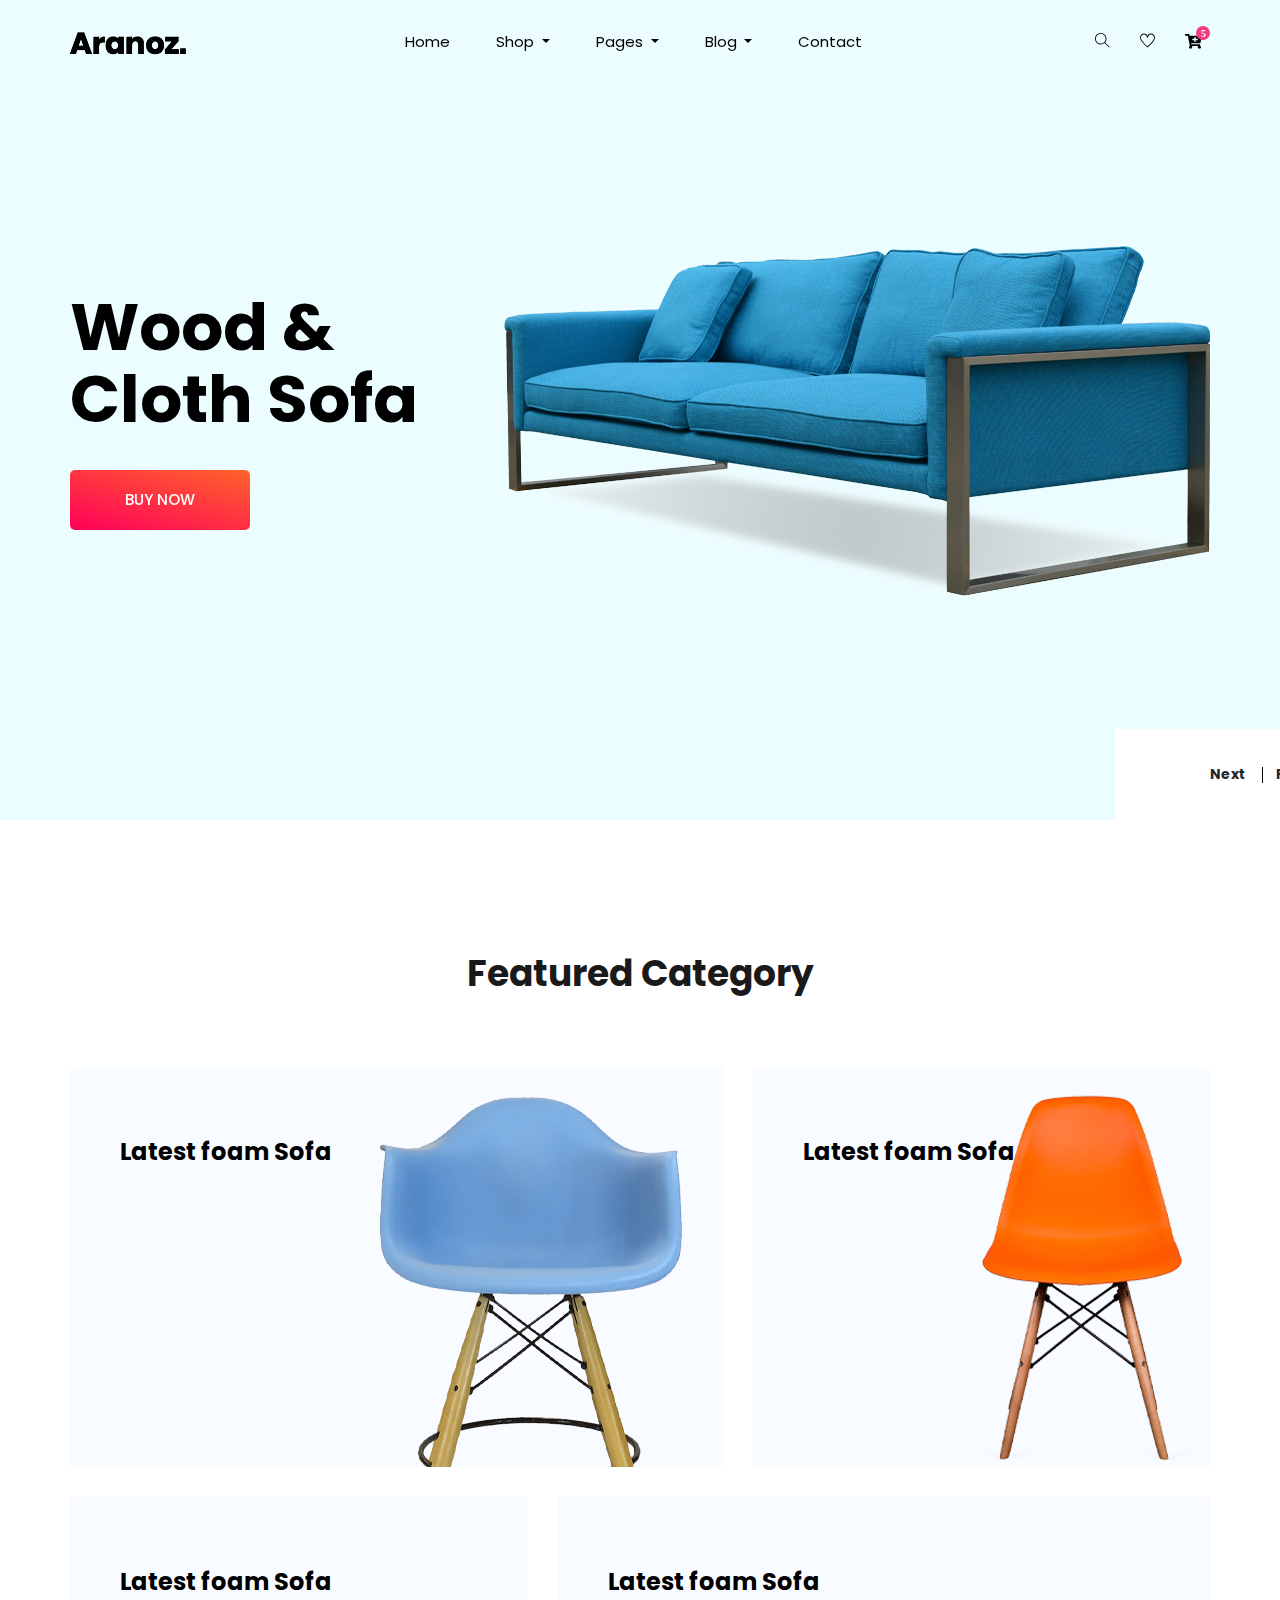
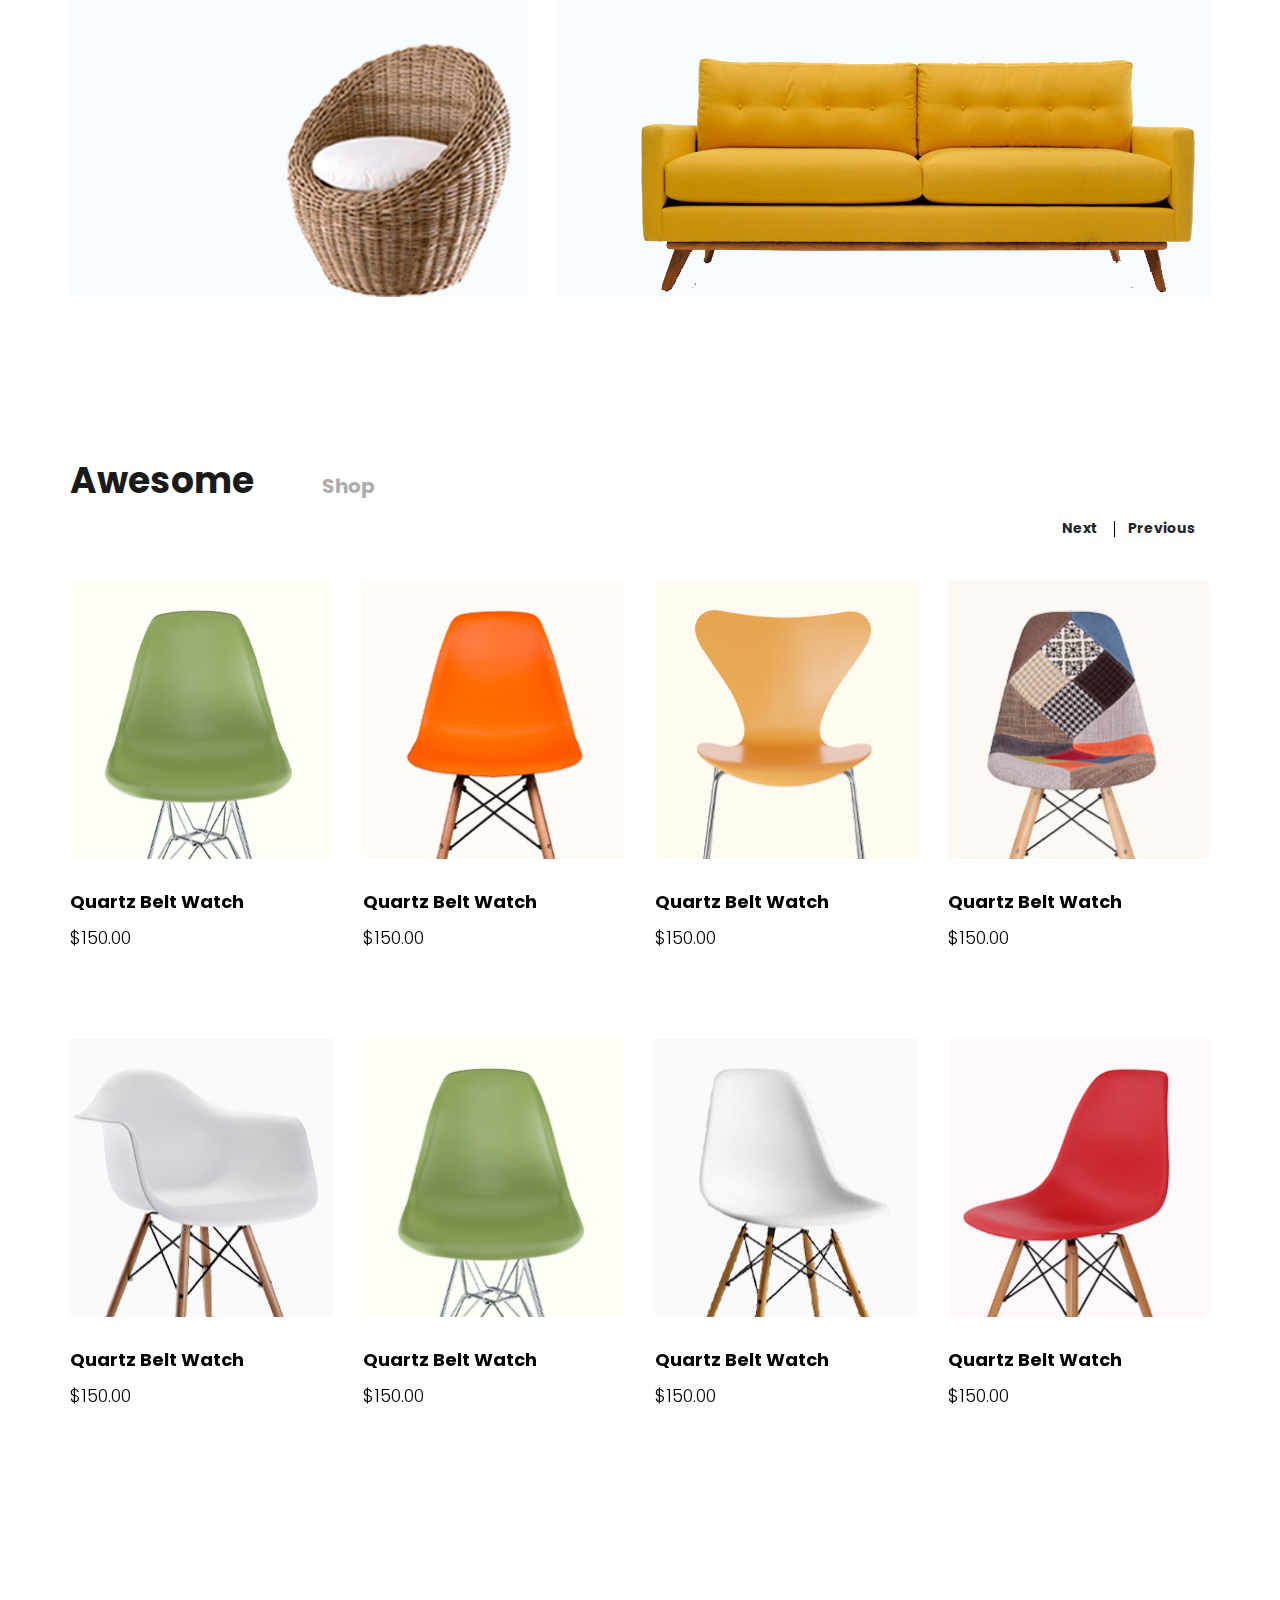
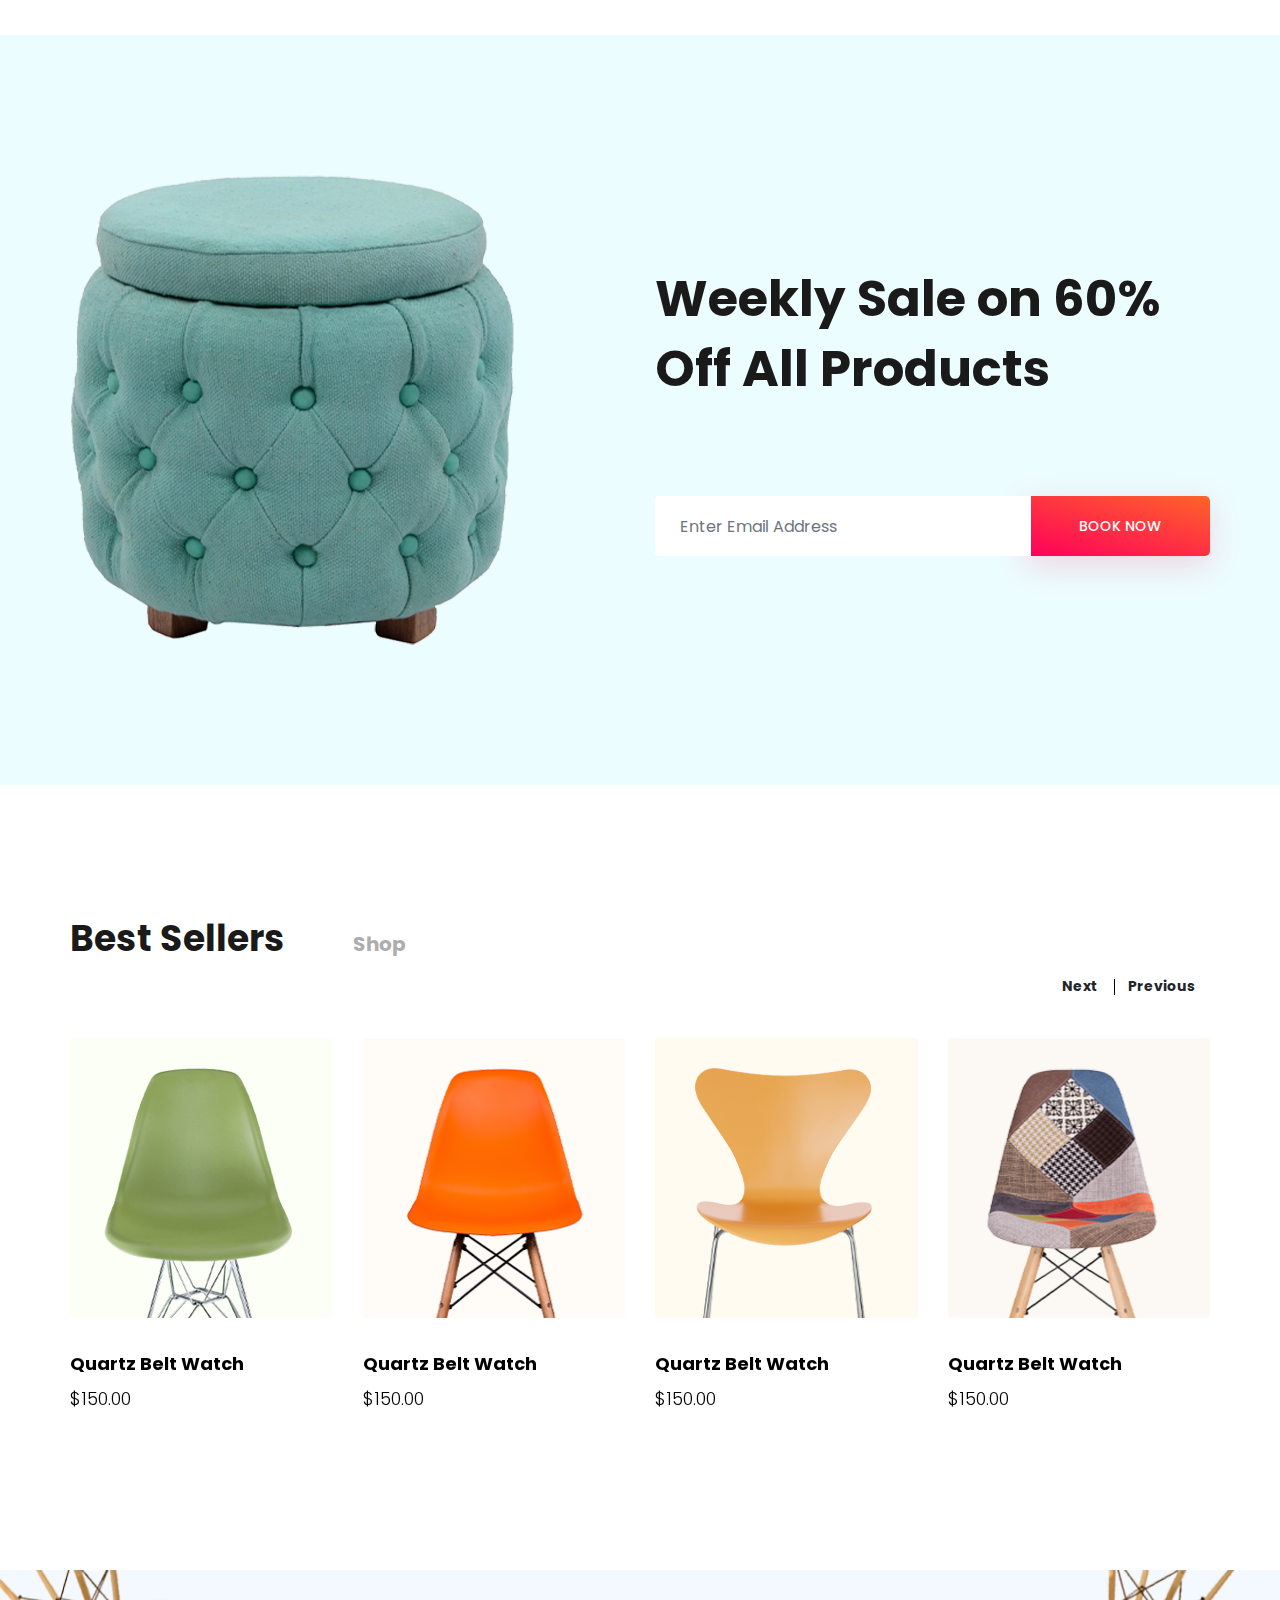
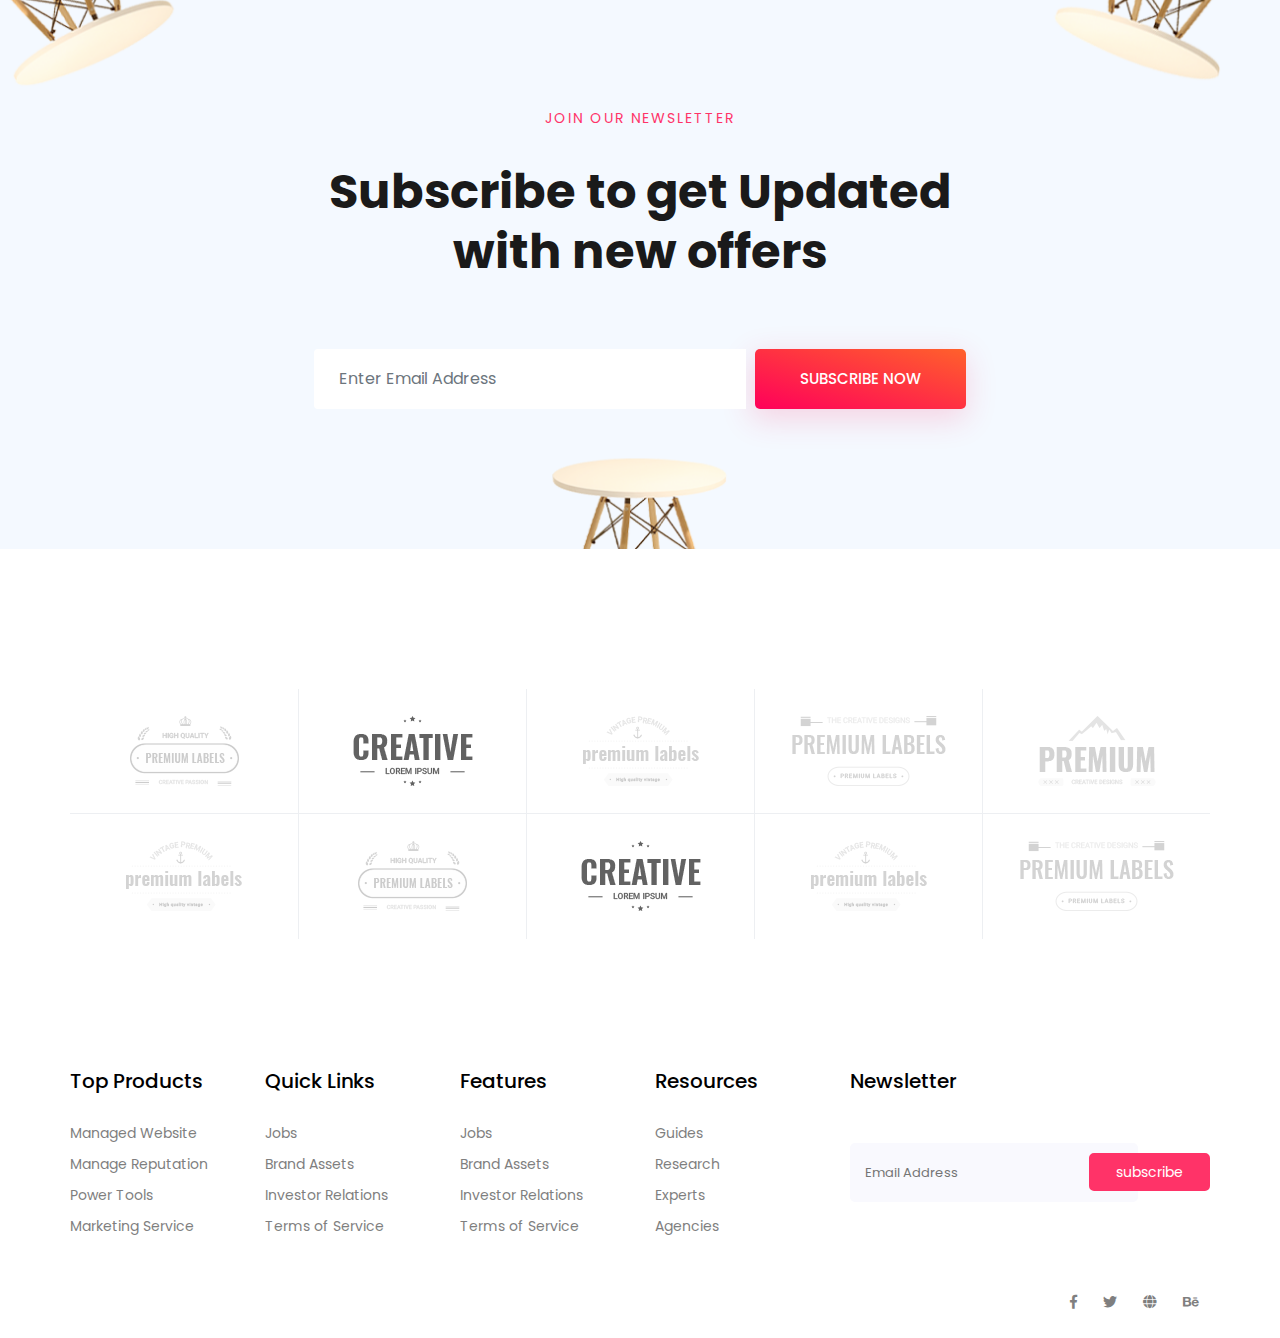
<file: index.html>
<!doctype html>
<html lang="zxx">

<head>
    <!-- Required meta tags -->
    <meta charset="utf-8">
    <meta name="viewport" content="width=device-width, initial-scale=1, shrink-to-fit=no">
    <title>aranoz</title>
    <link rel="icon" href="img/favicon.png">
    <!-- Bootstrap CSS -->
    <link rel="stylesheet" href="css/bootstrap.min.css">
    <!-- animate CSS -->
    <link rel="stylesheet" href="css/animate.css">
    <!-- owl carousel CSS -->
    <link rel="stylesheet" href="css/owl.carousel.min.css">
    <!-- font awesome CSS -->
    <link rel="stylesheet" href="css/all.css">
    <!-- flaticon CSS -->
    <link rel="stylesheet" href="css/flaticon.css">
    <link rel="stylesheet" href="css/themify-icons.css">
    <!-- font awesome CSS -->
    <link rel="stylesheet" href="css/magnific-popup.css">
    <!-- swiper CSS -->
    <link rel="stylesheet" href="css/slick.css">
    <!-- style CSS -->
    <link rel="stylesheet" href="css/style.css">
</head>

<body>
    <!--::header part start::-->
    <header class="main_menu home_menu">
        <div class="container">
            <div class="row align-items-center">
                <div class="col-lg-12">
                    <nav class="navbar navbar-expand-lg navbar-light">
                        <a class="navbar-brand" href="index.html"> <img src="img/logo.png" alt="logo"> </a>
                        <button class="navbar-toggler" type="button" data-toggle="collapse"
                            data-target="#navbarSupportedContent" aria-controls="navbarSupportedContent"
                            aria-expanded="false" aria-label="Toggle navigation">
                            <span class="menu_icon"><i class="fas fa-bars"></i></span>
                        </button>

                        <div class="collapse navbar-collapse main-menu-item" id="navbarSupportedContent">
                            <ul class="navbar-nav">
                                <li class="nav-item">
                                    <a class="nav-link" href="index.html">Home</a>
                                </li>
                                <li class="nav-item dropdown">
                                    <a class="nav-link dropdown-toggle" href="blog.html" id="navbarDropdown_1"
                                        role="button" data-toggle="dropdown" aria-haspopup="true" aria-expanded="false">
                                        Shop
                                    </a>
                                    <div class="dropdown-menu" aria-labelledby="navbarDropdown_1">
                                        <a class="dropdown-item" href="category.html"> shop category</a>
                                        <a class="dropdown-item" href="single-product.html">product details</a>
                                        
                                    </div>
                                </li>
                                <li class="nav-item dropdown">
                                    <a class="nav-link dropdown-toggle" href="blog.html" id="navbarDropdown_3"
                                        role="button" data-toggle="dropdown" aria-haspopup="true" aria-expanded="false">
                                        pages
                                    </a>
                                    <div class="dropdown-menu" aria-labelledby="navbarDropdown_2">
                                        <a class="dropdown-item" href="login.html"> login</a>
                                        <a class="dropdown-item" href="tracking.html">tracking</a>
                                        <a class="dropdown-item" href="checkout.html">product checkout</a>
                                        <a class="dropdown-item" href="cart.html">shopping cart</a>
                                        <a class="dropdown-item" href="confirmation.html">confirmation</a>
                                        <a class="dropdown-item" href="elements.html">elements</a>
                                    </div>
                                </li>
                                <li class="nav-item dropdown">
                                    <a class="nav-link dropdown-toggle" href="blog.html" id="navbarDropdown_2"
                                        role="button" data-toggle="dropdown" aria-haspopup="true" aria-expanded="false">
                                        blog
                                    </a>
                                    <div class="dropdown-menu" aria-labelledby="navbarDropdown_2">
                                        <a class="dropdown-item" href="blog.html"> blog</a>
                                        <a class="dropdown-item" href="single-blog.html">Single blog</a>
                                    </div>
                                </li>
                                
                                <li class="nav-item">
                                    <a class="nav-link" href="contact.html">Contact</a>
                                </li>
                            </ul>
                        </div>
                        <div class="hearer_icon d-flex">
                            <a id="search_1" href="javascript:void(0)"><i class="ti-search"></i></a>
                            <a href=""><i class="ti-heart"></i></a>
                            <div class="dropdown cart">
                                <a class="dropdown-toggle" href="#" id="navbarDropdown3" role="button"
                                    data-toggle="dropdown" aria-haspopup="true" aria-expanded="false">
                                    <i class="fas fa-cart-plus"></i>
                                </a>
                                <!-- <div class="dropdown-menu" aria-labelledby="navbarDropdown">
                                    <div class="single_product">
    
                                    </div>
                                </div> -->
                                
                            </div>
                        </div>
                    </nav>
                </div>
            </div>
        </div>
        <div class="search_input" id="search_input_box">
            <div class="container ">
                <form class="d-flex justify-content-between search-inner">
                    <input type="text" class="form-control" id="search_input" placeholder="Search Here">
                    <button type="submit" class="btn"></button>
                    <span class="ti-close" id="close_search" title="Close Search"></span>
                </form>
            </div>
        </div>
    </header>
    <!-- Header part end-->

    <!-- banner part start-->
    <section class="banner_part">
        <div class="container">
            <div class="row align-items-center">
                <div class="col-lg-12">
                    <div class="banner_slider owl-carousel">
                        <div class="single_banner_slider">
                            <div class="row">
                                <div class="col-lg-5 col-md-8">
                                    <div class="banner_text">
                                        <div class="banner_text_iner">
                                            <h1>Wood & Cloth
                                                Sofa</h1>
                                            <p>Incididunt ut labore et dolore magna aliqua quis ipsum
                                                suspendisse ultrices gravida. Risus commodo viverra</p>
                                            <a href="category.html" class="btn_2">buy now</a>
                                        </div>
                                    </div>
                                </div>
                                <div class="banner_img d-none d-lg-block">
                                    <img src="img/banner_img.png" alt="">
                                </div>
                            </div>
                        </div><div class="single_banner_slider">
                            <div class="row">
                                <div class="col-lg-5 col-md-8">
                                    <div class="banner_text">
                                        <div class="banner_text_iner">
                                            <h1>Cloth & Wood
                                                Sofa</h1>
                                            <p>Incididunt ut labore et dolore magna aliqua quis ipsum
                                                suspendisse ultrices gravida. Risus commodo viverra</p>
                                            <a href="category.html" class="btn_2">buy now</a>
                                        </div>
                                    </div>
                                </div>
                                <div class="banner_img d-none d-lg-block">
                                    <img src="img/banner_img.png" alt="">
                                </div>
                            </div>
                        </div><div class="single_banner_slider">
                            <div class="row">
                                <div class="col-lg-5 col-md-8">
                                    <div class="banner_text">
                                        <div class="banner_text_iner">
                                            <h1>Wood & Cloth
                                                Sofa</h1>
                                            <p>Incididunt ut labore et dolore magna aliqua quis ipsum
                                                suspendisse ultrices gravida. Risus commodo viverra</p>
                                            <a href="category.html" class="btn_2">buy now</a>
                                        </div>
                                    </div>
                                </div>
                                <div class="banner_img d-none d-lg-block">
                                    <img src="img/banner_img.png" alt="">
                                </div>
                            </div>
                        </div>
                        <!-- <div class="single_banner_slider">
                            <div class="row">
                                <div class="col-lg-5 col-md-8">
                                    <div class="banner_text">
                                        <div class="banner_text_iner">
                                            <h1>Cloth $ Wood Sofa</h1>
                                            <p>Incididunt ut labore et dolore magna aliqua quis ipsum
                                                suspendisse ultrices gravida. Risus commodo viverra</p>
                                            <a href="#" class="btn_2">buy now</a>
                                        </div>
                                    </div>
                                </div>
                                <div class="banner_img d-none d-lg-block">
                                    <img src="img/banner_img.png" alt="">
                                </div>
                            </div>
                        </div> -->
                    </div>
                    <div class="slider-counter"></div>
                </div>
            </div>
        </div>
    </section>
    <!-- banner part start-->

    <!-- feature_part start-->
    <section class="feature_part padding_top">
        <div class="container">
            <div class="row justify-content-center">
                <div class="col-lg-8">
                    <div class="section_tittle text-center">
                        <h2>Featured Category</h2>
                    </div>
                </div>
            </div>
            <div class="row align-items-center justify-content-between">
                <div class="col-lg-7 col-sm-6">
                    <div class="single_feature_post_text">
                        <p>Premium Quality</p>
                        <h3>Latest foam Sofa</h3>
                        <a href="#" class="feature_btn">EXPLORE NOW <i class="fas fa-play"></i></a>
                        <img src="img/feature/feature_1.png" alt="">
                    </div>
                </div>
                <div class="col-lg-5 col-sm-6">
                    <div class="single_feature_post_text">
                        <p>Premium Quality</p>
                        <h3>Latest foam Sofa</h3>
                        <a href="#" class="feature_btn">EXPLORE NOW <i class="fas fa-play"></i></a>
                        <img src="img/feature/feature_2.png" alt="">
                    </div>
                </div>
                <div class="col-lg-5 col-sm-6">
                    <div class="single_feature_post_text">
                        <p>Premium Quality</p>
                        <h3>Latest foam Sofa</h3>
                        <a href="#" class="feature_btn">EXPLORE NOW <i class="fas fa-play"></i></a>
                        <img src="img/feature/feature_3.png" alt="">
                    </div>
                </div>
                <div class="col-lg-7 col-sm-6">
                    <div class="single_feature_post_text">
                        <p>Premium Quality</p>
                        <h3>Latest foam Sofa</h3>
                        <a href="#" class="feature_btn">EXPLORE NOW <i class="fas fa-play"></i></a>
                        <img src="img/feature/feature_4.png" alt="">
                    </div>
                </div>
            </div>
        </div>
    </section>
    <!-- upcoming_event part start-->

    <!-- product_list start-->
    <section class="product_list section_padding">
        <div class="container">
            <div class="row justify-content-center">
                <div class="col-lg-12">
                    <div class="section_tittle text-center">
                        <h2>awesome <span>shop</span></h2>
                    </div>
                </div>
            </div>
            <div class="row">
                <div class="col-lg-12">
                    <div class="product_list_slider owl-carousel">
                        <div class="single_product_list_slider">
                            <div class="row align-items-center justify-content-between">
                                <div class="col-lg-3 col-sm-6">
                                    <div class="single_product_item">
                                        <img src="img/product/product_1.png" alt="">
                                        <div class="single_product_text">
                                            <h4>Quartz Belt Watch</h4>
                                            <h3>$150.00</h3>
                                            <a href="#" class="add_cart">+ add to cart<i class="ti-heart"></i></a>
                                        </div>
                                    </div>
                                </div>
                                <div class="col-lg-3 col-sm-6">
                                    <div class="single_product_item">
                                        <img src="img/product/product_2.png" alt="">
                                        <div class="single_product_text">
                                            <h4>Quartz Belt Watch</h4>
                                            <h3>$150.00</h3>
                                            <a href="#" class="add_cart">+ add to cart<i class="ti-heart"></i></a>
                                        </div>
                                    </div>
                                </div>
                                <div class="col-lg-3 col-sm-6">
                                    <div class="single_product_item">
                                        <img src="img/product/product_3.png" alt="">
                                        <div class="single_product_text">
                                            <h4>Quartz Belt Watch</h4>
                                            <h3>$150.00</h3>
                                            <a href="#" class="add_cart">+ add to cart<i class="ti-heart"></i></a>
                                        </div>
                                    </div>
                                </div>
                                <div class="col-lg-3 col-sm-6">
                                    <div class="single_product_item">
                                        <img src="img/product/product_4.png" alt="">
                                        <div class="single_product_text">
                                            <h4>Quartz Belt Watch</h4>
                                            <h3>$150.00</h3>
                                            <a href="#" class="add_cart">+ add to cart<i class="ti-heart"></i></a>
                                        </div>
                                    </div>
                                </div>
                                <div class="col-lg-3 col-sm-6">
                                    <div class="single_product_item">
                                        <img src="img/product/product_5.png" alt="">
                                        <div class="single_product_text">
                                            <h4>Quartz Belt Watch</h4>
                                            <h3>$150.00</h3>
                                            <a href="#" class="add_cart">+ add to cart<i class="ti-heart"></i></a>
                                        </div>
                                    </div>
                                </div>
                                <div class="col-lg-3 col-sm-6">
                                    <div class="single_product_item">
                                        <img src="img/product/product_6.png" alt="">
                                        <div class="single_product_text">
                                            <h4>Quartz Belt Watch</h4>
                                            <h3>$150.00</h3>
                                            <a href="#" class="add_cart">+ add to cart<i class="ti-heart"></i></a>
                                        </div>
                                    </div>
                                </div>
                                <div class="col-lg-3 col-sm-6">
                                    <div class="single_product_item">
                                        <img src="img/product/product_7.png" alt="">
                                        <div class="single_product_text">
                                            <h4>Quartz Belt Watch</h4>
                                            <h3>$150.00</h3>
                                            <a href="#" class="add_cart">+ add to cart<i class="ti-heart"></i></a>
                                        </div>
                                    </div>
                                </div>
                                <div class="col-lg-3 col-sm-6">
                                    <div class="single_product_item">
                                        <img src="img/product/product_8.png" alt="">
                                        <div class="single_product_text">
                                            <h4>Quartz Belt Watch</h4>
                                            <h3>$150.00</h3>
                                            <a href="#" class="add_cart">+ add to cart<i class="ti-heart"></i></a>
                                        </div>
                                    </div>
                                </div>
                            </div>
                        </div>
                        <div class="single_product_list_slider">
                            <div class="row align-items-center justify-content-between">
                                <div class="col-lg-3 col-sm-6">
                                    <div class="single_product_item">
                                        <img src="img/product/product_1.png" alt="">
                                        <div class="single_product_text">
                                            <h4>Quartz Belt Watch</h4>
                                            <h3>$150.00</h3>
                                            <a href="#" class="add_cart">+ add to cart<i class="ti-heart"></i></a>
                                        </div>
                                    </div>
                                </div>
                                <div class="col-lg-3 col-sm-6">
                                    <div class="single_product_item">
                                        <img src="img/product/product_2.png" alt="">
                                        <div class="single_product_text">
                                            <h4>Quartz Belt Watch</h4>
                                            <h3>$150.00</h3>
                                            <a href="#" class="add_cart">+ add to cart<i class="ti-heart"></i></a>
                                        </div>
                                    </div>
                                </div>
                                <div class="col-lg-3 col-sm-6">
                                    <div class="single_product_item">
                                        <img src="img/product/product_3.png" alt="">
                                        <div class="single_product_text">
                                            <h4>Quartz Belt Watch</h4>
                                            <h3>$150.00</h3>
                                            <a href="#" class="add_cart">+ add to cart<i class="ti-heart"></i></a>
                                        </div>
                                    </div>
                                </div>
                                <div class="col-lg-3 col-sm-6">
                                    <div class="single_product_item">
                                        <img src="img/product/product_4.png" alt="">
                                        <div class="single_product_text">
                                            <h4>Quartz Belt Watch</h4>
                                            <h3>$150.00</h3>
                                            <a href="#" class="add_cart">+ add to cart<i class="ti-heart"></i></a>
                                        </div>
                                    </div>
                                </div>
                                <div class="col-lg-3 col-sm-6">
                                    <div class="single_product_item">
                                        <img src="img/product/product_5.png" alt="">
                                        <div class="single_product_text">
                                            <h4>Quartz Belt Watch</h4>
                                            <h3>$150.00</h3>
                                            <a href="#" class="add_cart">+ add to cart<i class="ti-heart"></i></a>
                                        </div>
                                    </div>
                                </div>
                                <div class="col-lg-3 col-sm-6">
                                    <div class="single_product_item">
                                        <img src="img/product/product_6.png" alt="">
                                        <div class="single_product_text">
                                            <h4>Quartz Belt Watch</h4>
                                            <h3>$150.00</h3>
                                            <a href="#" class="add_cart">+ add to cart<i class="ti-heart"></i></a>
                                        </div>
                                    </div>
                                </div>
                                <div class="col-lg-3 col-sm-6">
                                    <div class="single_product_item">
                                        <img src="img/product/product_7.png" alt="">
                                        <div class="single_product_text">
                                            <h4>Quartz Belt Watch</h4>
                                            <h3>$150.00</h3>
                                            <a href="#" class="add_cart">+ add to cart<i class="ti-heart"></i></a>
                                        </div>
                                    </div>
                                </div>
                                <div class="col-lg-3 col-sm-6">
                                    <div class="single_product_item">
                                        <img src="img/product/product_8.png" alt="">
                                        <div class="single_product_text">
                                            <h4>Quartz Belt Watch</h4>
                                            <h3>$150.00</h3>
                                            <a href="#" class="add_cart">+ add to cart<i class="ti-heart"></i></a>
                                        </div>
                                    </div>
                                </div>
                            </div>
                        </div>
                    </div>
                </div>
            </div>
        </div>
    </section>
    <!-- product_list part start-->

    <!-- awesome_shop start-->
    <section class="our_offer section_padding">
        <div class="container">
            <div class="row align-items-center justify-content-between">
                <div class="col-lg-6 col-md-6">
                    <div class="offer_img">
                        <img src="img/offer_img.png" alt="">
                    </div>
                </div>
                <div class="col-lg-6 col-md-6">
                    <div class="offer_text">
                        <h2>Weekly Sale on
                            60% Off All Products</h2>
                        <div class="date_countdown">
                            <div id="timer">
                                <div id="days" class="date"></div>
                                <div id="hours" class="date"></div>
                                <div id="minutes" class="date"></div>
                                <div id="seconds" class="date"></div>
                            </div>
                        </div>
                        <div class="input-group">
                            <input type="text" class="form-control" placeholder="enter email address"
                                aria-label="Recipient's username" aria-describedby="basic-addon2">
                            <div class="input-group-append">
                                <a href="#" class="input-group-text btn_2" id="basic-addon2">book now</a>
                            </div>
                        </div>
                    </div>
                </div>
            </div>
        </div>
    </section>
    <!-- awesome_shop part start-->

    <!-- product_list part start-->
    <section class="product_list best_seller section_padding">
        <div class="container">
            <div class="row justify-content-center">
                <div class="col-lg-12">
                    <div class="section_tittle text-center">
                        <h2>Best Sellers <span>shop</span></h2>
                    </div>
                </div>
            </div>
            <div class="row align-items-center justify-content-between">
                <div class="col-lg-12">
                    <div class="best_product_slider owl-carousel">
                        <div class="single_product_item">
                            <img src="img/product/product_1.png" alt="">
                            <div class="single_product_text">
                                <h4>Quartz Belt Watch</h4>
                                <h3>$150.00</h3>
                            </div>
                        </div>
                        <div class="single_product_item">
                            <img src="img/product/product_2.png" alt="">
                            <div class="single_product_text">
                                <h4>Quartz Belt Watch</h4>
                                <h3>$150.00</h3>
                            </div>
                        </div>
                        <div class="single_product_item">
                            <img src="img/product/product_3.png" alt="">
                            <div class="single_product_text">
                                <h4>Quartz Belt Watch</h4>
                                <h3>$150.00</h3>
                            </div>
                        </div>
                        <div class="single_product_item">
                            <img src="img/product/product_4.png" alt="">
                            <div class="single_product_text">
                                <h4>Quartz Belt Watch</h4>
                                <h3>$150.00</h3>
                            </div>
                        </div>
                        <div class="single_product_item">
                            <img src="img/product/product_5.png" alt="">
                            <div class="single_product_text">
                                <h4>Quartz Belt Watch</h4>
                                <h3>$150.00</h3>
                            </div>
                        </div>
                    </div>
                </div>
            </div>
        </div>
    </section>
    <!-- product_list part end-->

    <!-- subscribe_area part start-->
    <section class="subscribe_area section_padding">
        <div class="container">
            <div class="row justify-content-center">
                <div class="col-lg-7">
                    <div class="subscribe_area_text text-center">
                        <h5>Join Our Newsletter</h5>
                        <h2>Subscribe to get Updated
                            with new offers</h2>
                        <div class="input-group">
                            <input type="text" class="form-control" placeholder="enter email address"
                                aria-label="Recipient's username" aria-describedby="basic-addon2">
                            <div class="input-group-append">
                                <a href="#" class="input-group-text btn_2" id="basic-addon2">subscribe now</a>
                            </div>
                        </div>
                    </div>
                </div>
            </div>
        </div>
    </section>
    <!--::subscribe_area part end::-->

    <!-- subscribe_area part start-->
    <section class="client_logo padding_top">
        <div class="container">
            <div class="row align-items-center">
                <div class="col-lg-12">
                    <div class="single_client_logo">
                        <img src="img/client_logo/client_logo_1.png" alt="">
                    </div>
                    <div class="single_client_logo">
                        <img src="img/client_logo/client_logo_2.png" alt="">
                    </div>
                    <div class="single_client_logo">
                        <img src="img/client_logo/client_logo_3.png" alt="">
                    </div>
                    <div class="single_client_logo">
                        <img src="img/client_logo/client_logo_4.png" alt="">
                    </div>
                    <div class="single_client_logo">
                        <img src="img/client_logo/client_logo_5.png" alt="">
                    </div>
                    <div class="single_client_logo">
                        <img src="img/client_logo/client_logo_3.png" alt="">
                    </div>
                    <div class="single_client_logo">
                        <img src="img/client_logo/client_logo_1.png" alt="">
                    </div>
                    <div class="single_client_logo">
                        <img src="img/client_logo/client_logo_2.png" alt="">
                    </div>
                    <div class="single_client_logo">
                        <img src="img/client_logo/client_logo_3.png" alt="">
                    </div>
                    <div class="single_client_logo">
                        <img src="img/client_logo/client_logo_4.png" alt="">
                    </div>
                </div>
            </div>
        </div>
    </section>
    <!--::subscribe_area part end::-->

    <!--::footer_part start::-->
    <footer class="footer_part">
        <div class="container">
            <div class="row justify-content-around">
                <div class="col-sm-6 col-lg-2">
                    <div class="single_footer_part">
                        <h4>Top Products</h4>
                        <ul class="list-unstyled">
                            <li><a href="">Managed Website</a></li>
                            <li><a href="">Manage Reputation</a></li>
                            <li><a href="">Power Tools</a></li>
                            <li><a href="">Marketing Service</a></li>
                        </ul>
                    </div>
                </div>
                <div class="col-sm-6 col-lg-2">
                    <div class="single_footer_part">
                        <h4>Quick Links</h4>
                        <ul class="list-unstyled">
                            <li><a href="">Jobs</a></li>
                            <li><a href="">Brand Assets</a></li>
                            <li><a href="">Investor Relations</a></li>
                            <li><a href="">Terms of Service</a></li>
                        </ul>
                    </div>
                </div>
                <div class="col-sm-6 col-lg-2">
                    <div class="single_footer_part">
                        <h4>Features</h4>
                        <ul class="list-unstyled">
                            <li><a href="">Jobs</a></li>
                            <li><a href="">Brand Assets</a></li>
                            <li><a href="">Investor Relations</a></li>
                            <li><a href="">Terms of Service</a></li>
                        </ul>
                    </div>
                </div>
                <div class="col-sm-6 col-lg-2">
                    <div class="single_footer_part">
                        <h4>Resources</h4>
                        <ul class="list-unstyled">
                            <li><a href="">Guides</a></li>
                            <li><a href="">Research</a></li>
                            <li><a href="">Experts</a></li>
                            <li><a href="">Agencies</a></li>
                        </ul>
                    </div>
                </div>
                <div class="col-sm-6 col-lg-4">
                    <div class="single_footer_part">
                        <h4>Newsletter</h4>
                        <p>Heaven fruitful doesn't over lesser in days. Appear creeping
                        </p>
                        <div id="mc_embed_signup">
                            <form target="_blank"
                                action="https://spondonit.us12.list-manage.com/subscribe/post?u=1462626880ade1ac87bd9c93a&amp;id=92a4423d01"
                                method="get" class="subscribe_form relative mail_part">
                                <input type="email" name="email" id="newsletter-form-email" placeholder="Email Address"
                                    class="placeholder hide-on-focus" onfocus="this.placeholder = ''"
                                    onblur="this.placeholder = ' Email Address '">
                                <button type="submit" name="submit" id="newsletter-submit"
                                    class="email_icon newsletter-submit button-contactForm">subscribe</button>
                                <div class="mt-10 info"></div>
                            </form>
                        </div>
                    </div>
                </div>
            </div>
            
        </div>
        <div class="copyright_part">
            <div class="container">
                <div class="row">
                    <div class="col-lg-8">
                        <div class="copyright_text">
                            <P><!-- Link back to Colorlib can't be removed. Template is licensed under CC BY 3.0. -->
Copyright &copy;<script>document.write(new Date().getFullYear());</script> All rights reserved
<!-- Link back to Colorlib can't be removed. Template is licensed under CC BY 3.0. --></P>
                        </div>
                    </div>
                    <div class="col-lg-4">
                        <div class="footer_icon social_icon">
                            <ul class="list-unstyled">
                                <li><a href="#" class="single_social_icon"><i class="fab fa-facebook-f"></i></a></li>
                                <li><a href="#" class="single_social_icon"><i class="fab fa-twitter"></i></a></li>
                                <li><a href="#" class="single_social_icon"><i class="fas fa-globe"></i></a></li>
                                <li><a href="#" class="single_social_icon"><i class="fab fa-behance"></i></a></li>
                            </ul>
                        </div>
                    </div>
                </div>
            </div>
        </div>
    </footer>
    <!--::footer_part end::-->

    <!-- jquery plugins here-->
    <script src="js/jquery-1.12.1.min.js"></script>
    <!-- popper js -->
    <script src="js/popper.min.js"></script>
    <!-- bootstrap js -->
    <script src="js/bootstrap.min.js"></script>
    <!-- easing js -->
    <script src="js/jquery.magnific-popup.js"></script>
    <!-- swiper js -->
    <script src="js/swiper.min.js"></script>
    <!-- swiper js -->
    <script src="js/masonry.pkgd.js"></script>
    <!-- particles js -->
    <script src="js/owl.carousel.min.js"></script>
    <script src="js/jquery.nice-select.min.js"></script>
    <!-- slick js -->
    <script src="js/slick.min.js"></script>
    <script src="js/jquery.counterup.min.js"></script>
    <script src="js/waypoints.min.js"></script>
    <script src="js/contact.js"></script>
    <script src="js/jquery.ajaxchimp.min.js"></script>
    <script src="js/jquery.form.js"></script>
    <script src="js/jquery.validate.min.js"></script>
    <script src="js/mail-script.js"></script>
    <!-- custom js -->
    <script src="js/custom.js"></script>
</body>

</html>
</file>
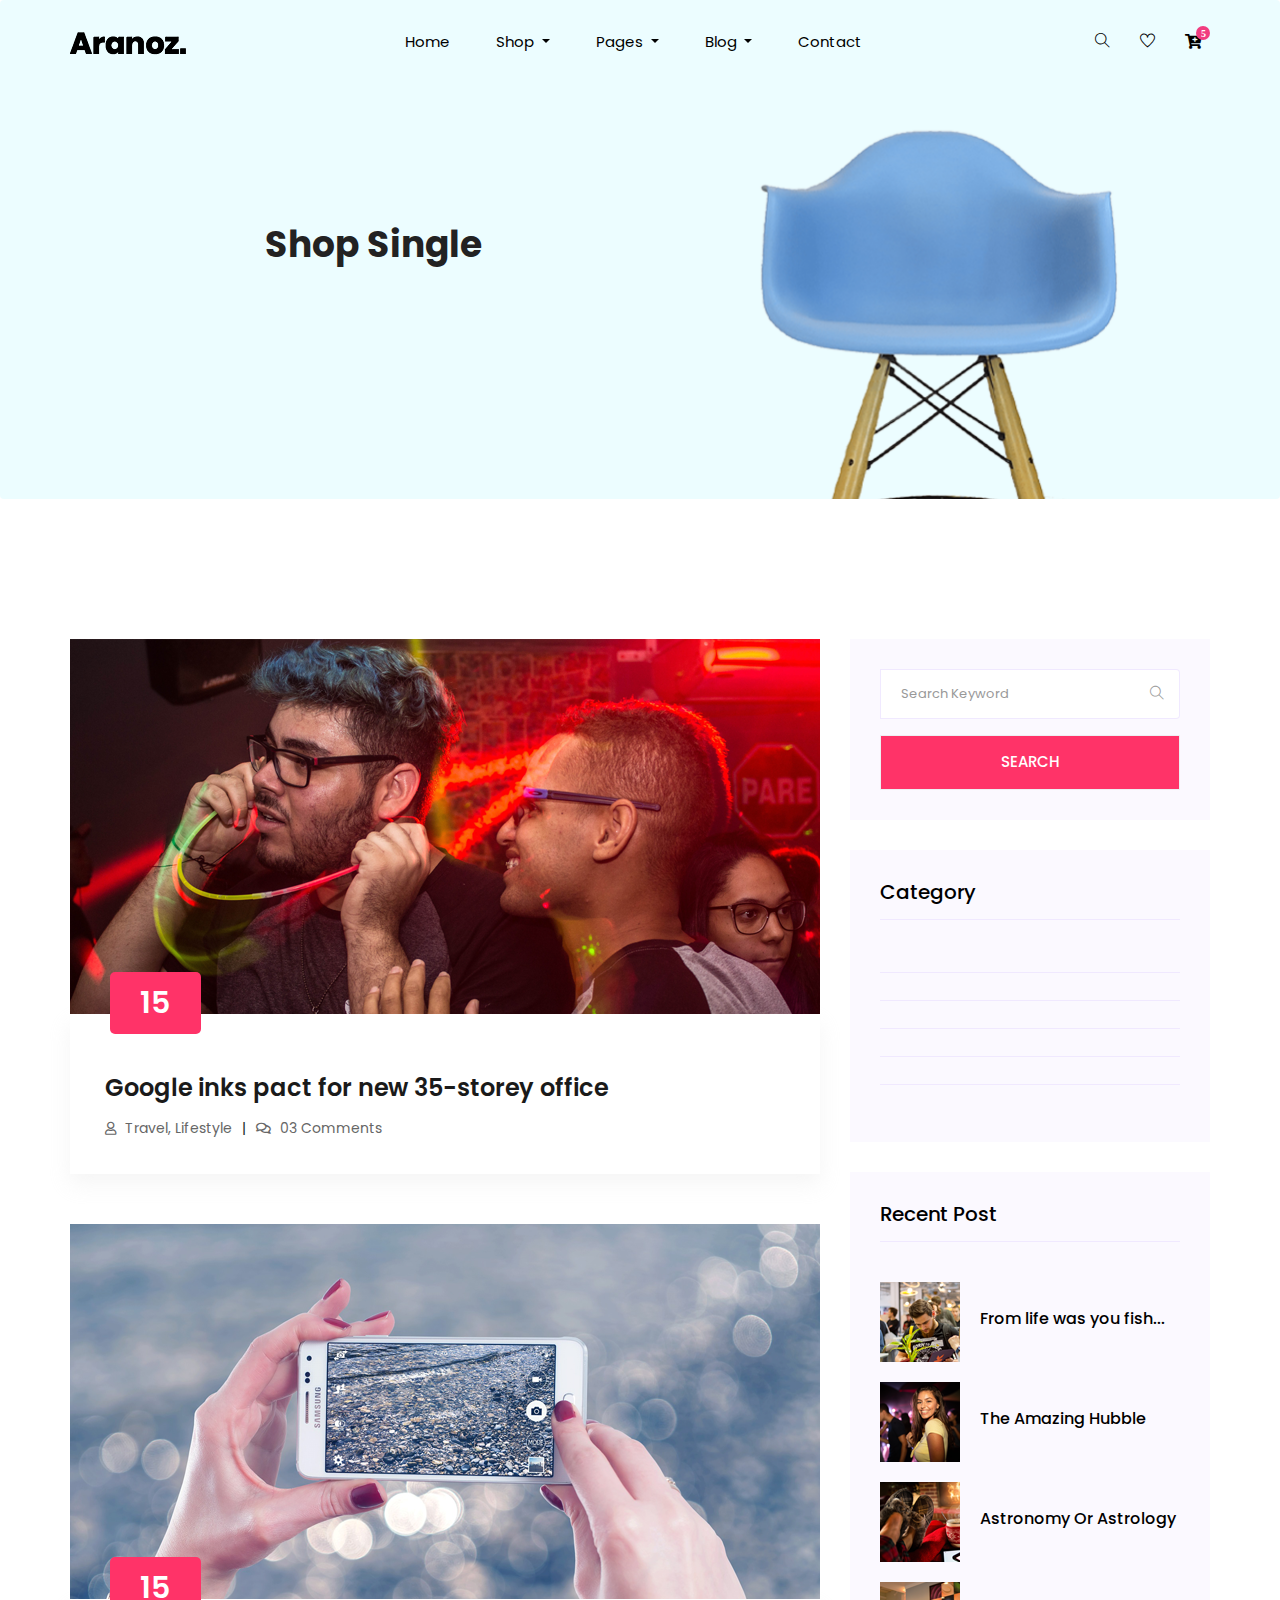
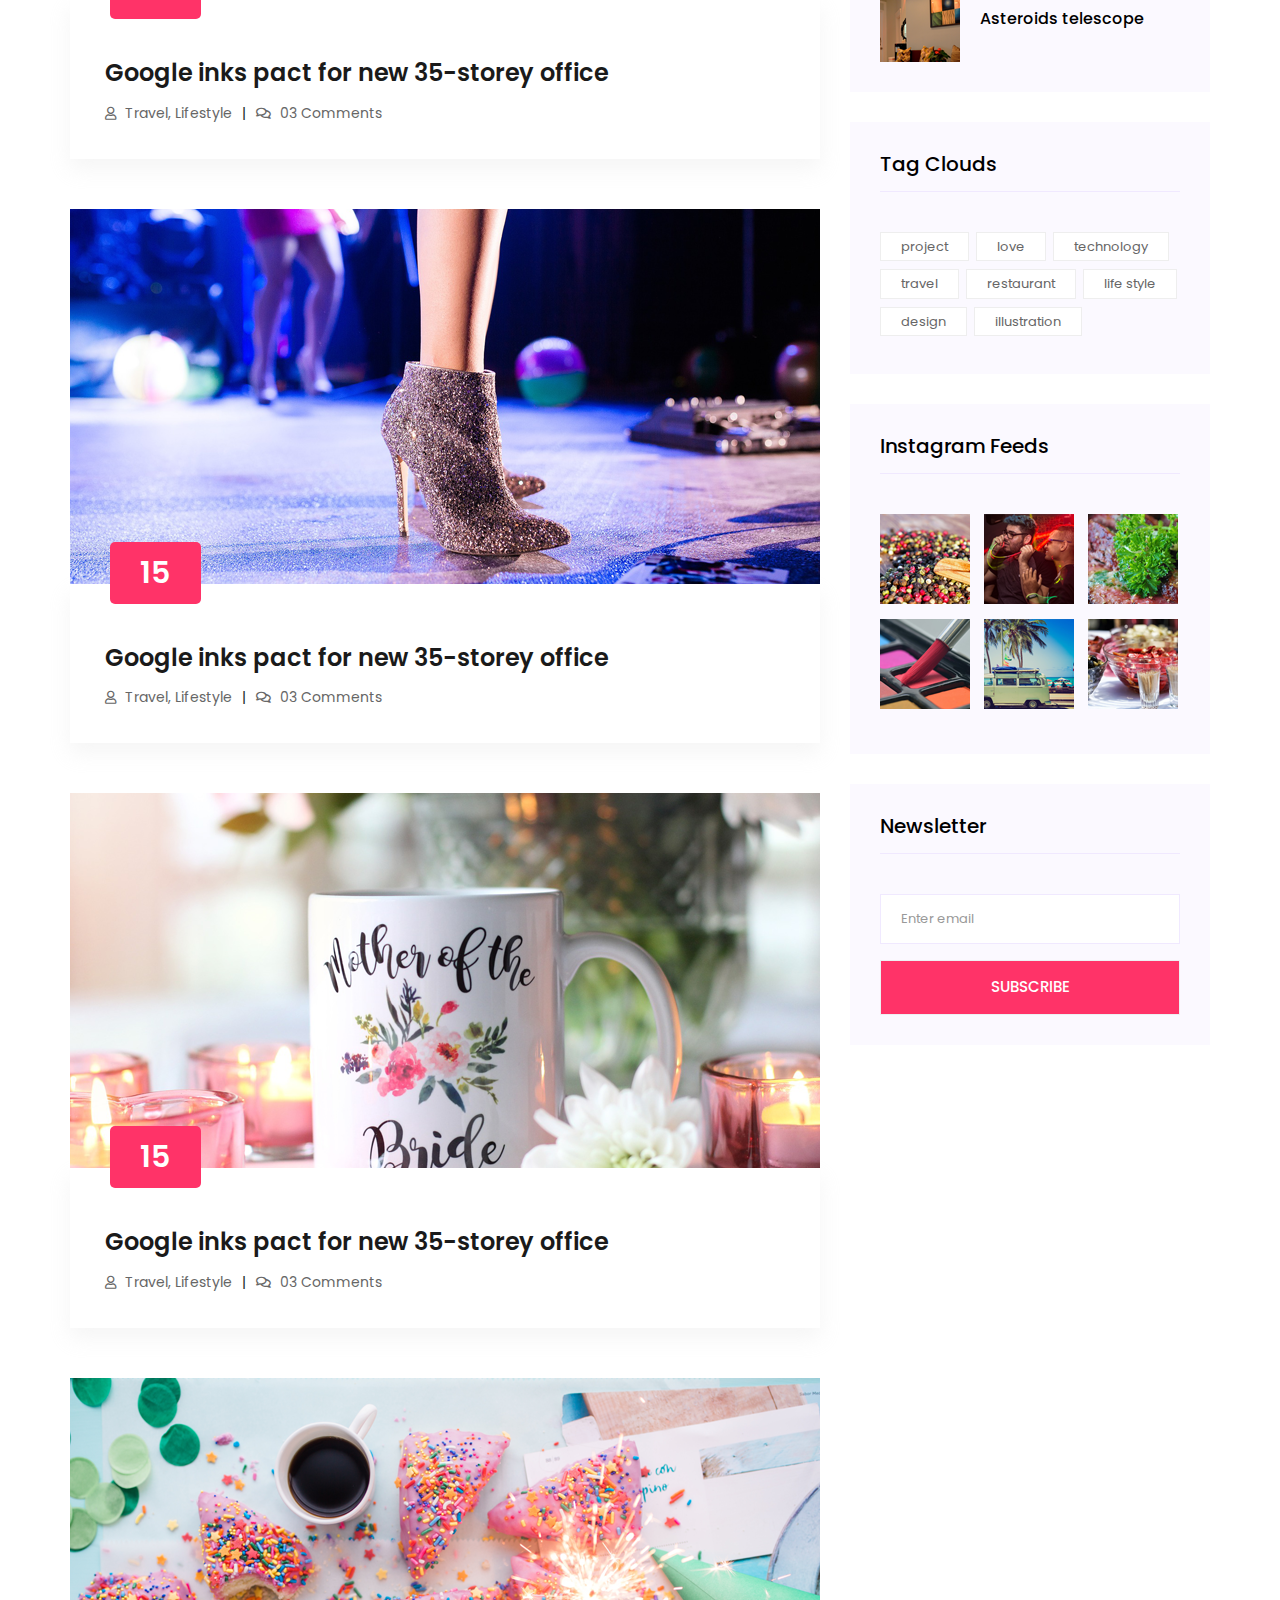
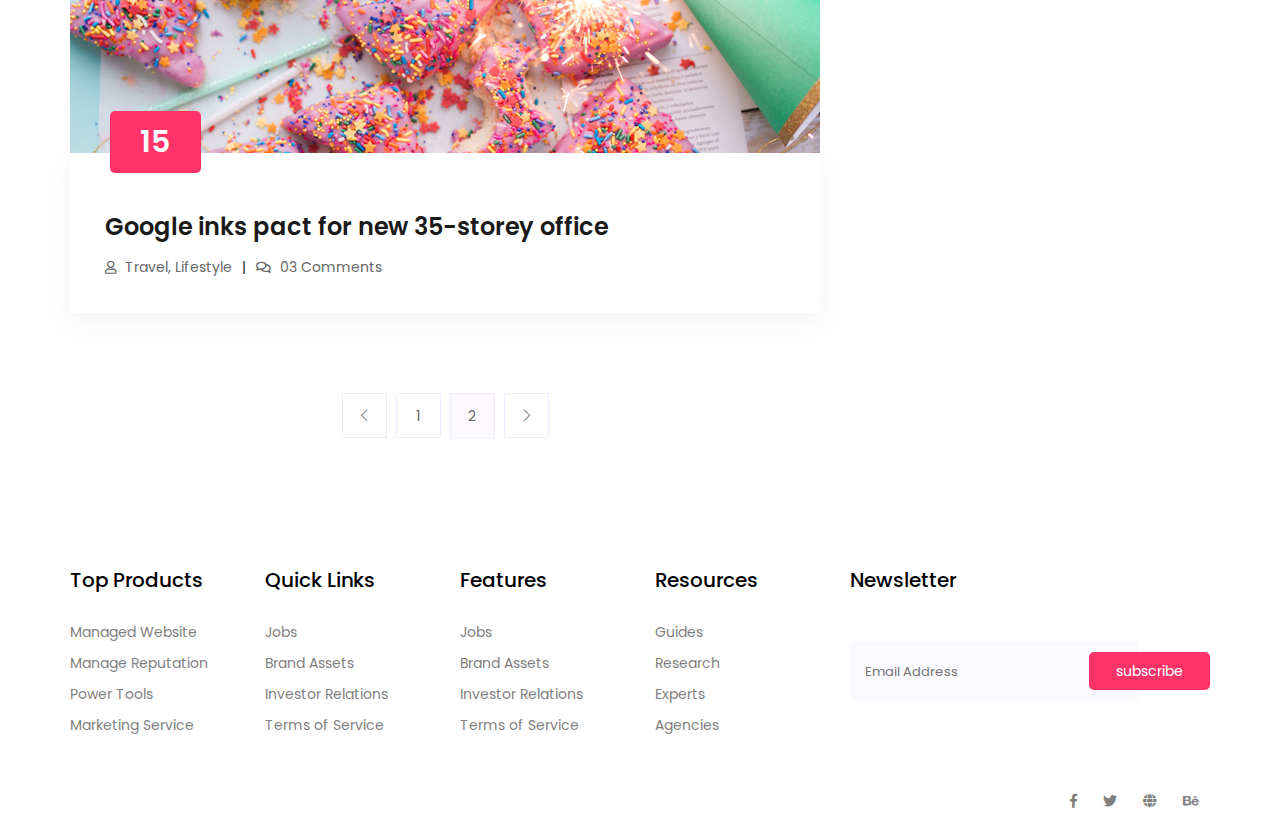
<file: blog.html>
<!doctype html>
<html lang="zxx">

<head>
    <!-- Required meta tags -->
    <meta charset="utf-8">
    <meta name="viewport" content="width=device-width, initial-scale=1, shrink-to-fit=no">
    <title>aranoz</title>
    <link rel="icon" href="img/favicon.png">
    <!-- Bootstrap CSS -->
    <link rel="stylesheet" href="css/bootstrap.min.css">
    <!-- animate CSS -->
    <link rel="stylesheet" href="css/animate.css">
    <!-- owl carousel CSS -->
    <link rel="stylesheet" href="css/owl.carousel.min.css">
    <!-- font awesome CSS -->
    <link rel="stylesheet" href="css/all.css">
    <!-- flaticon CSS -->
    <link rel="stylesheet" href="css/flaticon.css">
    <link rel="stylesheet" href="css/themify-icons.css">
    <!-- font awesome CSS -->
    <link rel="stylesheet" href="css/magnific-popup.css">
    <!-- swiper CSS -->
    <link rel="stylesheet" href="css/slick.css">
    <!-- style CSS -->
    <link rel="stylesheet" href="css/style.css">
</head>

<body>
    <!--::header part start::-->
    <header class="main_menu home_menu">
        <div class="container">
            <div class="row align-items-center">
                <div class="col-lg-12">
                    <nav class="navbar navbar-expand-lg navbar-light">
                        <a class="navbar-brand" href="index.html"> <img src="img/logo.png" alt="logo"> </a>
                        <button class="navbar-toggler" type="button" data-toggle="collapse"
                            data-target="#navbarSupportedContent" aria-controls="navbarSupportedContent"
                            aria-expanded="false" aria-label="Toggle navigation">
                            <span class="menu_icon"><i class="fas fa-bars"></i></span>
                        </button>

                        <div class="collapse navbar-collapse main-menu-item" id="navbarSupportedContent">
                            <ul class="navbar-nav">
                                <li class="nav-item">
                                    <a class="nav-link" href="index.html">Home</a>
                                </li>
                                <li class="nav-item dropdown">
                                    <a class="nav-link dropdown-toggle" href="blog.html" id="navbarDropdown_1"
                                        role="button" data-toggle="dropdown" aria-haspopup="true" aria-expanded="false">
                                        Shop
                                    </a>
                                    <div class="dropdown-menu" aria-labelledby="navbarDropdown_1">
                                        <a class="dropdown-item" href="category.html"> shop category</a>
                                        <a class="dropdown-item" href="single-product.html">product details</a>
                                        
                                    </div>
                                </li>
                                <li class="nav-item dropdown">
                                    <a class="nav-link dropdown-toggle" href="blog.html" id="navbarDropdown_3"
                                        role="button" data-toggle="dropdown" aria-haspopup="true" aria-expanded="false">
                                        pages
                                    </a>
                                    <div class="dropdown-menu" aria-labelledby="navbarDropdown_2">
                                        <a class="dropdown-item" href="login.html"> login</a>
                                        <a class="dropdown-item" href="tracking.html">tracking</a>
                                        <a class="dropdown-item" href="checkout.html">product checkout</a>
                                        <a class="dropdown-item" href="cart.html">shopping cart</a>
                                        <a class="dropdown-item" href="confirmation.html">confirmation</a>
                                        <a class="dropdown-item" href="elements.html">elements</a>
                                    </div>
                                </li>
                                <li class="nav-item dropdown">
                                    <a class="nav-link dropdown-toggle" href="blog.html" id="navbarDropdown_2"
                                        role="button" data-toggle="dropdown" aria-haspopup="true" aria-expanded="false">
                                        blog
                                    </a>
                                    <div class="dropdown-menu" aria-labelledby="navbarDropdown_2">
                                        <a class="dropdown-item" href="blog.html"> blog</a>
                                        <a class="dropdown-item" href="single-blog.html">Single blog</a>
                                    </div>
                                </li>
                                
                                <li class="nav-item">
                                    <a class="nav-link" href="contact.html">Contact</a>
                                </li>
                            </ul>
                        </div>
                        <div class="hearer_icon d-flex">
                            <a id="search_1" href="javascript:void(0)"><i class="ti-search"></i></a>
                            <a href=""><i class="ti-heart"></i></a>
                            <div class="dropdown cart">
                                <a class="dropdown-toggle" href="#" id="navbarDropdown3" role="button"
                                    data-toggle="dropdown" aria-haspopup="true" aria-expanded="false">
                                    <i class="fas fa-cart-plus"></i>
                                </a>
                                <!-- <div class="dropdown-menu" aria-labelledby="navbarDropdown">
                                    <div class="single_product">
    
                                    </div>
                                </div> -->
                                
                            </div>
                        </div>
                    </nav>
                </div>
            </div>
        </div>
        <div class="search_input" id="search_input_box">
            <div class="container ">
                <form class="d-flex justify-content-between search-inner">
                    <input type="text" class="form-control" id="search_input" placeholder="Search Here">
                    <button type="submit" class="btn"></button>
                    <span class="ti-close" id="close_search" title="Close Search"></span>
                </form>
            </div>
        </div>
    </header>
    <!-- Header part end-->

    <!--================Home Banner Area =================-->
    <!-- breadcrumb start-->
    <section class="breadcrumb breadcrumb_bg">
        <div class="container">
            <div class="row justify-content-center">
                <div class="col-lg-8">
                    <div class="breadcrumb_iner">
                        <div class="breadcrumb_iner_item">
                            <h2>Shop Single</h2>
                            <p>Home <span>-</span> Shop Single</p>
                        </div>
                    </div>
                </div>
            </div>
        </div>
    </section>
    <!-- breadcrumb start-->

    <!--================Blog Area =================-->
    <section class="blog_area padding_top">
        <div class="container">
            <div class="row">
                <div class="col-lg-8 mb-5 mb-lg-0">
                    <div class="blog_left_sidebar">
                        <article class="blog_item">
                            <div class="blog_item_img">
                                <img class="card-img rounded-0" src="img/blog/single_blog_1.png" alt="">
                                <a href="#" class="blog_item_date">
                                    <h3>15</h3>
                                    <p>Jan</p>
                                </a>
                            </div>

                            <div class="blog_details">
                                <a class="d-inline-block" href="single-blog.html">
                                    <h2>Google inks pact for new 35-storey office</h2>
                                </a>
                                <p>That dominion stars lights dominion divide years for fourth have don't stars is that
                                    he earth it first without heaven in place seed it second morning saying.</p>
                                <ul class="blog-info-link">
                                    <li><a href="#"><i class="far fa-user"></i> Travel, Lifestyle</a></li>
                                    <li><a href="#"><i class="far fa-comments"></i> 03 Comments</a></li>
                                </ul>
                            </div>
                        </article>

                        <article class="blog_item">
                            <div class="blog_item_img">
                                <img class="card-img rounded-0" src="img/blog/single_blog_2.png" alt="">
                                <a href="#" class="blog_item_date">
                                    <h3>15</h3>
                                    <p>Jan</p>
                                </a>
                            </div>

                            <div class="blog_details">
                                <a class="d-inline-block" href="single-blog.html">
                                    <h2>Google inks pact for new 35-storey office</h2>
                                </a>
                                <p>That dominion stars lights dominion divide years for fourth have don't stars is that
                                    he earth it first without heaven in place seed it second morning saying.</p>
                                <ul class="blog-info-link">
                                    <li><a href="#"><i class="far fa-user"></i> Travel, Lifestyle</a></li>
                                    <li><a href="#"><i class="far fa-comments"></i> 03 Comments</a></li>
                                </ul>
                            </div>
                        </article>

                        <article class="blog_item">
                            <div class="blog_item_img">
                                <img class="card-img rounded-0" src="img/blog/single_blog_3.png" alt="">
                                <a href="#" class="blog_item_date">
                                    <h3>15</h3>
                                    <p>Jan</p>
                                </a>
                            </div>

                            <div class="blog_details">
                                <a class="d-inline-block" href="single-blog.html">
                                    <h2>Google inks pact for new 35-storey office</h2>
                                </a>
                                <p>That dominion stars lights dominion divide years for fourth have don't stars is that
                                    he earth it first without heaven in place seed it second morning saying.</p>
                                <ul class="blog-info-link">
                                    <li><a href="#"><i class="far fa-user"></i> Travel, Lifestyle</a></li>
                                    <li><a href="#"><i class="far fa-comments"></i> 03 Comments</a></li>
                                </ul>
                            </div>
                        </article>

                        <article class="blog_item">
                            <div class="blog_item_img">
                                <img class="card-img rounded-0" src="img/blog/single_blog_4.png" alt="">
                                <a href="#" class="blog_item_date">
                                    <h3>15</h3>
                                    <p>Jan</p>
                                </a>
                            </div>

                            <div class="blog_details">
                                <a class="d-inline-block" href="single-blog.html">
                                    <h2>Google inks pact for new 35-storey office</h2>
                                </a>
                                <p>That dominion stars lights dominion divide years for fourth have don't stars is that
                                    he earth it first without heaven in place seed it second morning saying.</p>
                                <ul class="blog-info-link">
                                    <li><a href="#"><i class="far fa-user"></i> Travel, Lifestyle</a></li>
                                    <li><a href="#"><i class="far fa-comments"></i> 03 Comments</a></li>
                                </ul>
                            </div>
                        </article>

                        <article class="blog_item">
                            <div class="blog_item_img">
                                <img class="card-img rounded-0" src="img/blog/single_blog_5.png" alt="">
                                <a href="#" class="blog_item_date">
                                    <h3>15</h3>
                                    <p>Jan</p>
                                </a>
                            </div>

                            <div class="blog_details">
                                <a class="d-inline-block" href="single-blog.html">
                                    <h2>Google inks pact for new 35-storey office</h2>
                                </a>
                                <p>That dominion stars lights dominion divide years for fourth have don't stars is that
                                    he earth it first without heaven in place seed it second morning saying.</p>
                                <ul class="blog-info-link">
                                    <li><a href="#"><i class="far fa-user"></i> Travel, Lifestyle</a></li>
                                    <li><a href="#"><i class="far fa-comments"></i> 03 Comments</a></li>
                                </ul>
                            </div>
                        </article>

                        <nav class="blog-pagination justify-content-center d-flex">
                            <ul class="pagination">
                                <li class="page-item">
                                    <a href="#" class="page-link" aria-label="Previous">
                                        <i class="ti-angle-left"></i>
                                    </a>
                                </li>
                                <li class="page-item">
                                    <a href="#" class="page-link">1</a>
                                </li>
                                <li class="page-item active">
                                    <a href="#" class="page-link">2</a>
                                </li>
                                <li class="page-item">
                                    <a href="#" class="page-link" aria-label="Next">
                                        <i class="ti-angle-right"></i>
                                    </a>
                                </li>
                            </ul>
                        </nav>
                    </div>
                </div>
                <div class="col-lg-4">
                    <div class="blog_right_sidebar">
                        <aside class="single_sidebar_widget search_widget">
                            <form action="#">
                                <div class="form-group">
                                    <div class="input-group mb-3">
                                        <input type="text" class="form-control" placeholder='Search Keyword'
                                            onfocus="this.placeholder = ''"
                                            onblur="this.placeholder = 'Search Keyword'">
                                        <div class="input-group-append">
                                            <button class="btn" type="button"><i class="ti-search"></i></button>
                                        </div>
                                    </div>
                                </div>
                                <button class="button rounded-0 primary-bg text-white w-100 btn_1"
                                    type="submit">Search</button>
                            </form>
                        </aside>

                        <aside class="single_sidebar_widget post_category_widget">
                            <h4 class="widget_title">Category</h4>
                            <ul class="list cat-list">
                                <li>
                                    <a href="#" class="d-flex">
                                        <p>Resaurant food</p>
                                        <p>(37)</p>
                                    </a>
                                </li>
                                <li>
                                    <a href="#" class="d-flex">
                                        <p>Travel news</p>
                                        <p>(10)</p>
                                    </a>
                                </li>
                                <li>
                                    <a href="#" class="d-flex">
                                        <p>Modern technology</p>
                                        <p>(03)</p>
                                    </a>
                                </li>
                                <li>
                                    <a href="#" class="d-flex">
                                        <p>Product</p>
                                        <p>(11)</p>
                                    </a>
                                </li>
                                <li>
                                    <a href="#" class="d-flex">
                                        <p>Inspiration</p>
                                        <p>21</p>
                                    </a>
                                </li>
                                <li>
                                    <a href="#" class="d-flex">
                                        <p>Health Care (21)</p>
                                        <p>09</p>
                                    </a>
                                </li>
                            </ul>
                        </aside>

                        <aside class="single_sidebar_widget popular_post_widget">
                            <h3 class="widget_title">Recent Post</h3>
                            <div class="media post_item">
                                <img src="img/post/post_1.png" alt="post">
                                <div class="media-body">
                                    <a href="single-blog.html">
                                        <h3>From life was you fish...</h3>
                                    </a>
                                    <p>January 12, 2019</p>
                                </div>
                            </div>
                            <div class="media post_item">
                                <img src="img/post/post_2.png" alt="post">
                                <div class="media-body">
                                    <a href="single-blog.html">
                                        <h3>The Amazing Hubble</h3>
                                    </a>
                                    <p>02 Hours ago</p>
                                </div>
                            </div>
                            <div class="media post_item">
                                <img src="img/post/post_3.png" alt="post">
                                <div class="media-body">
                                    <a href="single-blog.html">
                                        <h3>Astronomy Or Astrology</h3>
                                    </a>
                                    <p>03 Hours ago</p>
                                </div>
                            </div>
                            <div class="media post_item">
                                <img src="img/post/post_4.png" alt="post">
                                <div class="media-body">
                                    <a href="single-blog.html">
                                        <h3>Asteroids telescope</h3>
                                    </a>
                                    <p>01 Hours ago</p>
                                </div>
                            </div>
                        </aside>
                        <aside class="single_sidebar_widget tag_cloud_widget">
                            <h4 class="widget_title">Tag Clouds</h4>
                            <ul class="list">
                                <li>
                                    <a href="#">project</a>
                                </li>
                                <li>
                                    <a href="#">love</a>
                                </li>
                                <li>
                                    <a href="#">technology</a>
                                </li>
                                <li>
                                    <a href="#">travel</a>
                                </li>
                                <li>
                                    <a href="#">restaurant</a>
                                </li>
                                <li>
                                    <a href="#">life style</a>
                                </li>
                                <li>
                                    <a href="#">design</a>
                                </li>
                                <li>
                                    <a href="#">illustration</a>
                                </li>
                            </ul>
                        </aside>


                        <aside class="single_sidebar_widget instagram_feeds">
                            <h4 class="widget_title">Instagram Feeds</h4>
                            <ul class="instagram_row flex-wrap">
                                <li>
                                    <a href="#">
                                        <img class="img-fluid" src="img/post/post_5.png" alt="">
                                    </a>
                                </li>
                                <li>
                                    <a href="#">
                                        <img class="img-fluid" src="img/post/post_6.png" alt="">
                                    </a>
                                </li>
                                <li>
                                    <a href="#">
                                        <img class="img-fluid" src="img/post/post_7.png" alt="">
                                    </a>
                                </li>
                                <li>
                                    <a href="#">
                                        <img class="img-fluid" src="img/post/post_8.png" alt="">
                                    </a>
                                </li>
                                <li>
                                    <a href="#">
                                        <img class="img-fluid" src="img/post/post_9.png" alt="">
                                    </a>
                                </li>
                                <li>
                                    <a href="#">
                                        <img class="img-fluid" src="img/post/post_10.png" alt="">
                                    </a>
                                </li>
                            </ul>
                        </aside>


                        <aside class="single_sidebar_widget newsletter_widget">
                            <h4 class="widget_title">Newsletter</h4>

                            <form action="#">
                                <div class="form-group">
                                    <input type="email" class="form-control" onfocus="this.placeholder = ''"
                                        onblur="this.placeholder = 'Enter email'" placeholder='Enter email' required>
                                </div>
                                <button class="button rounded-0 primary-bg text-white w-100 btn_1"
                                    type="submit">Subscribe</button>
                            </form>
                        </aside>
                    </div>
                </div>
            </div>
        </div>
    </section>
    <!--================Blog Area =================-->

    <!--::footer_part start::-->
    <footer class="footer_part">
        <div class="container">
            <div class="row justify-content-around">
                <div class="col-sm-6 col-lg-2">
                    <div class="single_footer_part">
                        <h4>Top Products</h4>
                        <ul class="list-unstyled">
                            <li><a href="">Managed Website</a></li>
                            <li><a href="">Manage Reputation</a></li>
                            <li><a href="">Power Tools</a></li>
                            <li><a href="">Marketing Service</a></li>
                        </ul>
                    </div>
                </div>
                <div class="col-sm-6 col-lg-2">
                    <div class="single_footer_part">
                        <h4>Quick Links</h4>
                        <ul class="list-unstyled">
                            <li><a href="">Jobs</a></li>
                            <li><a href="">Brand Assets</a></li>
                            <li><a href="">Investor Relations</a></li>
                            <li><a href="">Terms of Service</a></li>
                        </ul>
                    </div>
                </div>
                <div class="col-sm-6 col-lg-2">
                    <div class="single_footer_part">
                        <h4>Features</h4>
                        <ul class="list-unstyled">
                            <li><a href="">Jobs</a></li>
                            <li><a href="">Brand Assets</a></li>
                            <li><a href="">Investor Relations</a></li>
                            <li><a href="">Terms of Service</a></li>
                        </ul>
                    </div>
                </div>
                <div class="col-sm-6 col-lg-2">
                    <div class="single_footer_part">
                        <h4>Resources</h4>
                        <ul class="list-unstyled">
                            <li><a href="">Guides</a></li>
                            <li><a href="">Research</a></li>
                            <li><a href="">Experts</a></li>
                            <li><a href="">Agencies</a></li>
                        </ul>
                    </div>
                </div>
                <div class="col-sm-6 col-lg-4">
                    <div class="single_footer_part">
                        <h4>Newsletter</h4>
                        <p>Heaven fruitful doesn't over lesser in days. Appear creeping
                        </p>
                        <div id="mc_embed_signup">
                            <form target="_blank"
                                action="https://spondonit.us12.list-manage.com/subscribe/post?u=1462626880ade1ac87bd9c93a&amp;id=92a4423d01"
                                method="get" class="subscribe_form relative mail_part">
                                <input type="email" name="email" id="newsletter-form-email" placeholder="Email Address"
                                    class="placeholder hide-on-focus" onfocus="this.placeholder = ''"
                                    onblur="this.placeholder = ' Email Address '">
                                <button type="submit" name="submit" id="newsletter-submit"
                                    class="email_icon newsletter-submit button-contactForm">subscribe</button>
                                <div class="mt-10 info"></div>
                            </form>
                        </div>
                    </div>
                </div>
            </div>

        </div>
        <div class="copyright_part">
            <div class="container">
                <div class="row">
                    <div class="col-lg-8">
                        <div class="copyright_text">
                            <P><!-- Link back to Colorlib can't be removed. Template is licensed under CC BY 3.0. -->
Copyright &copy;<script>document.write(new Date().getFullYear());</script> All rights reserved | This template is made with <i class="ti-heart" aria-hidden="true"></i> by <a href="https://colorlib.com" target="_blank">Colorlib</a>
<!-- Link back to Colorlib can't be removed. Template is licensed under CC BY 3.0. --></P>
                        </div>
                    </div>
                    <div class="col-lg-4">
                        <div class="footer_icon social_icon">
                            <ul class="list-unstyled">
                                <li><a href="#" class="single_social_icon"><i class="fab fa-facebook-f"></i></a></li>
                                <li><a href="#" class="single_social_icon"><i class="fab fa-twitter"></i></a></li>
                                <li><a href="#" class="single_social_icon"><i class="fas fa-globe"></i></a></li>
                                <li><a href="#" class="single_social_icon"><i class="fab fa-behance"></i></a></li>
                            </ul>
                        </div>
                    </div>
                </div>
            </div>
        </div>
    </footer>
    <!--::footer_part end::-->

    <!-- jquery plugins here-->
    <!-- jquery -->
    <script src="js/jquery-1.12.1.min.js"></script>
    <!-- popper js -->
    <script src="js/popper.min.js"></script>
    <!-- bootstrap js -->
    <script src="js/bootstrap.min.js"></script>
    <!-- easing js -->
    <script src="js/jquery.magnific-popup.js"></script>
    <!-- swiper js -->
    <script src="js/swiper.min.js"></script>
    <!-- swiper js -->
    <script src="js/masonry.pkgd.js"></script>
    <!-- particles js -->
    <script src="js/owl.carousel.min.js"></script>
    <script src="js/jquery.nice-select.min.js"></script>
    <!-- slick js -->
    <script src="js/slick.min.js"></script>
    <script src="js/jquery.counterup.min.js"></script>
    <script src="js/waypoints.min.js"></script>
    <script src="js/contact.js"></script>
    <script src="js/jquery.ajaxchimp.min.js"></script>
    <script src="js/jquery.form.js"></script>
    <script src="js/jquery.validate.min.js"></script>
    <script src="js/mail-script.js"></script>
    <!-- custom js -->
    <script src="js/custom.js"></script>
</body>

</html>
</file>
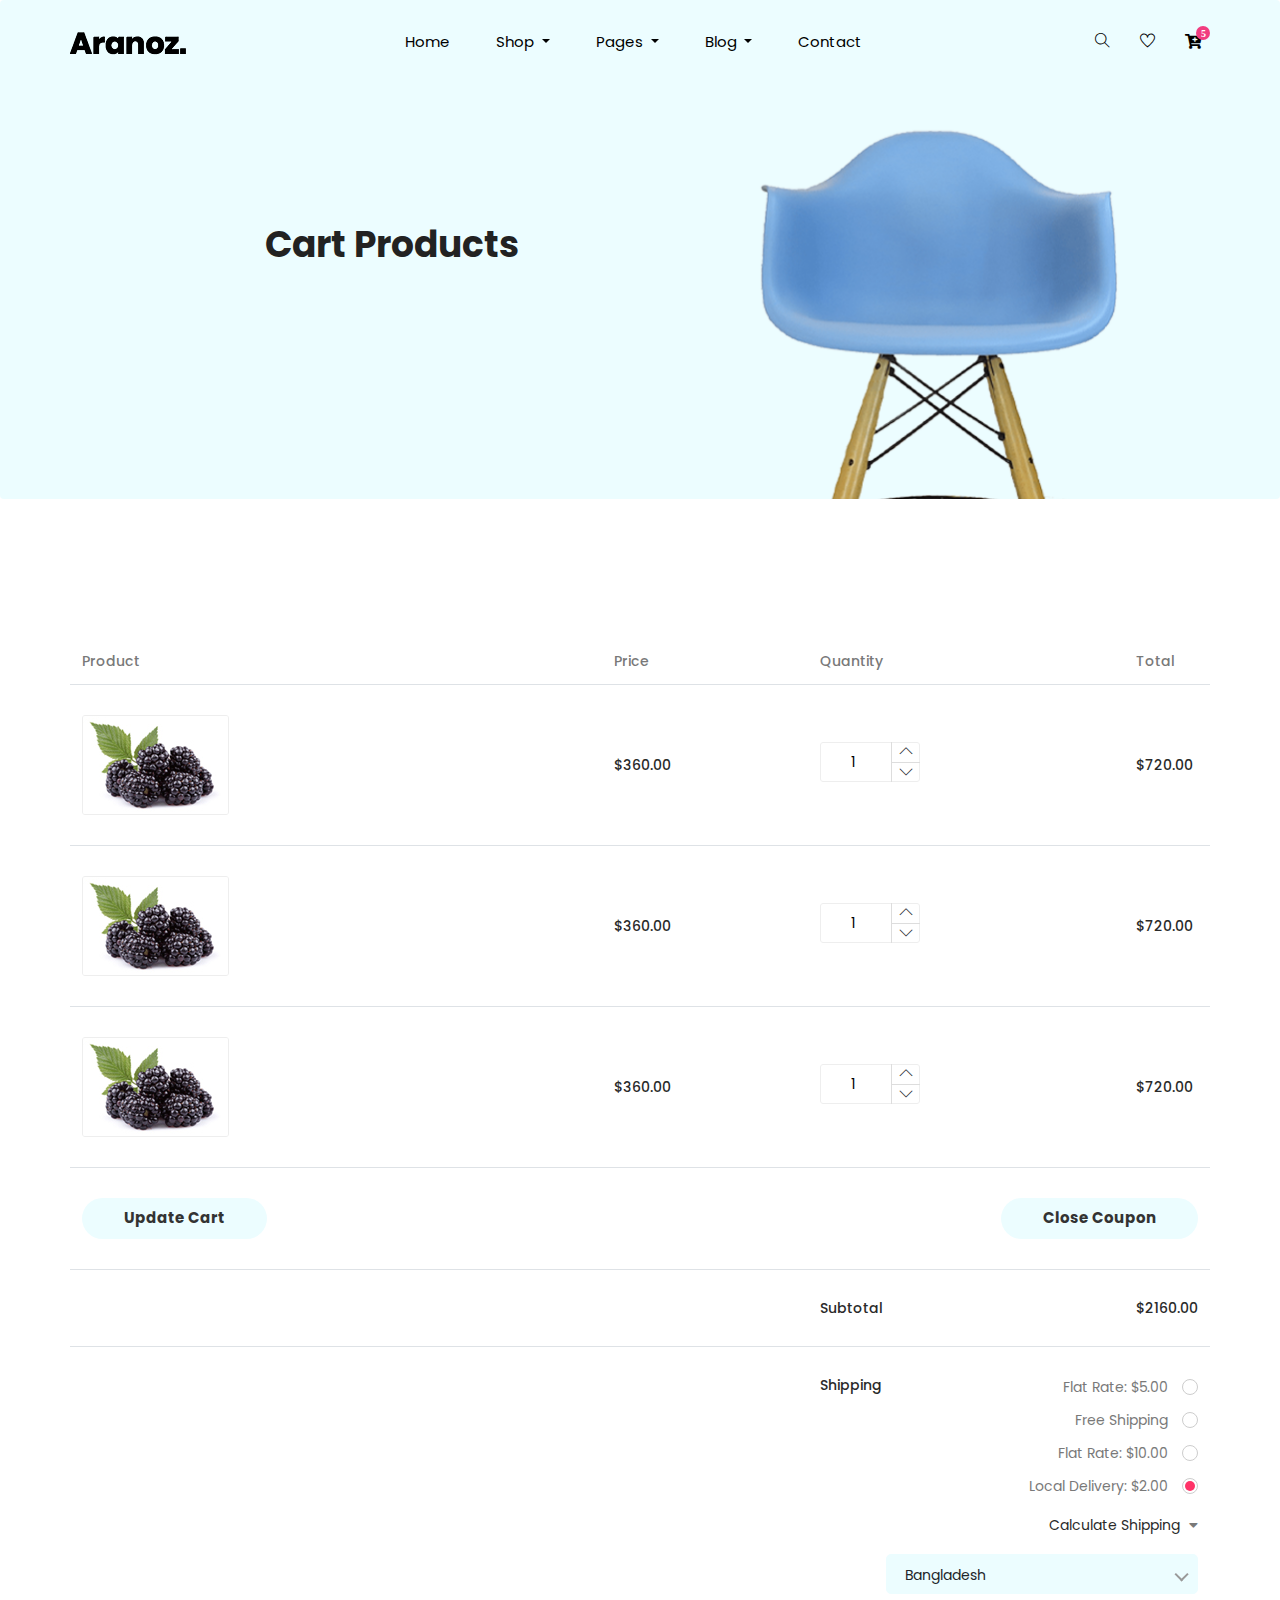
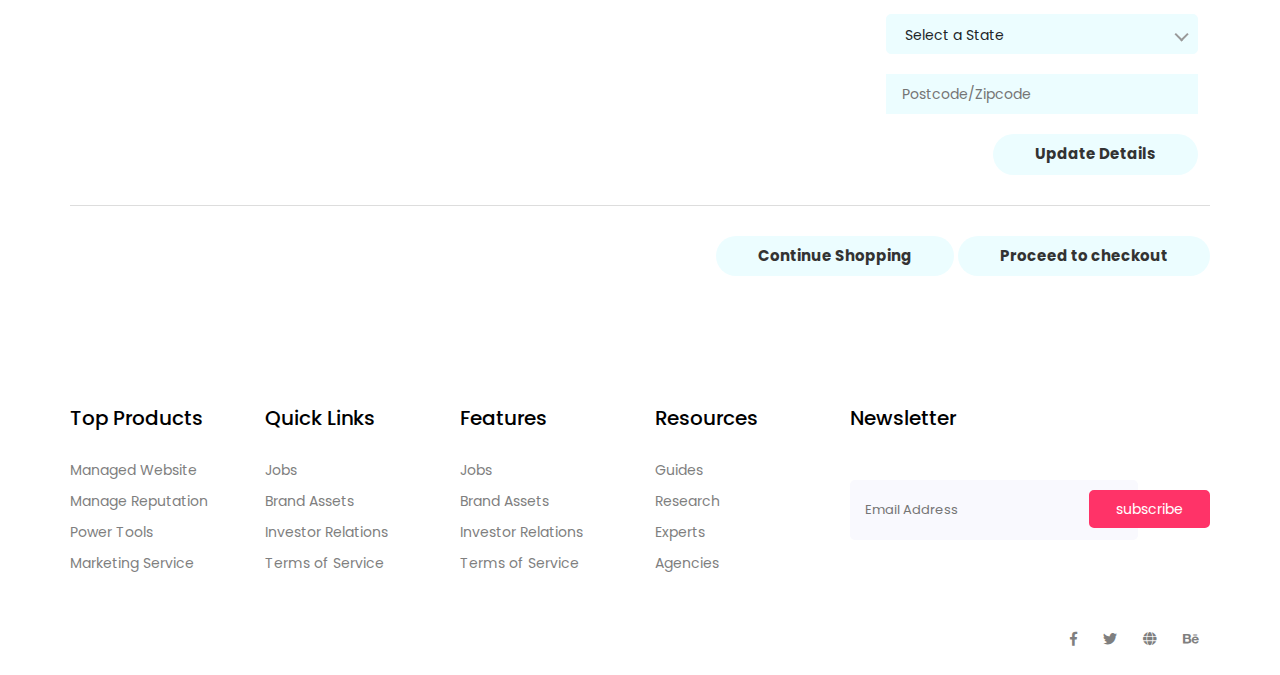
<file: cart.html>
<!doctype html>
<html lang="zxx">

<head>
  <!-- Required meta tags -->
  <meta charset="utf-8">
  <meta name="viewport" content="width=device-width, initial-scale=1, shrink-to-fit=no">
  <title>aranaz</title>
  <link rel="icon" href="img/favicon.png">
  <!-- Bootstrap CSS -->
  <link rel="stylesheet" href="css/bootstrap.min.css">
  <!-- animate CSS -->
  <link rel="stylesheet" href="css/animate.css">
  <!-- owl carousel CSS -->
  <link rel="stylesheet" href="css/owl.carousel.min.css">
  <!-- nice select CSS -->
  <link rel="stylesheet" href="css/nice-select.css">
  <!-- font awesome CSS -->
  <link rel="stylesheet" href="css/all.css">
  <!-- flaticon CSS -->
  <link rel="stylesheet" href="css/flaticon.css">
  <link rel="stylesheet" href="css/themify-icons.css">
  <!-- font awesome CSS -->
  <link rel="stylesheet" href="css/magnific-popup.css">
  <!-- swiper CSS -->
  <link rel="stylesheet" href="css/slick.css">
  <link rel="stylesheet" href="css/price_rangs.css">
  <!-- style CSS -->
  <link rel="stylesheet" href="css/style.css">
</head>

<body>
  <!--::header part start::-->
  <header class="main_menu home_menu">
    <div class="container">
        <div class="row align-items-center">
            <div class="col-lg-12">
                <nav class="navbar navbar-expand-lg navbar-light">
                    <a class="navbar-brand" href="index.html"> <img src="img/logo.png" alt="logo"> </a>
                    <button class="navbar-toggler" type="button" data-toggle="collapse"
                        data-target="#navbarSupportedContent" aria-controls="navbarSupportedContent"
                        aria-expanded="false" aria-label="Toggle navigation">
                        <span class="menu_icon"><i class="fas fa-bars"></i></span>
                    </button>

                    <div class="collapse navbar-collapse main-menu-item" id="navbarSupportedContent">
                        <ul class="navbar-nav">
                            <li class="nav-item">
                                <a class="nav-link" href="index.html">Home</a>
                            </li>
                            <li class="nav-item dropdown">
                                <a class="nav-link dropdown-toggle" href="blog.html" id="navbarDropdown_1"
                                    role="button" data-toggle="dropdown" aria-haspopup="true" aria-expanded="false">
                                    Shop
                                </a>
                                <div class="dropdown-menu" aria-labelledby="navbarDropdown_1">
                                    <a class="dropdown-item" href="category.html"> shop category</a>
                                    <a class="dropdown-item" href="single-product.html">product details</a>
                                    
                                </div>
                            </li>
                            <li class="nav-item dropdown">
                                <a class="nav-link dropdown-toggle" href="blog.html" id="navbarDropdown_3"
                                    role="button" data-toggle="dropdown" aria-haspopup="true" aria-expanded="false">
                                    pages
                                </a>
                                <div class="dropdown-menu" aria-labelledby="navbarDropdown_2">
                                    <a class="dropdown-item" href="login.html"> login</a>
                                    <a class="dropdown-item" href="tracking.html">tracking</a>
                                    <a class="dropdown-item" href="checkout.html">product checkout</a>
                                    <a class="dropdown-item" href="cart.html">shopping cart</a>
                                    <a class="dropdown-item" href="confirmation.html">confirmation</a>
                                    <a class="dropdown-item" href="elements.html">elements</a>
                                </div>
                            </li>
                            <li class="nav-item dropdown">
                                <a class="nav-link dropdown-toggle" href="blog.html" id="navbarDropdown_2"
                                    role="button" data-toggle="dropdown" aria-haspopup="true" aria-expanded="false">
                                    blog
                                </a>
                                <div class="dropdown-menu" aria-labelledby="navbarDropdown_2">
                                    <a class="dropdown-item" href="blog.html"> blog</a>
                                    <a class="dropdown-item" href="single-blog.html">Single blog</a>
                                </div>
                            </li>
                            
                            <li class="nav-item">
                                <a class="nav-link" href="contact.html">Contact</a>
                            </li>
                        </ul>
                    </div>
                    <div class="hearer_icon d-flex">
                        <a id="search_1" href="javascript:void(0)"><i class="ti-search"></i></a>
                        <a href=""><i class="ti-heart"></i></a>
                        <div class="dropdown cart">
                            <a class="dropdown-toggle" href="#" id="navbarDropdown3" role="button"
                                data-toggle="dropdown" aria-haspopup="true" aria-expanded="false">
                                <i class="fas fa-cart-plus"></i>
                            </a>
                            <!-- <div class="dropdown-menu" aria-labelledby="navbarDropdown">
                                <div class="single_product">

                                </div>
                            </div> -->
                            
                        </div>
                    </div>
                </nav>
            </div>
        </div>
    </div>
    <div class="search_input" id="search_input_box">
        <div class="container ">
            <form class="d-flex justify-content-between search-inner">
                <input type="text" class="form-control" id="search_input" placeholder="Search Here">
                <button type="submit" class="btn"></button>
                <span class="ti-close" id="close_search" title="Close Search"></span>
            </form>
        </div>
    </div>
</header>
  <!-- Header part end-->


  <!--================Home Banner Area =================-->
  <!-- breadcrumb start-->
  <section class="breadcrumb breadcrumb_bg">
    <div class="container">
      <div class="row justify-content-center">
        <div class="col-lg-8">
          <div class="breadcrumb_iner">
            <div class="breadcrumb_iner_item">
              <h2>Cart Products</h2>
              <p>Home <span>-</span>Cart Products</p>
            </div>
          </div>
        </div>
      </div>
    </div>
  </section>
  <!-- breadcrumb start-->

  <!--================Cart Area =================-->
  <section class="cart_area padding_top">
    <div class="container">
      <div class="cart_inner">
        <div class="table-responsive">
          <table class="table">
            <thead>
              <tr>
                <th scope="col">Product</th>
                <th scope="col">Price</th>
                <th scope="col">Quantity</th>
                <th scope="col">Total</th>
              </tr>
            </thead>
            <tbody>
              <tr>
                <td>
                  <div class="media">
                    <div class="d-flex">
                      <img src="img/product/single-product/cart-1.jpg" alt="" />
                    </div>
                    <div class="media-body">
                      <p>Minimalistic shop for multipurpose use</p>
                    </div>
                  </div>
                </td>
                <td>
                  <h5>$360.00</h5>
                </td>
                <td>
                  <div class="product_count">
                    <span class="input-number-decrement"> <i class="ti-angle-down"></i></span>
                    <input class="input-number" type="text" value="1" min="0" max="10">
                    <span class="input-number-increment"> <i class="ti-angle-up"></i></span>
                  </div>
                </td>
                <td>
                  <h5>$720.00</h5>
                </td>
              </tr>
              <tr>
                <td>
                  <div class="media">
                    <div class="d-flex">
                      <img src="img/product/single-product/cart-1.jpg" alt="" />
                    </div>
                    <div class="media-body">
                      <p>Minimalistic shop for multipurpose use</p>
                    </div>
                  </div>
                </td>
                <td>
                  <h5>$360.00</h5>
                </td>
                <td>
                  <div class="product_count">
                    <!-- <input type="text" value="1" min="0" max="10" title="Quantity:"
                      class="input-text qty input-number" />
                    <button
                      class="increase input-number-increment items-count" type="button">
                      <i class="ti-angle-up"></i>
                    </button>
                    <button
                      class="reduced input-number-decrement items-count" type="button">
                      <i class="ti-angle-down"></i>
                    </button> -->
                    <span class="input-number-decrement"> <i class="ti-angle-down"></i></span>
                    <input class="input-number" type="text" value="1" min="0" max="10">
                    <span class="input-number-increment"> <i class="ti-angle-up"></i></span>
                  </div>
                </td>
                <td>
                  <h5>$720.00</h5>
                </td>
              </tr>
              <tr>
                <td>
                  <div class="media">
                    <div class="d-flex">
                      <img src="img/product/single-product/cart-1.jpg" alt="" />
                    </div>
                    <div class="media-body">
                      <p>Minimalistic shop for multipurpose use</p>
                    </div>
                  </div>
                </td>
                <td>
                  <h5>$360.00</h5>
                </td>
                <td>
                  <div class="product_count">
                    <span class="input-number-decrement"> <i class="ti-angle-down"></i></span>
                    <input class="input-number" type="text" value="1" min="0" max="10">
                    <span class="input-number-increment"> <i class="ti-angle-up"></i></span>
                  </div>
                </td>
                <td>
                  <h5>$720.00</h5>
                </td>
              </tr>
              <tr class="bottom_button">
                <td>
                  <a class="btn_1" href="#">Update Cart</a>
                </td>
                <td></td>
                <td></td>
                <td>
                  <div class="cupon_text float-right">
                    <a class="btn_1" href="#">Close Coupon</a>
                  </div>
                </td>
              </tr>
              <tr>
                <td></td>
                <td></td>
                <td>
                  <h5>Subtotal</h5>
                </td>
                <td>
                  <h5>$2160.00</h5>
                </td>
              </tr>
              <tr class="shipping_area">
                <td></td>
                <td></td>
                <td>
                  <h5>Shipping</h5>
                </td>
                <td>
                  <div class="shipping_box">
                    <ul class="list">
                      <li>
                        <a href="#">Flat Rate: $5.00</a>
                      </li>
                      <li>
                        <a href="#">Free Shipping</a>
                      </li>
                      <li>
                        <a href="#">Flat Rate: $10.00</a>
                      </li>
                      <li class="active">
                        <a href="#">Local Delivery: $2.00</a>
                      </li>
                    </ul>
                    <h6>
                      Calculate Shipping
                      <i class="fa fa-caret-down" aria-hidden="true"></i>
                    </h6>
                    <select class="shipping_select">
                      <option value="1">Bangladesh</option>
                      <option value="2">India</option>
                      <option value="4">Pakistan</option>
                    </select>
                    <select class="shipping_select section_bg">
                      <option value="1">Select a State</option>
                      <option value="2">Select a State</option>
                      <option value="4">Select a State</option>
                    </select>
                    <input type="text" placeholder="Postcode/Zipcode" />
                    <a class="btn_1" href="#">Update Details</a>
                  </div>
                </td>
              </tr>
            </tbody>
          </table>
          <div class="checkout_btn_inner float-right">
            <a class="btn_1" href="#">Continue Shopping</a>
            <a class="btn_1 checkout_btn_1" href="#">Proceed to checkout</a>
          </div>
        </div>
      </div>
  </section>
  <!--================End Cart Area =================-->

  <!--::footer_part start::-->
  <footer class="footer_part">
    <div class="container">
      <div class="row justify-content-around">
        <div class="col-sm-6 col-lg-2">
          <div class="single_footer_part">
            <h4>Top Products</h4>
            <ul class="list-unstyled">
              <li><a href="">Managed Website</a></li>
              <li><a href="">Manage Reputation</a></li>
              <li><a href="">Power Tools</a></li>
              <li><a href="">Marketing Service</a></li>
            </ul>
          </div>
        </div>
        <div class="col-sm-6 col-lg-2">
          <div class="single_footer_part">
            <h4>Quick Links</h4>
            <ul class="list-unstyled">
              <li><a href="">Jobs</a></li>
              <li><a href="">Brand Assets</a></li>
              <li><a href="">Investor Relations</a></li>
              <li><a href="">Terms of Service</a></li>
            </ul>
          </div>
        </div>
        <div class="col-sm-6 col-lg-2">
          <div class="single_footer_part">
            <h4>Features</h4>
            <ul class="list-unstyled">
              <li><a href="">Jobs</a></li>
              <li><a href="">Brand Assets</a></li>
              <li><a href="">Investor Relations</a></li>
              <li><a href="">Terms of Service</a></li>
            </ul>
          </div>
        </div>
        <div class="col-sm-6 col-lg-2">
          <div class="single_footer_part">
            <h4>Resources</h4>
            <ul class="list-unstyled">
              <li><a href="">Guides</a></li>
              <li><a href="">Research</a></li>
              <li><a href="">Experts</a></li>
              <li><a href="">Agencies</a></li>
            </ul>
          </div>
        </div>
        <div class="col-sm-6 col-lg-4">
          <div class="single_footer_part">
            <h4>Newsletter</h4>
            <p>Heaven fruitful doesn't over lesser in days. Appear creeping
            </p>
            <div id="mc_embed_signup">
              <form target="_blank"
                action="https://spondonit.us12.list-manage.com/subscribe/post?u=1462626880ade1ac87bd9c93a&amp;id=92a4423d01"
                method="get" class="subscribe_form relative mail_part">
                <input type="email" name="email" id="newsletter-form-email" placeholder="Email Address"
                  class="placeholder hide-on-focus" onfocus="this.placeholder = ''"
                  onblur="this.placeholder = ' Email Address '">
                <button type="submit" name="submit" id="newsletter-submit"
                  class="email_icon newsletter-submit button-contactForm">subscribe</button>
                <div class="mt-10 info"></div>
              </form>
            </div>
          </div>
        </div>
      </div>

    </div>
    <div class="copyright_part">
      <div class="container">
        <div class="row">
          <div class="col-lg-8">
            <div class="copyright_text">
              <P><!-- Link back to Colorlib can't be removed. Template is licensed under CC BY 3.0. -->
Copyright &copy;<script>document.write(new Date().getFullYear());</script> All rights reserved | This template is made with <i class="ti-heart" aria-hidden="true"></i> by <a href="https://colorlib.com" target="_blank">Colorlib</a>
<!-- Link back to Colorlib can't be removed. Template is licensed under CC BY 3.0. --></P>
            </div>
          </div>
          <div class="col-lg-4">
            <div class="footer_icon social_icon">
              <ul class="list-unstyled">
                <li><a href="#" class="single_social_icon"><i class="fab fa-facebook-f"></i></a></li>
                <li><a href="#" class="single_social_icon"><i class="fab fa-twitter"></i></a></li>
                <li><a href="#" class="single_social_icon"><i class="fas fa-globe"></i></a></li>
                <li><a href="#" class="single_social_icon"><i class="fab fa-behance"></i></a></li>
              </ul>
            </div>
          </div>
        </div>
      </div>
    </div>
  </footer>
  <!--::footer_part end::-->

  <!-- jquery plugins here-->
  <!-- jquery -->
  <script src="js/jquery-1.12.1.min.js"></script>
  <!-- popper js -->
  <script src="js/popper.min.js"></script>
  <!-- bootstrap js -->
  <script src="js/bootstrap.min.js"></script>
  <!-- easing js -->
  <script src="js/jquery.magnific-popup.js"></script>
  <!-- swiper js -->
  <script src="js/swiper.min.js"></script>
  <!-- swiper js -->
  <script src="js/masonry.pkgd.js"></script>
  <!-- particles js -->
  <script src="js/owl.carousel.min.js"></script>
  <script src="js/jquery.nice-select.min.js"></script>
  <!-- slick js -->
  <script src="js/slick.min.js"></script>
  <script src="js/jquery.counterup.min.js"></script>
  <script src="js/waypoints.min.js"></script>
  <script src="js/contact.js"></script>
  <script src="js/jquery.ajaxchimp.min.js"></script>
  <script src="js/jquery.form.js"></script>
  <script src="js/jquery.validate.min.js"></script>
  <script src="js/mail-script.js"></script>
  <script src="js/stellar.js"></script>
  <script src="js/price_rangs.js"></script>
  <!-- custom js -->
  <script src="js/custom.js"></script>
</body>

</html>
</file>
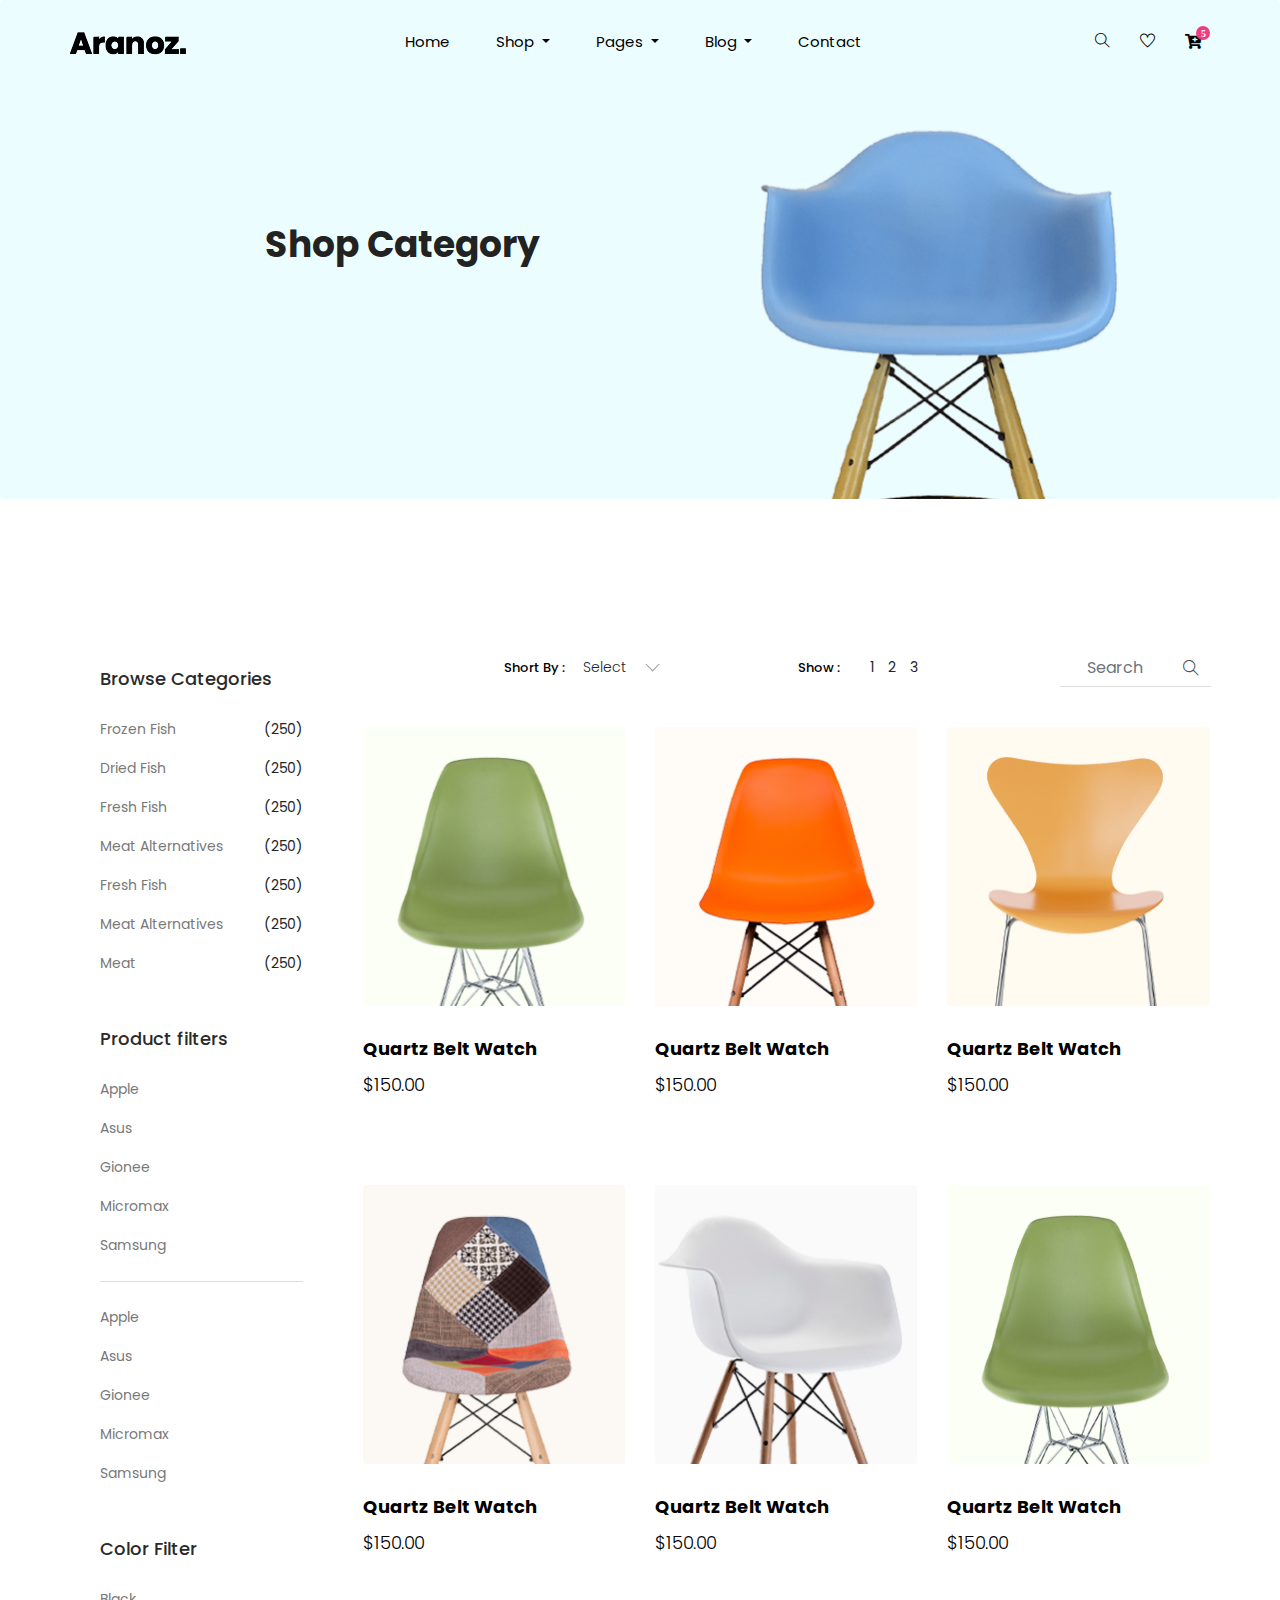
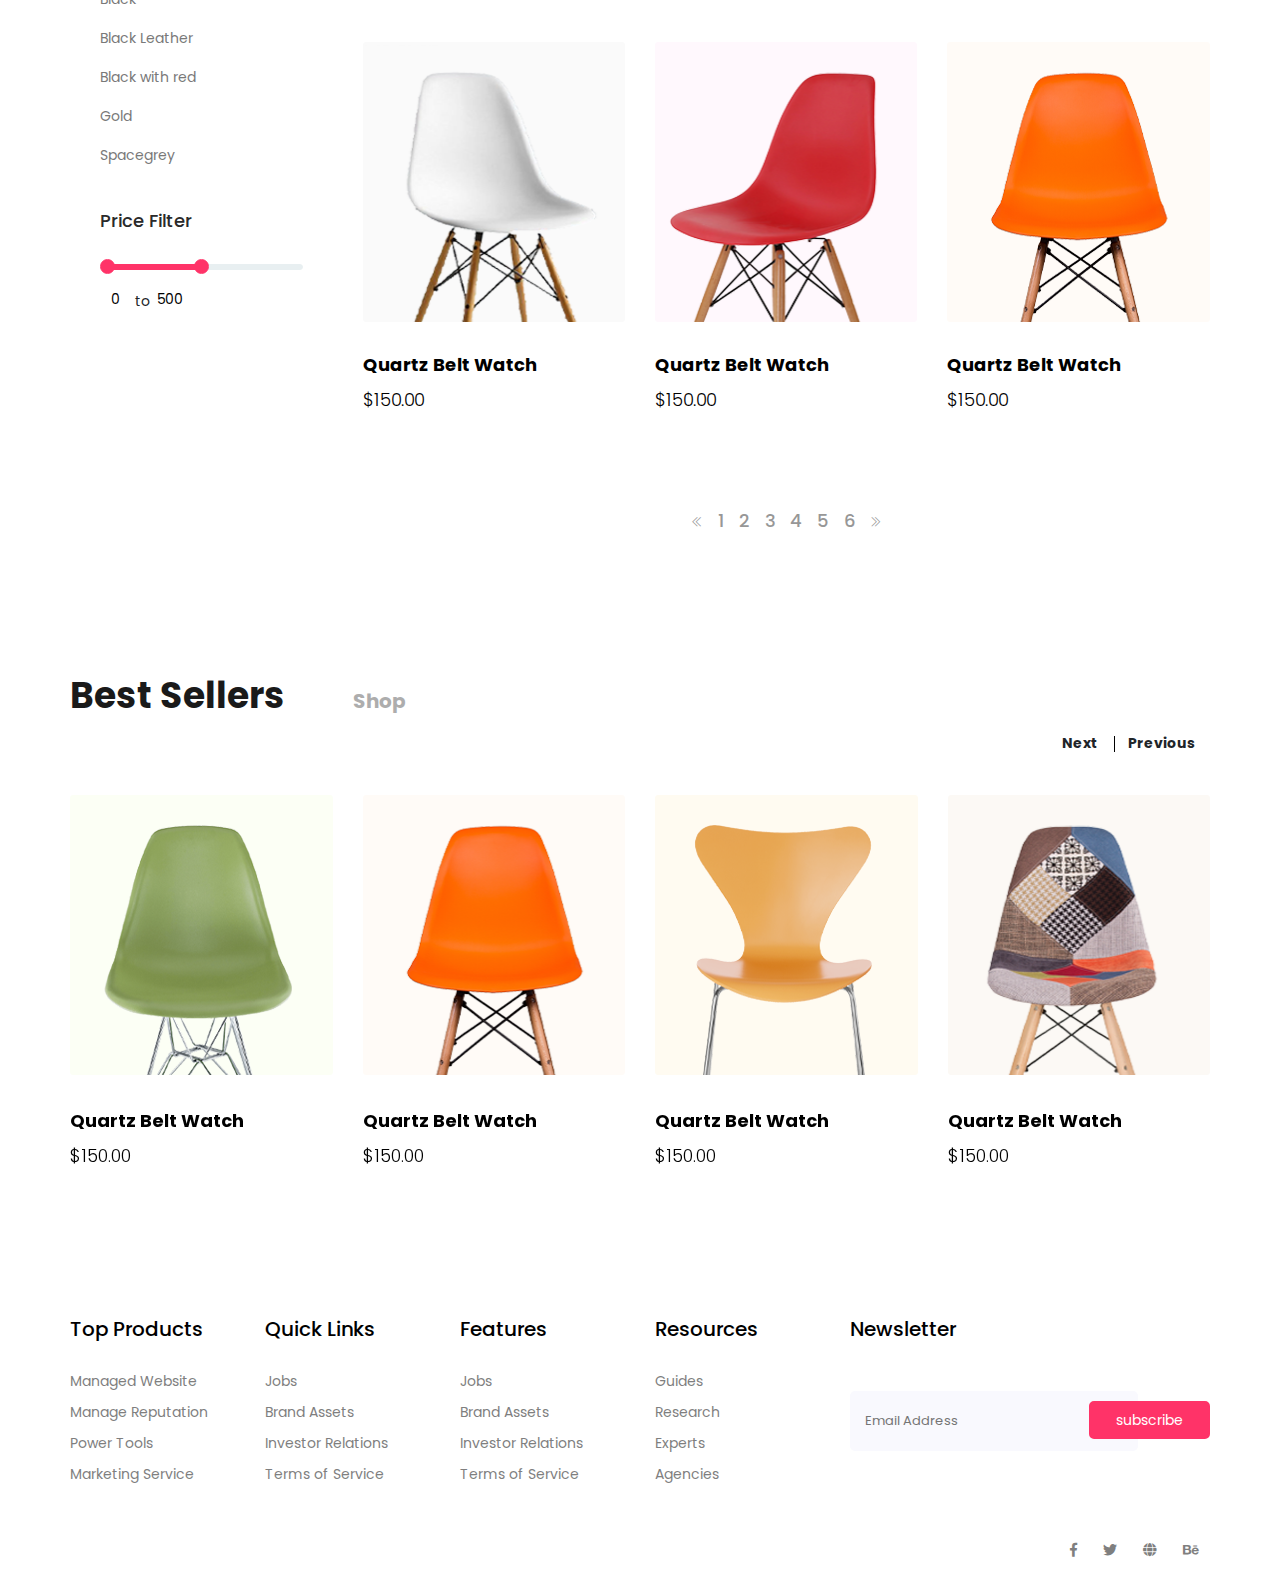
<file: category.html>
<!doctype html>
<html lang="zxx">

<head>
    <!-- Required meta tags -->
    <meta charset="utf-8">
    <meta name="viewport" content="width=device-width, initial-scale=1, shrink-to-fit=no">
    <title>aranoz</title>
    <link rel="icon" href="img/favicon.png">
    <!-- Bootstrap CSS -->
    <link rel="stylesheet" href="css/bootstrap.min.css">
    <!-- animate CSS -->
    <link rel="stylesheet" href="css/animate.css">
    <!-- owl carousel CSS -->
    <link rel="stylesheet" href="css/owl.carousel.min.css">
    <!-- nice select CSS -->
    <link rel="stylesheet" href="css/nice-select.css">
    <!-- font awesome CSS -->
    <link rel="stylesheet" href="css/all.css">
    <!-- flaticon CSS -->
    <link rel="stylesheet" href="css/flaticon.css">
    <link rel="stylesheet" href="css/themify-icons.css">
    <!-- font awesome CSS -->
    <link rel="stylesheet" href="css/magnific-popup.css">
    <!-- swiper CSS -->
    <link rel="stylesheet" href="css/slick.css">
    <link rel="stylesheet" href="css/price_rangs.css">
    <!-- style CSS -->
    <link rel="stylesheet" href="css/style.css">
</head>

<body>
    <!--::header part start::-->
    <header class="main_menu home_menu">
        <div class="container">
            <div class="row align-items-center">
                <div class="col-lg-12">
                    <nav class="navbar navbar-expand-lg navbar-light">
                        <a class="navbar-brand" href="index.html"> <img src="img/logo.png" alt="logo"> </a>
                        <button class="navbar-toggler" type="button" data-toggle="collapse"
                            data-target="#navbarSupportedContent" aria-controls="navbarSupportedContent"
                            aria-expanded="false" aria-label="Toggle navigation">
                            <span class="menu_icon"><i class="fas fa-bars"></i></span>
                        </button>

                        <div class="collapse navbar-collapse main-menu-item" id="navbarSupportedContent">
                            <ul class="navbar-nav">
                                <li class="nav-item">
                                    <a class="nav-link" href="index.html">Home</a>
                                </li>
                                <li class="nav-item dropdown">
                                    <a class="nav-link dropdown-toggle" href="blog.html" id="navbarDropdown_1"
                                        role="button" data-toggle="dropdown" aria-haspopup="true" aria-expanded="false">
                                        Shop
                                    </a>
                                    <div class="dropdown-menu" aria-labelledby="navbarDropdown_1">
                                        <a class="dropdown-item" href="category.html"> shop category</a>
                                        <a class="dropdown-item" href="single-product.html">product details</a>

                                    </div>
                                </li>
                                <li class="nav-item dropdown">
                                    <a class="nav-link dropdown-toggle" href="blog.html" id="navbarDropdown_3"
                                        role="button" data-toggle="dropdown" aria-haspopup="true" aria-expanded="false">
                                        pages
                                    </a>
                                    <div class="dropdown-menu" aria-labelledby="navbarDropdown_2">
                                        <a class="dropdown-item" href="login.html"> login</a>
                                        <a class="dropdown-item" href="tracking.html">tracking</a>
                                        <a class="dropdown-item" href="checkout.html">product checkout</a>
                                        <a class="dropdown-item" href="cart.html">shopping cart</a>
                                        <a class="dropdown-item" href="confirmation.html">confirmation</a>
                                        <a class="dropdown-item" href="elements.html">elements</a>
                                    </div>
                                </li>
                                <li class="nav-item dropdown">
                                    <a class="nav-link dropdown-toggle" href="blog.html" id="navbarDropdown_2"
                                        role="button" data-toggle="dropdown" aria-haspopup="true" aria-expanded="false">
                                        blog
                                    </a>
                                    <div class="dropdown-menu" aria-labelledby="navbarDropdown_2">
                                        <a class="dropdown-item" href="blog.html"> blog</a>
                                        <a class="dropdown-item" href="single-blog.html">Single blog</a>
                                    </div>
                                </li>

                                <li class="nav-item">
                                    <a class="nav-link" href="contact.html">Contact</a>
                                </li>
                            </ul>
                        </div>
                        <div class="hearer_icon d-flex">
                            <a id="search_1" href="javascript:void(0)"><i class="ti-search"></i></a>
                            <a href=""><i class="ti-heart"></i></a>
                            <div class="dropdown cart">
                                <a class="dropdown-toggle" href="#" id="navbarDropdown3" role="button"
                                    data-toggle="dropdown" aria-haspopup="true" aria-expanded="false">
                                    <i class="fas fa-cart-plus"></i>
                                </a>
                                <!-- <div class="dropdown-menu" aria-labelledby="navbarDropdown">
                                    <div class="single_product">
    
                                    </div>
                                </div> -->

                            </div>
                        </div>
                    </nav>
                </div>
            </div>
        </div>
        <div class="search_input" id="search_input_box">
            <div class="container ">
                <form class="d-flex justify-content-between search-inner">
                    <input type="text" class="form-control" id="search_input" placeholder="Search Here">
                    <button type="submit" class="btn"></button>
                    <span class="ti-close" id="close_search" title="Close Search"></span>
                </form>
            </div>
        </div>
    </header>
    <!-- Header part end-->

    <!--================Home Banner Area =================-->
    <!-- breadcrumb start-->
    <section class="breadcrumb breadcrumb_bg">
        <div class="container">
            <div class="row justify-content-center">
                <div class="col-lg-8">
                    <div class="breadcrumb_iner">
                        <div class="breadcrumb_iner_item">
                            <h2>Shop Category</h2>
                            <p>Home <span>-</span> Shop Category</p>
                        </div>
                    </div>
                </div>
            </div>
        </div>
    </section>
    <!-- breadcrumb start-->

    <!--================Category Product Area =================-->
    <section class="cat_product_area section_padding">
        <div class="container">
            <div class="row">
                <div class="col-lg-3">
                    <div class="left_sidebar_area">
                        <aside class="left_widgets p_filter_widgets">
                            <div class="l_w_title">
                                <h3>Browse Categories</h3>
                            </div>
                            <div class="widgets_inner">
                                <ul class="list">
                                    <li>
                                        <a href="#">Frozen Fish</a>
                                        <span>(250)</span>
                                    </li>
                                    <li>
                                        <a href="#">Dried Fish</a>
                                        <span>(250)</span>
                                    </li>
                                    <li>
                                        <a href="#">Fresh Fish</a>
                                        <span>(250)</span>
                                    </li>
                                    <li>
                                        <a href="#">Meat Alternatives</a>
                                        <span>(250)</span>
                                    </li>
                                    <li>
                                        <a href="#">Fresh Fish</a>
                                        <span>(250)</span>
                                    </li>
                                    <li>
                                        <a href="#">Meat Alternatives</a>
                                        <span>(250)</span>
                                    </li>
                                    <li>
                                        <a href="#">Meat</a>
                                        <span>(250)</span>
                                    </li>
                                </ul>
                            </div>
                        </aside>

                        <aside class="left_widgets p_filter_widgets">
                            <div class="l_w_title">
                                <h3>Product filters</h3>
                            </div>
                            <div class="widgets_inner">
                                <ul class="list">
                                    <li>
                                        <a href="#">Apple</a>
                                    </li>
                                    <li>
                                        <a href="#">Asus</a>
                                    </li>
                                    <li class="active">
                                        <a href="#">Gionee</a>
                                    </li>
                                    <li>
                                        <a href="#">Micromax</a>
                                    </li>
                                    <li>
                                        <a href="#">Samsung</a>
                                    </li>
                                </ul>
                                <ul class="list">
                                    <li>
                                        <a href="#">Apple</a>
                                    </li>
                                    <li>
                                        <a href="#">Asus</a>
                                    </li>
                                    <li class="active">
                                        <a href="#">Gionee</a>
                                    </li>
                                    <li>
                                        <a href="#">Micromax</a>
                                    </li>
                                    <li>
                                        <a href="#">Samsung</a>
                                    </li>
                                </ul>
                            </div>
                        </aside>

                        <aside class="left_widgets p_filter_widgets">
                            <div class="l_w_title">
                                <h3>Color Filter</h3>
                            </div>
                            <div class="widgets_inner">
                                <ul class="list">
                                    <li>
                                        <a href="#">Black</a>
                                    </li>
                                    <li>
                                        <a href="#">Black Leather</a>
                                    </li>
                                    <li class="active">
                                        <a href="#">Black with red</a>
                                    </li>
                                    <li>
                                        <a href="#">Gold</a>
                                    </li>
                                    <li>
                                        <a href="#">Spacegrey</a>
                                    </li>
                                </ul>
                            </div>
                        </aside>

                        <aside class="left_widgets p_filter_widgets price_rangs_aside">
                            <div class="l_w_title">
                                <h3>Price Filter</h3>
                            </div>
                            <div class="widgets_inner">
                                <div class="range_item">
                                    <!-- <div id="slider-range"></div> -->
                                    <input type="text" class="js-range-slider" value="" />
                                    <div class="d-flex">
                                        <div class="price_text">
                                            <p>Price :</p>
                                        </div>
                                        <div class="price_value d-flex justify-content-center">
                                            <input type="text" class="js-input-from" id="amount" readonly />
                                            <span>to</span>
                                            <input type="text" class="js-input-to" id="amount" readonly />
                                        </div>
                                    </div>
                                </div>
                            </div>
                        </aside>
                    </div>
                </div>
                <div class="col-lg-9">
                    <div class="row">
                        <div class="col-lg-12">
                            <div class="product_top_bar d-flex justify-content-between align-items-center">
                                <div class="single_product_menu">
                                    <p><span>10000 </span> Prodict Found</p>
                                </div>
                                <div class="single_product_menu d-flex">
                                    <h5>short by : </h5>
                                    <select>
                                        <option data-display="Select">name</option>
                                        <option value="1">price</option>
                                        <option value="2">product</option>
                                    </select>
                                </div>
                                <div class="single_product_menu d-flex">
                                    <h5>show :</h5>
                                    <div class="top_pageniation">
                                        <ul>
                                            <li>1</li>
                                            <li>2</li>
                                            <li>3</li>
                                        </ul>
                                    </div>
                                </div>
                                <div class="single_product_menu d-flex">
                                    <div class="input-group">
                                        <input type="text" class="form-control" placeholder="search"
                                            aria-describedby="inputGroupPrepend">
                                        <div class="input-group-prepend">
                                            <span class="input-group-text" id="inputGroupPrepend"><i
                                                    class="ti-search"></i></span>
                                        </div>
                                    </div>
                                </div>
                            </div>
                        </div>
                    </div>

                    <div class="row align-items-center latest_product_inner">
                        <div class="col-lg-4 col-sm-6">
                            <div class="single_product_item">
                                <img src="img/product/product_1.png" alt="">
                                <div class="single_product_text">
                                    <h4>Quartz Belt Watch</h4>
                                    <h3>$150.00</h3>
                                    <a href="#" class="add_cart">+ add to cart<i class="ti-heart"></i></a>
                                </div>
                            </div>
                        </div>
                        <div class="col-lg-4 col-sm-6">
                            <div class="single_product_item">
                                <img src="img/product/product_2.png" alt="">
                                <div class="single_product_text">
                                    <h4>Quartz Belt Watch</h4>
                                    <h3>$150.00</h3>
                                    <a href="#" class="add_cart">+ add to cart<i class="ti-heart"></i></a>
                                </div>
                            </div>
                        </div>
                        <div class="col-lg-4 col-sm-6">
                            <div class="single_product_item">
                                <img src="img/product/product_3.png" alt="">
                                <div class="single_product_text">
                                    <h4>Quartz Belt Watch</h4>
                                    <h3>$150.00</h3>
                                    <a href="#" class="add_cart">+ add to cart<i class="ti-heart"></i></a>
                                </div>
                            </div>
                        </div>
                        <div class="col-lg-4 col-sm-6">
                            <div class="single_product_item">
                                <img src="img/product/product_4.png" alt="">
                                <div class="single_product_text">
                                    <h4>Quartz Belt Watch</h4>
                                    <h3>$150.00</h3>
                                    <a href="#" class="add_cart">+ add to cart<i class="ti-heart"></i></a>
                                </div>
                            </div>
                        </div>
                        <div class="col-lg-4 col-sm-6">
                            <div class="single_product_item">
                                <img src="img/product/product_5.png" alt="">
                                <div class="single_product_text">
                                    <h4>Quartz Belt Watch</h4>
                                    <h3>$150.00</h3>
                                    <a href="#" class="add_cart">+ add to cart<i class="ti-heart"></i></a>
                                </div>
                            </div>
                        </div>
                        <div class="col-lg-4 col-sm-6">
                            <div class="single_product_item">
                                <img src="img/product/product_6.png" alt="">
                                <div class="single_product_text">
                                    <h4>Quartz Belt Watch</h4>
                                    <h3>$150.00</h3>
                                    <a href="#" class="add_cart">+ add to cart<i class="ti-heart"></i></a>
                                </div>
                            </div>
                        </div>
                        <div class="col-lg-4 col-sm-6">
                            <div class="single_product_item">
                                <img src="img/product/product_7.png" alt="">
                                <div class="single_product_text">
                                    <h4>Quartz Belt Watch</h4>
                                    <h3>$150.00</h3>
                                    <a href="#" class="add_cart">+ add to cart<i class="ti-heart"></i></a>
                                </div>
                            </div>
                        </div>
                        <div class="col-lg-4 col-sm-6">
                            <div class="single_product_item">
                                <img src="img/product/product_8.png" alt="">
                                <div class="single_product_text">
                                    <h4>Quartz Belt Watch</h4>
                                    <h3>$150.00</h3>
                                    <a href="#" class="add_cart">+ add to cart<i class="ti-heart"></i></a>
                                </div>
                            </div>
                        </div>
                        <div class="col-lg-4 col-sm-6">
                            <div class="single_product_item">
                                <img src="img/product/product_2.png" alt="">
                                <div class="single_product_text">
                                    <h4>Quartz Belt Watch</h4>
                                    <h3>$150.00</h3>
                                    <a href="#" class="add_cart">+ add to cart<i class="ti-heart"></i></a>
                                </div>
                            </div>
                        </div>
                        <div class="col-lg-12">
                            <div class="pageination">
                                <nav aria-label="Page navigation example">
                                    <ul class="pagination justify-content-center">
                                        <li class="page-item">
                                            <a class="page-link" href="#" aria-label="Previous">
                                                <i class="ti-angle-double-left"></i>
                                            </a>
                                        </li>
                                        <li class="page-item"><a class="page-link" href="#">1</a></li>
                                        <li class="page-item"><a class="page-link" href="#">2</a></li>
                                        <li class="page-item"><a class="page-link" href="#">3</a></li>
                                        <li class="page-item"><a class="page-link" href="#">4</a></li>
                                        <li class="page-item"><a class="page-link" href="#">5</a></li>
                                        <li class="page-item"><a class="page-link" href="#">6</a></li>
                                        <li class="page-item">
                                            <a class="page-link" href="#" aria-label="Next">
                                                <i class="ti-angle-double-right"></i>
                                            </a>
                                        </li>
                                    </ul>
                                </nav>
                            </div>
                        </div>
                    </div>
                </div>
            </div>
        </div>
    </section>
    <!--================End Category Product Area =================-->

    <!-- product_list part start-->
    <section class="product_list best_seller">
        <div class="container">
            <div class="row justify-content-center">
                <div class="col-lg-12">
                    <div class="section_tittle text-center">
                        <h2>Best Sellers <span>shop</span></h2>
                    </div>
                </div>
            </div>
            <div class="row align-items-center justify-content-between">
                <div class="col-lg-12">
                    <div class="best_product_slider owl-carousel">
                        <div class="single_product_item">
                            <img src="img/product/product_1.png" alt="">
                            <div class="single_product_text">
                                <h4>Quartz Belt Watch</h4>
                                <h3>$150.00</h3>
                            </div>
                        </div>
                        <div class="single_product_item">
                            <img src="img/product/product_2.png" alt="">
                            <div class="single_product_text">
                                <h4>Quartz Belt Watch</h4>
                                <h3>$150.00</h3>
                            </div>
                        </div>
                        <div class="single_product_item">
                            <img src="img/product/product_3.png" alt="">
                            <div class="single_product_text">
                                <h4>Quartz Belt Watch</h4>
                                <h3>$150.00</h3>
                            </div>
                        </div>
                        <div class="single_product_item">
                            <img src="img/product/product_4.png" alt="">
                            <div class="single_product_text">
                                <h4>Quartz Belt Watch</h4>
                                <h3>$150.00</h3>
                            </div>
                        </div>
                        <div class="single_product_item">
                            <img src="img/product/product_5.png" alt="">
                            <div class="single_product_text">
                                <h4>Quartz Belt Watch</h4>
                                <h3>$150.00</h3>
                            </div>
                        </div>
                    </div>
                </div>
            </div>
        </div>
    </section>
    <!-- product_list part end-->

    <!--::footer_part start::-->
    <footer class="footer_part">
        <div class="container">
            <div class="row justify-content-around">
                <div class="col-sm-6 col-lg-2">
                    <div class="single_footer_part">
                        <h4>Top Products</h4>
                        <ul class="list-unstyled">
                            <li><a href="">Managed Website</a></li>
                            <li><a href="">Manage Reputation</a></li>
                            <li><a href="">Power Tools</a></li>
                            <li><a href="">Marketing Service</a></li>
                        </ul>
                    </div>
                </div>
                <div class="col-sm-6 col-lg-2">
                    <div class="single_footer_part">
                        <h4>Quick Links</h4>
                        <ul class="list-unstyled">
                            <li><a href="">Jobs</a></li>
                            <li><a href="">Brand Assets</a></li>
                            <li><a href="">Investor Relations</a></li>
                            <li><a href="">Terms of Service</a></li>
                        </ul>
                    </div>
                </div>
                <div class="col-sm-6 col-lg-2">
                    <div class="single_footer_part">
                        <h4>Features</h4>
                        <ul class="list-unstyled">
                            <li><a href="">Jobs</a></li>
                            <li><a href="">Brand Assets</a></li>
                            <li><a href="">Investor Relations</a></li>
                            <li><a href="">Terms of Service</a></li>
                        </ul>
                    </div>
                </div>
                <div class="col-sm-6 col-lg-2">
                    <div class="single_footer_part">
                        <h4>Resources</h4>
                        <ul class="list-unstyled">
                            <li><a href="">Guides</a></li>
                            <li><a href="">Research</a></li>
                            <li><a href="">Experts</a></li>
                            <li><a href="">Agencies</a></li>
                        </ul>
                    </div>
                </div>
                <div class="col-sm-6 col-lg-4">
                    <div class="single_footer_part">
                        <h4>Newsletter</h4>
                        <p>Heaven fruitful doesn't over lesser in days. Appear creeping
                        </p>
                        <div id="mc_embed_signup">
                            <form target="_blank"
                                action="https://spondonit.us12.list-manage.com/subscribe/post?u=1462626880ade1ac87bd9c93a&amp;id=92a4423d01"
                                method="get" class="subscribe_form relative mail_part">
                                <input type="email" name="email" id="newsletter-form-email" placeholder="Email Address"
                                    class="placeholder hide-on-focus" onfocus="this.placeholder = ''"
                                    onblur="this.placeholder = ' Email Address '">
                                <button type="submit" name="submit" id="newsletter-submit"
                                    class="email_icon newsletter-submit button-contactForm">subscribe</button>
                                <div class="mt-10 info"></div>
                            </form>
                        </div>
                    </div>
                </div>
            </div>

        </div>
        <div class="copyright_part">
            <div class="container">
                <div class="row">
                    <div class="col-lg-8">
                        <div class="copyright_text">
                            <P><!-- Link back to Colorlib can't be removed. Template is licensed under CC BY 3.0. -->
Copyright &copy;<script>document.write(new Date().getFullYear());</script> All rights reserved | This template is made with <i class="ti-heart" aria-hidden="true"></i> by <a href="https://colorlib.com" target="_blank">Colorlib</a>
<!-- Link back to Colorlib can't be removed. Template is licensed under CC BY 3.0. --></P>
                        </div>
                    </div>
                    <div class="col-lg-4">
                        <div class="footer_icon social_icon">
                            <ul class="list-unstyled">
                                <li><a href="#" class="single_social_icon"><i class="fab fa-facebook-f"></i></a></li>
                                <li><a href="#" class="single_social_icon"><i class="fab fa-twitter"></i></a></li>
                                <li><a href="#" class="single_social_icon"><i class="fas fa-globe"></i></a></li>
                                <li><a href="#" class="single_social_icon"><i class="fab fa-behance"></i></a></li>
                            </ul>
                        </div>
                    </div>
                </div>
            </div>
        </div>
    </footer>
    <!--::footer_part end::-->

    <!-- jquery plugins here-->
    <script src="js/jquery-1.12.1.min.js"></script>
    <!-- popper js -->
    <script src="js/popper.min.js"></script>
    <!-- bootstrap js -->
    <script src="js/bootstrap.min.js"></script>
    <!-- easing js -->
    <script src="js/jquery.magnific-popup.js"></script>
    <!-- swiper js -->
    <script src="js/swiper.min.js"></script>
    <!-- swiper js -->
    <script src="js/masonry.pkgd.js"></script>
    <!-- particles js -->
    <script src="js/owl.carousel.min.js"></script>
    <script src="js/jquery.nice-select.min.js"></script>
    <!-- slick js -->
    <script src="js/slick.min.js"></script>
    <script src="js/jquery.counterup.min.js"></script>
    <script src="js/waypoints.min.js"></script>
    <script src="js/contact.js"></script>
    <script src="js/jquery.ajaxchimp.min.js"></script>
    <script src="js/jquery.form.js"></script>
    <script src="js/jquery.validate.min.js"></script>
    <script src="js/mail-script.js"></script>
    <script src="js/stellar.js"></script>
    <script src="js/price_rangs.js"></script>
    <!-- custom js -->
    <script src="js/custom.js"></script>
</body>

</html>
</file>
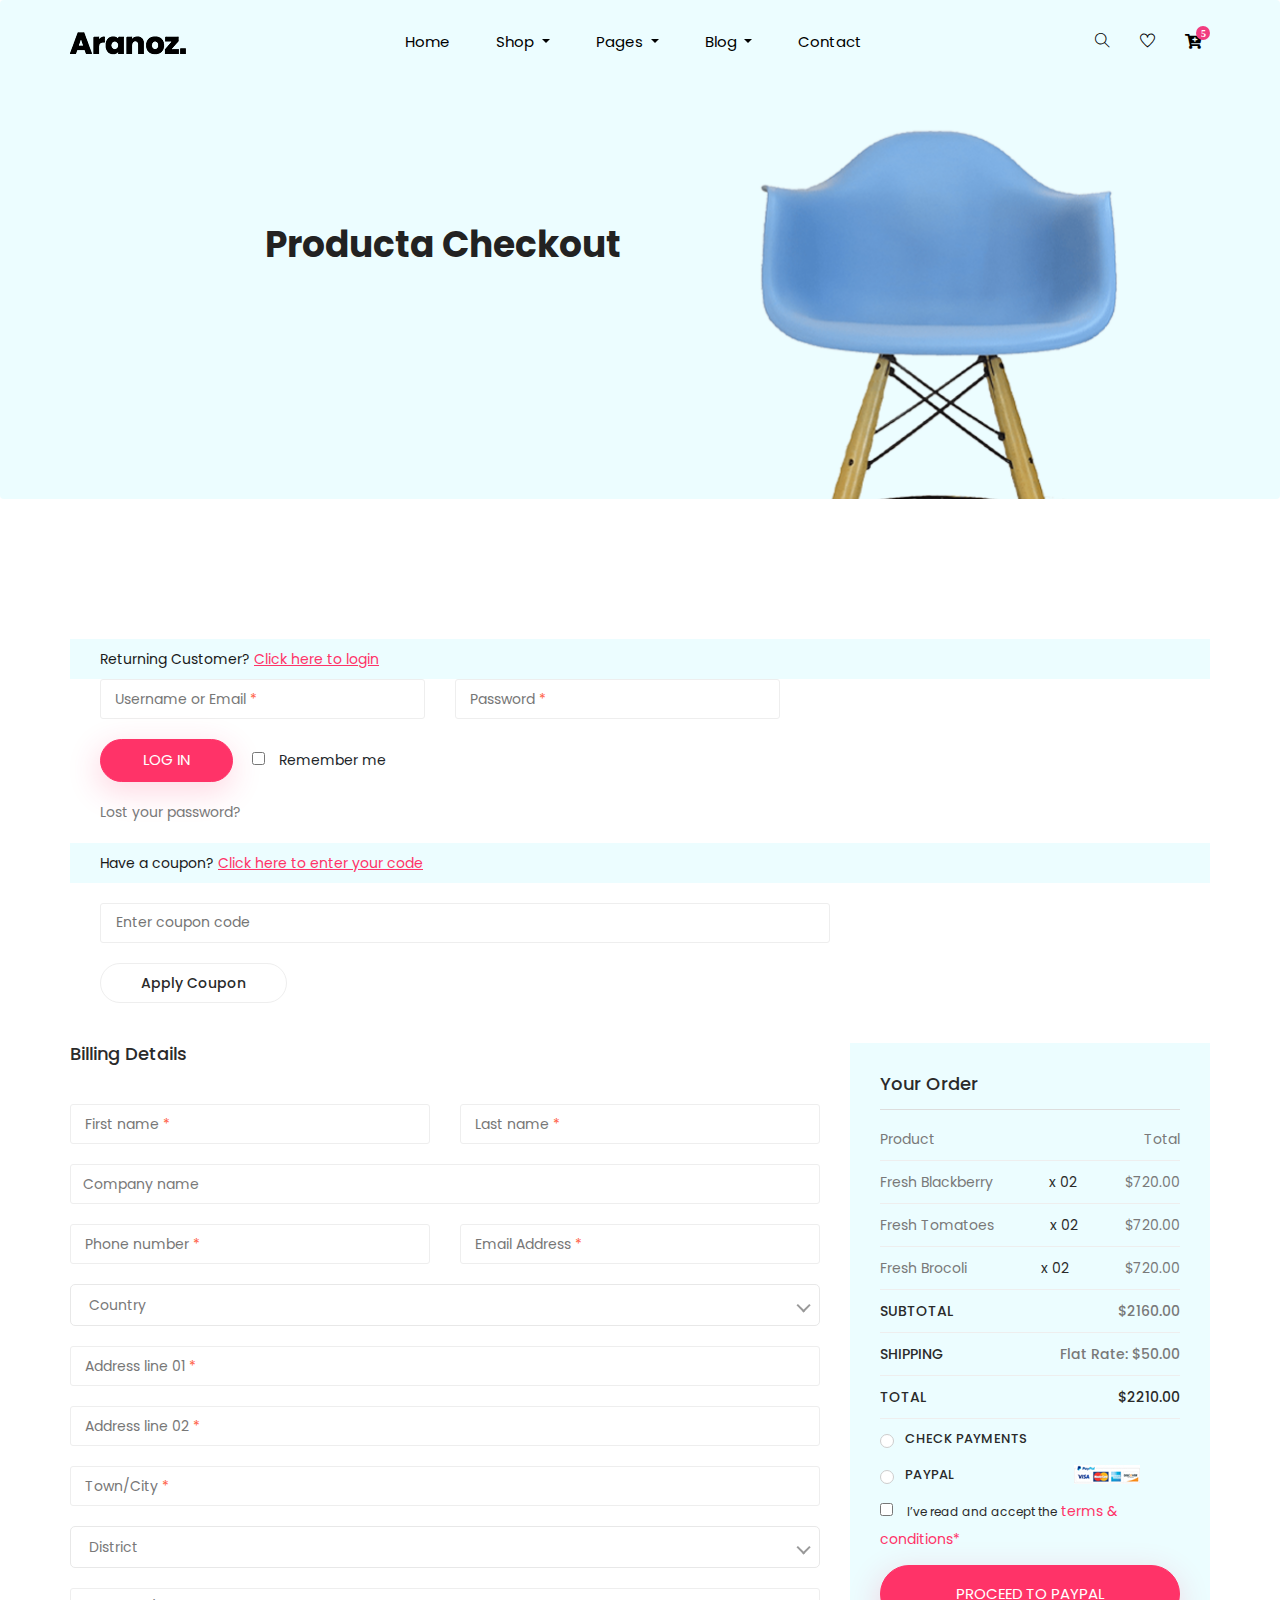
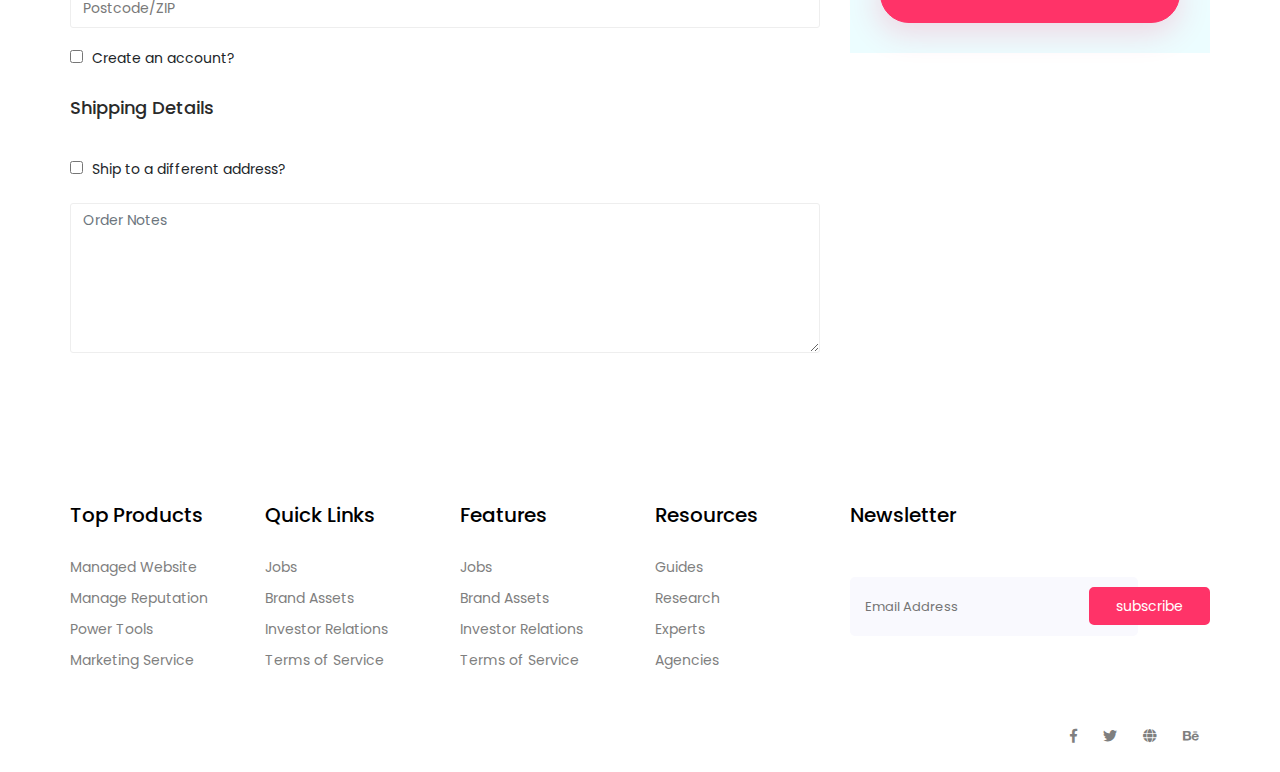
<file: checkout.html>
<!doctype html>
<html lang="zxx">

<head>
  <!-- Required meta tags -->
  <meta charset="utf-8">
  <meta name="viewport" content="width=device-width, initial-scale=1, shrink-to-fit=no">
  <title>aranaz</title>
  <link rel="icon" href="img/favicon.png">
  <!-- Bootstrap CSS -->
  <link rel="stylesheet" href="css/bootstrap.min.css">
  <!-- animate CSS -->
  <link rel="stylesheet" href="css/animate.css">
  <!-- owl carousel CSS -->
  <link rel="stylesheet" href="css/owl.carousel.min.css">
  <!-- nice select CSS -->
  <link rel="stylesheet" href="css/nice-select.css">
  <!-- font awesome CSS -->
  <link rel="stylesheet" href="css/all.css">
  <!-- flaticon CSS -->
  <link rel="stylesheet" href="css/flaticon.css">
  <link rel="stylesheet" href="css/themify-icons.css">
  <!-- font awesome CSS -->
  <link rel="stylesheet" href="css/magnific-popup.css">
  <!-- swiper CSS -->
  <link rel="stylesheet" href="css/slick.css">
  <link rel="stylesheet" href="css/price_rangs.css">
  <!-- style CSS -->
  <link rel="stylesheet" href="css/style.css">
</head>

<body>
  <!--::header part start::-->
  <header class="main_menu home_menu">
    <div class="container">
        <div class="row align-items-center">
            <div class="col-lg-12">
                <nav class="navbar navbar-expand-lg navbar-light">
                    <a class="navbar-brand" href="index.html"> <img src="img/logo.png" alt="logo"> </a>
                    <button class="navbar-toggler" type="button" data-toggle="collapse"
                        data-target="#navbarSupportedContent" aria-controls="navbarSupportedContent"
                        aria-expanded="false" aria-label="Toggle navigation">
                        <span class="menu_icon"><i class="fas fa-bars"></i></span>
                    </button>

                    <div class="collapse navbar-collapse main-menu-item" id="navbarSupportedContent">
                        <ul class="navbar-nav">
                            <li class="nav-item">
                                <a class="nav-link" href="index.html">Home</a>
                            </li>
                            <li class="nav-item dropdown">
                                <a class="nav-link dropdown-toggle" href="blog.html" id="navbarDropdown_1"
                                    role="button" data-toggle="dropdown" aria-haspopup="true" aria-expanded="false">
                                    Shop
                                </a>
                                <div class="dropdown-menu" aria-labelledby="navbarDropdown_1">
                                    <a class="dropdown-item" href="category.html"> shop category</a>
                                    <a class="dropdown-item" href="single-product.html">product details</a>
                                    
                                </div>
                            </li>
                            <li class="nav-item dropdown">
                                <a class="nav-link dropdown-toggle" href="blog.html" id="navbarDropdown_3"
                                    role="button" data-toggle="dropdown" aria-haspopup="true" aria-expanded="false">
                                    pages
                                </a>
                                <div class="dropdown-menu" aria-labelledby="navbarDropdown_2">
                                    <a class="dropdown-item" href="login.html"> login</a>
                                    <a class="dropdown-item" href="tracking.html">tracking</a>
                                    <a class="dropdown-item" href="checkout.html">product checkout</a>
                                    <a class="dropdown-item" href="cart.html">shopping cart</a>
                                    <a class="dropdown-item" href="confirmation.html">confirmation</a>
                                    <a class="dropdown-item" href="elements.html">elements</a>
                                </div>
                            </li>
                            <li class="nav-item dropdown">
                                <a class="nav-link dropdown-toggle" href="blog.html" id="navbarDropdown_2"
                                    role="button" data-toggle="dropdown" aria-haspopup="true" aria-expanded="false">
                                    blog
                                </a>
                                <div class="dropdown-menu" aria-labelledby="navbarDropdown_2">
                                    <a class="dropdown-item" href="blog.html"> blog</a>
                                    <a class="dropdown-item" href="single-blog.html">Single blog</a>
                                </div>
                            </li>
                            
                            <li class="nav-item">
                                <a class="nav-link" href="contact.html">Contact</a>
                            </li>
                        </ul>
                    </div>
                    <div class="hearer_icon d-flex">
                        <a id="search_1" href="javascript:void(0)"><i class="ti-search"></i></a>
                        <a href=""><i class="ti-heart"></i></a>
                        <div class="dropdown cart">
                            <a class="dropdown-toggle" href="#" id="navbarDropdown3" role="button"
                                data-toggle="dropdown" aria-haspopup="true" aria-expanded="false">
                                <i class="fas fa-cart-plus"></i>
                            </a>
                            <!-- <div class="dropdown-menu" aria-labelledby="navbarDropdown">
                                <div class="single_product">

                                </div>
                            </div> -->
                            
                        </div>
                    </div>
                </nav>
            </div>
        </div>
    </div>
    <div class="search_input" id="search_input_box">
        <div class="container ">
            <form class="d-flex justify-content-between search-inner">
                <input type="text" class="form-control" id="search_input" placeholder="Search Here">
                <button type="submit" class="btn"></button>
                <span class="ti-close" id="close_search" title="Close Search"></span>
            </form>
        </div>
    </div>
</header>
  <!-- Header part end-->

  <!--================Home Banner Area =================-->
  <!-- breadcrumb start-->
  <section class="breadcrumb breadcrumb_bg">
    <div class="container">
      <div class="row justify-content-center">
        <div class="col-lg-8">
          <div class="breadcrumb_iner">
            <div class="breadcrumb_iner_item">
              <h2>Producta Checkout</h2>
              <p>Home <span>-</span> Shop Single</p>
            </div>
          </div>
        </div>
      </div>
    </div>
  </section>
  <!-- breadcrumb start-->

  <!--================Checkout Area =================-->
  <section class="checkout_area padding_top">
    <div class="container">
      <div class="returning_customer">
        <div class="check_title">
          <h2>
            Returning Customer?
            <a href="#">Click here to login</a>
          </h2>
        </div>
        <p>
          If you have shopped with us before, please enter your details in the
          boxes below. If you are a new customer, please proceed to the
          Billing & Shipping section.
        </p>
        <form class="row contact_form" action="#" method="post" novalidate="novalidate">
          <div class="col-md-6 form-group p_star">
            <input type="text" class="form-control" id="name" name="name" value=" " />
            <span class="placeholder" data-placeholder="Username or Email"></span>
          </div>
          <div class="col-md-6 form-group p_star">
            <input type="password" class="form-control" id="password" name="password" value="" />
            <span class="placeholder" data-placeholder="Password"></span>
          </div>
          <div class="col-md-12 form-group">
            <button type="submit" value="submit" class="btn_3">
              log in
            </button>
            <div class="creat_account">
              <input type="checkbox" id="f-option" name="selector" />
              <label for="f-option">Remember me</label>
            </div>
            <a class="lost_pass" href="#">Lost your password?</a>
          </div>
        </form>
      </div>
      <div class="cupon_area">
        <div class="check_title">
          <h2>
            Have a coupon?
            <a href="#">Click here to enter your code</a>
          </h2>
        </div>
        <input type="text" placeholder="Enter coupon code" />
        <a class="tp_btn" href="#">Apply Coupon</a>
      </div>
      <div class="billing_details">
        <div class="row">
          <div class="col-lg-8">
            <h3>Billing Details</h3>
            <form class="row contact_form" action="#" method="post" novalidate="novalidate">
              <div class="col-md-6 form-group p_star">
                <input type="text" class="form-control" id="first" name="name" />
                <span class="placeholder" data-placeholder="First name"></span>
              </div>
              <div class="col-md-6 form-group p_star">
                <input type="text" class="form-control" id="last" name="name" />
                <span class="placeholder" data-placeholder="Last name"></span>
              </div>
              <div class="col-md-12 form-group">
                <input type="text" class="form-control" id="company" name="company" placeholder="Company name" />
              </div>
              <div class="col-md-6 form-group p_star">
                <input type="text" class="form-control" id="number" name="number" />
                <span class="placeholder" data-placeholder="Phone number"></span>
              </div>
              <div class="col-md-6 form-group p_star">
                <input type="text" class="form-control" id="email" name="compemailany" />
                <span class="placeholder" data-placeholder="Email Address"></span>
              </div>
              <div class="col-md-12 form-group p_star">
                <select class="country_select">
                  <option value="1">Country</option>
                  <option value="2">Country</option>
                  <option value="4">Country</option>
                </select>
              </div>
              <div class="col-md-12 form-group p_star">
                <input type="text" class="form-control" id="add1" name="add1" />
                <span class="placeholder" data-placeholder="Address line 01"></span>
              </div>
              <div class="col-md-12 form-group p_star">
                <input type="text" class="form-control" id="add2" name="add2" />
                <span class="placeholder" data-placeholder="Address line 02"></span>
              </div>
              <div class="col-md-12 form-group p_star">
                <input type="text" class="form-control" id="city" name="city" />
                <span class="placeholder" data-placeholder="Town/City"></span>
              </div>
              <div class="col-md-12 form-group p_star">
                <select class="country_select">
                  <option value="1">District</option>
                  <option value="2">District</option>
                  <option value="4">District</option>
                </select>
              </div>
              <div class="col-md-12 form-group">
                <input type="text" class="form-control" id="zip" name="zip" placeholder="Postcode/ZIP" />
              </div>
              <div class="col-md-12 form-group">
                <div class="creat_account">
                  <input type="checkbox" id="f-option2" name="selector" />
                  <label for="f-option2">Create an account?</label>
                </div>
              </div>
              <div class="col-md-12 form-group">
                <div class="creat_account">
                  <h3>Shipping Details</h3>
                  <input type="checkbox" id="f-option3" name="selector" />
                  <label for="f-option3">Ship to a different address?</label>
                </div>
                <textarea class="form-control" name="message" id="message" rows="1"
                  placeholder="Order Notes"></textarea>
              </div>
            </form>
          </div>
          <div class="col-lg-4">
            <div class="order_box">
              <h2>Your Order</h2>
              <ul class="list">
                <li>
                  <a href="#">Product
                    <span>Total</span>
                  </a>
                </li>
                <li>
                  <a href="#">Fresh Blackberry
                    <span class="middle">x 02</span>
                    <span class="last">$720.00</span>
                  </a>
                </li>
                <li>
                  <a href="#">Fresh Tomatoes
                    <span class="middle">x 02</span>
                    <span class="last">$720.00</span>
                  </a>
                </li>
                <li>
                  <a href="#">Fresh Brocoli
                    <span class="middle">x 02</span>
                    <span class="last">$720.00</span>
                  </a>
                </li>
              </ul>
              <ul class="list list_2">
                <li>
                  <a href="#">Subtotal
                    <span>$2160.00</span>
                  </a>
                </li>
                <li>
                  <a href="#">Shipping
                    <span>Flat rate: $50.00</span>
                  </a>
                </li>
                <li>
                  <a href="#">Total
                    <span>$2210.00</span>
                  </a>
                </li>
              </ul>
              <div class="payment_item">
                <div class="radion_btn">
                  <input type="radio" id="f-option5" name="selector" />
                  <label for="f-option5">Check payments</label>
                  <div class="check"></div>
                </div>
                <p>
                  Please send a check to Store Name, Store Street, Store Town,
                  Store State / County, Store Postcode.
                </p>
              </div>
              <div class="payment_item active">
                <div class="radion_btn">
                  <input type="radio" id="f-option6" name="selector" />
                  <label for="f-option6">Paypal </label>
                  <img src="img/product/single-product/card.jpg" alt="" />
                  <div class="check"></div>
                </div>
                <p>
                  Please send a check to Store Name, Store Street, Store Town,
                  Store State / County, Store Postcode.
                </p>
              </div>
              <div class="creat_account">
                <input type="checkbox" id="f-option4" name="selector" />
                <label for="f-option4">I’ve read and accept the </label>
                <a href="#">terms & conditions*</a>
              </div>
              <a class="btn_3" href="#">Proceed to Paypal</a>
            </div>
          </div>
        </div>
      </div>
    </div>
  </section>
  <!--================End Checkout Area =================-->

  <!--::footer_part start::-->
  <footer class="footer_part">
    <div class="container">
      <div class="row justify-content-around">
        <div class="col-sm-6 col-lg-2">
          <div class="single_footer_part">
            <h4>Top Products</h4>
            <ul class="list-unstyled">
              <li><a href="">Managed Website</a></li>
              <li><a href="">Manage Reputation</a></li>
              <li><a href="">Power Tools</a></li>
              <li><a href="">Marketing Service</a></li>
            </ul>
          </div>
        </div>
        <div class="col-sm-6 col-lg-2">
          <div class="single_footer_part">
            <h4>Quick Links</h4>
            <ul class="list-unstyled">
              <li><a href="">Jobs</a></li>
              <li><a href="">Brand Assets</a></li>
              <li><a href="">Investor Relations</a></li>
              <li><a href="">Terms of Service</a></li>
            </ul>
          </div>
        </div>
        <div class="col-sm-6 col-lg-2">
          <div class="single_footer_part">
            <h4>Features</h4>
            <ul class="list-unstyled">
              <li><a href="">Jobs</a></li>
              <li><a href="">Brand Assets</a></li>
              <li><a href="">Investor Relations</a></li>
              <li><a href="">Terms of Service</a></li>
            </ul>
          </div>
        </div>
        <div class="col-sm-6 col-lg-2">
          <div class="single_footer_part">
            <h4>Resources</h4>
            <ul class="list-unstyled">
              <li><a href="">Guides</a></li>
              <li><a href="">Research</a></li>
              <li><a href="">Experts</a></li>
              <li><a href="">Agencies</a></li>
            </ul>
          </div>
        </div>
        <div class="col-sm-6 col-lg-4">
          <div class="single_footer_part">
            <h4>Newsletter</h4>
            <p>Heaven fruitful doesn't over lesser in days. Appear creeping
            </p>
            <div id="mc_embed_signup">
              <form target="_blank"
                action="https://spondonit.us12.list-manage.com/subscribe/post?u=1462626880ade1ac87bd9c93a&amp;id=92a4423d01"
                method="get" class="subscribe_form relative mail_part">
                <input type="email" name="email" id="newsletter-form-email" placeholder="Email Address"
                  class="placeholder hide-on-focus" onfocus="this.placeholder = ''"
                  onblur="this.placeholder = ' Email Address '">
                <button type="submit" name="submit" id="newsletter-submit"
                  class="email_icon newsletter-submit button-contactForm">subscribe</button>
                <div class="mt-10 info"></div>
              </form>
            </div>
          </div>
        </div>
      </div>

    </div>
    <div class="copyright_part">
      <div class="container">
        <div class="row">
          <div class="col-lg-8">
            <div class="copyright_text">
              <P><!-- Link back to Colorlib can't be removed. Template is licensed under CC BY 3.0. -->
Copyright &copy;<script>document.write(new Date().getFullYear());</script> All rights reserved | This template is made with <i class="ti-heart" aria-hidden="true"></i> by <a href="https://colorlib.com" target="_blank">Colorlib</a>
<!-- Link back to Colorlib can't be removed. Template is licensed under CC BY 3.0. --></P>
            </div>
          </div>
          <div class="col-lg-4">
            <div class="footer_icon social_icon">
              <ul class="list-unstyled">
                <li><a href="#" class="single_social_icon"><i class="fab fa-facebook-f"></i></a></li>
                <li><a href="#" class="single_social_icon"><i class="fab fa-twitter"></i></a></li>
                <li><a href="#" class="single_social_icon"><i class="fas fa-globe"></i></a></li>
                <li><a href="#" class="single_social_icon"><i class="fab fa-behance"></i></a></li>
              </ul>
            </div>
          </div>
        </div>
      </div>
    </div>
  </footer>
  <!--::footer_part end::-->

  <!-- jquery plugins here-->
  <!-- jquery -->
  <script src="js/jquery-1.12.1.min.js"></script>
  <!-- popper js -->
  <script src="js/popper.min.js"></script>
  <!-- bootstrap js -->
  <script src="js/bootstrap.min.js"></script>
  <!-- easing js -->
  <script src="js/jquery.magnific-popup.js"></script>
  <!-- swiper js -->
  <script src="js/swiper.min.js"></script>
  <!-- swiper js -->
  <script src="js/masonry.pkgd.js"></script>
  <!-- particles js -->
  <script src="js/owl.carousel.min.js"></script>
  <script src="js/jquery.nice-select.min.js"></script>
  <!-- slick js -->
  <script src="js/slick.min.js"></script>
  <script src="js/jquery.counterup.min.js"></script>
  <script src="js/waypoints.min.js"></script>
  <script src="js/contact.js"></script>
  <script src="js/jquery.ajaxchimp.min.js"></script>
  <script src="js/jquery.form.js"></script>
  <script src="js/jquery.validate.min.js"></script>
  <script src="js/mail-script.js"></script>
  <script src="js/stellar.js"></script>
  <script src="js/price_rangs.js"></script>
  <!-- custom js -->
  <script src="js/custom.js"></script>
</body>

</html>
</file>
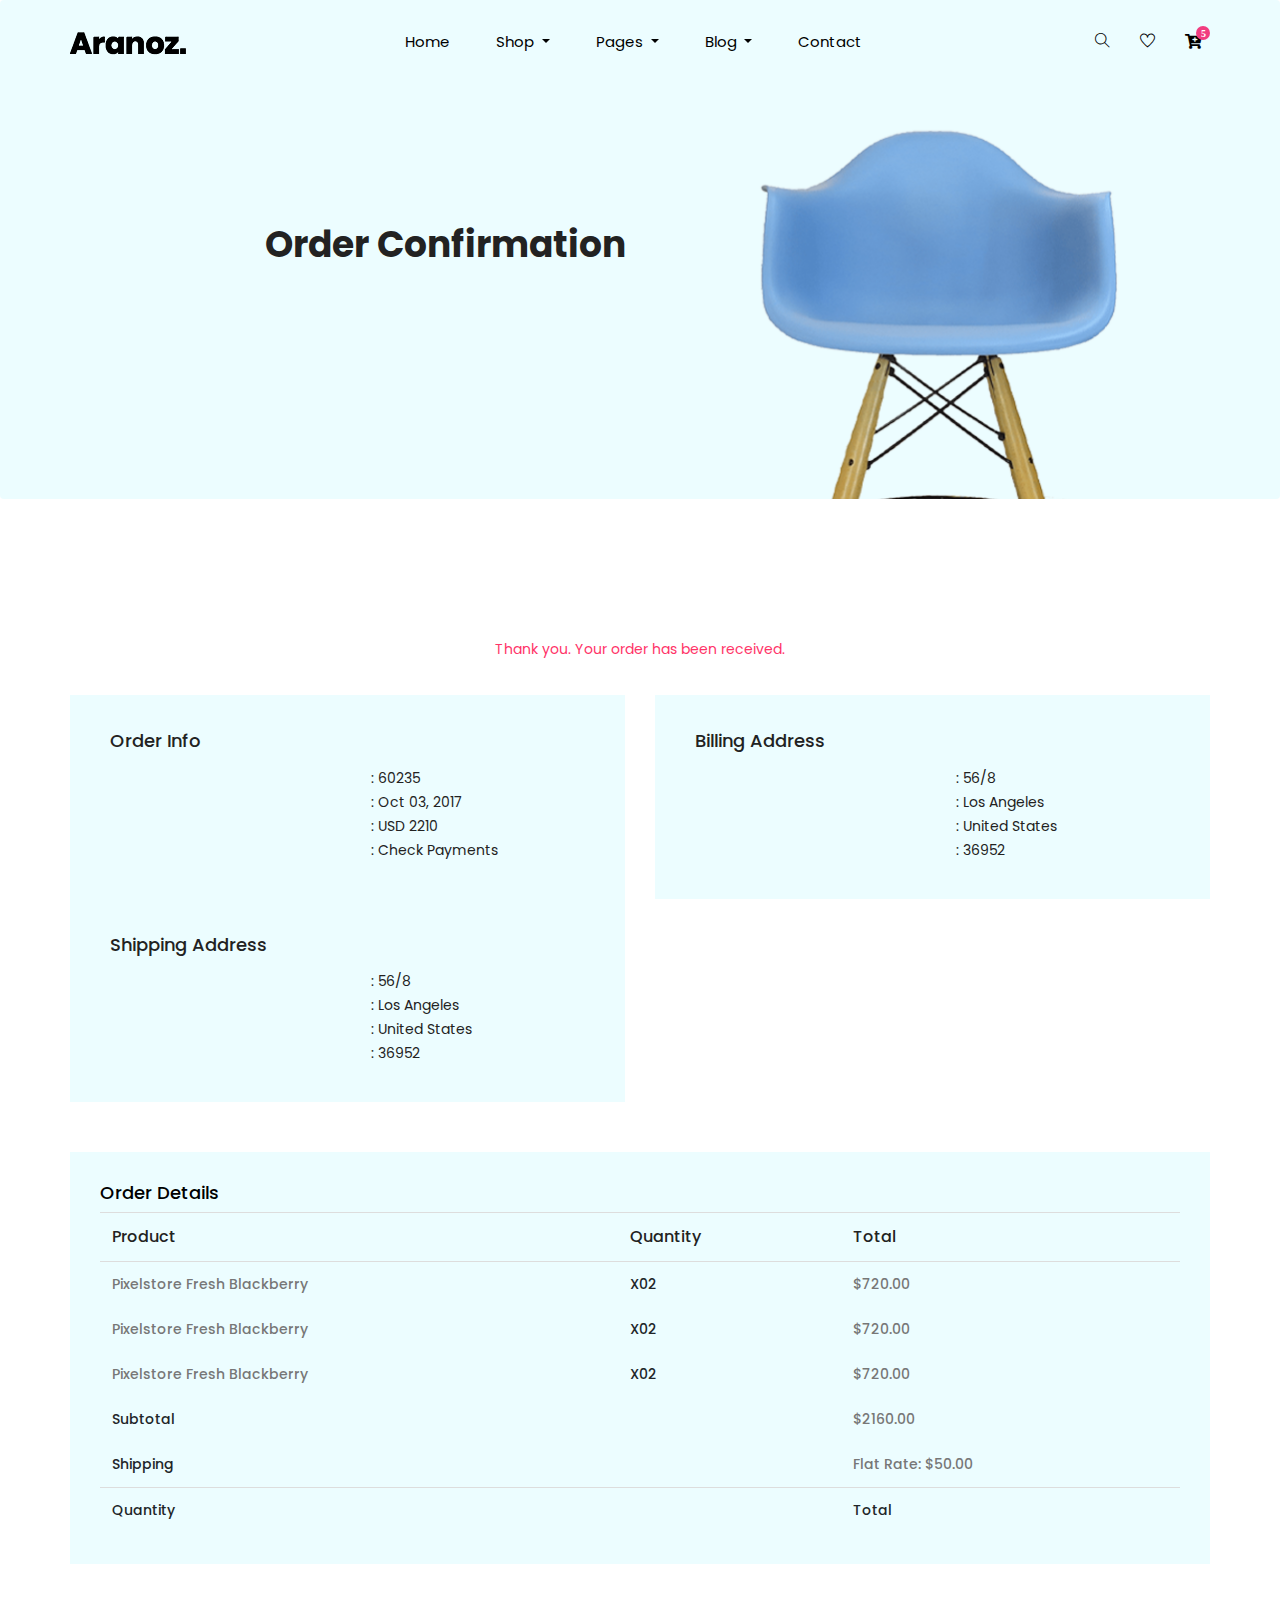
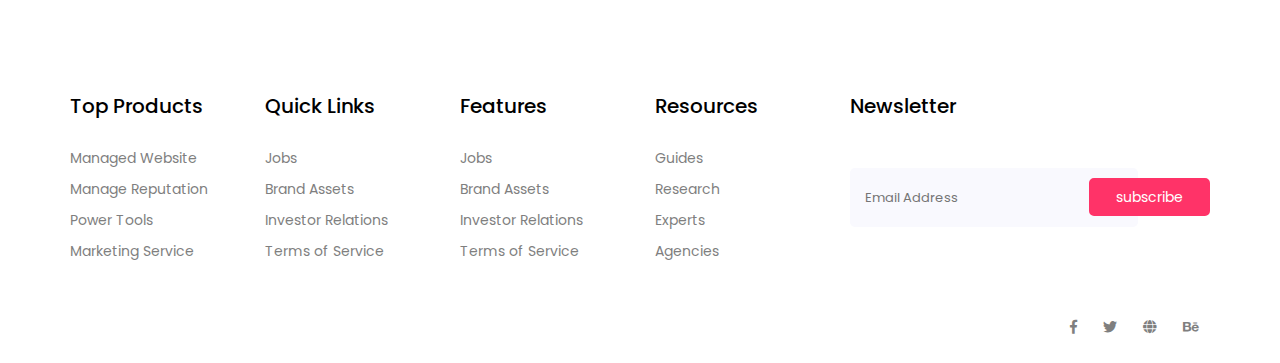
<file: confirmation.html>
<!doctype html>
<html lang="zxx">

<head>
  <!-- Required meta tags -->
  <meta charset="utf-8">
  <meta name="viewport" content="width=device-width, initial-scale=1, shrink-to-fit=no">
  <title>aranaz</title>
  <link rel="icon" href="img/favicon.png">
  <!-- Bootstrap CSS -->
  <link rel="stylesheet" href="css/bootstrap.min.css">
  <!-- animate CSS -->
  <link rel="stylesheet" href="css/animate.css">
  <!-- owl carousel CSS -->
  <link rel="stylesheet" href="css/owl.carousel.min.css">
  <!-- nice select CSS -->
  <link rel="stylesheet" href="css/nice-select.css">
  <!-- font awesome CSS -->
  <link rel="stylesheet" href="css/all.css">
  <!-- flaticon CSS -->
  <link rel="stylesheet" href="css/flaticon.css">
  <link rel="stylesheet" href="css/themify-icons.css">
  <!-- font awesome CSS -->
  <link rel="stylesheet" href="css/magnific-popup.css">
  <!-- swiper CSS -->
  <link rel="stylesheet" href="css/slick.css">
  <link rel="stylesheet" href="css/price_rangs.css">
  <!-- style CSS -->
  <link rel="stylesheet" href="css/style.css">
</head>

<body>
  <!--::header part start::-->
  <header class="main_menu home_menu">
    <div class="container">
        <div class="row align-items-center">
            <div class="col-lg-12">
                <nav class="navbar navbar-expand-lg navbar-light">
                    <a class="navbar-brand" href="index.html"> <img src="img/logo.png" alt="logo"> </a>
                    <button class="navbar-toggler" type="button" data-toggle="collapse"
                        data-target="#navbarSupportedContent" aria-controls="navbarSupportedContent"
                        aria-expanded="false" aria-label="Toggle navigation">
                        <span class="menu_icon"><i class="fas fa-bars"></i></span>
                    </button>

                    <div class="collapse navbar-collapse main-menu-item" id="navbarSupportedContent">
                        <ul class="navbar-nav">
                            <li class="nav-item">
                                <a class="nav-link" href="index.html">Home</a>
                            </li>
                            <li class="nav-item dropdown">
                                <a class="nav-link dropdown-toggle" href="blog.html" id="navbarDropdown_1"
                                    role="button" data-toggle="dropdown" aria-haspopup="true" aria-expanded="false">
                                    Shop
                                </a>
                                <div class="dropdown-menu" aria-labelledby="navbarDropdown_1">
                                    <a class="dropdown-item" href="category.html"> shop category</a>
                                    <a class="dropdown-item" href="single-product.html">product details</a>
                                    
                                </div>
                            </li>
                            <li class="nav-item dropdown">
                                <a class="nav-link dropdown-toggle" href="blog.html" id="navbarDropdown_3"
                                    role="button" data-toggle="dropdown" aria-haspopup="true" aria-expanded="false">
                                    pages
                                </a>
                                <div class="dropdown-menu" aria-labelledby="navbarDropdown_2">
                                    <a class="dropdown-item" href="login.html"> login</a>
                                    <a class="dropdown-item" href="tracking.html">tracking</a>
                                    <a class="dropdown-item" href="checkout.html">product checkout</a>
                                    <a class="dropdown-item" href="cart.html">shopping cart</a>
                                    <a class="dropdown-item" href="confirmation.html">confirmation</a>
                                    <a class="dropdown-item" href="elements.html">elements</a>
                                </div>
                            </li>
                            <li class="nav-item dropdown">
                                <a class="nav-link dropdown-toggle" href="blog.html" id="navbarDropdown_2"
                                    role="button" data-toggle="dropdown" aria-haspopup="true" aria-expanded="false">
                                    blog
                                </a>
                                <div class="dropdown-menu" aria-labelledby="navbarDropdown_2">
                                    <a class="dropdown-item" href="blog.html"> blog</a>
                                    <a class="dropdown-item" href="single-blog.html">Single blog</a>
                                </div>
                            </li>
                            
                            <li class="nav-item">
                                <a class="nav-link" href="contact.html">Contact</a>
                            </li>
                        </ul>
                    </div>
                    <div class="hearer_icon d-flex">
                        <a id="search_1" href="javascript:void(0)"><i class="ti-search"></i></a>
                        <a href=""><i class="ti-heart"></i></a>
                        <div class="dropdown cart">
                            <a class="dropdown-toggle" href="#" id="navbarDropdown3" role="button"
                                data-toggle="dropdown" aria-haspopup="true" aria-expanded="false">
                                <i class="fas fa-cart-plus"></i>
                            </a>
                            <!-- <div class="dropdown-menu" aria-labelledby="navbarDropdown">
                                <div class="single_product">

                                </div>
                            </div> -->
                            
                        </div>
                    </div>
                </nav>
            </div>
        </div>
    </div>
    <div class="search_input" id="search_input_box">
        <div class="container ">
            <form class="d-flex justify-content-between search-inner">
                <input type="text" class="form-control" id="search_input" placeholder="Search Here">
                <button type="submit" class="btn"></button>
                <span class="ti-close" id="close_search" title="Close Search"></span>
            </form>
        </div>
    </div>
</header>
  <!-- Header part end-->

  <!--================Home Banner Area =================-->
  <!-- breadcrumb start-->
  <section class="breadcrumb breadcrumb_bg">
    <div class="container">
      <div class="row justify-content-center">
        <div class="col-lg-8">
          <div class="breadcrumb_iner">
            <div class="breadcrumb_iner_item">
              <h2>Order Confirmation</h2>
              <p>Home <span>-</span> Order Confirmation</p>
            </div>
          </div>
        </div>
      </div>
    </div>
  </section>
  <!-- breadcrumb start-->

  <!--================ confirmation part start =================-->
  <section class="confirmation_part padding_top">
    <div class="container">
      <div class="row">
        <div class="col-lg-12">
          <div class="confirmation_tittle">
            <span>Thank you. Your order has been received.</span>
          </div>
        </div>
        <div class="col-lg-6 col-lx-4">
          <div class="single_confirmation_details">
            <h4>order info</h4>
            <ul>
              <li>
                <p>order number</p><span>: 60235</span>
              </li>
              <li>
                <p>data</p><span>: Oct 03, 2017</span>
              </li>
              <li>
                <p>total</p><span>: USD 2210</span>
              </li>
              <li>
                <p>mayment methord</p><span>: Check payments</span>
              </li>
            </ul>
          </div>
        </div>
        <div class="col-lg-6 col-lx-4">
          <div class="single_confirmation_details">
            <h4>Billing Address</h4>
            <ul>
              <li>
                <p>Street</p><span>: 56/8</span>
              </li>
              <li>
                <p>city</p><span>: Los Angeles</span>
              </li>
              <li>
                <p>country</p><span>: United States</span>
              </li>
              <li>
                <p>postcode</p><span>: 36952</span>
              </li>
            </ul>
          </div>
        </div>
        <div class="col-lg-6 col-lx-4">
          <div class="single_confirmation_details">
            <h4>shipping Address</h4>
            <ul>
              <li>
                <p>Street</p><span>: 56/8</span>
              </li>
              <li>
                <p>city</p><span>: Los Angeles</span>
              </li>
              <li>
                <p>country</p><span>: United States</span>
              </li>
              <li>
                <p>postcode</p><span>: 36952</span>
              </li>
            </ul>
          </div>
        </div>
      </div>
      <div class="row">
        <div class="col-lg-12">
          <div class="order_details_iner">
            <h3>Order Details</h3>
            <table class="table table-borderless">
              <thead>
                <tr>
                  <th scope="col" colspan="2">Product</th>
                  <th scope="col">Quantity</th>
                  <th scope="col">Total</th>
                </tr>
              </thead>
              <tbody>
                <tr>
                  <th colspan="2"><span>Pixelstore fresh Blackberry</span></th>
                  <th>x02</th>
                  <th> <span>$720.00</span></th>
                </tr>
                <tr>
                  <th colspan="2"><span>Pixelstore fresh Blackberry</span></th>
                  <th>x02</th>
                  <th> <span>$720.00</span></th>
                </tr>
                <tr>
                  <th colspan="2"><span>Pixelstore fresh Blackberry</span></th>
                  <th>x02</th>
                  <th> <span>$720.00</span></th>
                </tr>
                <tr>
                  <th colspan="3">Subtotal</th>
                  <th> <span>$2160.00</span></th>
                </tr>
                <tr>
                  <th colspan="3">shipping</th>
                  <th><span>flat rate: $50.00</span></th>
                </tr>
              </tbody>
              <tfoot>
                <tr>
                  <th scope="col" colspan="3">Quantity</th>
                  <th scope="col">Total</th>
                </tr>
              </tfoot>
            </table>
          </div>
        </div>
      </div>
    </div>
  </section>
  <!--================ confirmation part end =================-->

  <!--::footer_part start::-->
  <footer class="footer_part">
    <div class="container">
      <div class="row justify-content-around">
        <div class="col-sm-6 col-lg-2">
          <div class="single_footer_part">
            <h4>Top Products</h4>
            <ul class="list-unstyled">
              <li><a href="">Managed Website</a></li>
              <li><a href="">Manage Reputation</a></li>
              <li><a href="">Power Tools</a></li>
              <li><a href="">Marketing Service</a></li>
            </ul>
          </div>
        </div>
        <div class="col-sm-6 col-lg-2">
          <div class="single_footer_part">
            <h4>Quick Links</h4>
            <ul class="list-unstyled">
              <li><a href="">Jobs</a></li>
              <li><a href="">Brand Assets</a></li>
              <li><a href="">Investor Relations</a></li>
              <li><a href="">Terms of Service</a></li>
            </ul>
          </div>
        </div>
        <div class="col-sm-6 col-lg-2">
          <div class="single_footer_part">
            <h4>Features</h4>
            <ul class="list-unstyled">
              <li><a href="">Jobs</a></li>
              <li><a href="">Brand Assets</a></li>
              <li><a href="">Investor Relations</a></li>
              <li><a href="">Terms of Service</a></li>
            </ul>
          </div>
        </div>
        <div class="col-sm-6 col-lg-2">
          <div class="single_footer_part">
            <h4>Resources</h4>
            <ul class="list-unstyled">
              <li><a href="">Guides</a></li>
              <li><a href="">Research</a></li>
              <li><a href="">Experts</a></li>
              <li><a href="">Agencies</a></li>
            </ul>
          </div>
        </div>
        <div class="col-sm-6 col-lg-4">
          <div class="single_footer_part">
            <h4>Newsletter</h4>
            <p>Heaven fruitful doesn't over lesser in days. Appear creeping
            </p>
            <div id="mc_embed_signup">
              <form target="_blank"
                action="https://spondonit.us12.list-manage.com/subscribe/post?u=1462626880ade1ac87bd9c93a&amp;id=92a4423d01"
                method="get" class="subscribe_form relative mail_part">
                <input type="email" name="email" id="newsletter-form-email" placeholder="Email Address"
                  class="placeholder hide-on-focus" onfocus="this.placeholder = ''"
                  onblur="this.placeholder = ' Email Address '">
                <button type="submit" name="submit" id="newsletter-submit"
                  class="email_icon newsletter-submit button-contactForm">subscribe</button>
                <div class="mt-10 info"></div>
              </form>
            </div>
          </div>
        </div>
      </div>

    </div>
    <div class="copyright_part">
      <div class="container">
        <div class="row">
          <div class="col-lg-8">
            <div class="copyright_text">
              <P><!-- Link back to Colorlib can't be removed. Template is licensed under CC BY 3.0. -->
Copyright &copy;<script>document.write(new Date().getFullYear());</script> All rights reserved | This template is made with <i class="ti-heart" aria-hidden="true"></i> by <a href="https://colorlib.com" target="_blank">Colorlib</a>
<!-- Link back to Colorlib can't be removed. Template is licensed under CC BY 3.0. --></P>
            </div>
          </div>
          <div class="col-lg-4">
            <div class="footer_icon social_icon">
              <ul class="list-unstyled">
                <li><a href="#" class="single_social_icon"><i class="fab fa-facebook-f"></i></a></li>
                <li><a href="#" class="single_social_icon"><i class="fab fa-twitter"></i></a></li>
                <li><a href="#" class="single_social_icon"><i class="fas fa-globe"></i></a></li>
                <li><a href="#" class="single_social_icon"><i class="fab fa-behance"></i></a></li>
              </ul>
            </div>
          </div>
        </div>
      </div>
    </div>
  </footer>
  <!--::footer_part end::-->

  <!-- jquery plugins here-->
  <!-- jquery -->
  <script src="js/jquery-1.12.1.min.js"></script>
  <!-- popper js -->
  <script src="js/popper.min.js"></script>
  <!-- bootstrap js -->
  <script src="js/bootstrap.min.js"></script>
  <!-- easing js -->
  <script src="js/jquery.magnific-popup.js"></script>
  <!-- swiper js -->
  <script src="js/swiper.min.js"></script>
  <!-- swiper js -->
  <script src="js/masonry.pkgd.js"></script>
  <!-- particles js -->
  <script src="js/owl.carousel.min.js"></script>
  <script src="js/jquery.nice-select.min.js"></script>
  <!-- slick js -->
  <script src="js/slick.min.js"></script>
  <script src="js/jquery.counterup.min.js"></script>
  <script src="js/waypoints.min.js"></script>
  <script src="js/contact.js"></script>
  <script src="js/jquery.ajaxchimp.min.js"></script>
  <script src="js/jquery.form.js"></script>
  <script src="js/jquery.validate.min.js"></script>
  <script src="js/mail-script.js"></script>
  <script src="js/stellar.js"></script>
  <script src="js/price_rangs.js"></script>
  <!-- custom js -->
  <script src="js/custom.js"></script>
</body>

</html>

</html>

</html>

</html>

</html>

</html>
</file>
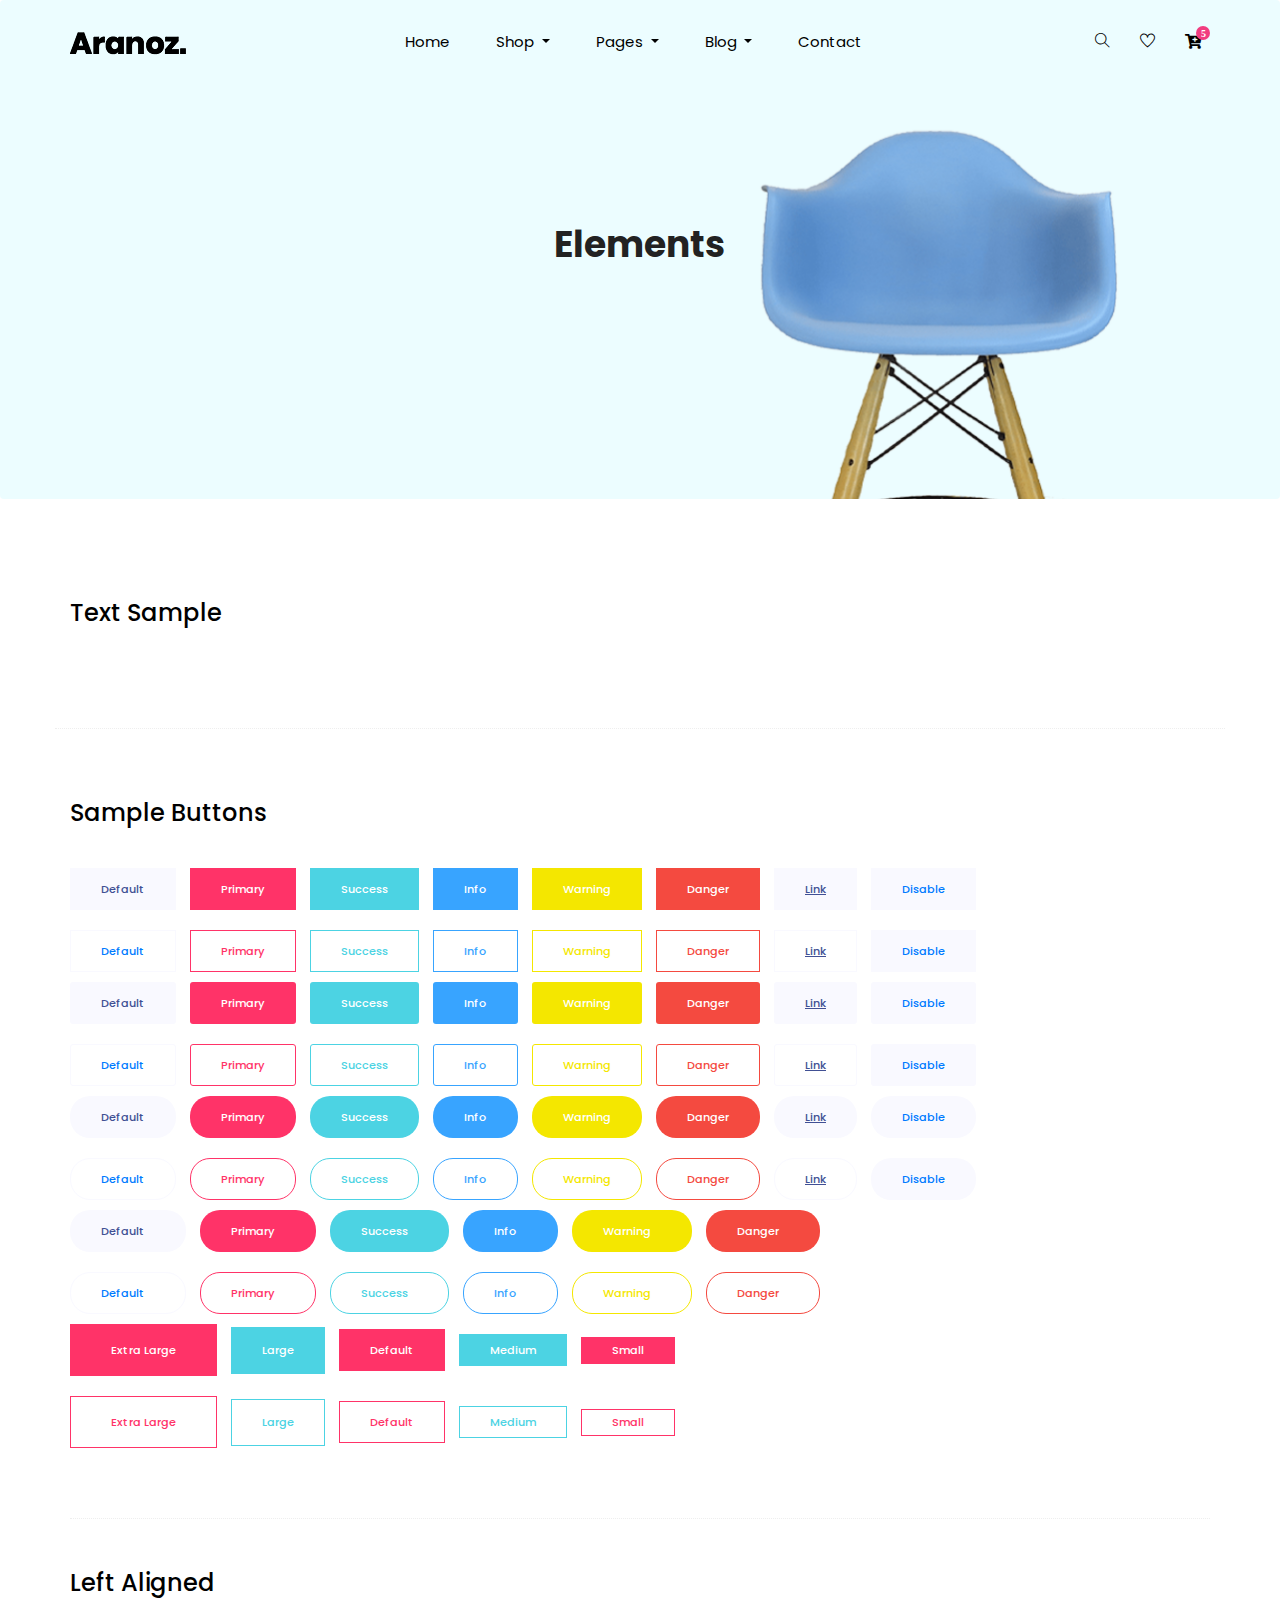
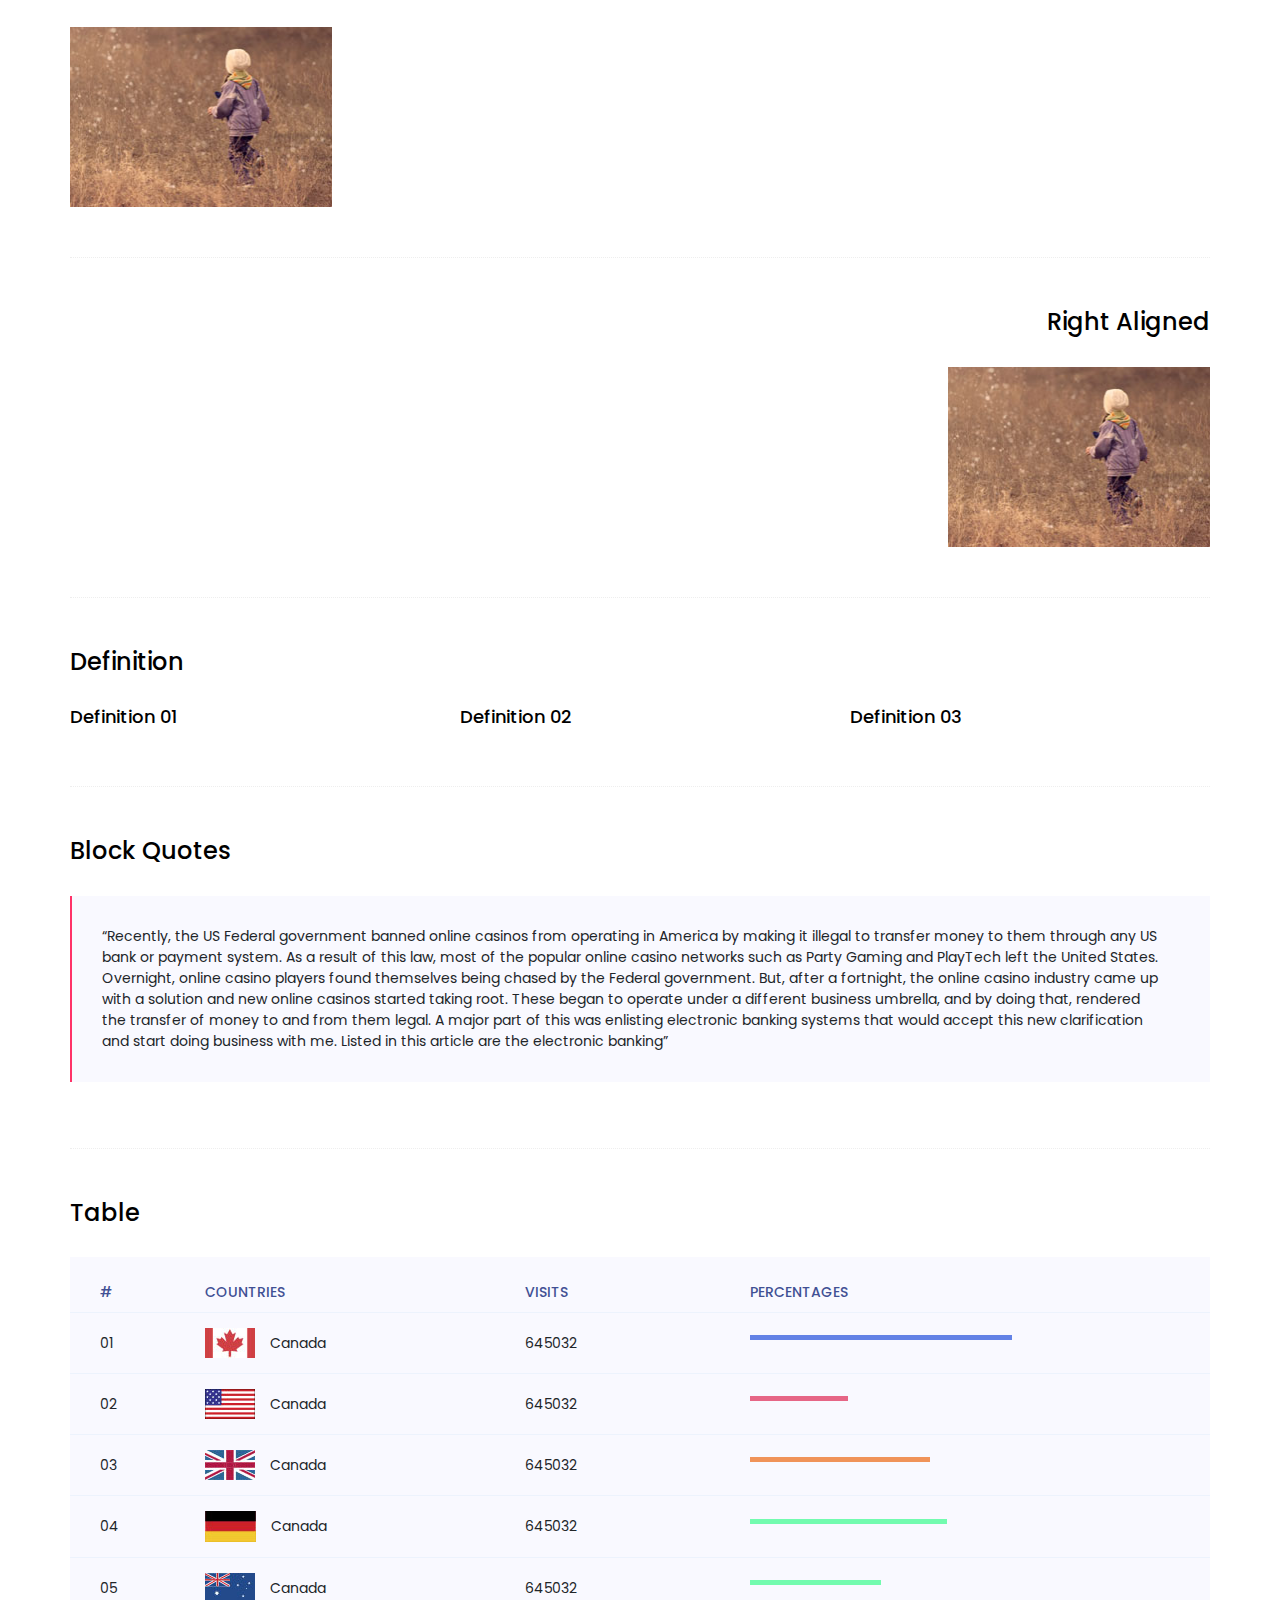
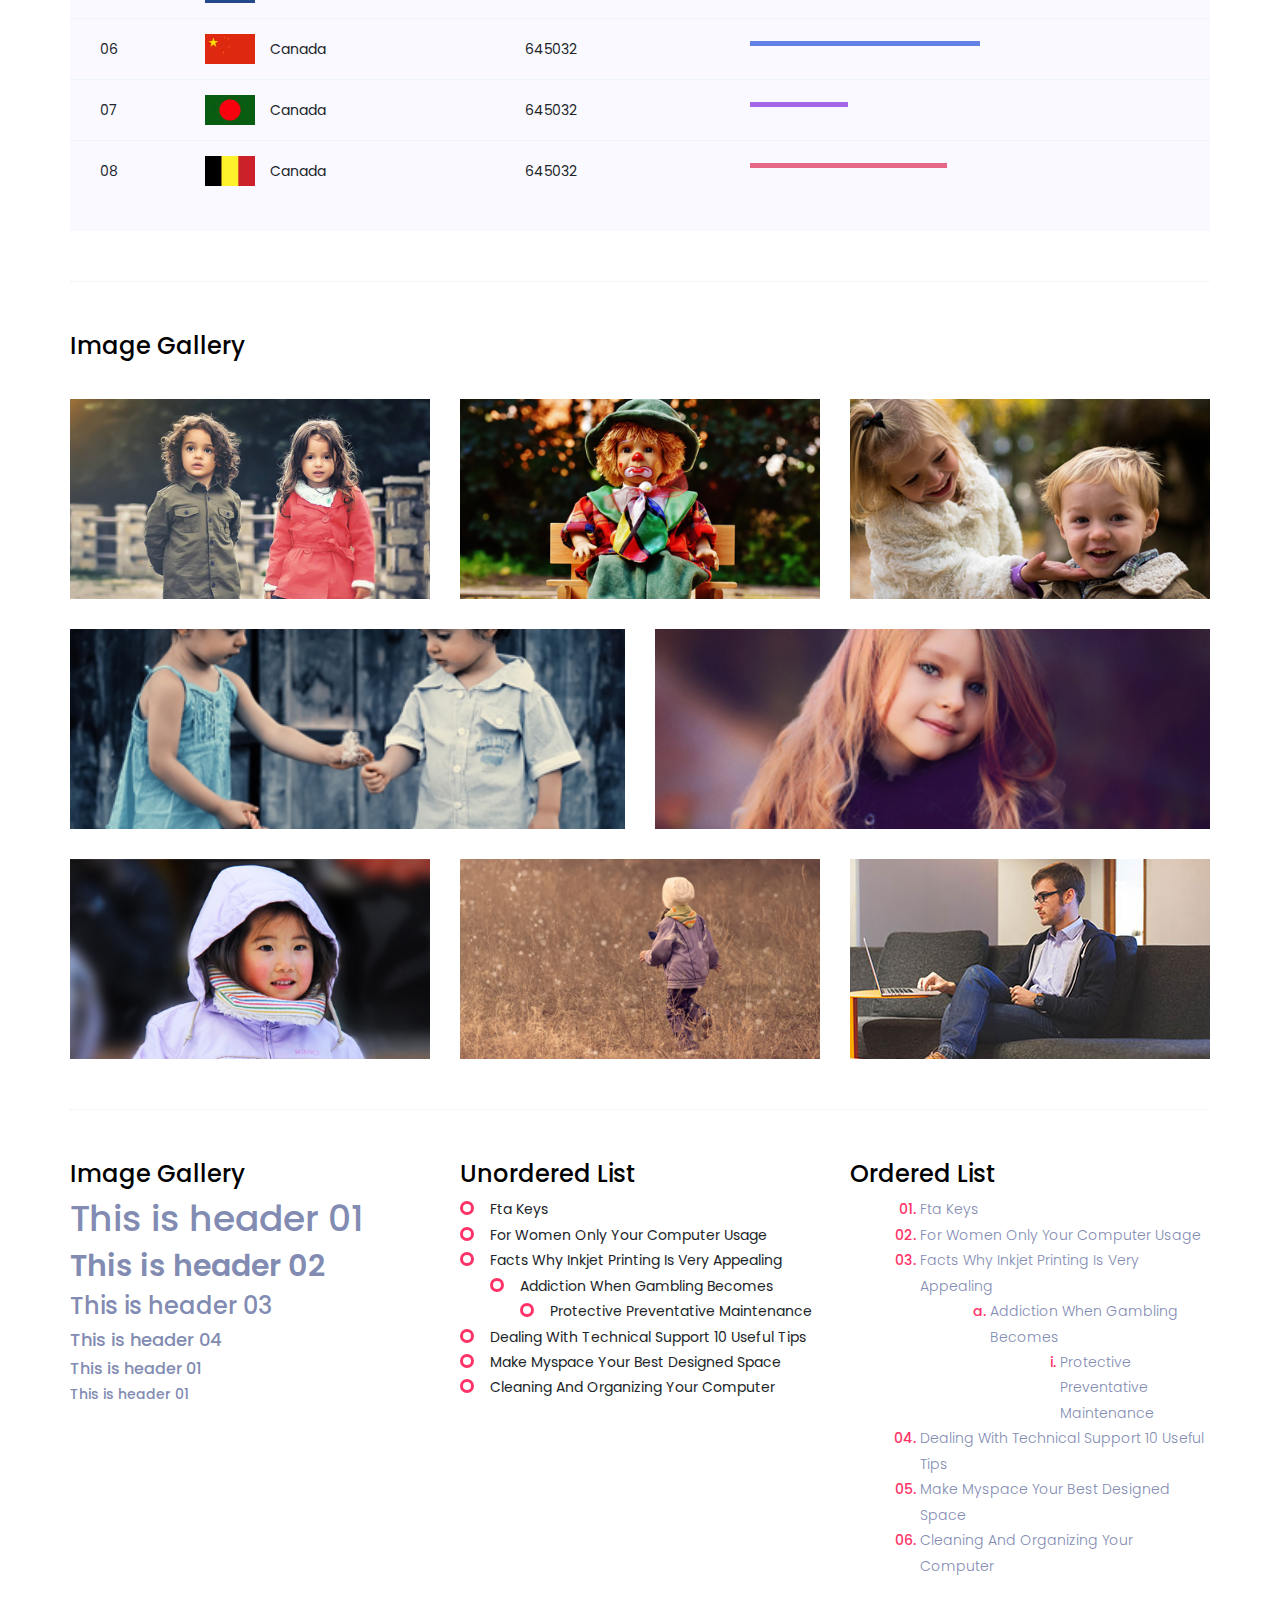
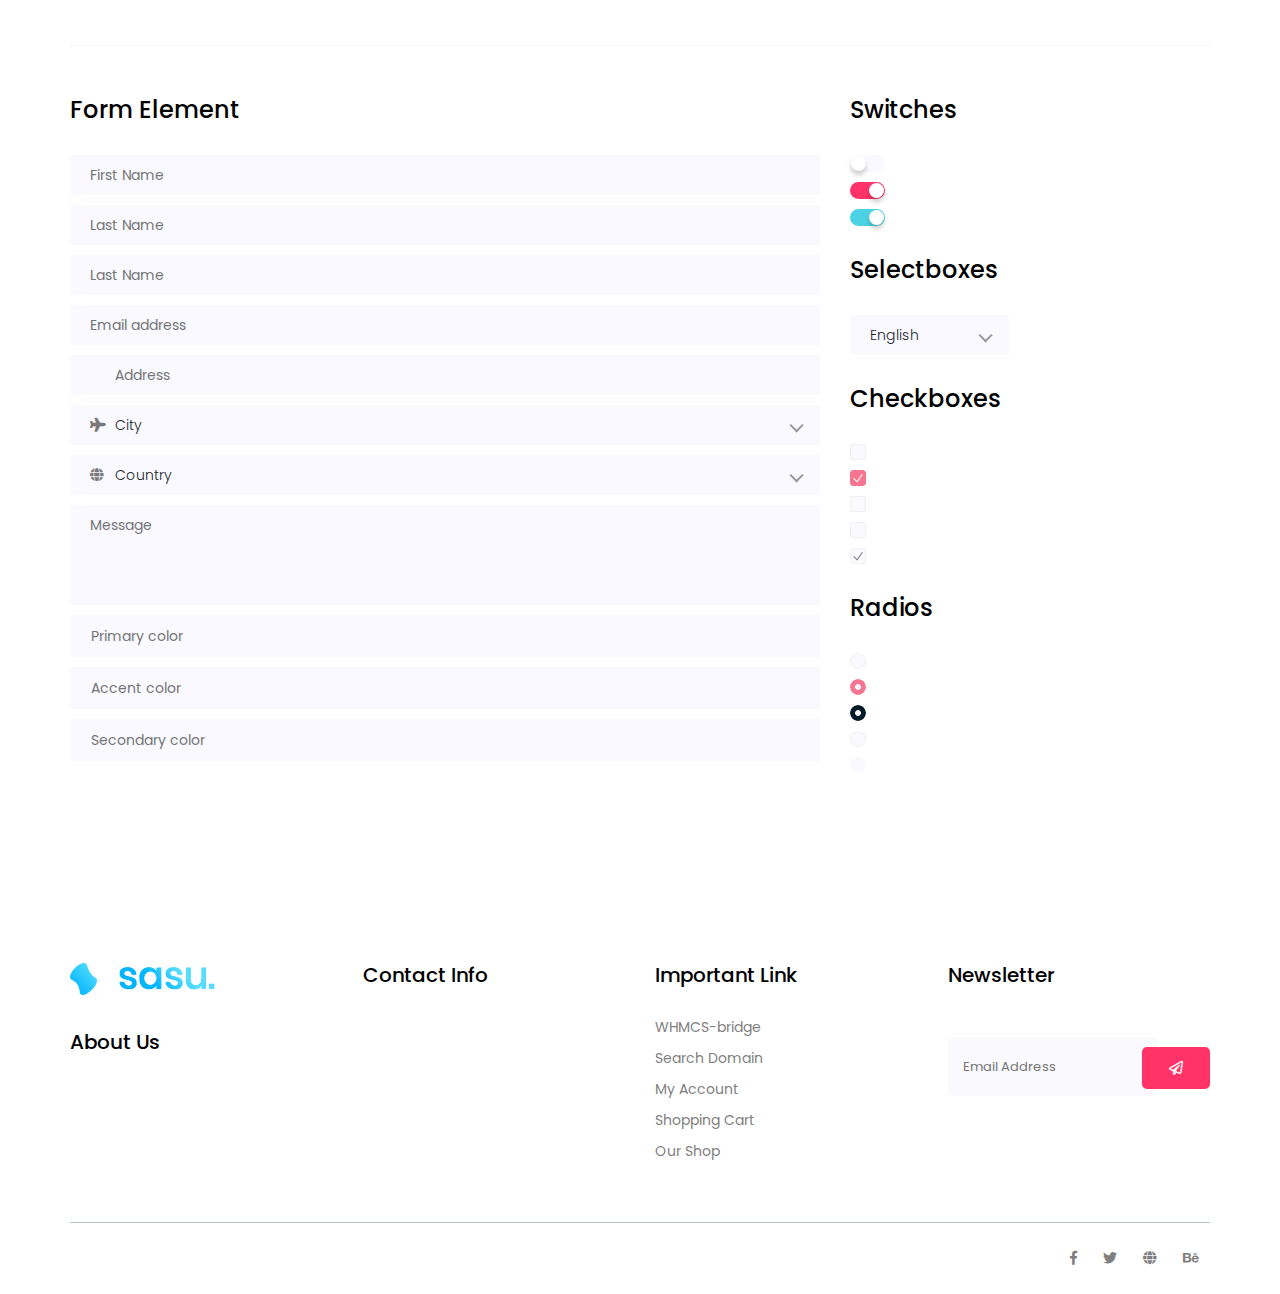
<file: elements.html>
<!doctype html>
<html lang="zxx">

<head>
	<!-- Required meta tags -->
	<meta charset="utf-8">
	<meta name="viewport" content="width=device-width, initial-scale=1, shrink-to-fit=no">
	<title>aranoz</title>
	<link rel="icon" href="img/favicon.png">
	<!-- Bootstrap CSS -->
	<link rel="stylesheet" href="css/bootstrap.min.css">
	<!-- animate CSS -->
	<link rel="stylesheet" href="css/animate.css">
	<!-- owl carousel CSS -->
	<link rel="stylesheet" href="css/owl.carousel.min.css">
	<!-- font awesome CSS -->
	<link rel="stylesheet" href="css/all.css">
	<!-- flaticon CSS -->
	<link rel="stylesheet" href="css/flaticon.css">
	<link rel="stylesheet" href="css/themify-icons.css">
	<link rel="stylesheet" href="css/nice-select.css">
	<!-- font awesome CSS -->
	<link rel="stylesheet" href="css/magnific-popup.css">
	<!-- swiper CSS -->
	<link rel="stylesheet" href="css/slick.css">
	<!-- style CSS -->
	<link rel="stylesheet" href="css/style.css">
</head>

<body>
	<!--::header part start::-->
	<header class="main_menu home_menu">
        <div class="container">
            <div class="row align-items-center">
                <div class="col-lg-12">
                    <nav class="navbar navbar-expand-lg navbar-light">
                        <a class="navbar-brand" href="index.html"> <img src="img/logo.png" alt="logo"> </a>
                        <button class="navbar-toggler" type="button" data-toggle="collapse"
                            data-target="#navbarSupportedContent" aria-controls="navbarSupportedContent"
                            aria-expanded="false" aria-label="Toggle navigation">
                            <span class="menu_icon"><i class="fas fa-bars"></i></span>
                        </button>

                        <div class="collapse navbar-collapse main-menu-item" id="navbarSupportedContent">
                            <ul class="navbar-nav">
                                <li class="nav-item">
                                    <a class="nav-link" href="index.html">Home</a>
                                </li>
                                <li class="nav-item dropdown">
                                    <a class="nav-link dropdown-toggle" href="blog.html" id="navbarDropdown_1"
                                        role="button" data-toggle="dropdown" aria-haspopup="true" aria-expanded="false">
                                        Shop
                                    </a>
                                    <div class="dropdown-menu" aria-labelledby="navbarDropdown_1">
                                        <a class="dropdown-item" href="category.html"> shop category</a>
                                        <a class="dropdown-item" href="single-product.html">product details</a>
                                        
                                    </div>
                                </li>
                                <li class="nav-item dropdown">
                                    <a class="nav-link dropdown-toggle" href="blog.html" id="navbarDropdown_3"
                                        role="button" data-toggle="dropdown" aria-haspopup="true" aria-expanded="false">
                                        pages
                                    </a>
                                    <div class="dropdown-menu" aria-labelledby="navbarDropdown_2">
                                        <a class="dropdown-item" href="login.html"> login</a>
                                        <a class="dropdown-item" href="tracking.html">tracking</a>
                                        <a class="dropdown-item" href="checkout.html">product checkout</a>
                                        <a class="dropdown-item" href="cart.html">shopping cart</a>
                                        <a class="dropdown-item" href="confirmation.html">confirmation</a>
                                        <a class="dropdown-item" href="elements.html">elements</a>
                                    </div>
                                </li>
                                <li class="nav-item dropdown">
                                    <a class="nav-link dropdown-toggle" href="blog.html" id="navbarDropdown_2"
                                        role="button" data-toggle="dropdown" aria-haspopup="true" aria-expanded="false">
                                        blog
                                    </a>
                                    <div class="dropdown-menu" aria-labelledby="navbarDropdown_2">
                                        <a class="dropdown-item" href="blog.html"> blog</a>
                                        <a class="dropdown-item" href="single-blog.html">Single blog</a>
                                    </div>
                                </li>
                                
                                <li class="nav-item">
                                    <a class="nav-link" href="contact.html">Contact</a>
                                </li>
                            </ul>
                        </div>
                        <div class="hearer_icon d-flex">
                            <a id="search_1" href="javascript:void(0)"><i class="ti-search"></i></a>
                            <a href=""><i class="ti-heart"></i></a>
                            <div class="dropdown cart">
                                <a class="dropdown-toggle" href="#" id="navbarDropdown3" role="button"
                                    data-toggle="dropdown" aria-haspopup="true" aria-expanded="false">
                                    <i class="fas fa-cart-plus"></i>
                                </a>
                                <!-- <div class="dropdown-menu" aria-labelledby="navbarDropdown">
                                    <div class="single_product">
    
                                    </div>
                                </div> -->
                                
                            </div>
                        </div>
                    </nav>
                </div>
            </div>
        </div>
        <div class="search_input" id="search_input_box">
            <div class="container ">
                <form class="d-flex justify-content-between search-inner">
                    <input type="text" class="form-control" id="search_input" placeholder="Search Here">
                    <button type="submit" class="btn"></button>
                    <span class="ti-close" id="close_search" title="Close Search"></span>
                </form>
            </div>
        </div>
    </header>
	<!-- Header part end-->


	<!-- breadcrumb start-->
	<section class="breadcrumb breadcrumb_bg">
		<div class="container">
			<div class="row">
				<div class="col-lg-12">
					<div class="breadcrumb_iner text-center">
						<div class="breadcrumb_iner_item">
							<h2>elements</h2>
						</div>
					</div>
				</div>
			</div>
		</div>
	</section>
	<!-- breadcrumb start-->

	<!-- Start Sample Area -->
	<section class="sample-text-area">
		<div class="container box_1170">
			<h3 class="text-heading">Text Sample</h3>
			<p class="sample-text">
				Every avid independent filmmaker has <b>Bold</b> about making that <i>Italic</i> interest documentary,
				or short
				film to show off their creative prowess. Many have great ideas and want to “wow”
				the<sup>Superscript</sup> scene,
				or video renters with their big project. But once you have the<sub>Subscript</sub> “in the can” (no easy
				feat), how
				do you move from a <del>Strike</del> through of master DVDs with the <u>“Underline”</u> marked
				hand-written title
				inside a secondhand CD case, to a pile of cardboard boxes full of shiny new, retail-ready DVDs, with UPC
				barcodes
				and polywrap sitting on your doorstep? You need to create eye-popping artwork and have your project
				replicated.
				Using a reputable full service DVD Replication company like PacificDisc, Inc. to partner with is
				certainly a
				helpful option to ensure a professional end result, but to help with your DVD replication project, here
				are 4 easy
				steps to follow for good DVD replication results:

			</p>
		</div>
	</section>
	<!-- End Sample Area -->

	<!-- Start Button -->
	<section class="button-area">
		<div class="container box_1170 border-top-generic">
			<h3 class="text-heading">Sample Buttons</h3>
			<div class="button-group-area">
				<a href="#" class="genric-btn default">Default</a>
				<a href="#" class="genric-btn primary">Primary</a>
				<a href="#" class="genric-btn success">Success</a>
				<a href="#" class="genric-btn info">Info</a>
				<a href="#" class="genric-btn warning">Warning</a>
				<a href="#" class="genric-btn danger">Danger</a>
				<a href="#" class="genric-btn link">Link</a>
				<a href="#" class="genric-btn disable">Disable</a>
			</div>
			<div class="button-group-area mt-10">
				<a href="#" class="genric-btn default-border">Default</a>
				<a href="#" class="genric-btn primary-border">Primary</a>
				<a href="#" class="genric-btn success-border">Success</a>
				<a href="#" class="genric-btn info-border">Info</a>
				<a href="#" class="genric-btn warning-border">Warning</a>
				<a href="#" class="genric-btn danger-border">Danger</a>
				<a href="#" class="genric-btn link-border">Link</a>
				<a href="#" class="genric-btn disable">Disable</a>
			</div>
			<div class="button-group-area mt-40">
				<a href="#" class="genric-btn default radius">Default</a>
				<a href="#" class="genric-btn primary radius">Primary</a>
				<a href="#" class="genric-btn success radius">Success</a>
				<a href="#" class="genric-btn info radius">Info</a>
				<a href="#" class="genric-btn warning radius">Warning</a>
				<a href="#" class="genric-btn danger radius">Danger</a>
				<a href="#" class="genric-btn link radius">Link</a>
				<a href="#" class="genric-btn disable radius">Disable</a>
			</div>
			<div class="button-group-area mt-10">
				<a href="#" class="genric-btn default-border radius">Default</a>
				<a href="#" class="genric-btn primary-border radius">Primary</a>
				<a href="#" class="genric-btn success-border radius">Success</a>
				<a href="#" class="genric-btn info-border radius">Info</a>
				<a href="#" class="genric-btn warning-border radius">Warning</a>
				<a href="#" class="genric-btn danger-border radius">Danger</a>
				<a href="#" class="genric-btn link-border radius">Link</a>
				<a href="#" class="genric-btn disable radius">Disable</a>
			</div>
			<div class="button-group-area mt-40">
				<a href="#" class="genric-btn default circle">Default</a>
				<a href="#" class="genric-btn primary circle">Primary</a>
				<a href="#" class="genric-btn success circle">Success</a>
				<a href="#" class="genric-btn info circle">Info</a>
				<a href="#" class="genric-btn warning circle">Warning</a>
				<a href="#" class="genric-btn danger circle">Danger</a>
				<a href="#" class="genric-btn link circle">Link</a>
				<a href="#" class="genric-btn disable circle">Disable</a>
			</div>
			<div class="button-group-area mt-10">
				<a href="#" class="genric-btn default-border circle">Default</a>
				<a href="#" class="genric-btn primary-border circle">Primary</a>
				<a href="#" class="genric-btn success-border circle">Success</a>
				<a href="#" class="genric-btn info-border circle">Info</a>
				<a href="#" class="genric-btn warning-border circle">Warning</a>
				<a href="#" class="genric-btn danger-border circle">Danger</a>
				<a href="#" class="genric-btn link-border circle">Link</a>
				<a href="#" class="genric-btn disable circle">Disable</a>
			</div>
			<div class="button-group-area mt-40">
				<a href="#" class="genric-btn default circle arrow">Default<span class="lnr lnr-arrow-right"></span></a>
				<a href="#" class="genric-btn primary circle arrow">Primary<span class="lnr lnr-arrow-right"></span></a>
				<a href="#" class="genric-btn success circle arrow">Success<span class="lnr lnr-arrow-right"></span></a>
				<a href="#" class="genric-btn info circle arrow">Info<span class="lnr lnr-arrow-right"></span></a>
				<a href="#" class="genric-btn warning circle arrow">Warning<span class="lnr lnr-arrow-right"></span></a>
				<a href="#" class="genric-btn danger circle arrow">Danger<span class="lnr lnr-arrow-right"></span></a>
			</div>
			<div class="button-group-area mt-10">
				<a href="#" class="genric-btn default-border circle arrow">Default<span
						class="lnr lnr-arrow-right"></span></a>
				<a href="#" class="genric-btn primary-border circle arrow">Primary<span
						class="lnr lnr-arrow-right"></span></a>
				<a href="#" class="genric-btn success-border circle arrow">Success<span
						class="lnr lnr-arrow-right"></span></a>
				<a href="#" class="genric-btn info-border circle arrow">Info<span
						class="lnr lnr-arrow-right"></span></a>
				<a href="#" class="genric-btn warning-border circle arrow">Warning<span
						class="lnr lnr-arrow-right"></span></a>
				<a href="#" class="genric-btn danger-border circle arrow">Danger<span
						class="lnr lnr-arrow-right"></span></a>
			</div>
			<div class="button-group-area mt-40">
				<a href="#" class="genric-btn primary e-large">Extra Large</a>
				<a href="#" class="genric-btn success large">Large</a>
				<a href="#" class="genric-btn primary">Default</a>
				<a href="#" class="genric-btn success medium">Medium</a>
				<a href="#" class="genric-btn primary small">Small</a>
			</div>
			<div class="button-group-area mt-10">
				<a href="#" class="genric-btn primary-border e-large">Extra Large</a>
				<a href="#" class="genric-btn success-border large">Large</a>
				<a href="#" class="genric-btn primary-border">Default</a>
				<a href="#" class="genric-btn success-border medium">Medium</a>
				<a href="#" class="genric-btn primary-border small">Small</a>
			</div>
		</div>
	</section>
	<!-- End Button -->

	<!-- Start Align Area -->
	<div class="whole-wrap">
		<div class="container box_1170">
			<div class="section-top-border">
				<h3 class="mb-30">Left Aligned</h3>
				<div class="row">
					<div class="col-md-3">
						<img src="img/elements/d.jpg" alt="" class="img-fluid">
					</div>
					<div class="col-md-9 mt-sm-20">
						<p>Recently, the US Federal government banned online casinos from operating in America by making
							it illegal to
							transfer money to them through any US bank or payment system. As a result of this law, most
							of the popular
							online casino networks such as Party Gaming and PlayTech left the United States. Overnight,
							online casino
							players found themselves being chased by the Federal government. But, after a fortnight, the
							online casino
							industry came up with a solution and new online casinos started taking root. These began to
							operate under a
							different business umbrella, and by doing that, rendered the transfer of money to and from
							them legal. A major
							part of this was enlisting electronic banking systems that would accept this new
							clarification and start doing
							business with me. Listed in this article are the electronic banking systems that accept
							players from the United
							States that wish to play in online casinos.</p>
					</div>
				</div>
			</div>
			<div class="section-top-border text-right">
				<h3 class="mb-30">Right Aligned</h3>
				<div class="row">
					<div class="col-md-9">
						<p class="text-right">Over time, even the most sophisticated, memory packed computer can begin
							to run slow if we
							don’t do something to prevent it. The reason why has less to do with how computers are made
							and how they age and
							more to do with the way we use them. You see, all of the daily tasks that we do on our PC
							from running programs
							to downloading and deleting software can make our computer sluggish. To keep this from
							happening, you need to
							understand the reasons why your PC is getting slower and do something to keep your PC
							running at its best. You
							can do this through regular maintenance and PC performance optimization programs</p>
						<p class="text-right">Before we discuss all of the things that could be affecting your PC’s
							performance, let’s
							talk a little about what symptoms</p>
					</div>
					<div class="col-md-3">
						<img src="img/elements/d.jpg" alt="" class="img-fluid">
					</div>
				</div>
			</div>
			<div class="section-top-border">
				<h3 class="mb-30">Definition</h3>
				<div class="row">
					<div class="col-md-4">
						<div class="single-defination">
							<h4 class="mb-20">Definition 01</h4>
							<p>Recently, the US Federal government banned online casinos from operating in America by
								making it illegal to
								transfer money to them through any US bank or payment system. As a result of this law,
								most of the popular
								online casino networks</p>
						</div>
					</div>
					<div class="col-md-4">
						<div class="single-defination">
							<h4 class="mb-20">Definition 02</h4>
							<p>Recently, the US Federal government banned online casinos from operating in America by
								making it illegal to
								transfer money to them through any US bank or payment system. As a result of this law,
								most of the popular
								online casino networks</p>
						</div>
					</div>
					<div class="col-md-4">
						<div class="single-defination">
							<h4 class="mb-20">Definition 03</h4>
							<p>Recently, the US Federal government banned online casinos from operating in America by
								making it illegal to
								transfer money to them through any US bank or payment system. As a result of this law,
								most of the popular
								online casino networks</p>
						</div>
					</div>
				</div>
			</div>
			<div class="section-top-border">
				<h3 class="mb-30">Block Quotes</h3>
				<div class="row">
					<div class="col-lg-12">
						<blockquote class="generic-blockquote">
							“Recently, the US Federal government banned online casinos from operating in America by
							making it illegal to
							transfer money to them through any US bank or payment system. As a result of this law, most
							of the popular
							online casino networks such as Party Gaming and PlayTech left the United States. Overnight,
							online casino
							players found themselves being chased by the Federal government. But, after a fortnight, the
							online casino
							industry came up with a solution and new online casinos started taking root. These began to
							operate under a
							different business umbrella, and by doing that, rendered the transfer of money to and from
							them legal. A major
							part of this was enlisting electronic banking systems that would accept this new
							clarification and start doing
							business with me. Listed in this article are the electronic banking”
						</blockquote>
					</div>
				</div>
			</div>
			<div class="section-top-border">
				<h3 class="mb-30">Table</h3>
				<div class="progress-table-wrap">
					<div class="progress-table">
						<div class="table-head">
							<div class="serial">#</div>
							<div class="country">Countries</div>
							<div class="visit">Visits</div>
							<div class="percentage">Percentages</div>
						</div>
						<div class="table-row">
							<div class="serial">01</div>
							<div class="country"> <img src="img/elements/f1.jpg" alt="flag">Canada</div>
							<div class="visit">645032</div>
							<div class="percentage">
								<div class="progress">
									<div class="progress-bar color-1" role="progressbar" style="width: 80%"
										aria-valuenow="80" aria-valuemin="0" aria-valuemax="100"></div>
								</div>
							</div>
						</div>
						<div class="table-row">
							<div class="serial">02</div>
							<div class="country"> <img src="img/elements/f2.jpg" alt="flag">Canada</div>
							<div class="visit">645032</div>
							<div class="percentage">
								<div class="progress">
									<div class="progress-bar color-2" role="progressbar" style="width: 30%"
										aria-valuenow="30" aria-valuemin="0" aria-valuemax="100"></div>
								</div>
							</div>
						</div>
						<div class="table-row">
							<div class="serial">03</div>
							<div class="country"> <img src="img/elements/f3.jpg" alt="flag">Canada</div>
							<div class="visit">645032</div>
							<div class="percentage">
								<div class="progress">
									<div class="progress-bar color-3" role="progressbar" style="width: 55%"
										aria-valuenow="55" aria-valuemin="0" aria-valuemax="100"></div>
								</div>
							</div>
						</div>
						<div class="table-row">
							<div class="serial">04</div>
							<div class="country"> <img src="img/elements/f4.jpg" alt="flag">Canada</div>
							<div class="visit">645032</div>
							<div class="percentage">
								<div class="progress">
									<div class="progress-bar color-4" role="progressbar" style="width: 60%"
										aria-valuenow="60" aria-valuemin="0" aria-valuemax="100"></div>
								</div>
							</div>
						</div>
						<div class="table-row">
							<div class="serial">05</div>
							<div class="country"> <img src="img/elements/f5.jpg" alt="flag">Canada</div>
							<div class="visit">645032</div>
							<div class="percentage">
								<div class="progress">
									<div class="progress-bar color-5" role="progressbar" style="width: 40%"
										aria-valuenow="40" aria-valuemin="0" aria-valuemax="100"></div>
								</div>
							</div>
						</div>
						<div class="table-row">
							<div class="serial">06</div>
							<div class="country"> <img src="img/elements/f6.jpg" alt="flag">Canada</div>
							<div class="visit">645032</div>
							<div class="percentage">
								<div class="progress">
									<div class="progress-bar color-6" role="progressbar" style="width: 70%"
										aria-valuenow="70" aria-valuemin="0" aria-valuemax="100"></div>
								</div>
							</div>
						</div>
						<div class="table-row">
							<div class="serial">07</div>
							<div class="country"> <img src="img/elements/f7.jpg" alt="flag">Canada</div>
							<div class="visit">645032</div>
							<div class="percentage">
								<div class="progress">
									<div class="progress-bar color-7" role="progressbar" style="width: 30%"
										aria-valuenow="30" aria-valuemin="0" aria-valuemax="100"></div>
								</div>
							</div>
						</div>
						<div class="table-row">
							<div class="serial">08</div>
							<div class="country"> <img src="img/elements/f8.jpg" alt="flag">Canada</div>
							<div class="visit">645032</div>
							<div class="percentage">
								<div class="progress">
									<div class="progress-bar color-8" role="progressbar" style="width: 60%"
										aria-valuenow="60" aria-valuemin="0" aria-valuemax="100"></div>
								</div>
							</div>
						</div>
					</div>
				</div>
			</div>
			<div class="section-top-border">
				<h3>Image Gallery</h3>
				<div class="row gallery-item">
					<div class="col-md-4">
						<a href="img/elements/g1.jpg" class="img-pop-up img-gal">
							<div class="single-gallery-image" style="background: url(img/elements/g1.jpg);"></div>
						</a>
					</div>
					<div class="col-md-4">
						<a href="img/elements/g2.jpg" class="img-pop-up img-gal">
							<div class="single-gallery-image" style="background: url(img/elements/g2.jpg);"></div>
						</a>
					</div>
					<div class="col-md-4">
						<a href="img/elements/g3.jpg" class="img-pop-up img-gal">
							<div class="single-gallery-image" style="background: url(img/elements/g3.jpg);"></div>
						</a>
					</div>
					<div class="col-md-6">
						<a href="img/elements/g4.jpg" class="img-pop-up img-gal">
							<div class="single-gallery-image" style="background: url(img/elements/g4.jpg);"></div>
						</a>
					</div>
					<div class="col-md-6">
						<a href="img/elements/g5.jpg" class="img-pop-up img-gal">
							<div class="single-gallery-image" style="background: url(img/elements/g5.jpg);"></div>
						</a>
					</div>
					<div class="col-md-4">
						<a href="img/elements/g6.jpg" class="img-pop-up img-gal">
							<div class="single-gallery-image" style="background: url(img/elements/g6.jpg);"></div>
						</a>
					</div>
					<div class="col-md-4">
						<a href="img/elements/g7.jpg" class="img-pop-up img-gal"">
							<div class=" single-gallery-image" style="background: url(img/elements/g7.jpg);"></div>
					</a>
				</div>
				<div class="col-md-4">
					<a href="img/elements/g8.jpg" class="img-pop-up img-gal">
						<div class="single-gallery-image" style="background: url(img/elements/g8.jpg);"></div>
					</a>
				</div>
			</div>
		</div>
		<div class="section-top-border">
			<div class="row">
				<div class="col-md-4">
					<h3 class="mb-20">Image Gallery</h3>
					<div class="typography">
						<h1>This is header 01</h1>
						<h2>This is header 02</h2>
						<h3>This is header 03</h3>
						<h4>This is header 04</h4>
						<h5>This is header 01</h5>
						<h6>This is header 01</h6>
					</div>
				</div>
				<div class="col-md-4 mt-sm-30">
					<h3 class="mb-20">Unordered List</h3>
					<div class="">
						<ul class="unordered-list">
							<li>Fta Keys</li>
							<li>For Women Only Your Computer Usage</li>
							<li>Facts Why Inkjet Printing Is Very Appealing
								<ul>
									<li>Addiction When Gambling Becomes
										<ul>
											<li>Protective Preventative Maintenance</li>
										</ul>
									</li>
								</ul>
							</li>
							<li>Dealing With Technical Support 10 Useful Tips</li>
							<li>Make Myspace Your Best Designed Space</li>
							<li>Cleaning And Organizing Your Computer</li>
						</ul>
					</div>
				</div>
				<div class="col-md-4 mt-sm-30">
					<h3 class="mb-20">Ordered List</h3>
					<div class="">
						<ol class="ordered-list">
							<li><span>Fta Keys</span></li>
							<li><span>For Women Only Your Computer Usage</span></li>
							<li><span>Facts Why Inkjet Printing Is Very Appealing</span>
								<ol class="ordered-list-alpha">
									<li><span>Addiction When Gambling Becomes</span>
										<ol class="ordered-list-roman">
											<li><span>Protective Preventative Maintenance</span></li>
										</ol>
									</li>
								</ol>
							</li>
							<li><span>Dealing With Technical Support 10 Useful Tips</span></li>
							<li><span>Make Myspace Your Best Designed Space</span></li>
							<li><span>Cleaning And Organizing Your Computer</span></li>
						</ol>
					</div>
				</div>
			</div>
		</div>
		<div class="section-top-border">
			<div class="row">
				<div class="col-lg-8 col-md-8">
					<h3 class="mb-30">Form Element</h3>
					<form action="#">
						<div class="mt-10">
							<input type="text" name="first_name" placeholder="First Name"
								onfocus="this.placeholder = ''" onblur="this.placeholder = 'First Name'" required
								class="single-input">
						</div>
						<div class="mt-10">
							<input type="text" name="last_name" placeholder="Last Name" onfocus="this.placeholder = ''"
								onblur="this.placeholder = 'Last Name'" required class="single-input">
						</div>
						<div class="mt-10">
							<input type="text" name="last_name" placeholder="Last Name" onfocus="this.placeholder = ''"
								onblur="this.placeholder = 'Last Name'" required class="single-input">
						</div>
						<div class="mt-10">
							<input type="email" name="EMAIL" placeholder="Email address" onfocus="this.placeholder = ''"
								onblur="this.placeholder = 'Email address'" required class="single-input">
						</div>
						<div class="input-group-icon mt-10">
							<div class="icon"><i class="fa fa-thumb-tack" aria-hidden="true"></i></div>
							<input type="text" name="address" placeholder="Address" onfocus="this.placeholder = ''"
								onblur="this.placeholder = 'Address'" required class="single-input">
						</div>
						<div class="input-group-icon mt-10">
							<div class="icon"><i class="fa fa-plane" aria-hidden="true"></i></div>
							<div class="form-select" id="default-select">
								<select>
									<option value=" 1">City</option>
									<option value="1">Dhaka</option>
									<option value="1">Dilli</option>
									<option value="1">Newyork</option>
									<option value="1">Islamabad</option>
								</select>
							</div>
						</div>
						<div class="input-group-icon mt-10">
							<div class="icon"><i class="fa fa-globe" aria-hidden="true"></i></div>
							<div class="form-select" id="default-select_1">
								<select>
									<option value=" 1">Country</option>
									<option value="1">Bangladesh</option>
									<option value="1">India</option>
									<option value="1">England</option>
									<option value="1">Srilanka</option>
								</select>
							</div>
						</div>

						<div class="mt-10">
							<textarea class="single-textarea" placeholder="Message" onfocus="this.placeholder = ''"
								onblur="this.placeholder = 'Message'" required></textarea>
						</div>
						<!-- For Gradient Border Use -->
						<!-- <div class="mt-10">
										<div class="primary-input">
											<input id="primary-input" type="text" name="first_name" placeholder="Primary color" onfocus="this.placeholder = ''" onblur="this.placeholder = 'Primary color'">
											<label for="primary-input"></label>
										</div>
									</div> -->
						<div class="mt-10">
							<input type="text" name="first_name" placeholder="Primary color"
								onfocus="this.placeholder = ''" onblur="this.placeholder = 'Primary color'" required
								class="single-input-primary">
						</div>
						<div class="mt-10">
							<input type="text" name="first_name" placeholder="Accent color"
								onfocus="this.placeholder = ''" onblur="this.placeholder = 'Accent color'" required
								class="single-input-accent">
						</div>
						<div class="mt-10">
							<input type="text" name="first_name" placeholder="Secondary color"
								onfocus="this.placeholder = ''" onblur="this.placeholder = 'Secondary color'" required
								class="single-input-secondary">
						</div>
					</form>
				</div>
				<div class="col-lg-3 col-md-4 mt-sm-30">
					<div class="single-element-widget">
						<h3 class="mb-30">Switches</h3>
						<div class="switch-wrap d-flex justify-content-between">
							<p>01. Sample Switch</p>
							<div class="primary-switch">
								<input type="checkbox" id="default-switch">
								<label for="default-switch"></label>
							</div>
						</div>
						<div class="switch-wrap d-flex justify-content-between">
							<p>02. Primary Color Switch</p>
							<div class="primary-switch">
								<input type="checkbox" id="primary-switch" checked>
								<label for="primary-switch"></label>
							</div>
						</div>
						<div class="switch-wrap d-flex justify-content-between">
							<p>03. Confirm Color Switch</p>
							<div class="confirm-switch">
								<input type="checkbox" id="confirm-switch" checked>
								<label for="confirm-switch"></label>
							</div>
						</div>
					</div>
					<div class="single-element-widget mt-30">
						<h3 class="mb-30">Selectboxes</h3>
						<div class="default-select" id="default-select_2">
							<select>
								<option value=" 1">English</option>
								<option value="1">Spanish</option>
								<option value="1">Arabic</option>
								<option value="1">Portuguise</option>
								<option value="1">Bengali</option>
							</select>
						</div>
					</div>
					<div class="single-element-widget mt-30">
						<h3 class="mb-30">Checkboxes</h3>
						<div class="switch-wrap d-flex justify-content-between">
							<p>01. Sample Checkbox</p>
							<div class="primary-checkbox">
								<input type="checkbox" id="default-checkbox">
								<label for="default-checkbox"></label>
							</div>
						</div>
						<div class="switch-wrap d-flex justify-content-between">
							<p>02. Primary Color Checkbox</p>
							<div class="primary-checkbox">
								<input type="checkbox" id="primary-checkbox" checked>
								<label for="primary-checkbox"></label>
							</div>
						</div>
						<div class="switch-wrap d-flex justify-content-between">
							<p>03. Confirm Color Checkbox</p>
							<div class="confirm-checkbox">
								<input type="checkbox" id="confirm-checkbox">
								<label for="confirm-checkbox"></label>
							</div>
						</div>
						<div class="switch-wrap d-flex justify-content-between">
							<p>04. Disabled Checkbox</p>
							<div class="disabled-checkbox">
								<input type="checkbox" id="disabled-checkbox" disabled>
								<label for="disabled-checkbox"></label>
							</div>
						</div>
						<div class="switch-wrap d-flex justify-content-between">
							<p>05. Disabled Checkbox active</p>
							<div class="disabled-checkbox">
								<input type="checkbox" id="disabled-checkbox-active" checked disabled>
								<label for="disabled-checkbox-active"></label>
							</div>
						</div>
					</div>
					<div class="single-element-widget mt-30">
						<h3 class="mb-30">Radios</h3>
						<div class="switch-wrap d-flex justify-content-between">
							<p>01. Sample radio</p>
							<div class="primary-radio">
								<input type="checkbox" id="default-radio">
								<label for="default-radio"></label>
							</div>
						</div>
						<div class="switch-wrap d-flex justify-content-between">
							<p>02. Primary Color radio</p>
							<div class="primary-radio">
								<input type="checkbox" id="primary-radio" checked>
								<label for="primary-radio"></label>
							</div>
						</div>
						<div class="switch-wrap d-flex justify-content-between">
							<p>03. Confirm Color radio</p>
							<div class="confirm-radio">
								<input type="checkbox" id="confirm-radio" checked>
								<label for="confirm-radio"></label>
							</div>
						</div>
						<div class="switch-wrap d-flex justify-content-between">
							<p>04. Disabled radio</p>
							<div class="disabled-radio">
								<input type="checkbox" id="disabled-radio" disabled>
								<label for="disabled-radio"></label>
							</div>
						</div>
						<div class="switch-wrap d-flex justify-content-between">
							<p>05. Disabled radio active</p>
							<div class="disabled-radio">
								<input type="checkbox" id="disabled-radio-active" checked disabled>
								<label for="disabled-radio-active"></label>
							</div>
						</div>
					</div>
				</div>
			</div>
		</div>
	</div>
	</div>
	<!-- End Align Area -->

	<!--::footer_part start::-->
	<footer class="footer_part">
		<div class="container">
			<div class="row">
				<div class="col-sm-6 col-lg-3">
					<div class="single_footer_part">
						<a href="index.html" class="footer_logo_iner"> <img src="img/footer_logo.png" alt="#"> </a>
						<h4>About Us</h4>
						<p>Heaven fruitful doesn't over lesser days appear creeping seasons so behold bearing days open
						</p>
					</div>
				</div>
				<div class="col-sm-6 col-lg-3">
					<div class="single_footer_part">
						<h4>Contact Info</h4>
						<p>Address : Your address goes
							here, your demo address.
							Bsngladesh.</p>
						<p>Phone : +8880 44338899</p>
						<p>Email : info@colorlib.com</p>
					</div>
				</div>
				<div class="col-sm-6 col-lg-3">
					<div class="single_footer_part">
						<h4>Important Link</h4>
						<ul class="list-unstyled">
							<li><a href=""> WHMCS-bridge</a></li>
							<li><a href="">Search Domain</a></li>
							<li><a href="">My Account</a></li>
							<li><a href="">Shopping Cart</a></li>
							<li><a href="">Our Shop</a></li>
						</ul>
					</div>
				</div>
				<div class="col-sm-6 col-lg-3">
					<div class="single_footer_part">
						<h4>Newsletter</h4>
						<p>Heaven fruitful doesn't over lesser in days. Appear creeping seasons deve behold bearing days
							open
						</p>
						<div id="mc_embed_signup">
							<form target="_blank"
								action="https://spondonit.us12.list-manage.com/subscribe/post?u=1462626880ade1ac87bd9c93a&amp;id=92a4423d01"
								method="get" class="subscribe_form relative mail_part">
								<input type="email" name="email" id="newsletter-form-email" placeholder="Email Address"
									class="placeholder hide-on-focus" onfocus="this.placeholder = ''"
									onblur="this.placeholder = ' Email Address '">
								<button type="submit" name="submit" id="newsletter-submit"
									class="email_icon newsletter-submit button-contactForm"><i
										class="far fa-paper-plane"></i></button>
								<div class="mt-10 info"></div>
							</form>
						</div>
					</div>
				</div>
			</div>
			<hr>
			<div class="row">
				<div class="col-lg-8">
					<div class="copyright_text">
						<P><!-- Link back to Colorlib can't be removed. Template is licensed under CC BY 3.0. -->
Copyright &copy;<script>document.write(new Date().getFullYear());</script> All rights reserved | This template is made with <i class="ti-heart" aria-hidden="true"></i> by <a href="https://colorlib.com" target="_blank">Colorlib</a>
<!-- Link back to Colorlib can't be removed. Template is licensed under CC BY 3.0. --></P>
					</div>
				</div>
				<div class="col-lg-4">
					<div class="footer_icon social_icon">
						<ul class="list-unstyled">
							<li><a href="#" class="single_social_icon"><i class="fab fa-facebook-f"></i></a></li>
							<li><a href="#" class="single_social_icon"><i class="fab fa-twitter"></i></a></li>
							<li><a href="#" class="single_social_icon"><i class="fas fa-globe"></i></a></li>
							<li><a href="#" class="single_social_icon"><i class="fab fa-behance"></i></a></li>
						</ul>
					</div>
				</div>
			</div>
		</div>
	</footer>
	<!--::footer_part end::-->

	<!-- jquery plugins here-->
	<!-- jquery -->
	<script src="js/jquery-1.12.1.min.js"></script>
	<!-- popper js -->
	<script src="js/popper.min.js"></script>
	<!-- bootstrap js -->
	<script src="js/bootstrap.min.js"></script>
	<!-- easing js -->
	<script src="js/jquery.magnific-popup.js"></script>
	<!-- swiper js -->
	<script src="js/swiper.min.js"></script>
	<!-- swiper js -->
	<script src="js/masonry.pkgd.js"></script>
	<!-- particles js -->
	<script src="js/owl.carousel.min.js"></script>
	<script src="js/jquery.nice-select.min.js"></script>
	<!-- slick js -->
	<script src="js/slick.min.js"></script>
	<script src="js/jquery.counterup.min.js"></script>
	<script src="js/waypoints.min.js"></script>
	<script src="js/contact.js"></script>
	<script src="js/jquery.ajaxchimp.min.js"></script>
	<script src="js/jquery.form.js"></script>
	<script src="js/jquery.validate.min.js"></script>
	<script src="js/mail-script.js"></script>
	<!-- custom js -->
	<script src="js/custom.js"></script>
</body>

</html>
</file>
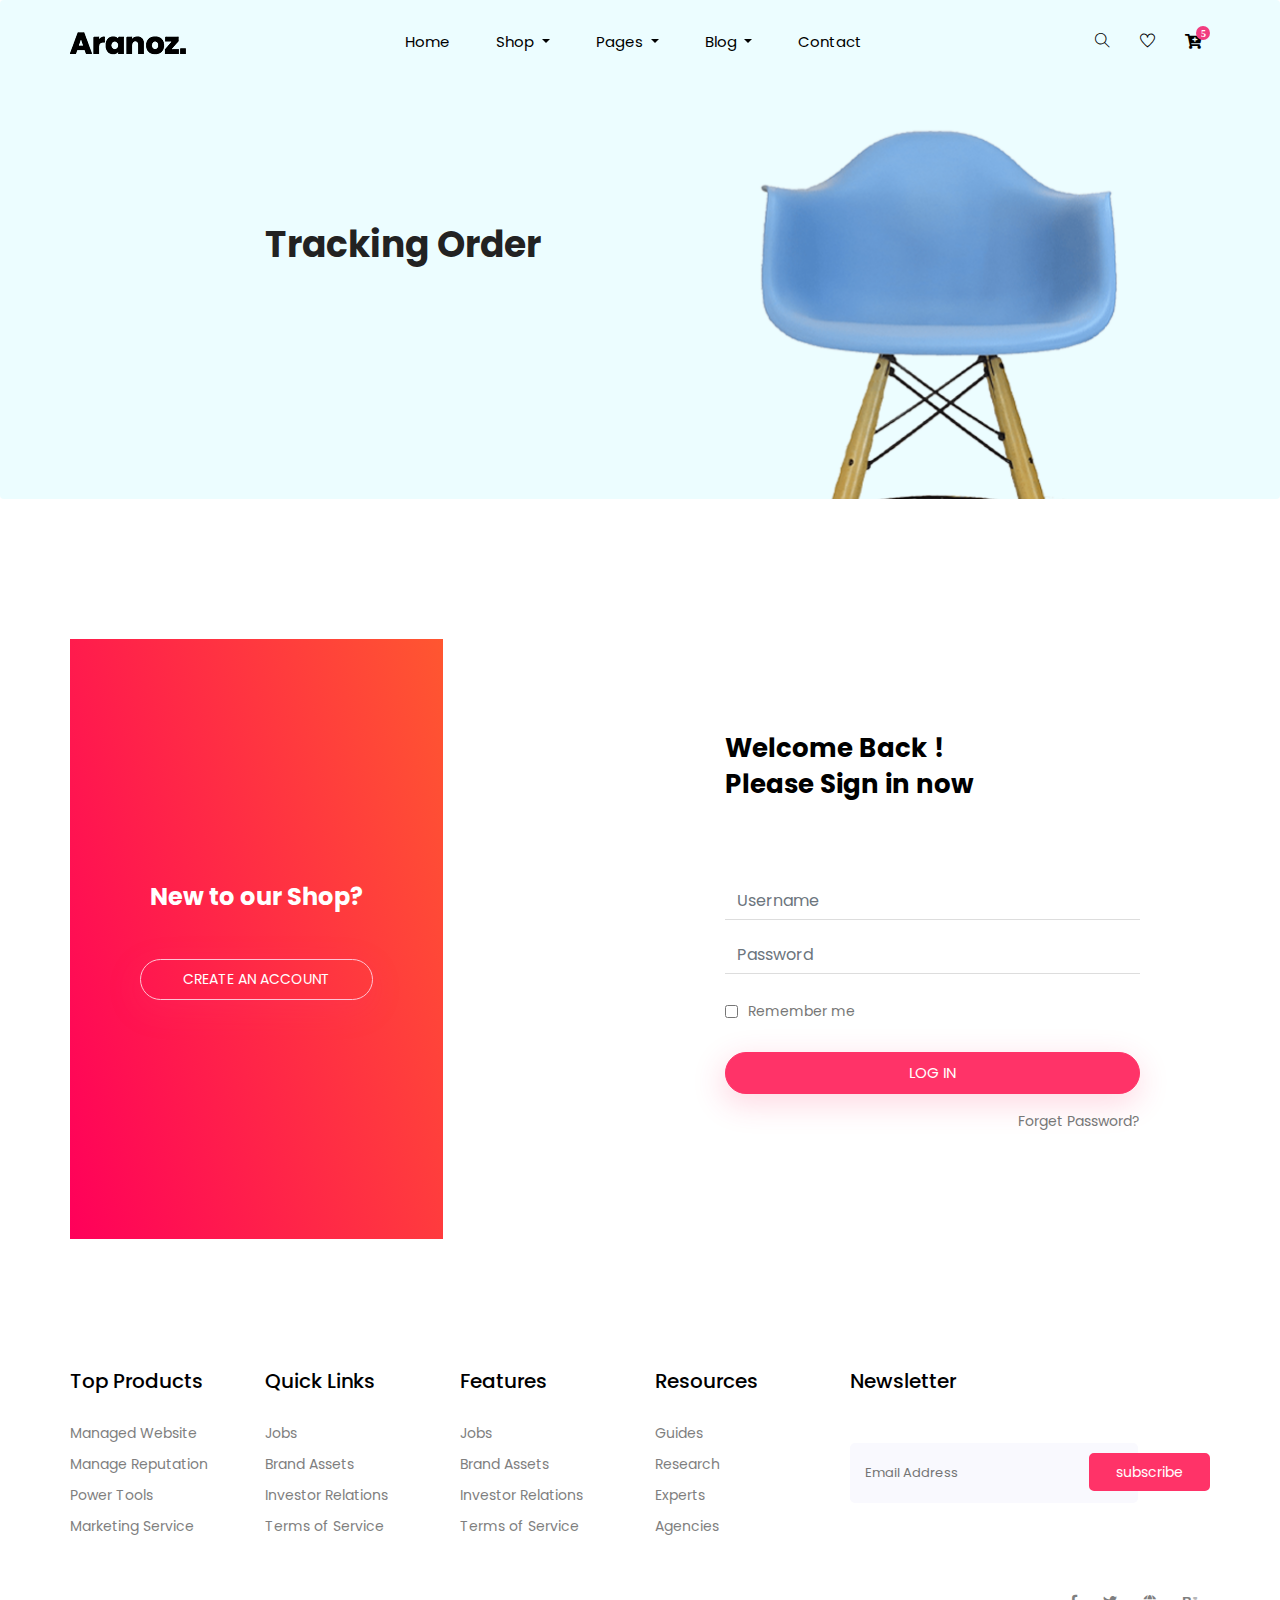
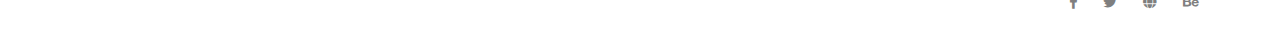
<file: login.html>
<!doctype html>
<html lang="zxx">

<head>
    <!-- Required meta tags -->
    <meta charset="utf-8">
    <meta name="viewport" content="width=device-width, initial-scale=1, shrink-to-fit=no">
    <title>aranoz</title>
    <link rel="icon" href="img/favicon.png">
    <!-- Bootstrap CSS -->
    <link rel="stylesheet" href="css/bootstrap.min.css">
    <!-- animate CSS -->
    <link rel="stylesheet" href="css/animate.css">
    <!-- owl carousel CSS -->
    <link rel="stylesheet" href="css/owl.carousel.min.css">
    <!-- font awesome CSS -->
    <link rel="stylesheet" href="css/all.css">
    <!-- flaticon CSS -->
    <link rel="stylesheet" href="css/flaticon.css">
    <link rel="stylesheet" href="css/themify-icons.css">
    <!-- font awesome CSS -->
    <link rel="stylesheet" href="css/magnific-popup.css">
    <!-- swiper CSS -->
    <link rel="stylesheet" href="css/slick.css">
    <!-- style CSS -->
    <link rel="stylesheet" href="css/style.css">
</head>

<body>
    <!--::header part start::-->
    <header class="main_menu home_menu">
        <div class="container">
            <div class="row align-items-center">
                <div class="col-lg-12">
                    <nav class="navbar navbar-expand-lg navbar-light">
                        <a class="navbar-brand" href="index.html"> <img src="img/logo.png" alt="logo"> </a>
                        <button class="navbar-toggler" type="button" data-toggle="collapse"
                            data-target="#navbarSupportedContent" aria-controls="navbarSupportedContent"
                            aria-expanded="false" aria-label="Toggle navigation">
                            <span class="menu_icon"><i class="fas fa-bars"></i></span>
                        </button>

                        <div class="collapse navbar-collapse main-menu-item" id="navbarSupportedContent">
                            <ul class="navbar-nav">
                                <li class="nav-item">
                                    <a class="nav-link" href="index.html">Home</a>
                                </li>
                                <li class="nav-item dropdown">
                                    <a class="nav-link dropdown-toggle" href="blog.html" id="navbarDropdown_1"
                                        role="button" data-toggle="dropdown" aria-haspopup="true" aria-expanded="false">
                                        Shop
                                    </a>
                                    <div class="dropdown-menu" aria-labelledby="navbarDropdown_1">
                                        <a class="dropdown-item" href="category.html"> shop category</a>
                                        <a class="dropdown-item" href="single-product.html">product details</a>
                                        
                                    </div>
                                </li>
                                <li class="nav-item dropdown">
                                    <a class="nav-link dropdown-toggle" href="blog.html" id="navbarDropdown_3"
                                        role="button" data-toggle="dropdown" aria-haspopup="true" aria-expanded="false">
                                        pages
                                    </a>
                                    <div class="dropdown-menu" aria-labelledby="navbarDropdown_2">
                                        <a class="dropdown-item" href="login.html"> login</a>
                                        <a class="dropdown-item" href="tracking.html">tracking</a>
                                        <a class="dropdown-item" href="checkout.html">product checkout</a>
                                        <a class="dropdown-item" href="cart.html">shopping cart</a>
                                        <a class="dropdown-item" href="confirmation.html">confirmation</a>
                                        <a class="dropdown-item" href="elements.html">elements</a>
                                    </div>
                                </li>
                                <li class="nav-item dropdown">
                                    <a class="nav-link dropdown-toggle" href="blog.html" id="navbarDropdown_2"
                                        role="button" data-toggle="dropdown" aria-haspopup="true" aria-expanded="false">
                                        blog
                                    </a>
                                    <div class="dropdown-menu" aria-labelledby="navbarDropdown_2">
                                        <a class="dropdown-item" href="blog.html"> blog</a>
                                        <a class="dropdown-item" href="single-blog.html">Single blog</a>
                                    </div>
                                </li>
                                
                                <li class="nav-item">
                                    <a class="nav-link" href="contact.html">Contact</a>
                                </li>
                            </ul>
                        </div>
                        <div class="hearer_icon d-flex">
                            <a id="search_1" href="javascript:void(0)"><i class="ti-search"></i></a>
                            <a href=""><i class="ti-heart"></i></a>
                            <div class="dropdown cart">
                                <a class="dropdown-toggle" href="#" id="navbarDropdown3" role="button"
                                    data-toggle="dropdown" aria-haspopup="true" aria-expanded="false">
                                    <i class="fas fa-cart-plus"></i>
                                </a>
                                <!-- <div class="dropdown-menu" aria-labelledby="navbarDropdown">
                                    <div class="single_product">
    
                                    </div>
                                </div> -->
                                
                            </div>
                        </div>
                    </nav>
                </div>
            </div>
        </div>
        <div class="search_input" id="search_input_box">
            <div class="container ">
                <form class="d-flex justify-content-between search-inner">
                    <input type="text" class="form-control" id="search_input" placeholder="Search Here">
                    <button type="submit" class="btn"></button>
                    <span class="ti-close" id="close_search" title="Close Search"></span>
                </form>
            </div>
        </div>
    </header>
    <!-- Header part end-->


    <!-- breadcrumb start-->
    <section class="breadcrumb breadcrumb_bg">
        <div class="container">
            <div class="row justify-content-center">
                <div class="col-lg-8">
                    <div class="breadcrumb_iner">
                        <div class="breadcrumb_iner_item">
                            <h2>Tracking Order</h2>
                            <p>Home <span>-</span> Tracking Order</p>
                        </div>
                    </div>
                </div>
            </div>
        </div>
    </section>
    <!-- breadcrumb start-->

    <!--================login_part Area =================-->
    <section class="login_part padding_top">
        <div class="container">
            <div class="row align-items-center">
                <div class="col-lg-6 col-md-6">
                    <div class="login_part_text text-center">
                        <div class="login_part_text_iner">
                            <h2>New to our Shop?</h2>
                            <p>There are advances being made in science and technology
                                everyday, and a good example of this is the</p>
                            <a href="#" class="btn_3">Create an Account</a>
                        </div>
                    </div>
                </div>
                <div class="col-lg-6 col-md-6">
                    <div class="login_part_form">
                        <div class="login_part_form_iner">
                            <h3>Welcome Back ! <br>
                                Please Sign in now</h3>
                            <form class="row contact_form" action="#" method="post" novalidate="novalidate">
                                <div class="col-md-12 form-group p_star">
                                    <input type="text" class="form-control" id="name" name="name" value=""
                                        placeholder="Username">
                                </div>
                                <div class="col-md-12 form-group p_star">
                                    <input type="password" class="form-control" id="password" name="password" value=""
                                        placeholder="Password">
                                </div>
                                <div class="col-md-12 form-group">
                                    <div class="creat_account d-flex align-items-center">
                                        <input type="checkbox" id="f-option" name="selector">
                                        <label for="f-option">Remember me</label>
                                    </div>
                                    <button type="submit" value="submit" class="btn_3">
                                        log in
                                    </button>
                                    <a class="lost_pass" href="#">forget password?</a>
                                </div>
                            </form>
                        </div>
                    </div>
                </div>
            </div>
        </div>
    </section>
    <!--================login_part end =================-->

    <!--::footer_part start::-->
    <footer class="footer_part">
        <div class="container">
            <div class="row justify-content-around">
                <div class="col-sm-6 col-lg-2">
                    <div class="single_footer_part">
                        <h4>Top Products</h4>
                        <ul class="list-unstyled">
                            <li><a href="">Managed Website</a></li>
                            <li><a href="">Manage Reputation</a></li>
                            <li><a href="">Power Tools</a></li>
                            <li><a href="">Marketing Service</a></li>
                        </ul>
                    </div>
                </div>
                <div class="col-sm-6 col-lg-2">
                    <div class="single_footer_part">
                        <h4>Quick Links</h4>
                        <ul class="list-unstyled">
                            <li><a href="">Jobs</a></li>
                            <li><a href="">Brand Assets</a></li>
                            <li><a href="">Investor Relations</a></li>
                            <li><a href="">Terms of Service</a></li>
                        </ul>
                    </div>
                </div>
                <div class="col-sm-6 col-lg-2">
                    <div class="single_footer_part">
                        <h4>Features</h4>
                        <ul class="list-unstyled">
                            <li><a href="">Jobs</a></li>
                            <li><a href="">Brand Assets</a></li>
                            <li><a href="">Investor Relations</a></li>
                            <li><a href="">Terms of Service</a></li>
                        </ul>
                    </div>
                </div>
                <div class="col-sm-6 col-lg-2">
                    <div class="single_footer_part">
                        <h4>Resources</h4>
                        <ul class="list-unstyled">
                            <li><a href="">Guides</a></li>
                            <li><a href="">Research</a></li>
                            <li><a href="">Experts</a></li>
                            <li><a href="">Agencies</a></li>
                        </ul>
                    </div>
                </div>
                <div class="col-sm-6 col-lg-4">
                    <div class="single_footer_part">
                        <h4>Newsletter</h4>
                        <p>Heaven fruitful doesn't over lesser in days. Appear creeping
                        </p>
                        <div id="mc_embed_signup">
                            <form target="_blank"
                                action="https://spondonit.us12.list-manage.com/subscribe/post?u=1462626880ade1ac87bd9c93a&amp;id=92a4423d01"
                                method="get" class="subscribe_form relative mail_part">
                                <input type="email" name="email" id="newsletter-form-email" placeholder="Email Address"
                                    class="placeholder hide-on-focus" onfocus="this.placeholder = ''"
                                    onblur="this.placeholder = ' Email Address '">
                                <button type="submit" name="submit" id="newsletter-submit"
                                    class="email_icon newsletter-submit button-contactForm">subscribe</button>
                                <div class="mt-10 info"></div>
                            </form>
                        </div>
                    </div>
                </div>
            </div>

        </div>
        <div class="copyright_part">
            <div class="container">
                <div class="row">
                    <div class="col-lg-8">
                        <div class="copyright_text">
                            <P><!-- Link back to Colorlib can't be removed. Template is licensed under CC BY 3.0. -->
Copyright &copy;<script>document.write(new Date().getFullYear());</script> All rights reserved | This template is made with <i class="ti-heart" aria-hidden="true"></i> by <a href="https://colorlib.com" target="_blank">Colorlib</a>
<!-- Link back to Colorlib can't be removed. Template is licensed under CC BY 3.0. --></P>
                        </div>
                    </div>
                    <div class="col-lg-4">
                        <div class="footer_icon social_icon">
                            <ul class="list-unstyled">
                                <li><a href="#" class="single_social_icon"><i class="fab fa-facebook-f"></i></a></li>
                                <li><a href="#" class="single_social_icon"><i class="fab fa-twitter"></i></a></li>
                                <li><a href="#" class="single_social_icon"><i class="fas fa-globe"></i></a></li>
                                <li><a href="#" class="single_social_icon"><i class="fab fa-behance"></i></a></li>
                            </ul>
                        </div>
                    </div>
                </div>
            </div>
        </div>
    </footer>
    <!--::footer_part end::-->

    <!-- jquery plugins here-->
    <!-- jquery -->
    <script src="js/jquery-1.12.1.min.js"></script>
    <!-- popper js -->
    <script src="js/popper.min.js"></script>
    <!-- bootstrap js -->
    <script src="js/bootstrap.min.js"></script>
    <!-- easing js -->
    <script src="js/jquery.magnific-popup.js"></script>
    <!-- swiper js -->
    <script src="js/swiper.min.js"></script>
    <!-- swiper js -->
    <script src="js/masonry.pkgd.js"></script>
    <!-- particles js -->
    <script src="js/owl.carousel.min.js"></script>
    <script src="js/jquery.nice-select.min.js"></script>
    <!-- slick js -->
    <script src="js/slick.min.js"></script>
    <script src="js/jquery.counterup.min.js"></script>
    <script src="js/waypoints.min.js"></script>
    <script src="js/contact.js"></script>
    <script src="js/jquery.ajaxchimp.min.js"></script>
    <script src="js/jquery.form.js"></script>
    <script src="js/jquery.validate.min.js"></script>
    <script src="js/mail-script.js"></script>
    <script src="js/stellar.js"></script>
    <script src="js/price_rangs.js"></script>
    <!-- custom js -->
    <script src="js/custom.js"></script>
</body>

</html>
</file>
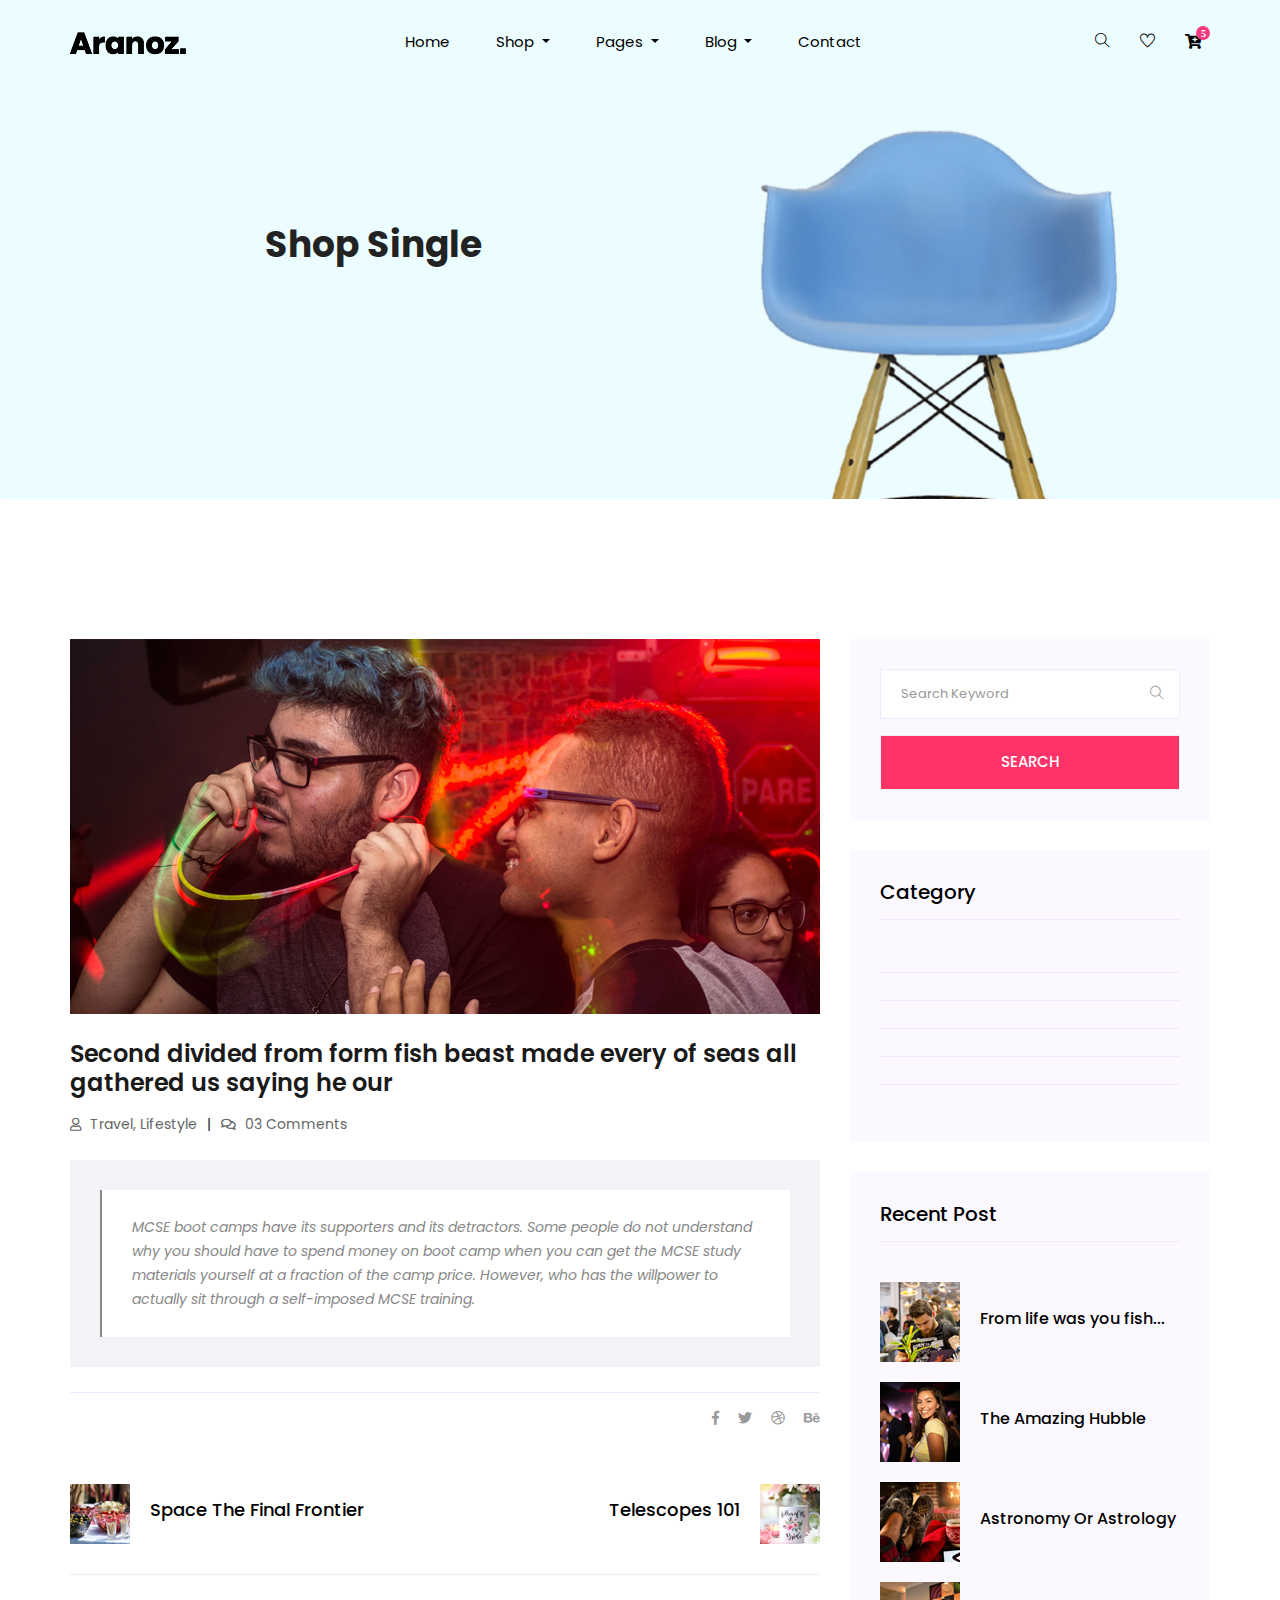
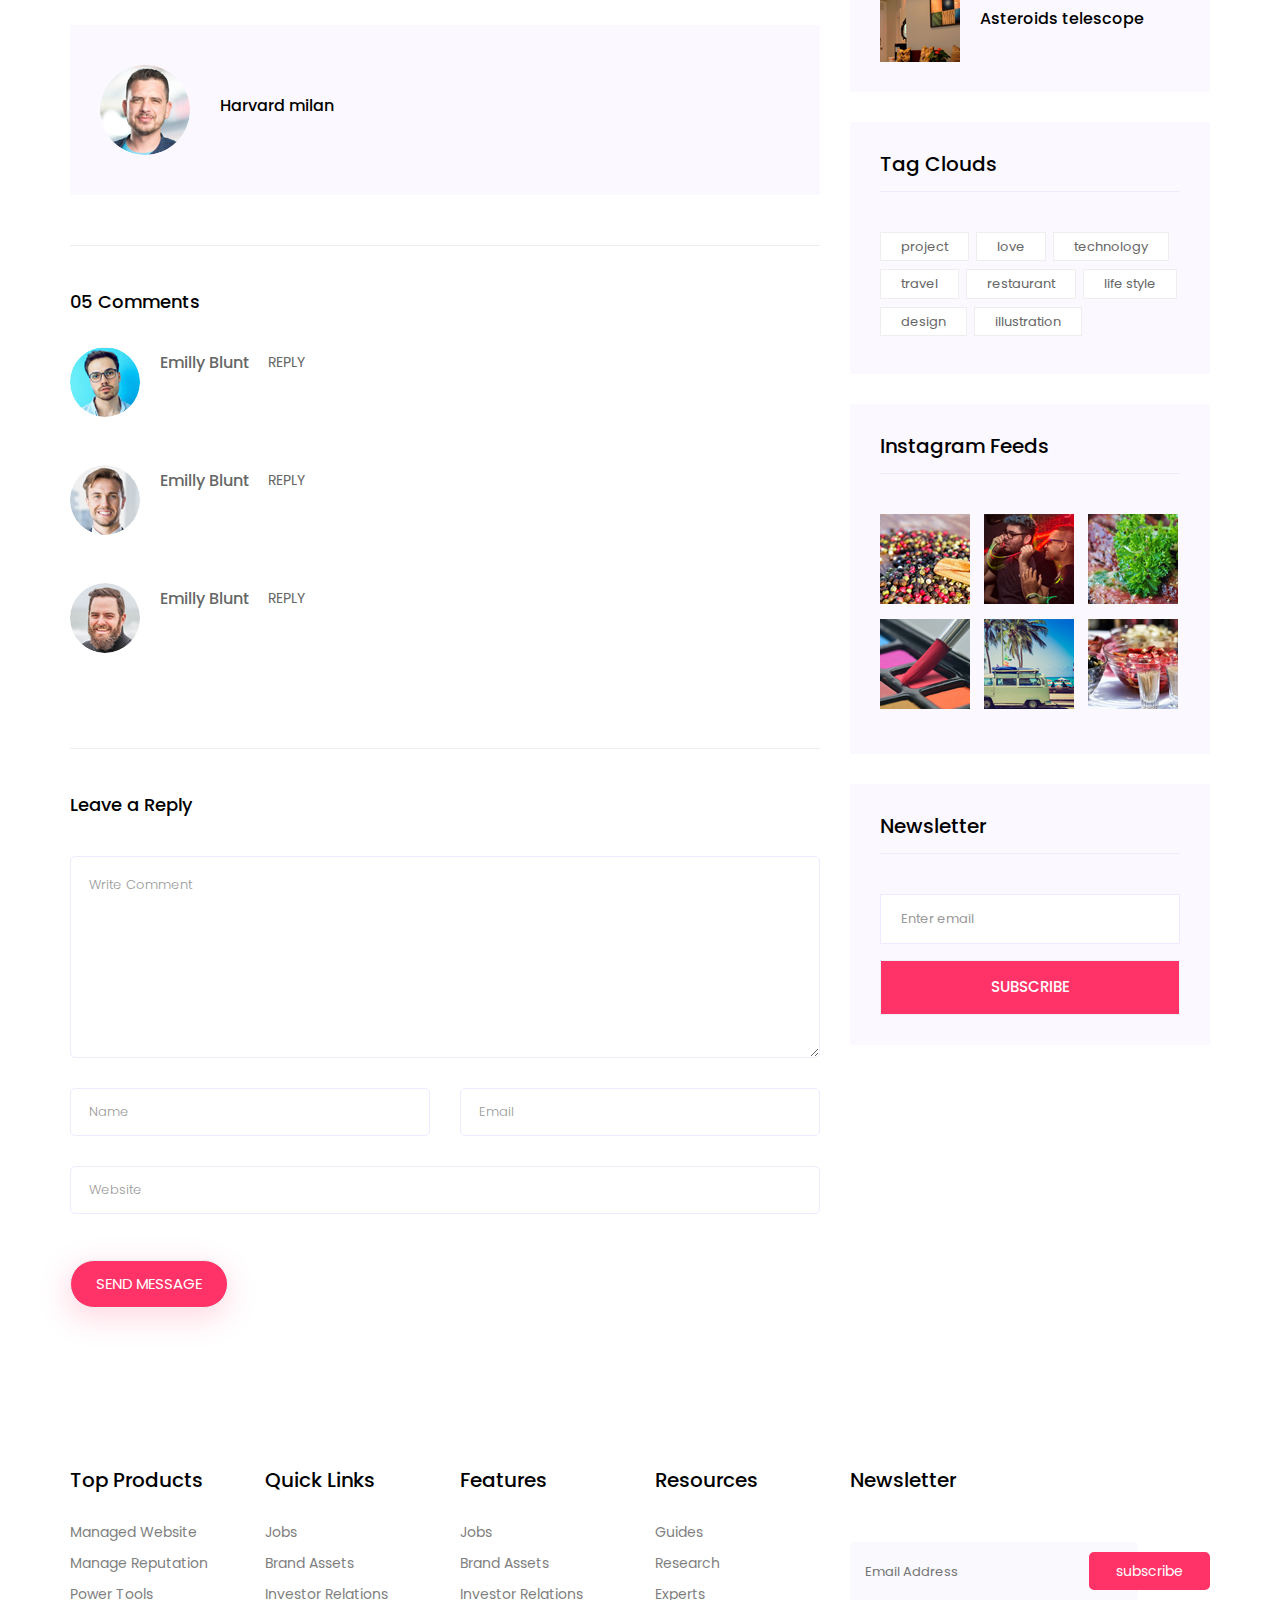
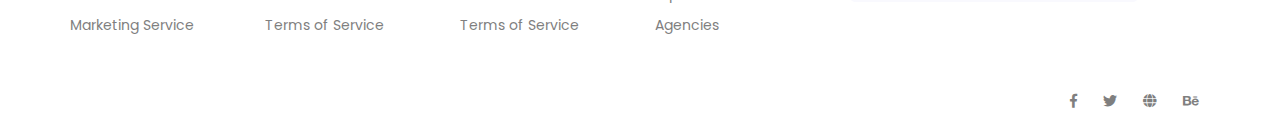
<file: single-blog.html>
<!doctype html>
<html lang="zxx">

<head>
   <!-- Required meta tags -->
   <meta charset="utf-8">
   <meta name="viewport" content="width=device-width, initial-scale=1, shrink-to-fit=no">
   <title>aranoz</title>
   <link rel="icon" href="img/favicon.png">
   <!-- Bootstrap CSS -->
   <link rel="stylesheet" href="css/bootstrap.min.css">
   <!-- animate CSS -->
   <link rel="stylesheet" href="css/animate.css">
   <!-- owl carousel CSS -->
   <link rel="stylesheet" href="css/owl.carousel.min.css">
   <!-- font awesome CSS -->
   <link rel="stylesheet" href="css/all.css">
   <!-- flaticon CSS -->
   <link rel="stylesheet" href="css/flaticon.css">
   <link rel="stylesheet" href="css/themify-icons.css">
   <!-- font awesome CSS -->
   <link rel="stylesheet" href="css/magnific-popup.css">
   <!-- swiper CSS -->
   <link rel="stylesheet" href="css/slick.css">
   <!-- style CSS -->
   <link rel="stylesheet" href="css/style.css">
</head>

<body>
   <!--::header part start::-->
   <header class="main_menu home_menu">
      <div class="container">
          <div class="row align-items-center">
              <div class="col-lg-12">
                  <nav class="navbar navbar-expand-lg navbar-light">
                      <a class="navbar-brand" href="index.html"> <img src="img/logo.png" alt="logo"> </a>
                      <button class="navbar-toggler" type="button" data-toggle="collapse"
                          data-target="#navbarSupportedContent" aria-controls="navbarSupportedContent"
                          aria-expanded="false" aria-label="Toggle navigation">
                          <span class="menu_icon"><i class="fas fa-bars"></i></span>
                      </button>

                      <div class="collapse navbar-collapse main-menu-item" id="navbarSupportedContent">
                          <ul class="navbar-nav">
                              <li class="nav-item">
                                  <a class="nav-link" href="index.html">Home</a>
                              </li>
                              <li class="nav-item dropdown">
                                  <a class="nav-link dropdown-toggle" href="blog.html" id="navbarDropdown_1"
                                      role="button" data-toggle="dropdown" aria-haspopup="true" aria-expanded="false">
                                      Shop
                                  </a>
                                  <div class="dropdown-menu" aria-labelledby="navbarDropdown_1">
                                      <a class="dropdown-item" href="category.html"> shop category</a>
                                      <a class="dropdown-item" href="single-product.html">product details</a>
                                      
                                  </div>
                              </li>
                              <li class="nav-item dropdown">
                                  <a class="nav-link dropdown-toggle" href="blog.html" id="navbarDropdown_3"
                                      role="button" data-toggle="dropdown" aria-haspopup="true" aria-expanded="false">
                                      pages
                                  </a>
                                  <div class="dropdown-menu" aria-labelledby="navbarDropdown_2">
                                      <a class="dropdown-item" href="login.html"> login</a>
                                      <a class="dropdown-item" href="tracking.html">tracking</a>
                                      <a class="dropdown-item" href="checkout.html">product checkout</a>
                                      <a class="dropdown-item" href="cart.html">shopping cart</a>
                                      <a class="dropdown-item" href="confirmation.html">confirmation</a>
                                      <a class="dropdown-item" href="elements.html">elements</a>
                                  </div>
                              </li>
                              <li class="nav-item dropdown">
                                  <a class="nav-link dropdown-toggle" href="blog.html" id="navbarDropdown_2"
                                      role="button" data-toggle="dropdown" aria-haspopup="true" aria-expanded="false">
                                      blog
                                  </a>
                                  <div class="dropdown-menu" aria-labelledby="navbarDropdown_2">
                                      <a class="dropdown-item" href="blog.html"> blog</a>
                                      <a class="dropdown-item" href="single-blog.html">Single blog</a>
                                  </div>
                              </li>
                              
                              <li class="nav-item">
                                  <a class="nav-link" href="contact.html">Contact</a>
                              </li>
                          </ul>
                      </div>
                      <div class="hearer_icon d-flex">
                          <a id="search_1" href="javascript:void(0)"><i class="ti-search"></i></a>
                          <a href=""><i class="ti-heart"></i></a>
                          <div class="dropdown cart">
                              <a class="dropdown-toggle" href="#" id="navbarDropdown3" role="button"
                                  data-toggle="dropdown" aria-haspopup="true" aria-expanded="false">
                                  <i class="fas fa-cart-plus"></i>
                              </a>
                              <!-- <div class="dropdown-menu" aria-labelledby="navbarDropdown">
                                  <div class="single_product">
  
                                  </div>
                              </div> -->
                              
                          </div>
                      </div>
                  </nav>
              </div>
          </div>
      </div>
      <div class="search_input" id="search_input_box">
          <div class="container ">
              <form class="d-flex justify-content-between search-inner">
                  <input type="text" class="form-control" id="search_input" placeholder="Search Here">
                  <button type="submit" class="btn"></button>
                  <span class="ti-close" id="close_search" title="Close Search"></span>
              </form>
          </div>
      </div>
  </header>
   <!-- Header part end-->

   <!--================Home Banner Area =================-->
   <!-- breadcrumb start-->
   <section class="breadcrumb breadcrumb_bg">
      <div class="container">
         <div class="row justify-content-center">
            <div class="col-lg-8">
               <div class="breadcrumb_iner">
                  <div class="breadcrumb_iner_item">
                     <h2>Shop Single</h2>
                     <p>Home <span>-</span> Shop Single</p>
                  </div>
               </div>
            </div>
         </div>
      </div>
   </section>
   <!-- breadcrumb start-->
   <!--================Blog Area =================-->
   <section class="blog_area single-post-area padding_top">
      <div class="container">
         <div class="row">
            <div class="col-lg-8 posts-list">
               <div class="single-post">
                  <div class="feature-img">
                     <img class="img-fluid" src="img/blog/single_blog_1.png" alt="">
                  </div>
                  <div class="blog_details">
                     <h2>Second divided from form fish beast made every of seas
                        all gathered us saying he our
                     </h2>
                     <ul class="blog-info-link mt-3 mb-4">
                        <li><a href="#"><i class="far fa-user"></i> Travel, Lifestyle</a></li>
                        <li><a href="#"><i class="far fa-comments"></i> 03 Comments</a></li>
                     </ul>
                     <p class="excert">
                        MCSE boot camps have its supporters and its detractors. Some people do not understand why you
                        should have to spend money on boot camp when you can get the MCSE study materials yourself at a
                        fraction of the camp price. However, who has the willpower
                     </p>
                     <p>
                        MCSE boot camps have its supporters and its detractors. Some people do not understand why you
                        should have to spend money on boot camp when you can get the MCSE study materials yourself at a
                        fraction of the camp price. However, who has the willpower to actually sit through a
                        self-imposed MCSE training. who has the willpower to actually
                     </p>
                     <div class="quote-wrapper">
                        <div class="quotes">
                           MCSE boot camps have its supporters and its detractors. Some people do not understand why you
                           should have to spend money on boot camp when you can get the MCSE study materials yourself at
                           a fraction of the camp price. However, who has the willpower to actually sit through a
                           self-imposed MCSE training.
                        </div>
                     </div>
                     <p>
                        MCSE boot camps have its supporters and its detractors. Some people do not understand why you
                        should have to spend money on boot camp when you can get the MCSE study materials yourself at a
                        fraction of the camp price. However, who has the willpower
                     </p>
                     <p>
                        MCSE boot camps have its supporters and its detractors. Some people do not understand why you
                        should have to spend money on boot camp when you can get the MCSE study materials yourself at a
                        fraction of the camp price. However, who has the willpower to actually sit through a
                        self-imposed MCSE training. who has the willpower to actually
                     </p>
                  </div>
               </div>
               <div class="navigation-top">
                  <div class="d-sm-flex justify-content-between text-center">
                     <p class="like-info"><span class="align-middle"><i class="far fa-heart"></i></span> Lily and 4
                        people like this</p>
                     <div class="col-sm-4 text-center my-2 my-sm-0">
                        <!-- <p class="comment-count"><span class="align-middle"><i class="far fa-comment"></i></span> 06 Comments</p> -->
                     </div>
                     <ul class="social-icons">
                        <li><a href="#"><i class="fab fa-facebook-f"></i></a></li>
                        <li><a href="#"><i class="fab fa-twitter"></i></a></li>
                        <li><a href="#"><i class="fab fa-dribbble"></i></a></li>
                        <li><a href="#"><i class="fab fa-behance"></i></a></li>
                     </ul>
                  </div>
                  <div class="navigation-area">
                     <div class="row">
                        <div
                           class="col-lg-6 col-md-6 col-12 nav-left flex-row d-flex justify-content-start align-items-center">
                           <div class="thumb">
                              <a href="#">
                                 <img class="img-fluid" src="img/post/preview.png" alt="">
                              </a>
                           </div>
                           <div class="arrow">
                              <a href="#">
                                 <span class="lnr text-white ti-arrow-left"></span>
                              </a>
                           </div>
                           <div class="detials">
                              <p>Prev Post</p>
                              <a href="#">
                                 <h4>Space The Final Frontier</h4>
                              </a>
                           </div>
                        </div>
                        <div
                           class="col-lg-6 col-md-6 col-12 nav-right flex-row d-flex justify-content-end align-items-center">
                           <div class="detials">
                              <p>Next Post</p>
                              <a href="#">
                                 <h4>Telescopes 101</h4>
                              </a>
                           </div>
                           <div class="arrow">
                              <a href="#">
                                 <span class="lnr text-white ti-arrow-right"></span>
                              </a>
                           </div>
                           <div class="thumb">
                              <a href="#">
                                 <img class="img-fluid" src="img/post/next.png" alt="">
                              </a>
                           </div>
                        </div>
                     </div>
                  </div>
               </div>
               <div class="blog-author">
                  <div class="media align-items-center">
                     <img src="img/blog/author.png" alt="">
                     <div class="media-body">
                        <a href="#">
                           <h4>Harvard milan</h4>
                        </a>
                        <p>Second divided from form fish beast made. Every of seas all gathered use saying you're, he
                           our dominion twon Second divided from</p>
                     </div>
                  </div>
               </div>
               <div class="comments-area">
                  <h4>05 Comments</h4>
                  <div class="comment-list">
                     <div class="single-comment justify-content-between d-flex">
                        <div class="user justify-content-between d-flex">
                           <div class="thumb">
                              <img src="img/comment/comment_1.png" alt="">
                           </div>
                           <div class="desc">
                              <p class="comment">
                                 Multiply sea night grass fourth day sea lesser rule open subdue female fill which them
                                 Blessed, give fill lesser bearing multiply sea night grass fourth day sea lesser
                              </p>
                              <div class="d-flex justify-content-between">
                                 <div class="d-flex align-items-center">
                                    <h5>
                                       <a href="#">Emilly Blunt</a>
                                    </h5>
                                    <p class="date">December 4, 2017 at 3:12 pm </p>
                                 </div>
                                 <div class="reply-btn">
                                    <a href="#" class="btn-reply text-uppercase">reply</a>
                                 </div>
                              </div>
                           </div>
                        </div>
                     </div>
                  </div>
                  <div class="comment-list">
                     <div class="single-comment justify-content-between d-flex">
                        <div class="user justify-content-between d-flex">
                           <div class="thumb">
                              <img src="img/comment/comment_2.png" alt="">
                           </div>
                           <div class="desc">
                              <p class="comment">
                                 Multiply sea night grass fourth day sea lesser rule open subdue female fill which them
                                 Blessed, give fill lesser bearing multiply sea night grass fourth day sea lesser
                              </p>
                              <div class="d-flex justify-content-between">
                                 <div class="d-flex align-items-center">
                                    <h5>
                                       <a href="#">Emilly Blunt</a>
                                    </h5>
                                    <p class="date">December 4, 2017 at 3:12 pm </p>
                                 </div>
                                 <div class="reply-btn">
                                    <a href="#" class="btn-reply text-uppercase">reply</a>
                                 </div>
                              </div>
                           </div>
                        </div>
                     </div>
                  </div>
                  <div class="comment-list">
                     <div class="single-comment justify-content-between d-flex">
                        <div class="user justify-content-between d-flex">
                           <div class="thumb">
                              <img src="img/comment/comment_3.png" alt="">
                           </div>
                           <div class="desc">
                              <p class="comment">
                                 Multiply sea night grass fourth day sea lesser rule open subdue female fill which them
                                 Blessed, give fill lesser bearing multiply sea night grass fourth day sea lesser
                              </p>
                              <div class="d-flex justify-content-between">
                                 <div class="d-flex align-items-center">
                                    <h5>
                                       <a href="#">Emilly Blunt</a>
                                    </h5>
                                    <p class="date">December 4, 2017 at 3:12 pm </p>
                                 </div>
                                 <div class="reply-btn">
                                    <a href="#" class="btn-reply text-uppercase">reply</a>
                                 </div>
                              </div>
                           </div>
                        </div>
                     </div>
                  </div>
               </div>
               <div class="comment-form">
                  <h4>Leave a Reply</h4>
                  <form class="form-contact comment_form" action="#" id="commentForm">
                     <div class="row">
                        <div class="col-12">
                           <div class="form-group">
                              <textarea class="form-control w-100" name="comment" id="comment" cols="30" rows="9"
                                 placeholder="Write Comment"></textarea>
                           </div>
                        </div>
                        <div class="col-sm-6">
                           <div class="form-group">
                              <input class="form-control" name="name" id="name" type="text" placeholder="Name">
                           </div>
                        </div>
                        <div class="col-sm-6">
                           <div class="form-group">
                              <input class="form-control" name="email" id="email" type="email" placeholder="Email">
                           </div>
                        </div>
                        <div class="col-12">
                           <div class="form-group">
                              <input class="form-control" name="website" id="website" type="text" placeholder="Website">
                           </div>
                        </div>
                     </div>
                     <div class="form-group mt-3">
                        <a href="#" class="btn_3 button-contactForm">Send Message</a>
                     </div>
                  </form>
               </div>
            </div>
            <div class="col-lg-4">
               <div class="blog_right_sidebar">
                  <aside class="single_sidebar_widget search_widget">
                     <form action="#">
                        <div class="form-group">
                           <div class="input-group mb-3">
                              <input type="text" class="form-control" placeholder='Search Keyword'
                                 onfocus="this.placeholder = ''" onblur="this.placeholder = 'Search Keyword'">
                              <div class="input-group-append">
                                 <button class="btn" type="button"><i class="ti-search"></i></button>
                              </div>
                           </div>
                        </div>
                        <button class="button rounded-0 primary-bg text-white w-100 btn_1" type="submit">Search</button>
                     </form>
                  </aside>
                  <aside class="single_sidebar_widget post_category_widget">
                     <h4 class="widget_title">Category</h4>
                     <ul class="list cat-list">
                        <li>
                           <a href="#" class="d-flex">
                              <p>Resaurant food</p>
                              <p>(37)</p>
                           </a>
                        </li>
                        <li>
                           <a href="#" class="d-flex">
                              <p>Travel news</p>
                              <p>(10)</p>
                           </a>
                        </li>
                        <li>
                           <a href="#" class="d-flex">
                              <p>Modern technology</p>
                              <p>(03)</p>
                           </a>
                        </li>
                        <li>
                           <a href="#" class="d-flex">
                              <p>Product</p>
                              <p>(11)</p>
                           </a>
                        </li>
                        <li>
                           <a href="#" class="d-flex">
                              <p>Inspiration</p>
                              <p>(21)</p>
                           </a>
                        </li>
                        <li>
                           <a href="#" class="d-flex">
                              <p>Health Care</p>
                              <p>(21)</p>
                           </a>
                        </li>
                     </ul>
                  </aside>
                  <aside class="single_sidebar_widget popular_post_widget">
                     <h3 class="widget_title">Recent Post</h3>
                     <div class="media post_item">
                        <img src="img/post/post_1.png" alt="post">
                        <div class="media-body">
                           <a href="single-blog.html">
                              <h3>From life was you fish...</h3>
                           </a>
                           <p>January 12, 2019</p>
                        </div>
                     </div>
                     <div class="media post_item">
                        <img src="img/post/post_2.png" alt="post">
                        <div class="media-body">
                           <a href="single-blog.html">
                              <h3>The Amazing Hubble</h3>
                           </a>
                           <p>02 Hours ago</p>
                        </div>
                     </div>
                     <div class="media post_item">
                        <img src="img/post/post_3.png" alt="post">
                        <div class="media-body">
                           <a href="single-blog.html">
                              <h3>Astronomy Or Astrology</h3>
                           </a>
                           <p>03 Hours ago</p>
                        </div>
                     </div>
                     <div class="media post_item">
                        <img src="img/post/post_4.png" alt="post">
                        <div class="media-body">
                           <a href="single-blog.html">
                              <h3>Asteroids telescope</h3>
                           </a>
                           <p>01 Hours ago</p>
                        </div>
                     </div>
                  </aside>
                  <aside class="single_sidebar_widget tag_cloud_widget">
                     <h4 class="widget_title">Tag Clouds</h4>
                     <ul class="list">
                        <li>
                           <a href="#">project</a>
                        </li>
                        <li>
                           <a href="#">love</a>
                        </li>
                        <li>
                           <a href="#">technology</a>
                        </li>
                        <li>
                           <a href="#">travel</a>
                        </li>
                        <li>
                           <a href="#">restaurant</a>
                        </li>
                        <li>
                           <a href="#">life style</a>
                        </li>
                        <li>
                           <a href="#">design</a>
                        </li>
                        <li>
                           <a href="#">illustration</a>
                        </li>
                     </ul>
                  </aside>
                  <aside class="single_sidebar_widget instagram_feeds">
                     <h4 class="widget_title">Instagram Feeds</h4>
                     <ul class="instagram_row flex-wrap">
                        <li>
                           <a href="#">
                              <img class="img-fluid" src="img/post/post_5.png" alt="">
                           </a>
                        </li>
                        <li>
                           <a href="#">
                              <img class="img-fluid" src="img/post/post_6.png" alt="">
                           </a>
                        </li>
                        <li>
                           <a href="#">
                              <img class="img-fluid" src="img/post/post_7.png" alt="">
                           </a>
                        </li>
                        <li>
                           <a href="#">
                              <img class="img-fluid" src="img/post/post_8.png" alt="">
                           </a>
                        </li>
                        <li>
                           <a href="#">
                              <img class="img-fluid" src="img/post/post_9.png" alt="">
                           </a>
                        </li>
                        <li>
                           <a href="#">
                              <img class="img-fluid" src="img/post/post_10.png" alt="">
                           </a>
                        </li>
                     </ul>
                  </aside>
                  <aside class="single_sidebar_widget newsletter_widget">
                     <h4 class="widget_title">Newsletter</h4>
                     <form action="#">
                        <div class="form-group">
                           <input type="email" class="form-control" onfocus="this.placeholder = ''"
                              onblur="this.placeholder = 'Enter email'" placeholder='Enter email' required>
                        </div>
                        <button class="button rounded-0 primary-bg text-white w-100 btn_1"
                           type="submit">Subscribe</button>
                     </form>
                  </aside>
               </div>
            </div>
         </div>
      </div>
   </section>
   <!--================Blog Area end =================-->

   <!--::footer_part start::-->
   <footer class="footer_part">
      <div class="container">
         <div class="row justify-content-around">
            <div class="col-sm-6 col-lg-2">
               <div class="single_footer_part">
                  <h4>Top Products</h4>
                  <ul class="list-unstyled">
                     <li><a href="">Managed Website</a></li>
                     <li><a href="">Manage Reputation</a></li>
                     <li><a href="">Power Tools</a></li>
                     <li><a href="">Marketing Service</a></li>
                  </ul>
               </div>
            </div>
            <div class="col-sm-6 col-lg-2">
               <div class="single_footer_part">
                  <h4>Quick Links</h4>
                  <ul class="list-unstyled">
                     <li><a href="">Jobs</a></li>
                     <li><a href="">Brand Assets</a></li>
                     <li><a href="">Investor Relations</a></li>
                     <li><a href="">Terms of Service</a></li>
                  </ul>
               </div>
            </div>
            <div class="col-sm-6 col-lg-2">
               <div class="single_footer_part">
                  <h4>Features</h4>
                  <ul class="list-unstyled">
                     <li><a href="">Jobs</a></li>
                     <li><a href="">Brand Assets</a></li>
                     <li><a href="">Investor Relations</a></li>
                     <li><a href="">Terms of Service</a></li>
                  </ul>
               </div>
            </div>
            <div class="col-sm-6 col-lg-2">
               <div class="single_footer_part">
                  <h4>Resources</h4>
                  <ul class="list-unstyled">
                     <li><a href="">Guides</a></li>
                     <li><a href="">Research</a></li>
                     <li><a href="">Experts</a></li>
                     <li><a href="">Agencies</a></li>
                  </ul>
               </div>
            </div>
            <div class="col-sm-6 col-lg-4">
               <div class="single_footer_part">
                  <h4>Newsletter</h4>
                  <p>Heaven fruitful doesn't over lesser in days. Appear creeping
                  </p>
                  <div id="mc_embed_signup">
                     <form target="_blank"
                        action="https://spondonit.us12.list-manage.com/subscribe/post?u=1462626880ade1ac87bd9c93a&amp;id=92a4423d01"
                        method="get" class="subscribe_form relative mail_part">
                        <input type="email" name="email" id="newsletter-form-email" placeholder="Email Address"
                           class="placeholder hide-on-focus" onfocus="this.placeholder = ''"
                           onblur="this.placeholder = ' Email Address '">
                        <button type="submit" name="submit" id="newsletter-submit"
                           class="email_icon newsletter-submit button-contactForm">subscribe</button>
                        <div class="mt-10 info"></div>
                     </form>
                  </div>
               </div>
            </div>
         </div>

      </div>
      <div class="copyright_part">
         <div class="container">
            <div class="row">
               <div class="col-lg-8">
                  <div class="copyright_text">
                     <P><!-- Link back to Colorlib can't be removed. Template is licensed under CC BY 3.0. -->
Copyright &copy;<script>document.write(new Date().getFullYear());</script> All rights reserved | This template is made with <i class="ti-heart" aria-hidden="true"></i> by <a href="https://colorlib.com" target="_blank">Colorlib</a>
<!-- Link back to Colorlib can't be removed. Template is licensed under CC BY 3.0. --></P>
                  </div>
               </div>
               <div class="col-lg-4">
                  <div class="footer_icon social_icon">
                     <ul class="list-unstyled">
                        <li><a href="#" class="single_social_icon"><i class="fab fa-facebook-f"></i></a></li>
                        <li><a href="#" class="single_social_icon"><i class="fab fa-twitter"></i></a></li>
                        <li><a href="#" class="single_social_icon"><i class="fas fa-globe"></i></a></li>
                        <li><a href="#" class="single_social_icon"><i class="fab fa-behance"></i></a></li>
                     </ul>
                  </div>
               </div>
            </div>
         </div>
      </div>
   </footer>
   <!--::footer_part end::-->

   <!-- jquery plugins here-->
   <!-- jquery -->
   <script src="js/jquery-1.12.1.min.js"></script>
   <!-- popper js -->
   <script src="js/popper.min.js"></script>
   <!-- bootstrap js -->
   <script src="js/bootstrap.min.js"></script>
   <!-- easing js -->
   <script src="js/jquery.magnific-popup.js"></script>
   <!-- swiper js -->
   <script src="js/swiper.min.js"></script>
   <!-- swiper js -->
   <script src="js/masonry.pkgd.js"></script>
   <!-- particles js -->
   <script src="js/owl.carousel.min.js"></script>
   <script src="js/jquery.nice-select.min.js"></script>
   <!-- slick js -->
   <script src="js/slick.min.js"></script>
   <script src="js/jquery.counterup.min.js"></script>
   <script src="js/waypoints.min.js"></script>
   <script src="js/contact.js"></script>
   <script src="js/jquery.ajaxchimp.min.js"></script>
   <script src="js/jquery.form.js"></script>
   <script src="js/jquery.validate.min.js"></script>
   <script src="js/mail-script.js"></script>
   <!-- custom js -->
   <script src="js/custom.js"></script>
</body>

</html>
</file>
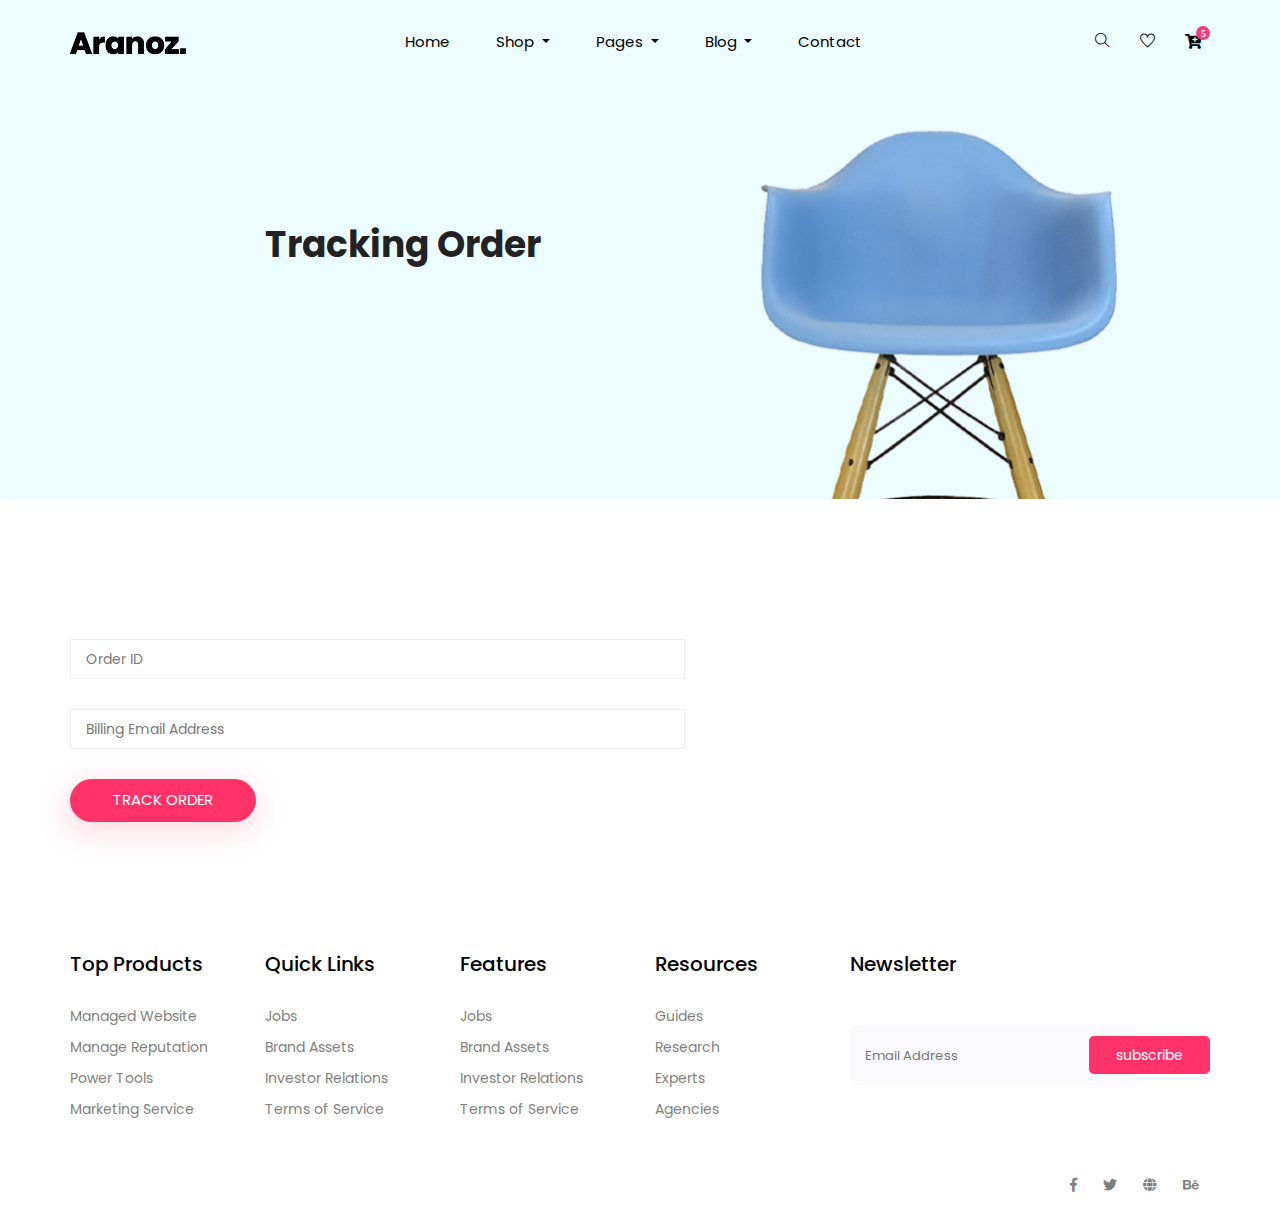
<file: tracking.html>
<!doctype html>
<html lang="zxx">

<head>
  <!-- Required meta tags -->
  <meta charset="utf-8">
  <meta name="viewport" content="width=device-width, initial-scale=1, shrink-to-fit=no">
  <title>aranoz</title>
  <link rel="icon" href="img/favicon.png">
  <!-- Bootstrap CSS -->
  <link rel="stylesheet" href="css/bootstrap.min.css">
  <!-- animate CSS -->
  <link rel="stylesheet" href="css/animate.css">
  <!-- owl carousel CSS -->
  <link rel="stylesheet" href="css/owl.carousel.min.css">
  <!-- font awesome CSS -->
  <link rel="stylesheet" href="css/all.css">
  <!-- flaticon CSS -->
  <link rel="stylesheet" href="css/flaticon.css">
  <link rel="stylesheet" href="css/themify-icons.css">
  <!-- font awesome CSS -->
  <link rel="stylesheet" href="css/magnific-popup.css">
  <!-- swiper CSS -->
  <link rel="stylesheet" href="css/slick.css">
  <!-- style CSS -->
  <link rel="stylesheet" href="css/style.css">
</head>

<body>
  <!--::header part start::-->
  <header class="main_menu home_menu">
    <div class="container">
        <div class="row align-items-center">
            <div class="col-lg-12">
                <nav class="navbar navbar-expand-lg navbar-light">
                    <a class="navbar-brand" href="index.html"> <img src="img/logo.png" alt="logo"> </a>
                    <button class="navbar-toggler" type="button" data-toggle="collapse"
                        data-target="#navbarSupportedContent" aria-controls="navbarSupportedContent"
                        aria-expanded="false" aria-label="Toggle navigation">
                        <span class="menu_icon"><i class="fas fa-bars"></i></span>
                    </button>

                    <div class="collapse navbar-collapse main-menu-item" id="navbarSupportedContent">
                        <ul class="navbar-nav">
                            <li class="nav-item">
                                <a class="nav-link" href="index.html">Home</a>
                            </li>
                            <li class="nav-item dropdown">
                                <a class="nav-link dropdown-toggle" href="blog.html" id="navbarDropdown_1"
                                    role="button" data-toggle="dropdown" aria-haspopup="true" aria-expanded="false">
                                    Shop
                                </a>
                                <div class="dropdown-menu" aria-labelledby="navbarDropdown_1">
                                    <a class="dropdown-item" href="category.html"> shop category</a>
                                    <a class="dropdown-item" href="single-product.html">product details</a>
                                    
                                </div>
                            </li>
                            <li class="nav-item dropdown">
                                <a class="nav-link dropdown-toggle" href="blog.html" id="navbarDropdown_3"
                                    role="button" data-toggle="dropdown" aria-haspopup="true" aria-expanded="false">
                                    pages
                                </a>
                                <div class="dropdown-menu" aria-labelledby="navbarDropdown_2">
                                    <a class="dropdown-item" href="login.html"> login</a>
                                    <a class="dropdown-item" href="tracking.html">tracking</a>
                                    <a class="dropdown-item" href="checkout.html">product checkout</a>
                                    <a class="dropdown-item" href="cart.html">shopping cart</a>
                                    <a class="dropdown-item" href="confirmation.html">confirmation</a>
                                    <a class="dropdown-item" href="elements.html">elements</a>
                                </div>
                            </li>
                            <li class="nav-item dropdown">
                                <a class="nav-link dropdown-toggle" href="blog.html" id="navbarDropdown_2"
                                    role="button" data-toggle="dropdown" aria-haspopup="true" aria-expanded="false">
                                    blog
                                </a>
                                <div class="dropdown-menu" aria-labelledby="navbarDropdown_2">
                                    <a class="dropdown-item" href="blog.html"> blog</a>
                                    <a class="dropdown-item" href="single-blog.html">Single blog</a>
                                </div>
                            </li>
                            
                            <li class="nav-item">
                                <a class="nav-link" href="contact.html">Contact</a>
                            </li>
                        </ul>
                    </div>
                    <div class="hearer_icon d-flex">
                        <a id="search_1" href="javascript:void(0)"><i class="ti-search"></i></a>
                        <a href=""><i class="ti-heart"></i></a>
                        <div class="dropdown cart">
                            <a class="dropdown-toggle" href="#" id="navbarDropdown3" role="button"
                                data-toggle="dropdown" aria-haspopup="true" aria-expanded="false">
                                <i class="fas fa-cart-plus"></i>
                            </a>
                            <!-- <div class="dropdown-menu" aria-labelledby="navbarDropdown">
                                <div class="single_product">

                                </div>
                            </div> -->
                            
                        </div>
                    </div>
                </nav>
            </div>
        </div>
    </div>
    <div class="search_input" id="search_input_box">
        <div class="container ">
            <form class="d-flex justify-content-between search-inner">
                <input type="text" class="form-control" id="search_input" placeholder="Search Here">
                <button type="submit" class="btn"></button>
                <span class="ti-close" id="close_search" title="Close Search"></span>
            </form>
        </div>
    </div>
</header>
  <!-- Header part end-->


  <!-- breadcrumb start-->
  <section class="breadcrumb breadcrumb_bg">
    <div class="container">
      <div class="row justify-content-center">
        <div class="col-lg-8">
          <div class="breadcrumb_iner">
            <div class="breadcrumb_iner_item">
              <h2>Tracking Order</h2>
              <p>Home <span>-</span> Tracking Order</p>
            </div>
          </div>
        </div>
      </div>
    </div>
  </section>
  <!-- breadcrumb start-->

  <!--================Tracking Box Area =================-->
  <section class="tracking_box_area padding_top">
    <div class="container">
      <div class="row align-items-center">
        <!-- <div class="col-lg-6">
              <div class="reacking_box_text text-center h-100">
                <h2>New to our Shop?</h2>
                <p>There are advances being made in science and technology
                  everyday, and a good example of this is the</p>
                  <a href="#" class="btn_2">Create an Account</a>
              </div>
            </div> -->
        <div class="col-lg-12">
          <div class="tracking_box_inner">
            <p>To track your order please enter your Order ID in the box below and press the "Track" button. This was
              given
              to you on your receipt and in the confirmation email you should have received.</p>
            <form class="row tracking_form" action="#" method="post" novalidate="novalidate">
              <div class="col-md-12 form-group">
                <input type="text" class="form-control" id="order" name="order" placeholder="Order ID">
              </div>
              <div class="col-md-12 form-group">
                <input type="email" class="form-control" id="email" name="email" placeholder="Billing Email Address">
              </div>
              <div class="col-md-12 form-group">
                <button type="submit" value="submit" class="btn_3">Track Order</button>
              </div>
            </form>
          </div>
        </div>

      </div>

    </div>
  </section>
  <!--================End Tracking Box Area =================-->

  <!--::footer_part start::-->
  <footer class="footer_part">
    <div class="container">
      <div class="row justify-content-around">
        <div class="col-sm-6 col-lg-2">
          <div class="single_footer_part">
            <h4>Top Products</h4>
            <ul class="list-unstyled">
              <li><a href="">Managed Website</a></li>
              <li><a href="">Manage Reputation</a></li>
              <li><a href="">Power Tools</a></li>
              <li><a href="">Marketing Service</a></li>
            </ul>
          </div>
        </div>
        <div class="col-sm-6 col-lg-2">
          <div class="single_footer_part">
            <h4>Quick Links</h4>
            <ul class="list-unstyled">
              <li><a href="">Jobs</a></li>
              <li><a href="">Brand Assets</a></li>
              <li><a href="">Investor Relations</a></li>
              <li><a href="">Terms of Service</a></li>
            </ul>
          </div>
        </div>
        <div class="col-sm-6 col-lg-2">
          <div class="single_footer_part">
            <h4>Features</h4>
            <ul class="list-unstyled">
              <li><a href="">Jobs</a></li>
              <li><a href="">Brand Assets</a></li>
              <li><a href="">Investor Relations</a></li>
              <li><a href="">Terms of Service</a></li>
            </ul>
          </div>
        </div>
        <div class="col-sm-6 col-lg-2">
          <div class="single_footer_part">
            <h4>Resources</h4>
            <ul class="list-unstyled">
              <li><a href="">Guides</a></li>
              <li><a href="">Research</a></li>
              <li><a href="">Experts</a></li>
              <li><a href="">Agencies</a></li>
            </ul>
          </div>
        </div>
        <div class="col-sm-6 col-lg-4">
          <div class="single_footer_part">
            <h4>Newsletter</h4>
            <p>Heaven fruitful doesn't over lesser in days. Appear creeping
            </p>
            <div id="mc_embed_signup">
              <form target="_blank"
                action="https://spondonit.us12.list-manage.com/subscribe/post?u=1462626880ade1ac87bd9c93a&amp;id=92a4423d01"
                method="get" class="subscribe_form relative mail_part">
                <input type="email" name="email" id="newsletter-form-email" placeholder="Email Address"
                  class="placeholder hide-on-focus" onfocus="this.placeholder = ''"
                  onblur="this.placeholder = ' Email Address '">
                <button type="submit" name="submit" id="newsletter-submit"
                  class="email_icon newsletter-submit button-contactForm">subscribe</button>
                <div class="mt-10 info"></div>
              </form>
            </div>
          </div>
        </div>
      </div>

    </div>
    <div class="copyright_part">
      <div class="container">
        <div class="row">
          <div class="col-lg-8">
            <div class="copyright_text">
              <P><!-- Link back to Colorlib can't be removed. Template is licensed under CC BY 3.0. -->
Copyright &copy;<script>document.write(new Date().getFullYear());</script> All rights reserved | This template is made with <i class="ti-heart" aria-hidden="true"></i> by <a href="https://colorlib.com" target="_blank">Colorlib</a>
<!-- Link back to Colorlib can't be removed. Template is licensed under CC BY 3.0. --></P>
            </div>
          </div>
          <div class="col-lg-4">
            <div class="footer_icon social_icon">
              <ul class="list-unstyled">
                <li><a href="#" class="single_social_icon"><i class="fab fa-facebook-f"></i></a></li>
                <li><a href="#" class="single_social_icon"><i class="fab fa-twitter"></i></a></li>
                <li><a href="#" class="single_social_icon"><i class="fas fa-globe"></i></a></li>
                <li><a href="#" class="single_social_icon"><i class="fab fa-behance"></i></a></li>
              </ul>
            </div>
          </div>
        </div>
      </div>
    </div>
  </footer>
  <!--::footer_part end::-->

  <!-- jquery plugins here-->
  <!-- jquery -->
  <script src="js/jquery-1.12.1.min.js"></script>
  <!-- popper js -->
  <script src="js/popper.min.js"></script>
  <!-- bootstrap js -->
  <script src="js/bootstrap.min.js"></script>
  <!-- easing js -->
  <script src="js/jquery.magnific-popup.js"></script>
  <!-- swiper js -->
  <script src="js/swiper.min.js"></script>
  <!-- swiper js -->
  <script src="js/masonry.pkgd.js"></script>
  <!-- particles js -->
  <script src="js/owl.carousel.min.js"></script>
  <script src="js/jquery.nice-select.min.js"></script>
  <!-- slick js -->
  <script src="js/slick.min.js"></script>
  <script src="js/jquery.counterup.min.js"></script>
  <script src="js/waypoints.min.js"></script>
  <script src="js/contact.js"></script>
  <script src="js/jquery.ajaxchimp.min.js"></script>
  <script src="js/jquery.form.js"></script>
  <script src="js/jquery.validate.min.js"></script>
  <script src="js/mail-script.js"></script>
  <script src="js/stellar.js"></script>
  <script src="js/price_rangs.js"></script>
  <!-- custom js -->
  <script src="js/custom.js"></script>
</body>

</html>
</file>
<file: css/flaticon.css>
/*
  	Flaticon icon font: Flaticon
  	Creation date: 13/06/2019 05:10
  	*/

@font-face {
  font-family: "Flaticon";
  src: url("../fonts/Flaticon.eot");
  src: url("../fonts/Flaticon.eot?#iefix") format("embedded-opentype"),
       url("../fonts/Flaticon.woff2") format("woff2"),
       url("../fonts/Flaticon.woff") format("woff"),
       url("../fonts/Flaticon.ttf") format("truetype"),
       url("../fonts/Flaticon.svg#Flaticon") format("svg");
  font-weight: normal;
  font-style: normal;
}

@media screen and (-webkit-min-device-pixel-ratio:0) {
  @font-face {
    font-family: "Flaticon";
    src: url("./Flaticon.svg#Flaticon") format("svg");
  }
}

[class^="flaticon-"]:before, [class*=" flaticon-"]:before,
[class^="flaticon-"]:after, [class*=" flaticon-"]:after {   
  font-family: Flaticon;
        font-size: 20px;
font-style: normal;
}

.flaticon-right-arrow:before { content: "\f100"; }
</file>
<file: css/themify-icons.css>
@font-face {
	font-family: 'themify';
	src:url('../fonts/themify.eot?-fvbane');
	src:url('../fonts/themify.eot?#iefix-fvbane') format('embedded-opentype'),
		url('../fonts/themify.woff?-fvbane') format('woff'),
		url('../fonts/themify.ttf?-fvbane') format('truetype'),
		url('../fonts/themify.svg?-fvbane#themify') format('svg');
	font-weight: normal;
	font-style: normal;
}

[class^="ti-"], [class*=" ti-"] {
	font-family: 'themify';
	speak: none;
	font-style: normal;
	font-weight: normal;
	font-variant: normal;
	text-transform: none;
	line-height: 1;

	/* Better Font Rendering =========== */
	-webkit-font-smoothing: antialiased;
	-moz-osx-font-smoothing: grayscale;
}

.ti-wand:before {
	content: "\e600";
}
.ti-volume:before {
	content: "\e601";
}
.ti-user:before {
	content: "\e602";
}
.ti-unlock:before {
	content: "\e603";
}
.ti-unlink:before {
	content: "\e604";
}
.ti-trash:before {
	content: "\e605";
}
.ti-thought:before {
	content: "\e606";
}
.ti-target:before {
	content: "\e607";
}
.ti-tag:before {
	content: "\e608";
}
.ti-tablet:before {
	content: "\e609";
}
.ti-star:before {
	content: "\e60a";
}
.ti-spray:before {
	content: "\e60b";
}
.ti-signal:before {
	content: "\e60c";
}
.ti-shopping-cart:before {
	content: "\e60d";
}
.ti-shopping-cart-full:before {
	content: "\e60e";
}
.ti-settings:before {
	content: "\e60f";
}
.ti-search:before {
	content: "\e610";
}
.ti-zoom-in:before {
	content: "\e611";
}
.ti-zoom-out:before {
	content: "\e612";
}
.ti-cut:before {
	content: "\e613";
}
.ti-ruler:before {
	content: "\e614";
}
.ti-ruler-pencil:before {
	content: "\e615";
}
.ti-ruler-alt:before {
	content: "\e616";
}
.ti-bookmark:before {
	content: "\e617";
}
.ti-bookmark-alt:before {
	content: "\e618";
}
.ti-reload:before {
	content: "\e619";
}
.ti-plus:before {
	content: "\e61a";
}
.ti-pin:before {
	content: "\e61b";
}
.ti-pencil:before {
	content: "\e61c";
}
.ti-pencil-alt:before {
	content: "\e61d";
}
.ti-paint-roller:before {
	content: "\e61e";
}
.ti-paint-bucket:before {
	content: "\e61f";
}
.ti-na:before {
	content: "\e620";
}
.ti-mobile:before {
	content: "\e621";
}
.ti-minus:before {
	content: "\e622";
}
.ti-medall:before {
	content: "\e623";
}
.ti-medall-alt:before {
	content: "\e624";
}
.ti-marker:before {
	content: "\e625";
}
.ti-marker-alt:before {
	content: "\e626";
}
.ti-arrow-up:before {
	content: "\e627";
}
.ti-arrow-right:before {
	content: "\e628";
}
.ti-arrow-left:before {
	content: "\e629";
}
.ti-arrow-down:before {
	content: "\e62a";
}
.ti-lock:before {
	content: "\e62b";
}
.ti-location-arrow:before {
	content: "\e62c";
}
.ti-link:before {
	content: "\e62d";
}
.ti-layout:before {
	content: "\e62e";
}
.ti-layers:before {
	content: "\e62f";
}
.ti-layers-alt:before {
	content: "\e630";
}
.ti-key:before {
	content: "\e631";
}
.ti-import:before {
	content: "\e632";
}
.ti-image:before {
	content: "\e633";
}
.ti-heart:before {
	content: "\e634";
}
.ti-heart-broken:before {
	content: "\e635";
}
.ti-hand-stop:before {
	content: "\e636";
}
.ti-hand-open:before {
	content: "\e637";
}
.ti-hand-drag:before {
	content: "\e638";
}
.ti-folder:before {
	content: "\e639";
}
.ti-flag:before {
	content: "\e63a";
}
.ti-flag-alt:before {
	content: "\e63b";
}
.ti-flag-alt-2:before {
	content: "\e63c";
}
.ti-eye:before {
	content: "\e63d";
}
.ti-export:before {
	content: "\e63e";
}
.ti-exchange-vertical:before {
	content: "\e63f";
}
.ti-desktop:before {
	content: "\e640";
}
.ti-cup:before {
	content: "\e641";
}
.ti-crown:before {
	content: "\e642";
}
.ti-comments:before {
	content: "\e643";
}
.ti-comment:before {
	content: "\e644";
}
.ti-comment-alt:before {
	content: "\e645";
}
.ti-close:before {
	content: "\e646";
}
.ti-clip:before {
	content: "\e647";
}
.ti-angle-up:before {
	content: "\e648";
}
.ti-angle-right:before {
	content: "\e649";
}
.ti-angle-left:before {
	content: "\e64a";
}
.ti-angle-down:before {
	content: "\e64b";
}
.ti-check:before {
	content: "\e64c";
}
.ti-check-box:before {
	content: "\e64d";
}
.ti-camera:before {
	content: "\e64e";
}
.ti-announcement:before {
	content: "\e64f";
}
.ti-brush:before {
	content: "\e650";
}
.ti-briefcase:before {
	content: "\e651";
}
.ti-bolt:before {
	content: "\e652";
}
.ti-bolt-alt:before {
	content: "\e653";
}
.ti-blackboard:before {
	content: "\e654";
}
.ti-bag:before {
	content: "\e655";
}
.ti-move:before {
	content: "\e656";
}
.ti-arrows-vertical:before {
	content: "\e657";
}
.ti-arrows-horizontal:before {
	content: "\e658";
}
.ti-fullscreen:before {
	content: "\e659";
}
.ti-arrow-top-right:before {
	content: "\e65a";
}
.ti-arrow-top-left:before {
	content: "\e65b";
}
.ti-arrow-circle-up:before {
	content: "\e65c";
}
.ti-arrow-circle-right:before {
	content: "\e65d";
}
.ti-arrow-circle-left:before {
	content: "\e65e";
}
.ti-arrow-circle-down:before {
	content: "\e65f";
}
.ti-angle-double-up:before {
	content: "\e660";
}
.ti-angle-double-right:before {
	content: "\e661";
}
.ti-angle-double-left:before {
	content: "\e662";
}
.ti-angle-double-down:before {
	content: "\e663";
}
.ti-zip:before {
	content: "\e664";
}
.ti-world:before {
	content: "\e665";
}
.ti-wheelchair:before {
	content: "\e666";
}
.ti-view-list:before {
	content: "\e667";
}
.ti-view-list-alt:before {
	content: "\e668";
}
.ti-view-grid:before {
	content: "\e669";
}
.ti-uppercase:before {
	content: "\e66a";
}
.ti-upload:before {
	content: "\e66b";
}
.ti-underline:before {
	content: "\e66c";
}
.ti-truck:before {
	content: "\e66d";
}
.ti-timer:before {
	content: "\e66e";
}
.ti-ticket:before {
	content: "\e66f";
}
.ti-thumb-up:before {
	content: "\e670";
}
.ti-thumb-down:before {
	content: "\e671";
}
.ti-text:before {
	content: "\e672";
}
.ti-stats-up:before {
	content: "\e673";
}
.ti-stats-down:before {
	content: "\e674";
}
.ti-split-v:before {
	content: "\e675";
}
.ti-split-h:before {
	content: "\e676";
}
.ti-smallcap:before {
	content: "\e677";
}
.ti-shine:before {
	content: "\e678";
}
.ti-shift-right:before {
	content: "\e679";
}
.ti-shift-left:before {
	content: "\e67a";
}
.ti-shield:before {
	content: "\e67b";
}
.ti-notepad:before {
	content: "\e67c";
}
.ti-server:before {
	content: "\e67d";
}
.ti-quote-right:before {
	content: "\e67e";
}
.ti-quote-left:before {
	content: "\e67f";
}
.ti-pulse:before {
	content: "\e680";
}
.ti-printer:before {
	content: "\e681";
}
.ti-power-off:before {
	content: "\e682";
}
.ti-plug:before {
	content: "\e683";
}
.ti-pie-chart:before {
	content: "\e684";
}
.ti-paragraph:before {
	content: "\e685";
}
.ti-panel:before {
	content: "\e686";
}
.ti-package:before {
	content: "\e687";
}
.ti-music:before {
	content: "\e688";
}
.ti-music-alt:before {
	content: "\e689";
}
.ti-mouse:before {
	content: "\e68a";
}
.ti-mouse-alt:before {
	content: "\e68b";
}
.ti-money:before {
	content: "\e68c";
}
.ti-microphone:before {
	content: "\e68d";
}
.ti-menu:before {
	content: "\e68e";
}
.ti-menu-alt:before {
	content: "\e68f";
}
.ti-map:before {
	content: "\e690";
}
.ti-map-alt:before {
	content: "\e691";
}
.ti-loop:before {
	content: "\e692";
}
.ti-location-pin:before {
	content: "\e693";
}
.ti-list:before {
	content: "\e694";
}
.ti-light-bulb:before {
	content: "\e695";
}
.ti-Italic:before {
	content: "\e696";
}
.ti-info:before {
	content: "\e697";
}
.ti-infinite:before {
	content: "\e698";
}
.ti-id-badge:before {
	content: "\e699";
}
.ti-hummer:before {
	content: "\e69a";
}
.ti-home:before {
	content: "\e69b";
}
.ti-help:before {
	content: "\e69c";
}
.ti-headphone:before {
	content: "\e69d";
}
.ti-harddrives:before {
	content: "\e69e";
}
.ti-harddrive:before {
	content: "\e69f";
}
.ti-gift:before {
	content: "\e6a0";
}
.ti-game:before {
	content: "\e6a1";
}
.ti-filter:before {
	content: "\e6a2";
}
.ti-files:before {
	content: "\e6a3";
}
.ti-file:before {
	content: "\e6a4";
}
.ti-eraser:before {
	content: "\e6a5";
}
.ti-envelope:before {
	content: "\e6a6";
}
.ti-download:before {
	content: "\e6a7";
}
.ti-direction:before {
	content: "\e6a8";
}
.ti-direction-alt:before {
	content: "\e6a9";
}
.ti-dashboard:before {
	content: "\e6aa";
}
.ti-control-stop:before {
	content: "\e6ab";
}
.ti-control-shuffle:before {
	content: "\e6ac";
}
.ti-control-play:before {
	content: "\e6ad";
}
.ti-control-pause:before {
	content: "\e6ae";
}
.ti-control-forward:before {
	content: "\e6af";
}
.ti-control-backward:before {
	content: "\e6b0";
}
.ti-cloud:before {
	content: "\e6b1";
}
.ti-cloud-up:before {
	content: "\e6b2";
}
.ti-cloud-down:before {
	content: "\e6b3";
}
.ti-clipboard:before {
	content: "\e6b4";
}
.ti-car:before {
	content: "\e6b5";
}
.ti-calendar:before {
	content: "\e6b6";
}
.ti-book:before {
	content: "\e6b7";
}
.ti-bell:before {
	content: "\e6b8";
}
.ti-basketball:before {
	content: "\e6b9";
}
.ti-bar-chart:before {
	content: "\e6ba";
}
.ti-bar-chart-alt:before {
	content: "\e6bb";
}
.ti-back-right:before {
	content: "\e6bc";
}
.ti-back-left:before {
	content: "\e6bd";
}
.ti-arrows-corner:before {
	content: "\e6be";
}
.ti-archive:before {
	content: "\e6bf";
}
.ti-anchor:before {
	content: "\e6c0";
}
.ti-align-right:before {
	content: "\e6c1";
}
.ti-align-left:before {
	content: "\e6c2";
}
.ti-align-justify:before {
	content: "\e6c3";
}
.ti-align-center:before {
	content: "\e6c4";
}
.ti-alert:before {
	content: "\e6c5";
}
.ti-alarm-clock:before {
	content: "\e6c6";
}
.ti-agenda:before {
	content: "\e6c7";
}
.ti-write:before {
	content: "\e6c8";
}
.ti-window:before {
	content: "\e6c9";
}
.ti-widgetized:before {
	content: "\e6ca";
}
.ti-widget:before {
	content: "\e6cb";
}
.ti-widget-alt:before {
	content: "\e6cc";
}
.ti-wallet:before {
	content: "\e6cd";
}
.ti-video-clapper:before {
	content: "\e6ce";
}
.ti-video-camera:before {
	content: "\e6cf";
}
.ti-vector:before {
	content: "\e6d0";
}
.ti-themify-logo:before {
	content: "\e6d1";
}
.ti-themify-favicon:before {
	content: "\e6d2";
}
.ti-themify-favicon-alt:before {
	content: "\e6d3";
}
.ti-support:before {
	content: "\e6d4";
}
.ti-stamp:before {
	content: "\e6d5";
}
.ti-split-v-alt:before {
	content: "\e6d6";
}
.ti-slice:before {
	content: "\e6d7";
}
.ti-shortcode:before {
	content: "\e6d8";
}
.ti-shift-right-alt:before {
	content: "\e6d9";
}
.ti-shift-left-alt:before {
	content: "\e6da";
}
.ti-ruler-alt-2:before {
	content: "\e6db";
}
.ti-receipt:before {
	content: "\e6dc";
}
.ti-pin2:before {
	content: "\e6dd";
}
.ti-pin-alt:before {
	content: "\e6de";
}
.ti-pencil-alt2:before {
	content: "\e6df";
}
.ti-palette:before {
	content: "\e6e0";
}
.ti-more:before {
	content: "\e6e1";
}
.ti-more-alt:before {
	content: "\e6e2";
}
.ti-microphone-alt:before {
	content: "\e6e3";
}
.ti-magnet:before {
	content: "\e6e4";
}
.ti-line-double:before {
	content: "\e6e5";
}
.ti-line-dotted:before {
	content: "\e6e6";
}
.ti-line-dashed:before {
	content: "\e6e7";
}
.ti-layout-width-full:before {
	content: "\e6e8";
}
.ti-layout-width-default:before {
	content: "\e6e9";
}
.ti-layout-width-default-alt:before {
	content: "\e6ea";
}
.ti-layout-tab:before {
	content: "\e6eb";
}
.ti-layout-tab-window:before {
	content: "\e6ec";
}
.ti-layout-tab-v:before {
	content: "\e6ed";
}
.ti-layout-tab-min:before {
	content: "\e6ee";
}
.ti-layout-slider:before {
	content: "\e6ef";
}
.ti-layout-slider-alt:before {
	content: "\e6f0";
}
.ti-layout-sidebar-right:before {
	content: "\e6f1";
}
.ti-layout-sidebar-none:before {
	content: "\e6f2";
}
.ti-layout-sidebar-left:before {
	content: "\e6f3";
}
.ti-layout-placeholder:before {
	content: "\e6f4";
}
.ti-layout-menu:before {
	content: "\e6f5";
}
.ti-layout-menu-v:before {
	content: "\e6f6";
}
.ti-layout-menu-separated:before {
	content: "\e6f7";
}
.ti-layout-menu-full:before {
	content: "\e6f8";
}
.ti-layout-media-right-alt:before {
	content: "\e6f9";
}
.ti-layout-media-right:before {
	content: "\e6fa";
}
.ti-layout-media-overlay:before {
	content: "\e6fb";
}
.ti-layout-media-overlay-alt:before {
	content: "\e6fc";
}
.ti-layout-media-overlay-alt-2:before {
	content: "\e6fd";
}
.ti-layout-media-left-alt:before {
	content: "\e6fe";
}
.ti-layout-media-left:before {
	content: "\e6ff";
}
.ti-layout-media-center-alt:before {
	content: "\e700";
}
.ti-layout-media-center:before {
	content: "\e701";
}
.ti-layout-list-thumb:before {
	content: "\e702";
}
.ti-layout-list-thumb-alt:before {
	content: "\e703";
}
.ti-layout-list-post:before {
	content: "\e704";
}
.ti-layout-list-large-image:before {
	content: "\e705";
}
.ti-layout-line-solid:before {
	content: "\e706";
}
.ti-layout-grid4:before {
	content: "\e707";
}
.ti-layout-grid3:before {
	content: "\e708";
}
.ti-layout-grid2:before {
	content: "\e709";
}
.ti-layout-grid2-thumb:before {
	content: "\e70a";
}
.ti-layout-cta-right:before {
	content: "\e70b";
}
.ti-layout-cta-left:before {
	content: "\e70c";
}
.ti-layout-cta-center:before {
	content: "\e70d";
}
.ti-layout-cta-btn-right:before {
	content: "\e70e";
}
.ti-layout-cta-btn-left:before {
	content: "\e70f";
}
.ti-layout-column4:before {
	content: "\e710";
}
.ti-layout-column3:before {
	content: "\e711";
}
.ti-layout-column2:before {
	content: "\e712";
}
.ti-layout-accordion-separated:before {
	content: "\e713";
}
.ti-layout-accordion-merged:before {
	content: "\e714";
}
.ti-layout-accordion-list:before {
	content: "\e715";
}
.ti-ink-pen:before {
	content: "\e716";
}
.ti-info-alt:before {
	content: "\e717";
}
.ti-help-alt:before {
	content: "\e718";
}
.ti-headphone-alt:before {
	content: "\e719";
}
.ti-hand-point-up:before {
	content: "\e71a";
}
.ti-hand-point-right:before {
	content: "\e71b";
}
.ti-hand-point-left:before {
	content: "\e71c";
}
.ti-hand-point-down:before {
	content: "\e71d";
}
.ti-gallery:before {
	content: "\e71e";
}
.ti-face-smile:before {
	content: "\e71f";
}
.ti-face-sad:before {
	content: "\e720";
}
.ti-credit-card:before {
	content: "\e721";
}
.ti-control-skip-forward:before {
	content: "\e722";
}
.ti-control-skip-backward:before {
	content: "\e723";
}
.ti-control-record:before {
	content: "\e724";
}
.ti-control-eject:before {
	content: "\e725";
}
.ti-comments-smiley:before {
	content: "\e726";
}
.ti-brush-alt:before {
	content: "\e727";
}
.ti-youtube:before {
	content: "\e728";
}
.ti-vimeo:before {
	content: "\e729";
}
.ti-twitter:before {
	content: "\e72a";
}
.ti-time:before {
	content: "\e72b";
}
.ti-tumblr:before {
	content: "\e72c";
}
.ti-skype:before {
	content: "\e72d";
}
.ti-share:before {
	content: "\e72e";
}
.ti-share-alt:before {
	content: "\e72f";
}
.ti-rocket:before {
	content: "\e730";
}
.ti-pinterest:before {
	content: "\e731";
}
.ti-new-window:before {
	content: "\e732";
}
.ti-microsoft:before {
	content: "\e733";
}
.ti-list-ol:before {
	content: "\e734";
}
.ti-linkedin:before {
	content: "\e735";
}
.ti-layout-sidebar-2:before {
	content: "\e736";
}
.ti-layout-grid4-alt:before {
	content: "\e737";
}
.ti-layout-grid3-alt:before {
	content: "\e738";
}
.ti-layout-grid2-alt:before {
	content: "\e739";
}
.ti-layout-column4-alt:before {
	content: "\e73a";
}
.ti-layout-column3-alt:before {
	content: "\e73b";
}
.ti-layout-column2-alt:before {
	content: "\e73c";
}
.ti-instagram:before {
	content: "\e73d";
}
.ti-google:before {
	content: "\e73e";
}
.ti-github:before {
	content: "\e73f";
}
.ti-flickr:before {
	content: "\e740";
}
.ti-facebook:before {
	content: "\e741";
}
.ti-dropbox:before {
	content: "\e742";
}
.ti-dribbble:before {
	content: "\e743";
}
.ti-apple:before {
	content: "\e744";
}
.ti-android:before {
	content: "\e745";
}
.ti-save:before {
	content: "\e746";
}
.ti-save-alt:before {
	content: "\e747";
}
.ti-yahoo:before {
	content: "\e748";
}
.ti-wordpress:before {
	content: "\e749";
}
.ti-vimeo-alt:before {
	content: "\e74a";
}
.ti-twitter-alt:before {
	content: "\e74b";
}
.ti-tumblr-alt:before {
	content: "\e74c";
}
.ti-trello:before {
	content: "\e74d";
}
.ti-stack-overflow:before {
	content: "\e74e";
}
.ti-soundcloud:before {
	content: "\e74f";
}
.ti-sharethis:before {
	content: "\e750";
}
.ti-sharethis-alt:before {
	content: "\e751";
}
.ti-reddit:before {
	content: "\e752";
}
.ti-pinterest-alt:before {
	content: "\e753";
}
.ti-microsoft-alt:before {
	content: "\e754";
}
.ti-linux:before {
	content: "\e755";
}
.ti-jsfiddle:before {
	content: "\e756";
}
.ti-joomla:before {
	content: "\e757";
}
.ti-html5:before {
	content: "\e758";
}
.ti-flickr-alt:before {
	content: "\e759";
}
.ti-email:before {
	content: "\e75a";
}
.ti-drupal:before {
	content: "\e75b";
}
.ti-dropbox-alt:before {
	content: "\e75c";
}
.ti-css3:before {
	content: "\e75d";
}
.ti-rss:before {
	content: "\e75e";
}
.ti-rss-alt:before {
	content: "\e75f";
}
</file>
<file: css/style.css>
/*Color Variables*/
/**************** extend css start ****************/
@import url("https://fonts.googleapis.com/css?family=Poppins:300,400,500,600,700,800&display=swap");
/* line 2, ../../01 cl html template/03_jun 2019/188_Aranoz shop_html/sass/_extends.scss */
.btn_2, .form-contact .form-group .btn_1 i {
  background-image: linear-gradient(16deg, #ff005a 0%, #ff5d2d 64%, #ffba00 100%);
}

/* line 10, ../../01 cl html template/03_jun 2019/188_Aranoz shop_html/sass/_extends.scss */
.form-contact .form-group .btn_1 {
  background-image: linear-gradient(to left, #fff 0%, #fff 51%, #fff 100%);
}

/**************** extend css start ****************/
/**************** common css start ****************/
/* line 4, ../../01 cl html template/03_jun 2019/188_Aranoz shop_html/sass/_common.scss */
body {
  font-family: "Poppins", sans-serif;
  padding: 0;
  margin: 0;
  font-size: 14px;
}

/* line 11, ../../01 cl html template/03_jun 2019/188_Aranoz shop_html/sass/_common.scss */
.message_submit_form:focus {
  outline: none;
}

/* line 15, ../../01 cl html template/03_jun 2019/188_Aranoz shop_html/sass/_common.scss */
input:hover,
input:focus {
  outline: none !important;
}

/* line 20, ../../01 cl html template/03_jun 2019/188_Aranoz shop_html/sass/_common.scss */
.gray_bg {
  background-color: #ecfdff;
}

/* line 24, ../../01 cl html template/03_jun 2019/188_Aranoz shop_html/sass/_common.scss */
.section_padding {
  padding: 140px 0px;
}

@media only screen and (min-width: 992px) and (max-width: 1200px) {
  /* line 24, ../../01 cl html template/03_jun 2019/188_Aranoz shop_html/sass/_common.scss */
  .section_padding {
    padding: 100px 0px;
  }
}

@media only screen and (min-width: 768px) and (max-width: 991px) {
  /* line 24, ../../01 cl html template/03_jun 2019/188_Aranoz shop_html/sass/_common.scss */
  .section_padding {
    padding: 70px 0px;
  }
}

@media (max-width: 576px) {
  /* line 24, ../../01 cl html template/03_jun 2019/188_Aranoz shop_html/sass/_common.scss */
  .section_padding {
    padding: 70px 0px;
  }
}

@media only screen and (min-width: 576px) and (max-width: 767px) {
  /* line 24, ../../01 cl html template/03_jun 2019/188_Aranoz shop_html/sass/_common.scss */
  .section_padding {
    padding: 70px 0px;
  }
}

/* line 44, ../../01 cl html template/03_jun 2019/188_Aranoz shop_html/sass/_common.scss */
.single_padding_top {
  padding-top: 140px !important;
}

@media only screen and (min-width: 992px) and (max-width: 1200px) {
  /* line 44, ../../01 cl html template/03_jun 2019/188_Aranoz shop_html/sass/_common.scss */
  .single_padding_top {
    padding-top: 70px !important;
  }
}

@media only screen and (min-width: 768px) and (max-width: 991px) {
  /* line 44, ../../01 cl html template/03_jun 2019/188_Aranoz shop_html/sass/_common.scss */
  .single_padding_top {
    padding-top: 70px !important;
  }
}

@media (max-width: 576px) {
  /* line 44, ../../01 cl html template/03_jun 2019/188_Aranoz shop_html/sass/_common.scss */
  .single_padding_top {
    padding-top: 70px !important;
  }
}

@media only screen and (min-width: 576px) and (max-width: 767px) {
  /* line 44, ../../01 cl html template/03_jun 2019/188_Aranoz shop_html/sass/_common.scss */
  .single_padding_top {
    padding-top: 100px !important;
  }
}

/* line 64, ../../01 cl html template/03_jun 2019/188_Aranoz shop_html/sass/_common.scss */
.padding_top {
  padding-top: 140px;
}

@media only screen and (min-width: 992px) and (max-width: 1200px) {
  /* line 64, ../../01 cl html template/03_jun 2019/188_Aranoz shop_html/sass/_common.scss */
  .padding_top {
    padding-top: 100px;
  }
}

@media only screen and (min-width: 768px) and (max-width: 991px) {
  /* line 64, ../../01 cl html template/03_jun 2019/188_Aranoz shop_html/sass/_common.scss */
  .padding_top {
    padding-top: 70px;
  }
}

@media (max-width: 576px) {
  /* line 64, ../../01 cl html template/03_jun 2019/188_Aranoz shop_html/sass/_common.scss */
  .padding_top {
    padding-top: 70px;
  }
}

@media only screen and (min-width: 576px) and (max-width: 767px) {
  /* line 64, ../../01 cl html template/03_jun 2019/188_Aranoz shop_html/sass/_common.scss */
  .padding_top {
    padding-top: 70px;
  }
}

/* line 84, ../../01 cl html template/03_jun 2019/188_Aranoz shop_html/sass/_common.scss */
a {
  text-decoration: none;
  -webkit-transition: 0.5s;
  transition: 0.5s;
}

/* line 88, ../../01 cl html template/03_jun 2019/188_Aranoz shop_html/sass/_common.scss */
a:hover {
  outline: none;
  text-decoration: none;
}

/* line 94, ../../01 cl html template/03_jun 2019/188_Aranoz shop_html/sass/_common.scss */
h1,
h2,
h3,
h4,
h5,
h6 {
  color: #000;
  font-family: "Poppins", sans-serif;
  -webkit-transition: 0.5s;
  transition: 0.5s;
}

/* line 105, ../../01 cl html template/03_jun 2019/188_Aranoz shop_html/sass/_common.scss */
p {
  font-family: "Poppins", sans-serif;
  line-height: 2;
  font-size: 15px;
  margin-bottom: 0px;
  color: #000;
  font-weight: 300;
}

/* line 114, ../../01 cl html template/03_jun 2019/188_Aranoz shop_html/sass/_common.scss */
h2 {
  font-size: 44px;
  line-height: 28px;
  color: #1a1a1a;
  font-weight: 600;
  line-height: 1.222;
}

@media (max-width: 576px) {
  /* line 114, ../../01 cl html template/03_jun 2019/188_Aranoz shop_html/sass/_common.scss */
  h2 {
    font-size: 22px;
    line-height: 25px;
  }
}

@media only screen and (min-width: 576px) and (max-width: 767px) {
  /* line 114, ../../01 cl html template/03_jun 2019/188_Aranoz shop_html/sass/_common.scss */
  h2 {
    font-size: 24px;
    line-height: 25px;
  }
}

/* line 134, ../../01 cl html template/03_jun 2019/188_Aranoz shop_html/sass/_common.scss */
h3 {
  font-size: 24px;
  line-height: 25px;
}

@media (max-width: 576px) {
  /* line 134, ../../01 cl html template/03_jun 2019/188_Aranoz shop_html/sass/_common.scss */
  h3 {
    font-size: 20px;
  }
}

/* line 144, ../../01 cl html template/03_jun 2019/188_Aranoz shop_html/sass/_common.scss */
h5 {
  font-size: 18px;
  line-height: 22px;
}

/* line 149, ../../01 cl html template/03_jun 2019/188_Aranoz shop_html/sass/_common.scss */
img {
  max-width: 100%;
}

/* line 153, ../../01 cl html template/03_jun 2019/188_Aranoz shop_html/sass/_common.scss */
a:focus,
.button:focus,
button:focus,
.btn:focus {
  text-decoration: none;
  outline: none;
  box-shadow: none;
  -webkit-transition: 1s;
  transition: 1s;
}

/* line 163, ../../01 cl html template/03_jun 2019/188_Aranoz shop_html/sass/_common.scss */
.section_tittle {
  margin-bottom: 80px;
}

@media (max-width: 991px) {
  /* line 163, ../../01 cl html template/03_jun 2019/188_Aranoz shop_html/sass/_common.scss */
  .section_tittle {
    margin-bottom: 20px;
  }
}

@media only screen and (min-width: 992px) and (max-width: 1200px) {
  /* line 163, ../../01 cl html template/03_jun 2019/188_Aranoz shop_html/sass/_common.scss */
  .section_tittle {
    margin-bottom: 40px;
  }
}

/* line 174, ../../01 cl html template/03_jun 2019/188_Aranoz shop_html/sass/_common.scss */
.section_tittle h2 {
  font-size: 36px;
  color: #1a1a1a;
  line-height: 27px;
  font-weight: 700;
  position: relative;
  margin-bottom: 28px;
}

@media (max-width: 576px) {
  /* line 174, ../../01 cl html template/03_jun 2019/188_Aranoz shop_html/sass/_common.scss */
  .section_tittle h2 {
    font-size: 25px;
    line-height: 35px;
    margin-bottom: 15px;
  }
}

@media only screen and (min-width: 576px) and (max-width: 767px) {
  /* line 174, ../../01 cl html template/03_jun 2019/188_Aranoz shop_html/sass/_common.scss */
  .section_tittle h2 {
    font-size: 25px;
    line-height: 35px;
    margin-bottom: 15px;
  }
}

@media only screen and (min-width: 768px) and (max-width: 991px) {
  /* line 174, ../../01 cl html template/03_jun 2019/188_Aranoz shop_html/sass/_common.scss */
  .section_tittle h2 {
    font-size: 30px;
    line-height: 40px;
    margin-bottom: 15px;
  }
}

@media only screen and (min-width: 992px) and (max-width: 1200px) {
  /* line 174, ../../01 cl html template/03_jun 2019/188_Aranoz shop_html/sass/_common.scss */
  .section_tittle h2 {
    font-size: 35px;
    line-height: 40px;
  }
}

/* line 207, ../../01 cl html template/03_jun 2019/188_Aranoz shop_html/sass/_common.scss */
.section_tittle p {
  color: #556172;
  text-transform: capitalize;
  line-height: 30px;
  font-family: "Poppins", sans-serif;
}

@media (max-width: 576px) {
  /* line 207, ../../01 cl html template/03_jun 2019/188_Aranoz shop_html/sass/_common.scss */
  .section_tittle p {
    margin-bottom: 10px;
  }
}

@media only screen and (min-width: 576px) and (max-width: 767px) {
  /* line 207, ../../01 cl html template/03_jun 2019/188_Aranoz shop_html/sass/_common.scss */
  .section_tittle p {
    margin-bottom: 10px;
  }
}

@media only screen and (min-width: 768px) and (max-width: 991px) {
  /* line 207, ../../01 cl html template/03_jun 2019/188_Aranoz shop_html/sass/_common.scss */
  .section_tittle p {
    margin-bottom: 10px;
  }
}

@media only screen and (min-width: 992px) and (max-width: 1200px) {
  /* line 207, ../../01 cl html template/03_jun 2019/188_Aranoz shop_html/sass/_common.scss */
  .section_tittle p {
    margin-bottom: 10px;
  }
}

/* line 231, ../../01 cl html template/03_jun 2019/188_Aranoz shop_html/sass/_common.scss */
ul {
  list-style: none;
  margin: 0;
  padding: 0;
}

/* line 237, ../../01 cl html template/03_jun 2019/188_Aranoz shop_html/sass/_common.scss */
.mb_110 {
  margin-bottom: 110px;
}

@media (max-width: 576px) {
  /* line 237, ../../01 cl html template/03_jun 2019/188_Aranoz shop_html/sass/_common.scss */
  .mb_110 {
    margin-bottom: 220px;
  }
}

/* line 246, ../../01 cl html template/03_jun 2019/188_Aranoz shop_html/sass/_common.scss */
.mt_130 {
  margin-top: 130px;
}

@media (max-width: 576px) {
  /* line 246, ../../01 cl html template/03_jun 2019/188_Aranoz shop_html/sass/_common.scss */
  .mt_130 {
    margin-top: 70px;
  }
}

@media only screen and (min-width: 576px) and (max-width: 767px) {
  /* line 246, ../../01 cl html template/03_jun 2019/188_Aranoz shop_html/sass/_common.scss */
  .mt_130 {
    margin-top: 70px;
  }
}

@media only screen and (min-width: 768px) and (max-width: 991px) {
  /* line 246, ../../01 cl html template/03_jun 2019/188_Aranoz shop_html/sass/_common.scss */
  .mt_130 {
    margin-top: 70px;
  }
}

@media only screen and (min-width: 992px) and (max-width: 1200px) {
  /* line 246, ../../01 cl html template/03_jun 2019/188_Aranoz shop_html/sass/_common.scss */
  .mt_130 {
    margin-top: 70px;
  }
}

/* line 266, ../../01 cl html template/03_jun 2019/188_Aranoz shop_html/sass/_common.scss */
.mb_130 {
  margin-bottom: 140px;
}

@media (max-width: 991px) {
  /* line 266, ../../01 cl html template/03_jun 2019/188_Aranoz shop_html/sass/_common.scss */
  .mb_130 {
    margin-bottom: 70px;
  }
}

@media only screen and (min-width: 992px) and (max-width: 1200px) {
  /* line 266, ../../01 cl html template/03_jun 2019/188_Aranoz shop_html/sass/_common.scss */
  .mb_130 {
    margin-bottom: 100px;
  }
}

/* line 278, ../../01 cl html template/03_jun 2019/188_Aranoz shop_html/sass/_common.scss */
.padding_less_40 {
  margin-bottom: -50px;
}

/* line 282, ../../01 cl html template/03_jun 2019/188_Aranoz shop_html/sass/_common.scss */
.z_index {
  z-index: 9 !important;
  position: relative;
}

@media only screen and (min-width: 1200px) and (max-width: 3640px) {
  /* line 288, ../../01 cl html template/03_jun 2019/188_Aranoz shop_html/sass/_common.scss */
  .container {
    max-width: 1170px;
  }
}

@media (max-width: 1200px) {
  /* line 294, ../../01 cl html template/03_jun 2019/188_Aranoz shop_html/sass/_common.scss */
  [class*="hero-ani-"] {
    display: none !important;
  }
}

/* line 299, ../../01 cl html template/03_jun 2019/188_Aranoz shop_html/sass/_common.scss */
.form-control:focus {
  color: #495057;
  background-color: #fff;
  border-color: #dddddd;
  outline: 0;
  box-shadow: none;
}

/* line 308, ../../01 cl html template/03_jun 2019/188_Aranoz shop_html/sass/_common.scss */
.pageination .page-link {
  border: 0px solid transparent;
  font-weight: 500;
  font-size: 18px;
  color: #979797;
  padding: 10px 8px;
}

/* line 314, ../../01 cl html template/03_jun 2019/188_Aranoz shop_html/sass/_common.scss */
.pageination .page-link:hover {
  background-color: transparent;
  color: #000;
}

/* line 320, ../../01 cl html template/03_jun 2019/188_Aranoz shop_html/sass/_common.scss */
.pageination i {
  font-size: 12px;
}

/**************** common css end ****************/
/* Main Button Area css
============================================================================================ */
/* line 3, ../../01 cl html template/03_jun 2019/188_Aranoz shop_html/sass/_button.scss */
.submit_btn {
  width: auto;
  display: inline-block;
  background: #fff;
  padding: 0px 50px;
  color: #fff;
  font-size: 13px;
  font-weight: 500;
  line-height: 50px;
  border-radius: 5px;
  outline: none !important;
  box-shadow: none !important;
  text-align: center;
  border: 1px solid #edeff2;
  cursor: pointer;
  -webkit-transition: 0.5s;
  transition: 0.5s;
}

/* line 19, ../../01 cl html template/03_jun 2019/188_Aranoz shop_html/sass/_button.scss */
.submit_btn:hover {
  background: transparent;
}

/* line 24, ../../01 cl html template/03_jun 2019/188_Aranoz shop_html/sass/_button.scss */
.btn_1 {
  display: inline-block;
  padding: 9px 42px;
  border-radius: 50px;
  background-color: #ecfdff;
  font-size: 15px;
  font-weight: 700;
  color: #333;
  -webkit-transition: 0.5s;
  transition: 0.5s;
}

/* line 33, ../../01 cl html template/03_jun 2019/188_Aranoz shop_html/sass/_button.scss */
.btn_1:hover {
  background-color: #ff3368;
  color: #fff;
}

/* line 38, ../../01 cl html template/03_jun 2019/188_Aranoz shop_html/sass/_button.scss */
.btn_3 {
  display: inline-block;
  padding: 9px 42px;
  border-radius: 50px;
  background-color: #ff3368;
  border: 1px solid #ecfdff;
  font-size: 15px;
  font-weight: 700;
  color: #fff;
  text-transform: uppercase;
  font-weight: 400;
  box-shadow: -1.717px 8.835px 29.76px 2.24px rgba(255, 51, 104, 0.18);
  border: 1px solid #ff3368;
  -webkit-transition: 0.5s;
  transition: 0.5s;
}

/* line 52, ../../01 cl html template/03_jun 2019/188_Aranoz shop_html/sass/_button.scss */
.btn_3:hover {
  background-color: red;
  color: #fff;
}

/* line 57, ../../01 cl html template/03_jun 2019/188_Aranoz shop_html/sass/_button.scss */
.btn_2 {
  display: inline-block;
  width: 180px;
  height: 60px;
  line-height: 60px;
  text-align: center;
  border-radius: 5px;
  background-color: #ff3368;
  font-size: 15px;
  font-family: "Poppins", sans-serif;
  font-weight: 500;
  color: #fff;
  -o-transition: all .4s ease-in-out;
  -webkit-transition: all .4s ease-in-out;
  transition: all .4s ease-in-out;
  text-transform: capitalize;
  background-size: 200% auto;
  text-transform: uppercase;
  box-shadow: -1.717px 8.835px 29.76px 2.24px rgba(255, 51, 104, 0.18);
}

/* line 77, ../../01 cl html template/03_jun 2019/188_Aranoz shop_html/sass/_button.scss */
.btn_2:hover {
  color: #fff !important;
  background-position: right center;
}

@media (max-width: 991px) {
  /* line 57, ../../01 cl html template/03_jun 2019/188_Aranoz shop_html/sass/_button.scss */
  .btn_2 {
    height: 50px;
    width: 140px;
    line-height: 50px;
  }
}

/* line 92, ../../01 cl html template/03_jun 2019/188_Aranoz shop_html/sass/_button.scss */
.btn_4 {
  color: #ff3368;
  font-size: 15px;
  font-weight: 700;
  margin-top: 53px;
  display: inline-block;
  -webkit-transition: 0.5s;
  transition: 0.5s;
}

@media (max-width: 991px) {
  /* line 92, ../../01 cl html template/03_jun 2019/188_Aranoz shop_html/sass/_button.scss */
  .btn_4 {
    margin-top: 30px;
  }
}

/* line 105, ../../01 cl html template/03_jun 2019/188_Aranoz shop_html/sass/_button.scss */
.btn_4 img {
  width: 20px;
  margin-left: 15px;
}

/*=================== custom button rule start ====================*/
/* line 113, ../../01 cl html template/03_jun 2019/188_Aranoz shop_html/sass/_button.scss */
.button {
  display: inline-block;
  border: 1px solid transparent;
  font-size: 15px;
  font-weight: 500;
  padding: 12px 54px;
  border-radius: 4px;
  color: #fff;
  border: 1px solid #edeff2;
  text-transform: uppercase;
  background-color: #ff3368;
  cursor: pointer;
  -webkit-transition: 0.5s;
  transition: 0.5s;
}

@media (max-width: 767px) {
  /* line 113, ../../01 cl html template/03_jun 2019/188_Aranoz shop_html/sass/_button.scss */
  .button {
    font-size: 13px;
    padding: 9px 24px;
  }
}

/* line 132, ../../01 cl html template/03_jun 2019/188_Aranoz shop_html/sass/_button.scss */
.button:hover {
  color: #fff;
}

/* line 137, ../../01 cl html template/03_jun 2019/188_Aranoz shop_html/sass/_button.scss */
.button-link {
  letter-spacing: 0;
  color: #3b1d82;
  border: 0;
  padding: 0;
}

/* line 143, ../../01 cl html template/03_jun 2019/188_Aranoz shop_html/sass/_button.scss */
.button-link:hover {
  background: transparent;
  color: #3b1d82;
}

/* line 149, ../../01 cl html template/03_jun 2019/188_Aranoz shop_html/sass/_button.scss */
.button-header {
  color: #fff;
  border-color: #edeff2;
}

/* line 153, ../../01 cl html template/03_jun 2019/188_Aranoz shop_html/sass/_button.scss */
.button-header:hover {
  background: #b8024c;
  color: #fff;
}

/* line 159, ../../01 cl html template/03_jun 2019/188_Aranoz shop_html/sass/_button.scss */
.button-contactForm {
  color: #fff;
  border-color: #edeff2;
  padding: 12px 25px;
}

/* End Main Button Area css
============================================================================================ */
/* Start Blog Area css
============================================================================================ */
/* line 5, ../../01 cl html template/03_jun 2019/188_Aranoz shop_html/sass/_blog.scss */
.latest-blog-area .area-heading {
  margin-bottom: 70px;
}

/* line 10, ../../01 cl html template/03_jun 2019/188_Aranoz shop_html/sass/_blog.scss */
.blog_area a {
  color: #666666 !important;
  text-decoration: none;
  -webkit-transition: 0.5s;
  transition: 0.5s;
}

/* line 14, ../../01 cl html template/03_jun 2019/188_Aranoz shop_html/sass/_blog.scss */
.blog_area a:hover, .blog_area a :hover {
  color: #ff3368;
}

/* line 20, ../../01 cl html template/03_jun 2019/188_Aranoz shop_html/sass/_blog.scss */
.single-blog {
  overflow: hidden;
  margin-bottom: 30px;
}

/* line 24, ../../01 cl html template/03_jun 2019/188_Aranoz shop_html/sass/_blog.scss */
.single-blog:hover {
  box-shadow: 0px 10px 20px 0px rgba(42, 34, 123, 0.1);
}

/* line 28, ../../01 cl html template/03_jun 2019/188_Aranoz shop_html/sass/_blog.scss */
.single-blog .thumb {
  overflow: hidden;
  position: relative;
}

/* line 32, ../../01 cl html template/03_jun 2019/188_Aranoz shop_html/sass/_blog.scss */
.single-blog .thumb:after {
  content: '';
  position: absolute;
  left: 0;
  top: 0;
  width: 100%;
  height: 100%;
  background: #000;
  opacity: 0;
  -webkit-transition: 0.5s;
  transition: 0.5s;
}

/* line 45, ../../01 cl html template/03_jun 2019/188_Aranoz shop_html/sass/_blog.scss */
.single-blog h4 {
  border-bottom: 1px solid #dfdfdf;
  padding-bottom: 34px;
  margin-bottom: 25px;
}

/* line 52, ../../01 cl html template/03_jun 2019/188_Aranoz shop_html/sass/_blog.scss */
.single-blog a {
  font-size: 20px;
  font-weight: 600;
}

/* line 62, ../../01 cl html template/03_jun 2019/188_Aranoz shop_html/sass/_blog.scss */
.single-blog .date {
  color: #888;
  text-align: left;
  display: inline-block;
  font-size: 13px;
  font-weight: 300;
}

/* line 70, ../../01 cl html template/03_jun 2019/188_Aranoz shop_html/sass/_blog.scss */
.single-blog .tag {
  text-align: left;
  display: inline-block;
  float: left;
  font-size: 13px;
  font-weight: 300;
  margin-right: 22px;
  position: relative;
}

/* line 80, ../../01 cl html template/03_jun 2019/188_Aranoz shop_html/sass/_blog.scss */
.single-blog .tag:after {
  content: '';
  position: absolute;
  width: 1px;
  height: 10px;
  background: #acacac;
  right: -12px;
  top: 7px;
}

@media (max-width: 1199px) {
  /* line 70, ../../01 cl html template/03_jun 2019/188_Aranoz shop_html/sass/_blog.scss */
  .single-blog .tag {
    margin-right: 8px;
  }
  /* line 94, ../../01 cl html template/03_jun 2019/188_Aranoz shop_html/sass/_blog.scss */
  .single-blog .tag:after {
    display: none;
  }
}

/* line 100, ../../01 cl html template/03_jun 2019/188_Aranoz shop_html/sass/_blog.scss */
.single-blog .likes {
  margin-right: 16px;
}

@media (max-width: 800px) {
  /* line 20, ../../01 cl html template/03_jun 2019/188_Aranoz shop_html/sass/_blog.scss */
  .single-blog {
    margin-bottom: 30px;
  }
}

/* line 108, ../../01 cl html template/03_jun 2019/188_Aranoz shop_html/sass/_blog.scss */
.single-blog .single-blog-content {
  padding: 30px;
}

/* line 112, ../../01 cl html template/03_jun 2019/188_Aranoz shop_html/sass/_blog.scss */
.single-blog .single-blog-content .meta-bottom p {
  font-size: 13px;
  font-weight: 300;
}

/* line 117, ../../01 cl html template/03_jun 2019/188_Aranoz shop_html/sass/_blog.scss */
.single-blog .single-blog-content .meta-bottom i {
  color: #edeff2;
  font-size: 13px;
  margin-right: 7px;
}

@media (max-width: 1199px) {
  /* line 108, ../../01 cl html template/03_jun 2019/188_Aranoz shop_html/sass/_blog.scss */
  .single-blog .single-blog-content {
    padding: 15px;
  }
}

/* line 131, ../../01 cl html template/03_jun 2019/188_Aranoz shop_html/sass/_blog.scss */
.single-blog:hover .thumb:after {
  opacity: .7;
  -webkit-transition: 0.5s;
  transition: 0.5s;
}

@media (max-width: 1199px) {
  /* line 139, ../../01 cl html template/03_jun 2019/188_Aranoz shop_html/sass/_blog.scss */
  .single-blog h4 {
    transition: all 300ms linear 0s;
    border-bottom: 1px solid #dfdfdf;
    padding-bottom: 14px;
    margin-bottom: 12px;
  }
  /* line 145, ../../01 cl html template/03_jun 2019/188_Aranoz shop_html/sass/_blog.scss */
  .single-blog h4 a {
    font-size: 18px;
  }
}

/* line 153, ../../01 cl html template/03_jun 2019/188_Aranoz shop_html/sass/_blog.scss */
.full_image.single-blog {
  position: relative;
}

/* line 156, ../../01 cl html template/03_jun 2019/188_Aranoz shop_html/sass/_blog.scss */
.full_image.single-blog .single-blog-content {
  position: absolute;
  left: 35px;
  bottom: 0;
  opacity: 0;
  visibility: hidden;
  -webkit-transition: 0.5s;
  transition: 0.5s;
}

@media (min-width: 992px) {
  /* line 156, ../../01 cl html template/03_jun 2019/188_Aranoz shop_html/sass/_blog.scss */
  .full_image.single-blog .single-blog-content {
    bottom: 100px;
  }
}

/* line 175, ../../01 cl html template/03_jun 2019/188_Aranoz shop_html/sass/_blog.scss */
.full_image.single-blog h4 {
  -webkit-transition: 0.5s;
  transition: 0.5s;
  border-bottom: none;
  padding-bottom: 5px;
}

/* line 181, ../../01 cl html template/03_jun 2019/188_Aranoz shop_html/sass/_blog.scss */
.full_image.single-blog a {
  font-size: 20px;
  font-weight: 600;
}

/* line 191, ../../01 cl html template/03_jun 2019/188_Aranoz shop_html/sass/_blog.scss */
.full_image.single-blog .date {
  color: #fff;
}

/* line 196, ../../01 cl html template/03_jun 2019/188_Aranoz shop_html/sass/_blog.scss */
.full_image.single-blog:hover .single-blog-content {
  opacity: 1;
  visibility: visible;
  -webkit-transition: 0.5s;
  transition: 0.5s;
}

/* End Blog Area css
============================================================================================ */
/* Latest Blog Area css
============================================================================================ */
/* line 220, ../../01 cl html template/03_jun 2019/188_Aranoz shop_html/sass/_blog.scss */
.l_blog_item .l_blog_text .date {
  margin-top: 24px;
  margin-bottom: 15px;
}

/* line 224, ../../01 cl html template/03_jun 2019/188_Aranoz shop_html/sass/_blog.scss */
.l_blog_item .l_blog_text .date a {
  font-size: 12px;
}

/* line 230, ../../01 cl html template/03_jun 2019/188_Aranoz shop_html/sass/_blog.scss */
.l_blog_item .l_blog_text h4 {
  font-size: 18px;
  border-bottom: 1px solid #eeeeee;
  margin-bottom: 0px;
  padding-bottom: 20px;
  -webkit-transition: 0.5s;
  transition: 0.5s;
}

/* line 243, ../../01 cl html template/03_jun 2019/188_Aranoz shop_html/sass/_blog.scss */
.l_blog_item .l_blog_text p {
  margin-bottom: 0px;
  padding-top: 20px;
}

/* End Latest Blog Area css
============================================================================================ */
/* Causes Area css
============================================================================================ */
/* line 259, ../../01 cl html template/03_jun 2019/188_Aranoz shop_html/sass/_blog.scss */
.causes_slider .owl-dots {
  text-align: center;
  margin-top: 80px;
}

/* line 263, ../../01 cl html template/03_jun 2019/188_Aranoz shop_html/sass/_blog.scss */
.causes_slider .owl-dots .owl-dot {
  height: 14px;
  width: 14px;
  background: #eeeeee;
  display: inline-block;
  margin-right: 7px;
}

/* line 270, ../../01 cl html template/03_jun 2019/188_Aranoz shop_html/sass/_blog.scss */
.causes_slider .owl-dots .owl-dot:last-child {
  margin-right: 0px;
}

/* line 281, ../../01 cl html template/03_jun 2019/188_Aranoz shop_html/sass/_blog.scss */
.causes_item {
  background: #fff;
}

/* line 284, ../../01 cl html template/03_jun 2019/188_Aranoz shop_html/sass/_blog.scss */
.causes_item .causes_img {
  position: relative;
}

/* line 287, ../../01 cl html template/03_jun 2019/188_Aranoz shop_html/sass/_blog.scss */
.causes_item .causes_img .c_parcent {
  position: absolute;
  bottom: 0px;
  width: 100%;
  left: 0px;
  height: 3px;
  background: rgba(255, 255, 255, 0.5);
}

/* line 295, ../../01 cl html template/03_jun 2019/188_Aranoz shop_html/sass/_blog.scss */
.causes_item .causes_img .c_parcent span {
  width: 70%;
  height: 3px;
  position: absolute;
  left: 0px;
  bottom: 0px;
}

/* line 303, ../../01 cl html template/03_jun 2019/188_Aranoz shop_html/sass/_blog.scss */
.causes_item .causes_img .c_parcent span:before {
  content: "75%";
  position: absolute;
  right: -10px;
  bottom: 0px;
  color: #fff;
  padding: 0px 5px;
}

/* line 316, ../../01 cl html template/03_jun 2019/188_Aranoz shop_html/sass/_blog.scss */
.causes_item .causes_text {
  padding: 30px 35px 40px 30px;
}

/* line 319, ../../01 cl html template/03_jun 2019/188_Aranoz shop_html/sass/_blog.scss */
.causes_item .causes_text h4 {
  font-size: 18px;
  font-weight: 600;
  margin-bottom: 15px;
  cursor: pointer;
}

/* line 332, ../../01 cl html template/03_jun 2019/188_Aranoz shop_html/sass/_blog.scss */
.causes_item .causes_text p {
  font-size: 14px;
  line-height: 24px;
  font-weight: 300;
  margin-bottom: 0px;
}

/* line 342, ../../01 cl html template/03_jun 2019/188_Aranoz shop_html/sass/_blog.scss */
.causes_item .causes_bottom a {
  width: 50%;
  border: 1px solid;
  text-align: center;
  float: left;
  line-height: 50px;
  color: #fff;
  font-size: 14px;
  font-weight: 500;
}

/* line 354, ../../01 cl html template/03_jun 2019/188_Aranoz shop_html/sass/_blog.scss */
.causes_item .causes_bottom a + a {
  border-color: #eeeeee;
  background: #fff;
  font-size: 14px;
}

/* End Causes Area css
============================================================================================ */
/*================= latest_blog_area css =============*/
/* line 370, ../../01 cl html template/03_jun 2019/188_Aranoz shop_html/sass/_blog.scss */
.latest_blog_area {
  background: #f9f9ff;
}

/* line 374, ../../01 cl html template/03_jun 2019/188_Aranoz shop_html/sass/_blog.scss */
.single-recent-blog-post {
  margin-bottom: 30px;
}

/* line 377, ../../01 cl html template/03_jun 2019/188_Aranoz shop_html/sass/_blog.scss */
.single-recent-blog-post .thumb {
  overflow: hidden;
}

/* line 380, ../../01 cl html template/03_jun 2019/188_Aranoz shop_html/sass/_blog.scss */
.single-recent-blog-post .thumb img {
  transition: all 0.7s linear;
}

/* line 385, ../../01 cl html template/03_jun 2019/188_Aranoz shop_html/sass/_blog.scss */
.single-recent-blog-post .details {
  padding-top: 30px;
}

/* line 388, ../../01 cl html template/03_jun 2019/188_Aranoz shop_html/sass/_blog.scss */
.single-recent-blog-post .details .sec_h4 {
  line-height: 24px;
  padding: 10px 0px 13px;
  transition: all 0.3s linear;
}

/* line 399, ../../01 cl html template/03_jun 2019/188_Aranoz shop_html/sass/_blog.scss */
.single-recent-blog-post .date {
  font-size: 14px;
  line-height: 24px;
  font-weight: 400;
}

/* line 406, ../../01 cl html template/03_jun 2019/188_Aranoz shop_html/sass/_blog.scss */
.single-recent-blog-post:hover img {
  transform: scale(1.23) rotate(10deg);
}

/* line 413, ../../01 cl html template/03_jun 2019/188_Aranoz shop_html/sass/_blog.scss */
.tags .tag_btn {
  font-size: 12px;
  font-weight: 500;
  line-height: 20px;
  border: 1px solid #eeeeee;
  display: inline-block;
  padding: 1px 18px;
  text-align: center;
}

/* line 427, ../../01 cl html template/03_jun 2019/188_Aranoz shop_html/sass/_blog.scss */
.tags .tag_btn + .tag_btn {
  margin-left: 2px;
}

/*========= blog_categorie_area css ===========*/
/* line 434, ../../01 cl html template/03_jun 2019/188_Aranoz shop_html/sass/_blog.scss */
.blog_categorie_area {
  padding-top: 30px;
  padding-bottom: 30px;
}

@media (min-width: 900px) {
  /* line 434, ../../01 cl html template/03_jun 2019/188_Aranoz shop_html/sass/_blog.scss */
  .blog_categorie_area {
    padding-top: 80px;
    padding-bottom: 80px;
  }
}

@media (min-width: 1100px) {
  /* line 434, ../../01 cl html template/03_jun 2019/188_Aranoz shop_html/sass/_blog.scss */
  .blog_categorie_area {
    padding-top: 120px;
    padding-bottom: 120px;
  }
}

/* line 450, ../../01 cl html template/03_jun 2019/188_Aranoz shop_html/sass/_blog.scss */
.categories_post {
  position: relative;
  text-align: center;
  cursor: pointer;
}

/* line 455, ../../01 cl html template/03_jun 2019/188_Aranoz shop_html/sass/_blog.scss */
.categories_post img {
  max-width: 100%;
}

/* line 459, ../../01 cl html template/03_jun 2019/188_Aranoz shop_html/sass/_blog.scss */
.categories_post .categories_details {
  position: absolute;
  top: 20px;
  left: 20px;
  right: 20px;
  bottom: 20px;
  background: rgba(34, 34, 34, 0.75);
  color: #fff;
  transition: all 0.3s linear;
  display: flex;
  align-items: center;
  justify-content: center;
}

/* line 472, ../../01 cl html template/03_jun 2019/188_Aranoz shop_html/sass/_blog.scss */
.categories_post .categories_details h5 {
  margin-bottom: 0px;
  font-size: 18px;
  line-height: 26px;
  text-transform: uppercase;
  color: #fff;
  position: relative;
}

/* line 490, ../../01 cl html template/03_jun 2019/188_Aranoz shop_html/sass/_blog.scss */
.categories_post .categories_details p {
  font-weight: 300;
  font-size: 14px;
  line-height: 26px;
  margin-bottom: 0px;
}

/* line 497, ../../01 cl html template/03_jun 2019/188_Aranoz shop_html/sass/_blog.scss */
.categories_post .categories_details .border_line {
  margin: 10px 0px;
  background: #fff;
  width: 100%;
  height: 1px;
}

/* line 506, ../../01 cl html template/03_jun 2019/188_Aranoz shop_html/sass/_blog.scss */
.categories_post:hover .categories_details {
  background: rgba(222, 99, 32, 0.85);
}

/*============ blog_left_sidebar css ==============*/
/* line 521, ../../01 cl html template/03_jun 2019/188_Aranoz shop_html/sass/_blog.scss */
.blog_item {
  margin-bottom: 50px;
}

/* line 525, ../../01 cl html template/03_jun 2019/188_Aranoz shop_html/sass/_blog.scss */
.blog_details {
  padding: 30px 0 20px 10px;
  box-shadow: 0px 10px 20px 0px rgba(221, 221, 221, 0.3);
}

@media (min-width: 768px) {
  /* line 525, ../../01 cl html template/03_jun 2019/188_Aranoz shop_html/sass/_blog.scss */
  .blog_details {
    padding: 60px 30px 35px 35px;
  }
}

/* line 533, ../../01 cl html template/03_jun 2019/188_Aranoz shop_html/sass/_blog.scss */
.blog_details p {
  margin-bottom: 30px;
}

/* line 537, ../../01 cl html template/03_jun 2019/188_Aranoz shop_html/sass/_blog.scss */
.blog_details a {
  color: #ff8b23;
}

/* line 540, ../../01 cl html template/03_jun 2019/188_Aranoz shop_html/sass/_blog.scss */
.blog_details a:hover {
  color: #ff3368 !important;
}

/* line 545, ../../01 cl html template/03_jun 2019/188_Aranoz shop_html/sass/_blog.scss */
.blog_details h2 {
  font-size: 18px;
  font-weight: 600;
  margin-bottom: 8px;
}

@media (min-width: 768px) {
  /* line 545, ../../01 cl html template/03_jun 2019/188_Aranoz shop_html/sass/_blog.scss */
  .blog_details h2 {
    font-size: 24px;
    margin-bottom: 15px;
  }
}

/* line 559, ../../01 cl html template/03_jun 2019/188_Aranoz shop_html/sass/_blog.scss */
.blog-info-link li {
  float: left;
  font-size: 14px;
}

/* line 563, ../../01 cl html template/03_jun 2019/188_Aranoz shop_html/sass/_blog.scss */
.blog-info-link li a {
  color: #999999;
}

/* line 567, ../../01 cl html template/03_jun 2019/188_Aranoz shop_html/sass/_blog.scss */
.blog-info-link li i,
.blog-info-link li span {
  font-size: 13px;
  margin-right: 5px;
}

/* line 573, ../../01 cl html template/03_jun 2019/188_Aranoz shop_html/sass/_blog.scss */
.blog-info-link li::after {
  content: "|";
  padding-left: 10px;
  padding-right: 10px;
}

/* line 579, ../../01 cl html template/03_jun 2019/188_Aranoz shop_html/sass/_blog.scss */
.blog-info-link li:last-child::after {
  display: none;
}

/* line 584, ../../01 cl html template/03_jun 2019/188_Aranoz shop_html/sass/_blog.scss */
.blog-info-link::after {
  content: "";
  display: block;
  clear: both;
  display: table;
}

/* line 592, ../../01 cl html template/03_jun 2019/188_Aranoz shop_html/sass/_blog.scss */
.blog_item_img {
  position: relative;
}

/* line 595, ../../01 cl html template/03_jun 2019/188_Aranoz shop_html/sass/_blog.scss */
.blog_item_img .blog_item_date {
  position: absolute;
  bottom: -10px;
  left: 10px;
  display: block;
  color: #fff;
  background-color: #ff3368;
  padding: 8px 15px;
  border-radius: 5px;
}

@media (min-width: 768px) {
  /* line 595, ../../01 cl html template/03_jun 2019/188_Aranoz shop_html/sass/_blog.scss */
  .blog_item_img .blog_item_date {
    bottom: -20px;
    left: 40px;
    padding: 13px 30px;
  }
}

/* line 611, ../../01 cl html template/03_jun 2019/188_Aranoz shop_html/sass/_blog.scss */
.blog_item_img .blog_item_date h3 {
  font-size: 22px;
  font-weight: 600;
  color: #fff;
  margin-bottom: 0;
  line-height: 1.2;
}

@media (min-width: 768px) {
  /* line 611, ../../01 cl html template/03_jun 2019/188_Aranoz shop_html/sass/_blog.scss */
  .blog_item_img .blog_item_date h3 {
    font-size: 30px;
  }
}

/* line 623, ../../01 cl html template/03_jun 2019/188_Aranoz shop_html/sass/_blog.scss */
.blog_item_img .blog_item_date p {
  font-size: 18px;
  margin-bottom: 0;
  color: #fff;
}

@media (min-width: 768px) {
  /* line 623, ../../01 cl html template/03_jun 2019/188_Aranoz shop_html/sass/_blog.scss */
  .blog_item_img .blog_item_date p {
    font-size: 18px;
  }
}

/* line 643, ../../01 cl html template/03_jun 2019/188_Aranoz shop_html/sass/_blog.scss */
.blog_right_sidebar .widget_title {
  font-size: 20px;
  margin-bottom: 40px;
}

/* line 648, ../../01 cl html template/03_jun 2019/188_Aranoz shop_html/sass/_blog.scss */
.blog_right_sidebar .widget_title::after {
  content: "";
  display: block;
  padding-top: 15px;
  border-bottom: 1px solid #f0e9ff;
}

/* line 656, ../../01 cl html template/03_jun 2019/188_Aranoz shop_html/sass/_blog.scss */
.blog_right_sidebar .single_sidebar_widget {
  background: #fbf9ff;
  padding: 30px;
  margin-bottom: 30px;
}

/* line 665, ../../01 cl html template/03_jun 2019/188_Aranoz shop_html/sass/_blog.scss */
.blog_right_sidebar .search_widget .form-control {
  height: 50px;
  border-color: #f0e9ff;
  font-size: 13px;
  color: #999999;
  padding-left: 20px;
  border-radius: 0;
  border-right: 0;
}

/* line 674, ../../01 cl html template/03_jun 2019/188_Aranoz shop_html/sass/_blog.scss */
.blog_right_sidebar .search_widget .form-control::placeholder {
  color: #999999;
}

/* line 678, ../../01 cl html template/03_jun 2019/188_Aranoz shop_html/sass/_blog.scss */
.blog_right_sidebar .search_widget .form-control:focus {
  border-color: #f0e9ff;
  outline: 0;
  box-shadow: none;
}

/* line 687, ../../01 cl html template/03_jun 2019/188_Aranoz shop_html/sass/_blog.scss */
.blog_right_sidebar .search_widget .input-group button {
  background: #fff;
  border-left: 0;
  border: 1px solid #f0e9ff;
  padding: 4px 15px;
  border-left: 0;
}

/* line 694, ../../01 cl html template/03_jun 2019/188_Aranoz shop_html/sass/_blog.scss */
.blog_right_sidebar .search_widget .input-group button i,
.blog_right_sidebar .search_widget .input-group button span {
  font-size: 14px;
  color: #999999;
}

/* line 706, ../../01 cl html template/03_jun 2019/188_Aranoz shop_html/sass/_blog.scss */
.blog_right_sidebar .newsletter_widget .form-control {
  height: 50px;
  border-color: #f0e9ff;
  font-size: 13px;
  color: #999999;
  padding-left: 20px;
  border-radius: 0;
}

/* line 715, ../../01 cl html template/03_jun 2019/188_Aranoz shop_html/sass/_blog.scss */
.blog_right_sidebar .newsletter_widget .form-control::placeholder {
  color: #999999;
}

/* line 719, ../../01 cl html template/03_jun 2019/188_Aranoz shop_html/sass/_blog.scss */
.blog_right_sidebar .newsletter_widget .form-control:focus {
  border-color: #f0e9ff;
  outline: 0;
  box-shadow: none;
}

/* line 728, ../../01 cl html template/03_jun 2019/188_Aranoz shop_html/sass/_blog.scss */
.blog_right_sidebar .newsletter_widget .input-group button {
  background: #fff;
  border-left: 0;
  border: 1px solid #f0e9ff;
  padding: 4px 15px;
  border-left: 0;
}

/* line 735, ../../01 cl html template/03_jun 2019/188_Aranoz shop_html/sass/_blog.scss */
.blog_right_sidebar .newsletter_widget .input-group button i,
.blog_right_sidebar .newsletter_widget .input-group button span {
  font-size: 14px;
  color: #999999;
}

/* line 748, ../../01 cl html template/03_jun 2019/188_Aranoz shop_html/sass/_blog.scss */
.blog_right_sidebar .post_category_widget .cat-list li {
  border-bottom: 1px solid #f0e9ff;
  transition: all 0.3s ease 0s;
  padding-bottom: 12px;
}

/* line 753, ../../01 cl html template/03_jun 2019/188_Aranoz shop_html/sass/_blog.scss */
.blog_right_sidebar .post_category_widget .cat-list li:last-child {
  border-bottom: 0;
}

/* line 757, ../../01 cl html template/03_jun 2019/188_Aranoz shop_html/sass/_blog.scss */
.blog_right_sidebar .post_category_widget .cat-list li a {
  font-size: 14px;
  line-height: 20px;
  color: #888888;
}

/* line 762, ../../01 cl html template/03_jun 2019/188_Aranoz shop_html/sass/_blog.scss */
.blog_right_sidebar .post_category_widget .cat-list li a p {
  margin-bottom: 0px;
}

/* line 767, ../../01 cl html template/03_jun 2019/188_Aranoz shop_html/sass/_blog.scss */
.blog_right_sidebar .post_category_widget .cat-list li + li {
  padding-top: 15px;
}

/* line 784, ../../01 cl html template/03_jun 2019/188_Aranoz shop_html/sass/_blog.scss */
.blog_right_sidebar .popular_post_widget .post_item .media-body {
  justify-content: center;
  align-self: center;
  padding-left: 20px;
}

/* line 789, ../../01 cl html template/03_jun 2019/188_Aranoz shop_html/sass/_blog.scss */
.blog_right_sidebar .popular_post_widget .post_item .media-body h3 {
  font-size: 16px;
  line-height: 20px;
  margin-bottom: 6px;
  transition: all 0.3s linear;
}

/* line 800, ../../01 cl html template/03_jun 2019/188_Aranoz shop_html/sass/_blog.scss */
.blog_right_sidebar .popular_post_widget .post_item .media-body a:hover {
  color: #fff;
}

/* line 806, ../../01 cl html template/03_jun 2019/188_Aranoz shop_html/sass/_blog.scss */
.blog_right_sidebar .popular_post_widget .post_item .media-body p {
  font-size: 14px;
  line-height: 21px;
  margin-bottom: 0px;
}

/* line 813, ../../01 cl html template/03_jun 2019/188_Aranoz shop_html/sass/_blog.scss */
.blog_right_sidebar .popular_post_widget .post_item + .post_item {
  margin-top: 20px;
}

/* line 821, ../../01 cl html template/03_jun 2019/188_Aranoz shop_html/sass/_blog.scss */
.blog_right_sidebar .tag_cloud_widget ul li {
  display: inline-block;
}

/* line 824, ../../01 cl html template/03_jun 2019/188_Aranoz shop_html/sass/_blog.scss */
.blog_right_sidebar .tag_cloud_widget ul li a {
  display: inline-block;
  border: 1px solid #eeeeee;
  background: #fff;
  padding: 4px 20px;
  margin-bottom: 8px;
  margin-right: 3px;
  transition: all 0.3s ease 0s;
  color: #888888;
  font-size: 13px;
}

/* line 835, ../../01 cl html template/03_jun 2019/188_Aranoz shop_html/sass/_blog.scss */
.blog_right_sidebar .tag_cloud_widget ul li a:hover {
  background: #ff3368;
  color: #fff !important;
  -webkit-text-fill-color: #fff;
  text-decoration: none;
  -webkit-transition: 0.5s;
  transition: 0.5s;
}

/* line 850, ../../01 cl html template/03_jun 2019/188_Aranoz shop_html/sass/_blog.scss */
.blog_right_sidebar .instagram_feeds .instagram_row {
  display: flex;
  margin-right: -6px;
  margin-left: -6px;
}

/* line 856, ../../01 cl html template/03_jun 2019/188_Aranoz shop_html/sass/_blog.scss */
.blog_right_sidebar .instagram_feeds .instagram_row li {
  width: 33.33%;
  float: left;
  padding-right: 6px;
  padding-left: 6px;
  margin-bottom: 15px;
}

/* line 956, ../../01 cl html template/03_jun 2019/188_Aranoz shop_html/sass/_blog.scss */
.blog_right_sidebar .br {
  width: 100%;
  height: 1px;
  background: #eeeeee;
  margin: 30px 0px;
}

/* line 977, ../../01 cl html template/03_jun 2019/188_Aranoz shop_html/sass/_blog.scss */
.blog-pagination {
  margin-top: 80px;
}

/* line 981, ../../01 cl html template/03_jun 2019/188_Aranoz shop_html/sass/_blog.scss */
.blog-pagination .page-link {
  font-size: 14px;
  position: relative;
  display: block;
  padding: 0;
  text-align: center;
  margin-left: -1px;
  line-height: 45px;
  width: 45px;
  height: 45px;
  border-radius: 0 !important;
  color: #8a8a8a;
  border: 1px solid #f0e9ff;
  margin-right: 10px;
}

/* line 998, ../../01 cl html template/03_jun 2019/188_Aranoz shop_html/sass/_blog.scss */
.blog-pagination .page-link i,
.blog-pagination .page-link span {
  font-size: 13px;
}

/* line 1010, ../../01 cl html template/03_jun 2019/188_Aranoz shop_html/sass/_blog.scss */
.blog-pagination .page-item.active .page-link {
  background-color: #fbf9ff;
  border-color: #f0e9ff;
  color: #888888;
}

/* line 1017, ../../01 cl html template/03_jun 2019/188_Aranoz shop_html/sass/_blog.scss */
.blog-pagination .page-item:last-child .page-link {
  margin-right: 0;
}

/*============ Start Blog Single Styles  =============*/
/* line 1042, ../../01 cl html template/03_jun 2019/188_Aranoz shop_html/sass/_blog.scss */
.single-post-area .blog_details {
  box-shadow: none;
  padding: 0;
}

/* line 1047, ../../01 cl html template/03_jun 2019/188_Aranoz shop_html/sass/_blog.scss */
.single-post-area .social-links {
  padding-top: 10px;
}

/* line 1050, ../../01 cl html template/03_jun 2019/188_Aranoz shop_html/sass/_blog.scss */
.single-post-area .social-links li {
  display: inline-block;
  margin-bottom: 10px;
}

/* line 1054, ../../01 cl html template/03_jun 2019/188_Aranoz shop_html/sass/_blog.scss */
.single-post-area .social-links li a {
  color: #cccccc;
  padding: 7px;
  font-size: 14px;
  transition: all 0.2s linear;
}

/* line 1067, ../../01 cl html template/03_jun 2019/188_Aranoz shop_html/sass/_blog.scss */
.single-post-area .blog_details {
  padding-top: 26px;
}

/* line 1070, ../../01 cl html template/03_jun 2019/188_Aranoz shop_html/sass/_blog.scss */
.single-post-area .blog_details p {
  margin-bottom: 20px;
  font-size: 15px;
}

/* line 1080, ../../01 cl html template/03_jun 2019/188_Aranoz shop_html/sass/_blog.scss */
.single-post-area .quote-wrapper {
  background: rgba(130, 139, 178, 0.1);
  padding: 15px;
  line-height: 1.733;
  color: #888888;
  font-style: italic;
  margin-top: 25px;
  margin-bottom: 25px;
}

@media (min-width: 768px) {
  /* line 1080, ../../01 cl html template/03_jun 2019/188_Aranoz shop_html/sass/_blog.scss */
  .single-post-area .quote-wrapper {
    padding: 30px;
  }
}

/* line 1094, ../../01 cl html template/03_jun 2019/188_Aranoz shop_html/sass/_blog.scss */
.single-post-area .quotes {
  background: #fff;
  padding: 15px 15px 15px 20px;
  border-left: 2px solid;
}

@media (min-width: 768px) {
  /* line 1094, ../../01 cl html template/03_jun 2019/188_Aranoz shop_html/sass/_blog.scss */
  .single-post-area .quotes {
    padding: 25px 25px 25px 30px;
  }
}

/* line 1104, ../../01 cl html template/03_jun 2019/188_Aranoz shop_html/sass/_blog.scss */
.single-post-area .arrow {
  position: absolute;
}

/* line 1107, ../../01 cl html template/03_jun 2019/188_Aranoz shop_html/sass/_blog.scss */
.single-post-area .arrow .lnr {
  font-size: 20px;
  font-weight: 600;
}

/* line 1114, ../../01 cl html template/03_jun 2019/188_Aranoz shop_html/sass/_blog.scss */
.single-post-area .thumb .overlay-bg {
  background: rgba(0, 0, 0, 0.8);
}

/* line 1119, ../../01 cl html template/03_jun 2019/188_Aranoz shop_html/sass/_blog.scss */
.single-post-area .navigation-top {
  padding-top: 15px;
  border-top: 1px solid #f0e9ff;
}

/* line 1123, ../../01 cl html template/03_jun 2019/188_Aranoz shop_html/sass/_blog.scss */
.single-post-area .navigation-top p {
  margin-bottom: 0;
}

/* line 1127, ../../01 cl html template/03_jun 2019/188_Aranoz shop_html/sass/_blog.scss */
.single-post-area .navigation-top .like-info {
  font-size: 14px;
}

/* line 1130, ../../01 cl html template/03_jun 2019/188_Aranoz shop_html/sass/_blog.scss */
.single-post-area .navigation-top .like-info i,
.single-post-area .navigation-top .like-info span {
  font-size: 16px;
  margin-right: 5px;
}

/* line 1137, ../../01 cl html template/03_jun 2019/188_Aranoz shop_html/sass/_blog.scss */
.single-post-area .navigation-top .comment-count {
  font-size: 14px;
}

/* line 1140, ../../01 cl html template/03_jun 2019/188_Aranoz shop_html/sass/_blog.scss */
.single-post-area .navigation-top .comment-count i,
.single-post-area .navigation-top .comment-count span {
  font-size: 16px;
  margin-right: 5px;
}

/* line 1149, ../../01 cl html template/03_jun 2019/188_Aranoz shop_html/sass/_blog.scss */
.single-post-area .navigation-top .social-icons li {
  display: inline-block;
  margin-right: 15px;
}

/* line 1153, ../../01 cl html template/03_jun 2019/188_Aranoz shop_html/sass/_blog.scss */
.single-post-area .navigation-top .social-icons li:last-child {
  margin: 0;
}

/* line 1157, ../../01 cl html template/03_jun 2019/188_Aranoz shop_html/sass/_blog.scss */
.single-post-area .navigation-top .social-icons li i,
.single-post-area .navigation-top .social-icons li span {
  font-size: 14px;
  color: #999999;
}

/* line 1175, ../../01 cl html template/03_jun 2019/188_Aranoz shop_html/sass/_blog.scss */
.single-post-area .blog-author {
  padding: 40px 30px;
  background: #fbf9ff;
  margin-top: 50px;
}

@media (max-width: 600px) {
  /* line 1175, ../../01 cl html template/03_jun 2019/188_Aranoz shop_html/sass/_blog.scss */
  .single-post-area .blog-author {
    padding: 20px 8px;
  }
}

/* line 1184, ../../01 cl html template/03_jun 2019/188_Aranoz shop_html/sass/_blog.scss */
.single-post-area .blog-author img {
  width: 90px;
  height: 90px;
  border-radius: 50%;
  margin-right: 30px;
}

@media (max-width: 600px) {
  /* line 1184, ../../01 cl html template/03_jun 2019/188_Aranoz shop_html/sass/_blog.scss */
  .single-post-area .blog-author img {
    margin-right: 15px;
    width: 45px;
    height: 45px;
  }
}

/* line 1197, ../../01 cl html template/03_jun 2019/188_Aranoz shop_html/sass/_blog.scss */
.single-post-area .blog-author a {
  display: inline-block;
}

/* line 1201, ../../01 cl html template/03_jun 2019/188_Aranoz shop_html/sass/_blog.scss */
.single-post-area .blog-author a:hover {
  color: #ff3368;
}

/* line 1206, ../../01 cl html template/03_jun 2019/188_Aranoz shop_html/sass/_blog.scss */
.single-post-area .blog-author p {
  margin-bottom: 0;
  font-size: 15px;
}

/* line 1211, ../../01 cl html template/03_jun 2019/188_Aranoz shop_html/sass/_blog.scss */
.single-post-area .blog-author h4 {
  font-size: 16px;
}

/* line 1218, ../../01 cl html template/03_jun 2019/188_Aranoz shop_html/sass/_blog.scss */
.single-post-area .navigation-area {
  border-bottom: 1px solid #eee;
  padding-bottom: 30px;
  margin-top: 55px;
}

/* line 1223, ../../01 cl html template/03_jun 2019/188_Aranoz shop_html/sass/_blog.scss */
.single-post-area .navigation-area p {
  margin-bottom: 0px;
}

/* line 1227, ../../01 cl html template/03_jun 2019/188_Aranoz shop_html/sass/_blog.scss */
.single-post-area .navigation-area h4 {
  font-size: 18px;
  line-height: 25px;
}

/* line 1233, ../../01 cl html template/03_jun 2019/188_Aranoz shop_html/sass/_blog.scss */
.single-post-area .navigation-area .nav-left {
  text-align: left;
}

/* line 1236, ../../01 cl html template/03_jun 2019/188_Aranoz shop_html/sass/_blog.scss */
.single-post-area .navigation-area .nav-left .thumb {
  margin-right: 20px;
  background: #000;
}

/* line 1240, ../../01 cl html template/03_jun 2019/188_Aranoz shop_html/sass/_blog.scss */
.single-post-area .navigation-area .nav-left .thumb img {
  -webkit-transition: 0.5s;
  transition: 0.5s;
}

/* line 1245, ../../01 cl html template/03_jun 2019/188_Aranoz shop_html/sass/_blog.scss */
.single-post-area .navigation-area .nav-left .lnr {
  margin-left: 20px;
  opacity: 0;
  -webkit-transition: 0.5s;
  transition: 0.5s;
}

/* line 1252, ../../01 cl html template/03_jun 2019/188_Aranoz shop_html/sass/_blog.scss */
.single-post-area .navigation-area .nav-left:hover .lnr {
  opacity: 1;
}

/* line 1257, ../../01 cl html template/03_jun 2019/188_Aranoz shop_html/sass/_blog.scss */
.single-post-area .navigation-area .nav-left:hover .thumb img {
  opacity: .5;
}

@media (max-width: 767px) {
  /* line 1233, ../../01 cl html template/03_jun 2019/188_Aranoz shop_html/sass/_blog.scss */
  .single-post-area .navigation-area .nav-left {
    margin-bottom: 30px;
  }
}

/* line 1268, ../../01 cl html template/03_jun 2019/188_Aranoz shop_html/sass/_blog.scss */
.single-post-area .navigation-area .nav-right {
  text-align: right;
}

/* line 1271, ../../01 cl html template/03_jun 2019/188_Aranoz shop_html/sass/_blog.scss */
.single-post-area .navigation-area .nav-right .thumb {
  margin-left: 20px;
  background: #000;
}

/* line 1275, ../../01 cl html template/03_jun 2019/188_Aranoz shop_html/sass/_blog.scss */
.single-post-area .navigation-area .nav-right .thumb img {
  -webkit-transition: 0.5s;
  transition: 0.5s;
}

/* line 1280, ../../01 cl html template/03_jun 2019/188_Aranoz shop_html/sass/_blog.scss */
.single-post-area .navigation-area .nav-right .lnr {
  margin-right: 20px;
  opacity: 0;
  -webkit-transition: 0.5s;
  transition: 0.5s;
}

/* line 1287, ../../01 cl html template/03_jun 2019/188_Aranoz shop_html/sass/_blog.scss */
.single-post-area .navigation-area .nav-right:hover .lnr {
  opacity: 1;
}

/* line 1292, ../../01 cl html template/03_jun 2019/188_Aranoz shop_html/sass/_blog.scss */
.single-post-area .navigation-area .nav-right:hover .thumb img {
  opacity: .5;
}

@media (max-width: 991px) {
  /* line 1300, ../../01 cl html template/03_jun 2019/188_Aranoz shop_html/sass/_blog.scss */
  .single-post-area .sidebar-widgets {
    padding-bottom: 0px;
  }
}

/* line 1307, ../../01 cl html template/03_jun 2019/188_Aranoz shop_html/sass/_blog.scss */
.comments-area {
  background: transparent;
  border-top: 1px solid #eee;
  padding: 45px 0;
  margin-top: 50px;
}

@media (max-width: 414px) {
  /* line 1307, ../../01 cl html template/03_jun 2019/188_Aranoz shop_html/sass/_blog.scss */
  .comments-area {
    padding: 50px 8px;
  }
}

/* line 1318, ../../01 cl html template/03_jun 2019/188_Aranoz shop_html/sass/_blog.scss */
.comments-area h4 {
  margin-bottom: 35px;
  font-size: 18px;
}

/* line 1325, ../../01 cl html template/03_jun 2019/188_Aranoz shop_html/sass/_blog.scss */
.comments-area h5 {
  font-size: 16px;
  margin-bottom: 0px;
}

/* line 1334, ../../01 cl html template/03_jun 2019/188_Aranoz shop_html/sass/_blog.scss */
.comments-area .comment-list {
  padding-bottom: 48px;
}

/* line 1337, ../../01 cl html template/03_jun 2019/188_Aranoz shop_html/sass/_blog.scss */
.comments-area .comment-list:last-child {
  padding-bottom: 0px;
}

/* line 1341, ../../01 cl html template/03_jun 2019/188_Aranoz shop_html/sass/_blog.scss */
.comments-area .comment-list.left-padding {
  padding-left: 25px;
}

@media (max-width: 413px) {
  /* line 1347, ../../01 cl html template/03_jun 2019/188_Aranoz shop_html/sass/_blog.scss */
  .comments-area .comment-list .single-comment h5 {
    font-size: 12px;
  }
  /* line 1351, ../../01 cl html template/03_jun 2019/188_Aranoz shop_html/sass/_blog.scss */
  .comments-area .comment-list .single-comment .date {
    font-size: 11px;
  }
  /* line 1355, ../../01 cl html template/03_jun 2019/188_Aranoz shop_html/sass/_blog.scss */
  .comments-area .comment-list .single-comment .comment {
    font-size: 10px;
  }
}

/* line 1362, ../../01 cl html template/03_jun 2019/188_Aranoz shop_html/sass/_blog.scss */
.comments-area .thumb {
  margin-right: 20px;
}

/* line 1365, ../../01 cl html template/03_jun 2019/188_Aranoz shop_html/sass/_blog.scss */
.comments-area .thumb img {
  width: 70px;
  border-radius: 50%;
}

/* line 1371, ../../01 cl html template/03_jun 2019/188_Aranoz shop_html/sass/_blog.scss */
.comments-area .date {
  font-size: 14px;
  color: #999999;
  margin-bottom: 0;
  margin-left: 20px;
}

/* line 1378, ../../01 cl html template/03_jun 2019/188_Aranoz shop_html/sass/_blog.scss */
.comments-area .comment {
  margin-bottom: 10px;
  color: #777777;
  font-size: 15px;
}

/* line 1384, ../../01 cl html template/03_jun 2019/188_Aranoz shop_html/sass/_blog.scss */
.comments-area .btn-reply {
  background-color: transparent;
  color: #888888;
  padding: 5px 18px;
  font-size: 14px;
  display: block;
  font-weight: 400;
}

/* line 1401, ../../01 cl html template/03_jun 2019/188_Aranoz shop_html/sass/_blog.scss */
.comment-form {
  border-top: 1px solid #eee;
  padding-top: 45px;
  margin-top: 50px;
  margin-bottom: 20px;
}

/* line 1409, ../../01 cl html template/03_jun 2019/188_Aranoz shop_html/sass/_blog.scss */
.comment-form .form-group {
  margin-bottom: 30px;
}

/* line 1413, ../../01 cl html template/03_jun 2019/188_Aranoz shop_html/sass/_blog.scss */
.comment-form h4 {
  margin-bottom: 40px;
  font-size: 18px;
  line-height: 22px;
}

/* line 1421, ../../01 cl html template/03_jun 2019/188_Aranoz shop_html/sass/_blog.scss */
.comment-form .name {
  padding-left: 0px;
}

@media (max-width: 767px) {
  /* line 1421, ../../01 cl html template/03_jun 2019/188_Aranoz shop_html/sass/_blog.scss */
  .comment-form .name {
    padding-right: 0px;
    margin-bottom: 1rem;
  }
}

/* line 1430, ../../01 cl html template/03_jun 2019/188_Aranoz shop_html/sass/_blog.scss */
.comment-form .email {
  padding-right: 0px;
}

@media (max-width: 991px) {
  /* line 1430, ../../01 cl html template/03_jun 2019/188_Aranoz shop_html/sass/_blog.scss */
  .comment-form .email {
    padding-left: 0px;
  }
}

/* line 1438, ../../01 cl html template/03_jun 2019/188_Aranoz shop_html/sass/_blog.scss */
.comment-form .form-control {
  border: 1px solid #f0e9ff;
  border-radius: 5px;
  height: 48px;
  padding-left: 18px;
  font-size: 13px;
  background: transparent;
}

/* line 1446, ../../01 cl html template/03_jun 2019/188_Aranoz shop_html/sass/_blog.scss */
.comment-form .form-control:focus {
  outline: 0;
  box-shadow: none;
}

/* line 1451, ../../01 cl html template/03_jun 2019/188_Aranoz shop_html/sass/_blog.scss */
.comment-form .form-control::placeholder {
  font-weight: 300;
  color: #999999;
}

/* line 1456, ../../01 cl html template/03_jun 2019/188_Aranoz shop_html/sass/_blog.scss */
.comment-form .form-control::placeholder {
  color: #777777;
}

/* line 1461, ../../01 cl html template/03_jun 2019/188_Aranoz shop_html/sass/_blog.scss */
.comment-form textarea {
  padding-top: 18px;
  border-radius: 12px;
  height: 100% !important;
}

/* line 1467, ../../01 cl html template/03_jun 2019/188_Aranoz shop_html/sass/_blog.scss */
.comment-form ::-webkit-input-placeholder {
  /* Chrome/Opera/Safari */
  font-size: 13px;
  color: #777;
}

/* line 1473, ../../01 cl html template/03_jun 2019/188_Aranoz shop_html/sass/_blog.scss */
.comment-form ::-moz-placeholder {
  /* Firefox 19+ */
  font-size: 13px;
  color: #777;
}

/* line 1479, ../../01 cl html template/03_jun 2019/188_Aranoz shop_html/sass/_blog.scss */
.comment-form :-ms-input-placeholder {
  /* IE 10+ */
  font-size: 13px;
  color: #777;
}

/* line 1485, ../../01 cl html template/03_jun 2019/188_Aranoz shop_html/sass/_blog.scss */
.comment-form :-moz-placeholder {
  /* Firefox 18- */
  font-size: 13px;
  color: #777;
}

/* line 1493, ../../01 cl html template/03_jun 2019/188_Aranoz shop_html/sass/_blog.scss */
.single_sidebar_widget .btn_1 {
  margin-top: 0px;
  padding: 15px 24px;
}

/*============ End Blog Single Styles  =============*/
/* line 4, ../../01 cl html template/03_jun 2019/188_Aranoz shop_html/sass/_single_blog.scss */
.single_blog_post .desc a {
  font-size: 16px;
  color: #232b2b !important;
}

/* line 10, ../../01 cl html template/03_jun 2019/188_Aranoz shop_html/sass/_single_blog.scss */
.single_blog_post .single_blog .single_appartment_content {
  padding: 38px 38px 23px;
  border: 0px solid #edeff2;
  box-shadow: 0px 10px 20px 0px rgba(221, 221, 221, 0.3);
}

/* line 14, ../../01 cl html template/03_jun 2019/188_Aranoz shop_html/sass/_single_blog.scss */
.single_blog_post .single_blog .single_appartment_content p {
  font-size: 12px;
  text-transform: uppercase;
  margin-bottom: 20px;
}

/* line 18, ../../01 cl html template/03_jun 2019/188_Aranoz shop_html/sass/_single_blog.scss */
.single_blog_post .single_blog .single_appartment_content p a {
  color: #ff3368;
}

/* line 22, ../../01 cl html template/03_jun 2019/188_Aranoz shop_html/sass/_single_blog.scss */
.single_blog_post .single_blog .single_appartment_content h4 {
  font-size: 24px;
  font-weight: 600;
  line-height: 1.481;
  margin-bottom: 16px;
}

/* line 28, ../../01 cl html template/03_jun 2019/188_Aranoz shop_html/sass/_single_blog.scss */
.single_blog_post .single_blog .single_appartment_content h5 {
  font-size: 15px;
  color: #8a8a8a;
  font-weight: 400;
}

/* line 33, ../../01 cl html template/03_jun 2019/188_Aranoz shop_html/sass/_single_blog.scss */
.single_blog_post .single_blog .single_appartment_content .list-unstyled {
  margin-top: 33px;
}

/* line 35, ../../01 cl html template/03_jun 2019/188_Aranoz shop_html/sass/_single_blog.scss */
.single_blog_post .single_blog .single_appartment_content .list-unstyled li {
  display: inline;
  margin-right: 17px;
  color: #999999;
}

/* line 39, ../../01 cl html template/03_jun 2019/188_Aranoz shop_html/sass/_single_blog.scss */
.single_blog_post .single_blog .single_appartment_content .list-unstyled li a {
  margin-right: 8px;
  color: #999999;
}

/**************menu part start*****************/
/* line 2, ../../01 cl html template/03_jun 2019/188_Aranoz shop_html/sass/_menu.scss */
.main_menu {
  position: absolute;
  left: 0;
  top: 0;
  width: 100%;
  z-index: 999;
}

/* line 9, ../../01 cl html template/03_jun 2019/188_Aranoz shop_html/sass/_menu.scss */
.main_menu .navbar-brand {
  padding-top: 0rem;
  padding-bottom: 0px;
}

/* line 14, ../../01 cl html template/03_jun 2019/188_Aranoz shop_html/sass/_menu.scss */
.main_menu .navbar {
  padding: 0px;
}

/* line 20, ../../01 cl html template/03_jun 2019/188_Aranoz shop_html/sass/_menu.scss */
.main_menu .main-menu-item ul li .nav-link {
  color: #000;
  font-size: 15px;
  padding: 36px 23px;
  font-family: "Poppins", sans-serif;
  text-transform: capitalize;
  line-height: 12px;
  font-weight: 400;
}

/* line 29, ../../01 cl html template/03_jun 2019/188_Aranoz shop_html/sass/_menu.scss */
.main_menu .main-menu-item ul li .nav-link:hover {
  color: #000;
}

@media only screen and (min-width: 992px) and (max-width: 1200px) {
  /* line 20, ../../01 cl html template/03_jun 2019/188_Aranoz shop_html/sass/_menu.scss */
  .main_menu .main-menu-item ul li .nav-link {
    padding: 35px 20px;
  }
}

/* line 41, ../../01 cl html template/03_jun 2019/188_Aranoz shop_html/sass/_menu.scss */
.main_menu #search_1 i {
  color: #000;
}

/* line 46, ../../01 cl html template/03_jun 2019/188_Aranoz shop_html/sass/_menu.scss */
.main_menu #search_input_box {
  position: fixed;
  left: 50%;
  -webkit-transform: translateX(-50%);
  -moz-transform: translateX(-50%);
  -ms-transform: translateX(-50%);
  -o-transform: translateX(-50%);
  transform: translateX(-50%);
  width: 100%;
  max-width: 1140px;
  z-index: 999;
  text-align: center;
  background: #ff3368;
}

/* line 60, ../../01 cl html template/03_jun 2019/188_Aranoz shop_html/sass/_menu.scss */
.main_menu #search_input_box ::placeholder {
  color: #fff;
}

@media (max-width: 991px) {
  /* line 46, ../../01 cl html template/03_jun 2019/188_Aranoz shop_html/sass/_menu.scss */
  .main_menu #search_input_box {
    margin-top: 15px;
  }
}

/* line 70, ../../01 cl html template/03_jun 2019/188_Aranoz shop_html/sass/_menu.scss */
.main_menu #search_input_box .form-control {
  background: transparent;
  border: 0;
  color: #ffffff;
  font-weight: 400;
  font-size: 15px;
  padding: 0;
}

/* line 79, ../../01 cl html template/03_jun 2019/188_Aranoz shop_html/sass/_menu.scss */
.main_menu #search_input_box .btn {
  width: 0;
  height: 0;
  padding: 0;
  border: 0;
}

/* line 86, ../../01 cl html template/03_jun 2019/188_Aranoz shop_html/sass/_menu.scss */
.main_menu #search_input_box .ti-close {
  color: #fff;
  font-weight: 600;
  cursor: pointer;
  padding: 10px;
  padding-right: 0;
}

/* line 95, ../../01 cl html template/03_jun 2019/188_Aranoz shop_html/sass/_menu.scss */
.main_menu .search-inner {
  padding: 5px 5px;
}

/* line 99, ../../01 cl html template/03_jun 2019/188_Aranoz shop_html/sass/_menu.scss */
.main_menu .form-control:focus {
  box-shadow: none;
}

/* line 103, ../../01 cl html template/03_jun 2019/188_Aranoz shop_html/sass/_menu.scss */
.main_menu .active_color {
  color: #f5790b !important;
}

/* line 107, ../../01 cl html template/03_jun 2019/188_Aranoz shop_html/sass/_menu.scss */
.main_menu a i {
  color: #000;
  position: relative;
  z-index: 1;
  font-size: 15px;
  margin-left: 30px;
}

/* line 116, ../../01 cl html template/03_jun 2019/188_Aranoz shop_html/sass/_menu.scss */
.main_menu .cart .dropdown-toggle::after {
  display: inline-block;
  margin-left: .255em;
  vertical-align: .255em;
  content: "";
  border: 0px solid transparent;
}

/* line 124, ../../01 cl html template/03_jun 2019/188_Aranoz shop_html/sass/_menu.scss */
.main_menu .cart i {
  color: #000;
  position: relative;
  z-index: 1;
  font-size: 15px;
}

/* line 130, ../../01 cl html template/03_jun 2019/188_Aranoz shop_html/sass/_menu.scss */
.main_menu .cart i:after {
  position: absolute;
  border-radius: 50%;
  background-color: #f13d80;
  width: 14px;
  height: 14px;
  right: -8px;
  top: -8px;
  content: "5";
  text-align: center;
  line-height: 15px;
  font-size: 10px;
  color: #fff;
}

/* line 151, ../../01 cl html template/03_jun 2019/188_Aranoz shop_html/sass/_menu.scss */
.menu_fixed {
  position: fixed;
  z-index: 9999 !important;
  width: 100%;
  box-shadow: 0px 10px 15px rgba(0, 0, 0, 0.05);
  top: 0;
  background-color: #ff3368;
}

/* line 159, ../../01 cl html template/03_jun 2019/188_Aranoz shop_html/sass/_menu.scss */
.menu_fixed .active_color {
  color: #ff3368 !important;
}

/* line 165, ../../01 cl html template/03_jun 2019/188_Aranoz shop_html/sass/_menu.scss */
.dropdown .dropdown-menu {
  transition: all 0.5s;
  overflow: hidden;
  transform-origin: top center;
  transform: scale(1, 0);
  display: block;
  border: 0px solid transparent;
  background-color: #ff3368;
}

/* line 174, ../../01 cl html template/03_jun 2019/188_Aranoz shop_html/sass/_menu.scss */
.dropdown .dropdown-menu .dropdown-item {
  font-size: 14px;
  padding: 8px 20px !important;
  color: #fff !important;
  background-color: #ff3368;
  text-transform: capitalize;
}

/* line 185, ../../01 cl html template/03_jun 2019/188_Aranoz shop_html/sass/_menu.scss */
.dropdown:hover .dropdown-menu {
  transform: scale(1);
}

@media (max-width: 991px) {
  /* line 194, ../../01 cl html template/03_jun 2019/188_Aranoz shop_html/sass/_menu.scss */
  .main_menu {
    padding: 26px 0px;
  }
  /* line 198, ../../01 cl html template/03_jun 2019/188_Aranoz shop_html/sass/_menu.scss */
  .home_menu .main-menu-item {
    padding-left: 0px;
  }
  /* line 202, ../../01 cl html template/03_jun 2019/188_Aranoz shop_html/sass/_menu.scss */
  .main_menu .main-menu-item {
    text-align: left !important;
  }
  /* line 205, ../../01 cl html template/03_jun 2019/188_Aranoz shop_html/sass/_menu.scss */
  .main_menu .main-menu-item .nav-item {
    padding: 10px 15px !important;
  }
  /* line 208, ../../01 cl html template/03_jun 2019/188_Aranoz shop_html/sass/_menu.scss */
  .main_menu .main-menu-item .nav-item .nav-link {
    padding: 5px 15px !important;
    color: #000;
  }
  /* line 215, ../../01 cl html template/03_jun 2019/188_Aranoz shop_html/sass/_menu.scss */
  .navbar-collapse {
    z-index: 9999 !important;
    position: absolute;
    left: 0;
    top: 50px;
    width: 100%;
    background-color: #fff;
    text-align: center !important;
  }
  /* line 226, ../../01 cl html template/03_jun 2019/188_Aranoz shop_html/sass/_menu.scss */
  .dropdown .dropdown-menu {
    transform: scale(1, 0);
    display: none;
    margin-top: 10px;
  }
  /* line 233, ../../01 cl html template/03_jun 2019/188_Aranoz shop_html/sass/_menu.scss */
  .dropdown:hover .dropdown-menu {
    transform: scale(1);
    display: block;
    color: #ff3368;
  }
  /* line 240, ../../01 cl html template/03_jun 2019/188_Aranoz shop_html/sass/_menu.scss */
  .dropdown .dropdown-item:hover {
    color: #ff3368 !important;
  }
  /* line 245, ../../01 cl html template/03_jun 2019/188_Aranoz shop_html/sass/_menu.scss */
  .navbar-brand img {
    max-width: 100px;
    margin: 0 auto;
    position: absolute;
    left: 0;
    right: 0;
    display: inline-block;
    top: 0;
  }
  /* line 255, ../../01 cl html template/03_jun 2019/188_Aranoz shop_html/sass/_menu.scss */
  .navbar-light .navbar-toggler {
    border-color: transparent;
    position: absolute;
    left: 0;
  }
  /* line 262, ../../01 cl html template/03_jun 2019/188_Aranoz shop_html/sass/_menu.scss */
  .menu_icon i {
    color: #000;
  }
  /* line 267, ../../01 cl html template/03_jun 2019/188_Aranoz shop_html/sass/_menu.scss */
  .main_menu a i {
    margin-left: 13px;
  }
}

@media (max-width: 576px) {
  /* line 273, ../../01 cl html template/03_jun 2019/188_Aranoz shop_html/sass/_menu.scss */
  .main_menu {
    padding: 20px 0px;
  }
}

@media only screen and (min-width: 576px) and (max-width: 767px) {
  /* line 279, ../../01 cl html template/03_jun 2019/188_Aranoz shop_html/sass/_menu.scss */
  .main_menu {
    padding: 20px 0px;
  }
}

/* line 284, ../../01 cl html template/03_jun 2019/188_Aranoz shop_html/sass/_menu.scss */
.dropdown-menu {
  border: 0px solid rgba(0, 0, 0, 0.15) !important;
  background-color: #fafafa;
}

/* line 290, ../../01 cl html template/03_jun 2019/188_Aranoz shop_html/sass/_menu.scss */
.dropdown:hover .dropdown-menu {
  display: block;
}

/* line 297, ../../01 cl html template/03_jun 2019/188_Aranoz shop_html/sass/_menu.scss */
.home_menu .menu_btn:hover a {
  color: #fff !important;
}

/* line 302, ../../01 cl html template/03_jun 2019/188_Aranoz shop_html/sass/_menu.scss */
.home_menu .main-menu-item {
  justify-content: center !important;
}

/* line 308, ../../01 cl html template/03_jun 2019/188_Aranoz shop_html/sass/_menu.scss */
.single_page_menu .main-menu-item {
  justify-content: flex-end;
}

/* line 313, ../../01 cl html template/03_jun 2019/188_Aranoz shop_html/sass/_menu.scss */
.single_page_menu .main-menu-item ul li .nav-link:hover {
  color: #ff3368 !important;
}

/**************** banner part css start ****************/
/* line 2, ../../01 cl html template/03_jun 2019/188_Aranoz shop_html/sass/_banner.scss */
.banner_part {
  position: relative;
  background-color: #ecfdff;
  overflow: hidden;
}

/* line 7, ../../01 cl html template/03_jun 2019/188_Aranoz shop_html/sass/_banner.scss */
.banner_part .single_banner_slider .banner_text {
  display: table;
  width: 100%;
  height: 820px;
}

/* line 11, ../../01 cl html template/03_jun 2019/188_Aranoz shop_html/sass/_banner.scss */
.banner_part .single_banner_slider .banner_text .banner_text_iner {
  display: table-cell;
  vertical-align: middle;
}

@media (max-width: 991px) {
  /* line 7, ../../01 cl html template/03_jun 2019/188_Aranoz shop_html/sass/_banner.scss */
  .banner_part .single_banner_slider .banner_text {
    height: 550px;
  }
}

@media only screen and (min-width: 992px) and (max-width: 1200px) {
  /* line 7, ../../01 cl html template/03_jun 2019/188_Aranoz shop_html/sass/_banner.scss */
  .banner_part .single_banner_slider .banner_text {
    height: 650px;
  }
}

/* line 21, ../../01 cl html template/03_jun 2019/188_Aranoz shop_html/sass/_banner.scss */
.banner_part .single_banner_slider .banner_text h1 {
  font-size: 66px;
  text-transform: capitalize;
  font-weight: 700;
  margin-bottom: 35px;
  line-height: 72px;
}

@media (max-width: 576px) {
  /* line 21, ../../01 cl html template/03_jun 2019/188_Aranoz shop_html/sass/_banner.scss */
  .banner_part .single_banner_slider .banner_text h1 {
    font-size: 25px;
    margin-bottom: 15px;
    line-height: 1.3;
  }
}

@media only screen and (min-width: 576px) and (max-width: 767px) {
  /* line 21, ../../01 cl html template/03_jun 2019/188_Aranoz shop_html/sass/_banner.scss */
  .banner_part .single_banner_slider .banner_text h1 {
    font-size: 30px;
    margin-bottom: 15px;
    line-height: 1.3;
  }
}

@media only screen and (min-width: 768px) and (max-width: 991px) {
  /* line 21, ../../01 cl html template/03_jun 2019/188_Aranoz shop_html/sass/_banner.scss */
  .banner_part .single_banner_slider .banner_text h1 {
    font-size: 40px;
    margin-bottom: 15px;
    line-height: 1.3;
  }
}

@media only screen and (min-width: 992px) and (max-width: 1200px) {
  /* line 21, ../../01 cl html template/03_jun 2019/188_Aranoz shop_html/sass/_banner.scss */
  .banner_part .single_banner_slider .banner_text h1 {
    font-size: 40px;
    margin-bottom: 15px;
    line-height: 1.4;
  }
}

/* line 47, ../../01 cl html template/03_jun 2019/188_Aranoz shop_html/sass/_banner.scss */
.banner_part .single_banner_slider .banner_text h1 span {
  color: #ff3368;
}

/* line 51, ../../01 cl html template/03_jun 2019/188_Aranoz shop_html/sass/_banner.scss */
.banner_part .single_banner_slider .banner_text p {
  font-size: 15px;
  line-height: 1.8;
  font-family: "Poppins", sans-serif;
  margin-bottom: 70px;
  padding-right: 80px;
}

@media (max-width: 991px) {
  /* line 51, ../../01 cl html template/03_jun 2019/188_Aranoz shop_html/sass/_banner.scss */
  .banner_part .single_banner_slider .banner_text p {
    padding-right: 0;
    margin-bottom: 10px;
  }
}

@media only screen and (min-width: 992px) and (max-width: 1200px) {
  /* line 51, ../../01 cl html template/03_jun 2019/188_Aranoz shop_html/sass/_banner.scss */
  .banner_part .single_banner_slider .banner_text p {
    padding-right: 0;
  }
}

/* line 66, ../../01 cl html template/03_jun 2019/188_Aranoz shop_html/sass/_banner.scss */
.banner_part .single_banner_slider .banner_img {
  position: absolute;
  right: 0;
  top: 30%;
}

/* line 72, ../../01 cl html template/03_jun 2019/188_Aranoz shop_html/sass/_banner.scss */
.banner_part .owl-nav {
  position: absolute;
  right: -20%;
  bottom: 0;
  padding: 35px 80px;
  background-color: #fff;
}

@media (max-width: 991px) {
  /* line 72, ../../01 cl html template/03_jun 2019/188_Aranoz shop_html/sass/_banner.scss */
  .banner_part .owl-nav {
    right: 0;
    padding: 20px 40px;
  }
}

@media only screen and (min-width: 992px) and (max-width: 1200px) {
  /* line 72, ../../01 cl html template/03_jun 2019/188_Aranoz shop_html/sass/_banner.scss */
  .banner_part .owl-nav {
    right: 0;
    padding: 20px 40px;
  }
}

/* line 86, ../../01 cl html template/03_jun 2019/188_Aranoz shop_html/sass/_banner.scss */
.banner_part .owl-nav .owl-prev,
.banner_part .owl-nav .owl-next {
  text-transform: capitalize;
  margin: 0 15px !important;
  text-transform: capitalize;
  font-weight: 700 !important;
}

/* line 94, ../../01 cl html template/03_jun 2019/188_Aranoz shop_html/sass/_banner.scss */
.banner_part .owl-nav .owl-prev {
  position: relative;
}

/* line 96, ../../01 cl html template/03_jun 2019/188_Aranoz shop_html/sass/_banner.scss */
.banner_part .owl-nav .owl-prev:after {
  position: absolute;
  right: -17px;
  top: 3px;
  width: 1px;
  height: 16px;
  content: "";
  background-color: #000;
}

/* line 107, ../../01 cl html template/03_jun 2019/188_Aranoz shop_html/sass/_banner.scss */
.banner_part .btn_2 {
  box-shadow: none;
}

@media (max-width: 991px) {
  /* line 110, ../../01 cl html template/03_jun 2019/188_Aranoz shop_html/sass/_banner.scss */
  .banner_part .btn_2 .btn_2 {
    margin-top: 15px;
  }
}

/* line 115, ../../01 cl html template/03_jun 2019/188_Aranoz shop_html/sass/_banner.scss */
.banner_part .slider-counter {
  font-size: 100px;
  font-weight: 700;
  color: #cde8eb;
  position: absolute;
  right: -16%;
  top: 38%;
}

@media (max-width: 991px) {
  /* line 115, ../../01 cl html template/03_jun 2019/188_Aranoz shop_html/sass/_banner.scss */
  .banner_part .slider-counter {
    font-size: 40px;
  }
}

@media only screen and (min-width: 992px) and (max-width: 1200px) {
  /* line 115, ../../01 cl html template/03_jun 2019/188_Aranoz shop_html/sass/_banner.scss */
  .banner_part .slider-counter {
    font-size: 40px;
  }
}

@media (max-width: 991px) {
  /* line 2, ../../01 cl html template/03_jun 2019/188_Aranoz shop_html/sass/_banner.scss */
  .banner_part {
    padding: 0;
  }
}

@media only screen and (min-width: 992px) and (max-width: 1200px) {
  /* line 135, ../../01 cl html template/03_jun 2019/188_Aranoz shop_html/sass/_banner.scss */
  .banner_part .banner_img img {
    max-width: 75%;
    float: right;
  }
}

/**************** hero part css end ****************/
/**************** service_part css start ****************/
/* line 3, ../../01 cl html template/03_jun 2019/188_Aranoz shop_html/sass/_feature_part.scss */
.feature_part .single_feature_post_text {
  padding: 50px;
  background-color: #f8fbff;
  margin-bottom: 30px;
  position: relative;
  height: 400px;
}

@media (max-width: 576px) {
  /* line 3, ../../01 cl html template/03_jun 2019/188_Aranoz shop_html/sass/_feature_part.scss */
  .feature_part .single_feature_post_text {
    padding: 35px 20px;
  }
}

@media only screen and (min-width: 576px) and (max-width: 767px) {
  /* line 3, ../../01 cl html template/03_jun 2019/188_Aranoz shop_html/sass/_feature_part.scss */
  .feature_part .single_feature_post_text {
    height: 300px;
    padding: 35px 20px;
  }
}

@media only screen and (min-width: 768px) and (max-width: 991px) {
  /* line 3, ../../01 cl html template/03_jun 2019/188_Aranoz shop_html/sass/_feature_part.scss */
  .feature_part .single_feature_post_text {
    height: 300px;
    padding: 35px 20px;
  }
}

/* line 26, ../../01 cl html template/03_jun 2019/188_Aranoz shop_html/sass/_feature_part.scss */
.feature_part .single_feature_post_text p {
  line-height: 13px;
}

/* line 30, ../../01 cl html template/03_jun 2019/188_Aranoz shop_html/sass/_feature_part.scss */
.feature_part .single_feature_post_text h3 {
  font-size: 24px;
  font-weight: 700;
  margin-top: 21px;
}

@media (max-width: 576px) {
  /* line 30, ../../01 cl html template/03_jun 2019/188_Aranoz shop_html/sass/_feature_part.scss */
  .feature_part .single_feature_post_text h3 {
    margin-top: 10px;
  }
}

/* line 46, ../../01 cl html template/03_jun 2019/188_Aranoz shop_html/sass/_feature_part.scss */
.feature_part .single_feature_post_text .feature_btn {
  display: inline-block;
  font-size: 16px;
  font-weight: 700;
  letter-spacing: 2px;
  color: #ff3368;
  position: absolute;
  left: 50px;
  bottom: 60px;
  line-height: 15px;
  z-index: 5;
  opacity: 0;
  visibility: hidden;
  -webkit-transition: 0.5s;
  transition: 0.5s;
}

/* line 61, ../../01 cl html template/03_jun 2019/188_Aranoz shop_html/sass/_feature_part.scss */
.feature_part .single_feature_post_text .feature_btn i {
  font-weight: 12px;
  color: #ff3368;
  margin-left: 6px;
}

/* line 68, ../../01 cl html template/03_jun 2019/188_Aranoz shop_html/sass/_feature_part.scss */
.feature_part .single_feature_post_text img {
  position: absolute;
  bottom: 0;
  right: 15px;
}

@media (max-width: 576px) {
  /* line 68, ../../01 cl html template/03_jun 2019/188_Aranoz shop_html/sass/_feature_part.scss */
  .feature_part .single_feature_post_text img {
    max-height: 247px;
    right: 0;
    left: 0;
    margin: 0 auto;
  }
}

@media only screen and (min-width: 576px) and (max-width: 767px) {
  /* line 68, ../../01 cl html template/03_jun 2019/188_Aranoz shop_html/sass/_feature_part.scss */
  .feature_part .single_feature_post_text img {
    max-height: 195px;
    right: 0;
    left: 0;
    margin: 0 auto;
  }
}

@media only screen and (min-width: 768px) and (max-width: 991px) {
  /* line 68, ../../01 cl html template/03_jun 2019/188_Aranoz shop_html/sass/_feature_part.scss */
  .feature_part .single_feature_post_text img {
    max-height: 195px;
    right: 0;
    left: 0;
    margin: 0 auto;
  }
}

@media only screen and (min-width: 992px) and (max-width: 1200px) {
  /* line 68, ../../01 cl html template/03_jun 2019/188_Aranoz shop_html/sass/_feature_part.scss */
  .feature_part .single_feature_post_text img {
    max-height: 280px;
    right: 0;
    left: 0;
    margin: 0 auto;
  }
}

/* line 103, ../../01 cl html template/03_jun 2019/188_Aranoz shop_html/sass/_feature_part.scss */
.feature_part .single_feature_post_text:hover .feature_btn {
  bottom: 50px;
  opacity: 1;
  visibility: visible;
}

/***************** product list css *******************/
/* line 3, ../../01 cl html template/03_jun 2019/188_Aranoz shop_html/sass/_product_list.scss */
.product_list .section_tittle {
  text-align: left !important;
}

/* line 6, ../../01 cl html template/03_jun 2019/188_Aranoz shop_html/sass/_product_list.scss */
.product_list .section_tittle h2 {
  text-transform: capitalize;
}

/* line 10, ../../01 cl html template/03_jun 2019/188_Aranoz shop_html/sass/_product_list.scss */
.product_list .section_tittle span {
  color: #adadad;
  font-size: 20px;
  font-weight: 700;
  margin-left: 60px;
}

/* line 20, ../../01 cl html template/03_jun 2019/188_Aranoz shop_html/sass/_product_list.scss */
.product_list .owl-nav {
  position: absolute;
  right: 0;
  top: -62px;
}

@media (max-width: 991px) {
  /* line 20, ../../01 cl html template/03_jun 2019/188_Aranoz shop_html/sass/_product_list.scss */
  .product_list .owl-nav {
    right: 0;
    padding: 20px 40px;
  }
}

@media only screen and (min-width: 992px) and (max-width: 1200px) {
  /* line 20, ../../01 cl html template/03_jun 2019/188_Aranoz shop_html/sass/_product_list.scss */
  .product_list .owl-nav {
    right: 0;
    padding: 20px 40px;
  }
}

/* line 32, ../../01 cl html template/03_jun 2019/188_Aranoz shop_html/sass/_product_list.scss */
.product_list .owl-nav .owl-prev,
.product_list .owl-nav .owl-next {
  text-transform: capitalize;
  margin: 0 15px !important;
  text-transform: capitalize;
  font-weight: 700 !important;
}

/* line 40, ../../01 cl html template/03_jun 2019/188_Aranoz shop_html/sass/_product_list.scss */
.product_list .owl-nav .owl-prev {
  position: relative;
}

/* line 42, ../../01 cl html template/03_jun 2019/188_Aranoz shop_html/sass/_product_list.scss */
.product_list .owl-nav .owl-prev:after {
  position: absolute;
  right: -17px;
  top: 3px;
  width: 1px;
  height: 16px;
  content: "";
  background-color: #000;
}

/* line 54, ../../01 cl html template/03_jun 2019/188_Aranoz shop_html/sass/_product_list.scss */
.single_product_item {
  border-radius: 5px;
  margin-bottom: 20px;
  -webkit-transition: 0.5s;
  transition: 0.5s;
}

@media (max-width: 991px) {
  /* line 58, ../../01 cl html template/03_jun 2019/188_Aranoz shop_html/sass/_product_list.scss */
  .single_product_item img {
    width: 100%;
  }
}

@media only screen and (min-width: 992px) and (max-width: 1200px) {
  /* line 58, ../../01 cl html template/03_jun 2019/188_Aranoz shop_html/sass/_product_list.scss */
  .single_product_item img {
    width: 100%;
  }
}

/* line 66, ../../01 cl html template/03_jun 2019/188_Aranoz shop_html/sass/_product_list.scss */
.single_product_item .single_product_text {
  padding: 32px 0;
  background-color: #fff;
  -webkit-transition: 0.5s;
  transition: 0.5s;
}

/* line 71, ../../01 cl html template/03_jun 2019/188_Aranoz shop_html/sass/_product_list.scss */
.single_product_item .single_product_text h4 {
  font-weight: 700;
  font-size: 18px;
  margin-bottom: 14px;
}

/* line 77, ../../01 cl html template/03_jun 2019/188_Aranoz shop_html/sass/_product_list.scss */
.single_product_item .single_product_text h3 {
  font-weight: 300;
  font-size: 18px;
}

/* line 82, ../../01 cl html template/03_jun 2019/188_Aranoz shop_html/sass/_product_list.scss */
.single_product_item .single_product_text a {
  color: #ff3368;
  text-transform: uppercase;
  font-size: 18px;
  font-weight: 500;
  display: block;
  margin-top: 10px;
  opacity: 0;
  visibility: hidden;
  -webkit-transition: 0.5s;
  transition: 0.5s;
}

/* line 93, ../../01 cl html template/03_jun 2019/188_Aranoz shop_html/sass/_product_list.scss */
.single_product_item .single_product_text a i {
  float: right;
  font-size: 18px;
  line-height: 26px;
  color: #000;
}

/* line 102, ../../01 cl html template/03_jun 2019/188_Aranoz shop_html/sass/_product_list.scss */
.single_product_item:hover {
  box-shadow: 0px 10px 20px 0px rgba(0, 23, 51, 0.09);
}

/* line 105, ../../01 cl html template/03_jun 2019/188_Aranoz shop_html/sass/_product_list.scss */
.single_product_item:hover .single_product_text {
  padding: 32px 32px;
}

/* line 109, ../../01 cl html template/03_jun 2019/188_Aranoz shop_html/sass/_product_list.scss */
.single_product_item:hover a {
  opacity: 1;
  visibility: visible;
}

/************* our offer *****************/
/* line 2, ../../01 cl html template/03_jun 2019/188_Aranoz shop_html/sass/_our_offer.scss */
.our_offer {
  background-color: #ecfdff;
}

/* line 5, ../../01 cl html template/03_jun 2019/188_Aranoz shop_html/sass/_our_offer.scss */
.our_offer .date_countdown {
  margin: 37px 0 55px;
}

/* line 7, ../../01 cl html template/03_jun 2019/188_Aranoz shop_html/sass/_our_offer.scss */
.our_offer .date_countdown #timer {
  display: flex;
  justify-content: space-between;
}

/* line 12, ../../01 cl html template/03_jun 2019/188_Aranoz shop_html/sass/_our_offer.scss */
.our_offer h2 {
  font-size: 50px;
  line-height: 70px;
  font-weight: 700;
}

@media (max-width: 991px) {
  /* line 12, ../../01 cl html template/03_jun 2019/188_Aranoz shop_html/sass/_our_offer.scss */
  .our_offer h2 {
    font-size: 30px;
    line-height: 35px;
    margin-top: 30px;
  }
}

/* line 25, ../../01 cl html template/03_jun 2019/188_Aranoz shop_html/sass/_our_offer.scss */
.our_offer .date {
  font-size: 36px;
  color: #000;
  font-weight: 700;
  border-right: 1px solid #edeff2;
  padding-right: 9%;
}

@media (max-width: 991px) {
  /* line 25, ../../01 cl html template/03_jun 2019/188_Aranoz shop_html/sass/_our_offer.scss */
  .our_offer .date {
    padding-right: 4%;
  }
}

/* line 37, ../../01 cl html template/03_jun 2019/188_Aranoz shop_html/sass/_our_offer.scss */
.our_offer .date:last-child {
  border-right: 0px solid transparent;
}

/* line 41, ../../01 cl html template/03_jun 2019/188_Aranoz shop_html/sass/_our_offer.scss */
.our_offer span {
  display: block;
  font-size: 13px;
  color: #666666;
  text-transform: uppercase;
}

/* line 48, ../../01 cl html template/03_jun 2019/188_Aranoz shop_html/sass/_our_offer.scss */
.our_offer .input-group input {
  height: 60px;
  padding-left: 25px;
  border: 0px solid transparent;
  background-color: #fff;
}

/* line 53, ../../01 cl html template/03_jun 2019/188_Aranoz shop_html/sass/_our_offer.scss */
.our_offer .input-group input::placeholder {
  text-transform: capitalize;
}

/* line 57, ../../01 cl html template/03_jun 2019/188_Aranoz shop_html/sass/_our_offer.scss */
.our_offer .input-group .input-group-text {
  height: 60px;
  line-height: 60px;
  padding: 0px 45px;
  border: 0px solid transparent;
  background-color: #ff3368;
  color: #fff;
  font-size: 14px;
  font-weight: 500;
  text-transform: uppercase;
}

@media (max-width: 991px) {
  /* line 57, ../../01 cl html template/03_jun 2019/188_Aranoz shop_html/sass/_our_offer.scss */
  .our_offer .input-group .input-group-text {
    padding: 0px 15px;
  }
}

/***************** product list css *******************/
/* line 3, ../../01 cl html template/03_jun 2019/188_Aranoz shop_html/sass/_best_seller.scss */
.best_seller .single_product_item {
  border-radius: 5px;
  margin-bottom: 20px;
  -webkit-transition: 0.5s;
  transition: 0.5s;
}

/* line 7, ../../01 cl html template/03_jun 2019/188_Aranoz shop_html/sass/_best_seller.scss */
.best_seller .single_product_item .single_product_text {
  padding: 35px 0 0;
  background-color: #fff;
  -webkit-transition: 0.5s;
  transition: 0.5s;
}

/* line 11, ../../01 cl html template/03_jun 2019/188_Aranoz shop_html/sass/_best_seller.scss */
.best_seller .single_product_item .single_product_text h4 {
  font-weight: 700;
  font-size: 18px;
  margin-bottom: 14px;
}

/* line 16, ../../01 cl html template/03_jun 2019/188_Aranoz shop_html/sass/_best_seller.scss */
.best_seller .single_product_item .single_product_text h3 {
  font-weight: 300;
  font-size: 18px;
}

/* line 20, ../../01 cl html template/03_jun 2019/188_Aranoz shop_html/sass/_best_seller.scss */
.best_seller .single_product_item .single_product_text a {
  color: #ff3368;
  text-transform: uppercase;
  font-size: 18px;
  font-weight: 500;
  display: block;
  margin-top: 10px;
  opacity: 0;
  visibility: hidden;
  -webkit-transition: 0.5s;
  transition: 0.5s;
}

/* line 30, ../../01 cl html template/03_jun 2019/188_Aranoz shop_html/sass/_best_seller.scss */
.best_seller .single_product_item .single_product_text a i {
  float: right;
  font-size: 18px;
  line-height: 26px;
  color: #000;
}

/* line 38, ../../01 cl html template/03_jun 2019/188_Aranoz shop_html/sass/_best_seller.scss */
.best_seller .single_product_item:hover {
  box-shadow: none;
}

/* line 40, ../../01 cl html template/03_jun 2019/188_Aranoz shop_html/sass/_best_seller.scss */
.best_seller .single_product_item:hover .single_product_text {
  padding: 32px 0 0;
}

/* line 44, ../../01 cl html template/03_jun 2019/188_Aranoz shop_html/sass/_best_seller.scss */
.best_seller .single_product_item:hover a {
  opacity: 1;
  visibility: visible;
}

/*************** subscribe now **********************/
/* line 2, ../../01 cl html template/03_jun 2019/188_Aranoz shop_html/sass/_subscribe_area.scss */
.subscribe_area {
  background-image: url("../img/subscribe_area.png");
  background-position: center;
  background-repeat: no-repeat;
  background-size: cover;
}

/* line 4, ../../01 cl html template/03_jun 2019/188_Aranoz shop_html/sass/_subscribe_area.scss */
.subscribe_area h5 {
  font-size: 14px;
  font-weight: 400;
  color: #ff3368;
  text-transform: uppercase;
  letter-spacing: 2px;
}

/* line 11, ../../01 cl html template/03_jun 2019/188_Aranoz shop_html/sass/_subscribe_area.scss */
.subscribe_area h2 {
  font-weight: 700;
  font-size: 48px;
  line-height: 60px;
  margin: 35px 0 67px;
}

@media (max-width: 991px) {
  /* line 11, ../../01 cl html template/03_jun 2019/188_Aranoz shop_html/sass/_subscribe_area.scss */
  .subscribe_area h2 {
    font-size: 30px;
    line-height: 35px;
    margin: 15px 0 30px;
  }
}

/* line 26, ../../01 cl html template/03_jun 2019/188_Aranoz shop_html/sass/_subscribe_area.scss */
.subscribe_area .input-group input {
  height: 60px;
  padding-left: 25px;
  border: 0px solid transparent;
  background-color: #fff;
}

/* line 31, ../../01 cl html template/03_jun 2019/188_Aranoz shop_html/sass/_subscribe_area.scss */
.subscribe_area .input-group input::placeholder {
  text-transform: capitalize;
}

/* line 35, ../../01 cl html template/03_jun 2019/188_Aranoz shop_html/sass/_subscribe_area.scss */
.subscribe_area .input-group .input-group-text {
  height: 60px;
  width: auto;
  line-height: 60px;
  padding: 0px 45px;
  border: 0px solid transparent;
  background-color: #ff3368;
  color: #fff;
  text-transform: uppercase;
  border-radius: 5px;
  margin-left: 10px;
}

@media (max-width: 576px) {
  /* line 51, ../../01 cl html template/03_jun 2019/188_Aranoz shop_html/sass/_subscribe_area.scss */
  .subscribe_area .input-group > .custom-file, .subscribe_area .input-group > .custom-select, .subscribe_area .input-group > .form-control, .subscribe_area .input-group > .form-control-plaintext {
    position: relative;
    -ms-flex: 1 1 auto;
    flex: 1 1 auto;
    width: 100%;
    margin-bottom: 0;
  }
  /* line 58, ../../01 cl html template/03_jun 2019/188_Aranoz shop_html/sass/_subscribe_area.scss */
  .subscribe_area .input-group {
    text-align: center;
    justify-content: center;
  }
  /* line 62, ../../01 cl html template/03_jun 2019/188_Aranoz shop_html/sass/_subscribe_area.scss */
  .subscribe_area .input-group-text {
    margin-top: 30px;
    text-align: center;
    margin-left: 0;
  }
}

/******************* client_logo *****************/
/* line 3, ../../01 cl html template/03_jun 2019/188_Aranoz shop_html/sass/_client_logo.scss */
.client_logo .single_client_logo {
  height: 125px;
  text-align: center;
  display: flex;
  align-items: center;
  justify-content: center;
  border-left: 1px solid #edeff2;
  width: 20%;
  float: left;
  border-bottom: 1px solid #edeff2;
}

@media (max-width: 576px) {
  /* line 3, ../../01 cl html template/03_jun 2019/188_Aranoz shop_html/sass/_client_logo.scss */
  .client_logo .single_client_logo {
    height: 70px;
    width: 25%;
    padding: 6px;
    border-bottom: 0px solid transparent;
    border-left: 0px solid transparent;
  }
}

@media only screen and (min-width: 576px) and (max-width: 767px) {
  /* line 3, ../../01 cl html template/03_jun 2019/188_Aranoz shop_html/sass/_client_logo.scss */
  .client_logo .single_client_logo {
    height: 100px;
    padding: 8px;
  }
}

@media only screen and (min-width: 768px) and (max-width: 991px) {
  /* line 3, ../../01 cl html template/03_jun 2019/188_Aranoz shop_html/sass/_client_logo.scss */
  .client_logo .single_client_logo {
    height: 100px;
    padding: 10px;
  }
}

/* line 33, ../../01 cl html template/03_jun 2019/188_Aranoz shop_html/sass/_client_logo.scss */
.client_logo .single_client_logo:nth-child(5n+1) {
  border-left: 0px solid transparent;
}

/* line 36, ../../01 cl html template/03_jun 2019/188_Aranoz shop_html/sass/_client_logo.scss */
.client_logo .single_client_logo:nth-child(n+6) {
  border-bottom: 0px solid transparent;
}

/* line 51, ../../01 cl html template/03_jun 2019/188_Aranoz shop_html/sass/_client_logo.scss */
.client_logo .single_client_logo img {
  filter: grayscale(1);
  -webkit-transition: 0.5s;
  transition: 0.5s;
}

/* line 54, ../../01 cl html template/03_jun 2019/188_Aranoz shop_html/sass/_client_logo.scss */
.client_logo .single_client_logo img:hover {
  filter: grayscale(0);
}

/* Feature Product Area css
============================================================================================ */
/* line 4, ../../01 cl html template/03_jun 2019/188_Aranoz shop_html/sass/_product.scss */
.single-product {
  text-align: center;
  margin-bottom: 50px;
}

/* line 8, ../../01 cl html template/03_jun 2019/188_Aranoz shop_html/sass/_product.scss */
.single-product .product-img {
  position: relative;
  overflow: hidden;
}

/* line 12, ../../01 cl html template/03_jun 2019/188_Aranoz shop_html/sass/_product.scss */
.single-product .product-img .p_icon {
  width: 90%;
  padding: 7px 30px;
  position: absolute;
  bottom: -100px;
  left: 50%;
  -webkit-transform: translateX(-50%);
  -moz-transform: translateX(-50%);
  -o-transform: translateX(-50%);
  -ms-transform: translateX(-50%);
  transform: translateX(-50%);
  background: rgba(255, 51, 104, 0.4);
  transition: all 400ms ease;
}

/* line 22, ../../01 cl html template/03_jun 2019/188_Aranoz shop_html/sass/_product.scss */
.single-product .product-img .p_icon a {
  display: inline-block;
  height: 36px;
  line-height: 40px;
  width: 36px;
  text-align: center;
  background: #fff;
  border-radius: 30px;
  color: #2a2a2a;
  margin-right: 25px;
}

/* line 33, ../../01 cl html template/03_jun 2019/188_Aranoz shop_html/sass/_product.scss */
.single-product .product-img .p_icon a:last-child {
  margin-right: 0px;
}

/* line 37, ../../01 cl html template/03_jun 2019/188_Aranoz shop_html/sass/_product.scss */
.single-product .product-img .p_icon a:hover {
  color: #fff;
  background: #ff3368;
}

/* line 45, ../../01 cl html template/03_jun 2019/188_Aranoz shop_html/sass/_product.scss */
.single-product .product-btm {
  padding: 22px 25px 18px;
  border: 1px solid #f0f2f1;
  text-align: left;
}

/* line 50, ../../01 cl html template/03_jun 2019/188_Aranoz shop_html/sass/_product.scss */
.single-product .product-btm h4 {
  color: #4a4a4a;
  font-size: 14px;
  font-weight: 400;
  text-transform: uppercase;
  margin-bottom: 0px;
  transition: all 300ms linear 0s;
}

/* line 59, ../../01 cl html template/03_jun 2019/188_Aranoz shop_html/sass/_product.scss */
.single-product .product-btm h5 {
  margin-bottom: 0px;
  font-size: 18px;
  color: #797979;
}

/* line 65, ../../01 cl html template/03_jun 2019/188_Aranoz shop_html/sass/_product.scss */
.single-product .product-btm span {
  font-family: "Poppins", sans-serif;
  font-size: 20px;
  font-weight: 500;
  line-height: 16px;
  color: #2a2a2a;
}

/* line 76, ../../01 cl html template/03_jun 2019/188_Aranoz shop_html/sass/_product.scss */
.single-product:hover .product-img .p_icon {
  bottom: 0px;
}

/* line 82, ../../01 cl html template/03_jun 2019/188_Aranoz shop_html/sass/_product.scss */
.single-product:hover .product-btm h4 {
  color: #ff3368;
}

/* End Feature Product Area css
============================================================================================ */
/* Start New Product Area css
============================================================================================ */
/* line 95, ../../01 cl html template/03_jun 2019/188_Aranoz shop_html/sass/_product.scss */
.new_product {
  background: #f6f6f6;
  padding: 90px 15px;
  text-align: center;
}

/* line 100, ../../01 cl html template/03_jun 2019/188_Aranoz shop_html/sass/_product.scss */
.new_product .product-img {
  padding: 90px 0px;
}

/* line 104, ../../01 cl html template/03_jun 2019/188_Aranoz shop_html/sass/_product.scss */
.new_product h5 {
  font-size: 20px;
  color: #4a4a4a;
  margin-bottom: 20px;
}

/* line 110, ../../01 cl html template/03_jun 2019/188_Aranoz shop_html/sass/_product.scss */
.new_product h3 {
  font-size: 32px;
  font-weight: 700;
}

/* line 115, ../../01 cl html template/03_jun 2019/188_Aranoz shop_html/sass/_product.scss */
.new_product h4 {
  font-size: 30px;
  font-weight: 400;
  margin-bottom: 25px;
}

/* End New Product Area css
============================================================================================ */
/* Start Product Area css
============================================================================================ */
/* line 128, ../../01 cl html template/03_jun 2019/188_Aranoz shop_html/sass/_product.scss */
.most_product_inner {
  margin-bottom: -30px;
}

/* line 133, ../../01 cl html template/03_jun 2019/188_Aranoz shop_html/sass/_product.scss */
.most_p_list .media {
  margin-bottom: 30px;
}

/* line 136, ../../01 cl html template/03_jun 2019/188_Aranoz shop_html/sass/_product.scss */
.most_p_list .media .d-flex {
  padding-right: 20px;
}

/* line 140, ../../01 cl html template/03_jun 2019/188_Aranoz shop_html/sass/_product.scss */
.most_p_list .media .media-body {
  vertical-align: middle;
  align-self: center;
}

/* line 144, ../../01 cl html template/03_jun 2019/188_Aranoz shop_html/sass/_product.scss */
.most_p_list .media .media-body h4 {
  margin-bottom: 8px;
  font-size: 14px;
  font-weight: normal;
  color: #2a2a2a;
}

/* line 151, ../../01 cl html template/03_jun 2019/188_Aranoz shop_html/sass/_product.scss */
.most_p_list .media .media-body h3 {
  font-size: 16px;
  font-weight: 500;
  color: #797979;
  margin-bottom: 0px;
}

/* End Feature Product Area css
============================================================================================ */
/* Product Sidebar Area css
============================================================================================ */
/* line 168, ../../01 cl html template/03_jun 2019/188_Aranoz shop_html/sass/_product.scss */
.cat_product_area .latest_product_inner {
  padding-top: 30px;
}

/* line 171, ../../01 cl html template/03_jun 2019/188_Aranoz shop_html/sass/_product.scss */
.cat_product_area .latest_product_inner .single-product {
  margin-bottom: 50px;
}

/* line 180, ../../01 cl html template/03_jun 2019/188_Aranoz shop_html/sass/_product.scss */
.left_sidebar_area .widgets_inner ul li {
  display: flex;
  justify-content: space-between;
}

/* line 184, ../../01 cl html template/03_jun 2019/188_Aranoz shop_html/sass/_product.scss */
.left_sidebar_area .widgets_inner ul li:hover {
  color: #ff3368;
}

/* line 185, ../../01 cl html template/03_jun 2019/188_Aranoz shop_html/sass/_product.scss */
.left_sidebar_area .widgets_inner ul li:hover a {
  color: #ff3368;
}

/* line 196, ../../01 cl html template/03_jun 2019/188_Aranoz shop_html/sass/_product.scss */
.left_widgets {
  margin-bottom: 30px;
}

/* line 199, ../../01 cl html template/03_jun 2019/188_Aranoz shop_html/sass/_product.scss */
.left_widgets:last-child {
  margin-bottom: 0px;
}

/* line 204, ../../01 cl html template/03_jun 2019/188_Aranoz shop_html/sass/_product.scss */
.widgets_inner {
  padding-left: 30px;
  padding-right: 30px;
  padding-top: 0px;
  padding-bottom: 15px;
}

@media (max-width: 991px) {
  /* line 204, ../../01 cl html template/03_jun 2019/188_Aranoz shop_html/sass/_product.scss */
  .widgets_inner {
    padding-left: 0;
    padding-right: 0;
  }
}

/* line 218, ../../01 cl html template/03_jun 2019/188_Aranoz shop_html/sass/_product.scss */
.l_w_title {
  padding-left: 30px;
  padding-right: 30px;
}

@media (max-width: 991px) {
  /* line 218, ../../01 cl html template/03_jun 2019/188_Aranoz shop_html/sass/_product.scss */
  .l_w_title {
    padding-left: 0;
    padding-right: 0;
  }
}

/* line 228, ../../01 cl html template/03_jun 2019/188_Aranoz shop_html/sass/_product.scss */
.l_w_title h3 {
  margin-bottom: 20px;
  margin-top: 20px;
  font-size: 18px;
  color: #2a2a2a;
  font-weight: 500;
  line-height: 40px;
  position: relative;
}

/* line 240, ../../01 cl html template/03_jun 2019/188_Aranoz shop_html/sass/_product.scss */
.p_filter_widgets .widgets_inner {
  border-bottom: 1px solid #eeeeee;
}

/* line 243, ../../01 cl html template/03_jun 2019/188_Aranoz shop_html/sass/_product.scss */
.p_filter_widgets .widgets_inner:last-child {
  border-bottom: 0px;
}

/* line 248, ../../01 cl html template/03_jun 2019/188_Aranoz shop_html/sass/_product.scss */
.p_filter_widgets .list {
  border-top: 1px solid #ddd;
  padding-top: 25px;
  margin-top: 25px;
}

/* line 253, ../../01 cl html template/03_jun 2019/188_Aranoz shop_html/sass/_product.scss */
.p_filter_widgets .list:first-child {
  padding-top: 0;
  margin-top: 0;
  border-top: 0px solid transparent;
}

/* line 259, ../../01 cl html template/03_jun 2019/188_Aranoz shop_html/sass/_product.scss */
.p_filter_widgets .list li {
  margin-bottom: 18px;
}

/* line 262, ../../01 cl html template/03_jun 2019/188_Aranoz shop_html/sass/_product.scss */
.p_filter_widgets .list li a {
  font-size: 14px;
  font-family: "Poppins", sans-serif;
  font-weight: normal;
  color: #797979;
  position: relative;
}

/* line 273, ../../01 cl html template/03_jun 2019/188_Aranoz shop_html/sass/_product.scss */
.p_filter_widgets .list li.active a:before, .p_filter_widgets .list li:hover a:before {
  background: #ff3368;
  border-color: #ff3368;
}

/* line 280, ../../01 cl html template/03_jun 2019/188_Aranoz shop_html/sass/_product.scss */
.p_filter_widgets .list li:last-child {
  margin-bottom: 0px;
}

/* line 287, ../../01 cl html template/03_jun 2019/188_Aranoz shop_html/sass/_product.scss */
.product_top_bar {
  clear: both;
  display: flex;
  padding: 10px 0;
}

@media (max-width: 576px) {
  /* line 287, ../../01 cl html template/03_jun 2019/188_Aranoz shop_html/sass/_product.scss */
  .product_top_bar {
    display: block !important;
  }
}

/* line 305, ../../01 cl html template/03_jun 2019/188_Aranoz shop_html/sass/_product.scss */
.product_top_bar .left_dorp .sorting {
  display: inline-block;
  clear: none;
  border: 1px solid #eeeeee;
  border-radius: 0px;
  height: 40px;
  width: 210px;
  padding-left: 20px;
}

/* line 314, ../../01 cl html template/03_jun 2019/188_Aranoz shop_html/sass/_product.scss */
.product_top_bar .left_dorp .sorting span {
  font-size: 14px;
  font-family: "Poppins", sans-serif;
  color: #555555;
}

/* line 320, ../../01 cl html template/03_jun 2019/188_Aranoz shop_html/sass/_product.scss */
.product_top_bar .left_dorp .sorting .list {
  width: 100%;
  border-radius: 0px;
}

/* line 324, ../../01 cl html template/03_jun 2019/188_Aranoz shop_html/sass/_product.scss */
.product_top_bar .left_dorp .sorting .list li {
  font-size: 14px;
  font-family: "Poppins", sans-serif;
  color: #555555;
}

/* line 331, ../../01 cl html template/03_jun 2019/188_Aranoz shop_html/sass/_product.scss */
.product_top_bar .left_dorp .sorting:after {
  content: "\f0d7";
  font: normal normal normal 14px/1 FontAwesome;
  transform: rotate(0);
  border: none;
  color: #555555;
  margin-top: -6px;
  right: 20px;
}

/* line 342, ../../01 cl html template/03_jun 2019/188_Aranoz shop_html/sass/_product.scss */
.product_top_bar .left_dorp .show {
  clear: none;
  display: inline-block;
  clear: none;
  border: 1px solid #eeeeee;
  border-radius: 0px;
  height: 40px;
  width: 120px;
  padding-left: 20px;
  margin-left: 10px;
}

/* line 353, ../../01 cl html template/03_jun 2019/188_Aranoz shop_html/sass/_product.scss */
.product_top_bar .left_dorp .show span {
  font-size: 14px;
  font-family: "Poppins", sans-serif;
  color: #555555;
}

/* line 359, ../../01 cl html template/03_jun 2019/188_Aranoz shop_html/sass/_product.scss */
.product_top_bar .left_dorp .show .list {
  width: 100%;
  border-radius: 0px;
}

/* line 363, ../../01 cl html template/03_jun 2019/188_Aranoz shop_html/sass/_product.scss */
.product_top_bar .left_dorp .show .list li {
  font-size: 14px;
  font-family: "Poppins", sans-serif;
  color: #555555;
}

/* line 370, ../../01 cl html template/03_jun 2019/188_Aranoz shop_html/sass/_product.scss */
.product_top_bar .left_dorp .show:after {
  content: "\f0d7";
  font: normal normal normal 14px/1 FontAwesome;
  transform: rotate(0);
  border: none;
  color: #555555;
  margin-top: -6px;
  right: 20px;
}

@media (max-width: 576px) {
  /* line 382, ../../01 cl html template/03_jun 2019/188_Aranoz shop_html/sass/_product.scss */
  .product_top_bar .single_product_menu {
    width: 50%;
    float: left;
    margin-bottom: 20px;
  }
}

/* line 397, ../../01 cl html template/03_jun 2019/188_Aranoz shop_html/sass/_product.scss */
.product_top_bar .single_product_menu p {
  color: #020202;
  font-weight: 500;
}

@media (max-width: 576px) {
  /* line 397, ../../01 cl html template/03_jun 2019/188_Aranoz shop_html/sass/_product.scss */
  .product_top_bar .single_product_menu p {
    font-size: 13px;
    line-height: 13px;
  }
}

/* line 413, ../../01 cl html template/03_jun 2019/188_Aranoz shop_html/sass/_product.scss */
.product_top_bar .single_product_menu p span {
  color: #ff3368;
}

/* line 418, ../../01 cl html template/03_jun 2019/188_Aranoz shop_html/sass/_product.scss */
.product_top_bar .single_product_menu h5 {
  font-size: 13px;
  font-weight: 500;
  text-transform: capitalize;
  margin-bottom: 0;
}

/* line 425, ../../01 cl html template/03_jun 2019/188_Aranoz shop_html/sass/_product.scss */
.product_top_bar .single_product_menu .nice-select {
  height: 0;
  border: 0px;
  line-height: 15px;
  font-weight: 300;
  text-transform: capitalize;
}

/* line 432, ../../01 cl html template/03_jun 2019/188_Aranoz shop_html/sass/_product.scss */
.product_top_bar .single_product_menu .nice-select:after {
  margin-top: 0;
  border-bottom: 1px solid #999;
  border-right: 1px solid #999;
  right: 0px;
}

/* line 440, ../../01 cl html template/03_jun 2019/188_Aranoz shop_html/sass/_product.scss */
.product_top_bar .single_product_menu .top_pageniation {
  line-height: 15px;
}

/* line 443, ../../01 cl html template/03_jun 2019/188_Aranoz shop_html/sass/_product.scss */
.product_top_bar .single_product_menu .top_pageniation ul {
  margin-left: 20px;
}

/* line 446, ../../01 cl html template/03_jun 2019/188_Aranoz shop_html/sass/_product.scss */
.product_top_bar .single_product_menu .top_pageniation ul li {
  display: inline-block;
  margin-left: 10px;
}

/* line 454, ../../01 cl html template/03_jun 2019/188_Aranoz shop_html/sass/_product.scss */
.product_top_bar .single_product_menu .input-group {
  width: 150px;
}

/* line 457, ../../01 cl html template/03_jun 2019/188_Aranoz shop_html/sass/_product.scss */
.product_top_bar .single_product_menu .input-group .form-control {
  border: 0px solid transparent;
  border-bottom: 1px solid #ddd;
  border-radius: 0;
  text-align: center;
  text-transform: capitalize;
}

/* line 465, ../../01 cl html template/03_jun 2019/188_Aranoz shop_html/sass/_product.scss */
.product_top_bar .single_product_menu .input-group .input-group-text {
  background-color: transparent;
  border: 0px solid transparent;
  border-bottom: 1px solid #ddd;
}

/* line 474, ../../01 cl html template/03_jun 2019/188_Aranoz shop_html/sass/_product.scss */
.most_p_withoutbox {
  padding-bottom: 120px;
}

/* line 478, ../../01 cl html template/03_jun 2019/188_Aranoz shop_html/sass/_product.scss */
.price_value input {
  border: 0px;
  text-align: center;
  max-width: 30px;
}

/* line 485, ../../01 cl html template/03_jun 2019/188_Aranoz shop_html/sass/_product.scss */
.price_value span {
  margin: 5px 5px 0;
}

/* line 490, ../../01 cl html template/03_jun 2019/188_Aranoz shop_html/sass/_product.scss */
.irs-to,
.irs-from,
.irs-max,
.irs-min {
  display: none;
}

/* line 499, ../../01 cl html template/03_jun 2019/188_Aranoz shop_html/sass/_product.scss */
.price_rangs_aside .l_w_title h3 {
  line-height: 20px;
  margin-bottom: 0px;
}

/* line 506, ../../01 cl html template/03_jun 2019/188_Aranoz shop_html/sass/_product.scss */
.irs-bar {
  height: 6px;
  top: 33px;
  border-top: 1px solid #ff3368;
  border-bottom: 1px solid #ff3368;
  background: #ff3368;
  background: linear-gradient(to top, #ff3368 0%, #ff3368 100%);
}

/* line 515, ../../01 cl html template/03_jun 2019/188_Aranoz shop_html/sass/_product.scss */
.irs-line {
  height: 6px;
  top: 33px;
  background: #e8eff1;
  background: linear-gradient(to bottom, #e8eff1 -50%, #e8eff1 150%);
  border: 1px solid #e8eff1;
  border-radius: 16px;
  -moz-border-radius: 16px;
}

/* line 525, ../../01 cl html template/03_jun 2019/188_Aranoz shop_html/sass/_product.scss */
.irs-slider {
  height: 15px;
  width: 15px;
  border: 1px solid #ff3368;
  background-color: #ff3368;
  background: linear-gradient(to bottom, #ff3368 0%, #ff3368 20%, #ff3368 100%);
  top: 28px;
  box-shadow: none;
}

/* End Product Sidebar Area css
============================================================================================ */
/* Single Product Area css
============================================================================================ */
/* line 544, ../../01 cl html template/03_jun 2019/188_Aranoz shop_html/sass/_product.scss */
.s_product_img .carousel {
  position: relative;
}

/* line 547, ../../01 cl html template/03_jun 2019/188_Aranoz shop_html/sass/_product.scss */
.s_product_img .carousel .carousel-indicators {
  margin: 0px;
  right: 20px;
  width: auto;
  left: auto;
  bottom: 30px;
}

/* line 554, ../../01 cl html template/03_jun 2019/188_Aranoz shop_html/sass/_product.scss */
.s_product_img .carousel .carousel-indicators li {
  height: 60px;
  width: 60px;
  background: transparent;
  text-indent: 0;
  margin-right: 10px;
  position: relative;
}

/* line 562, ../../01 cl html template/03_jun 2019/188_Aranoz shop_html/sass/_product.scss */
.s_product_img .carousel .carousel-indicators li:after {
  display: none;
}

/* line 566, ../../01 cl html template/03_jun 2019/188_Aranoz shop_html/sass/_product.scss */
.s_product_img .carousel .carousel-indicators li:before {
  content: "";
  background: rgba(197, 50, 45, 0.8);
  position: absolute;
  left: 0px;
  top: 0px;
  width: 100%;
  height: 100%;
  opacity: 0;
}

/* line 578, ../../01 cl html template/03_jun 2019/188_Aranoz shop_html/sass/_product.scss */
.s_product_img .carousel .carousel-indicators li.active:before {
  opacity: 1;
}

@media (max-width: 576px) {
  /* line 587, ../../01 cl html template/03_jun 2019/188_Aranoz shop_html/sass/_product.scss */
  .s_product_text {
    margin-top: 30px;
  }
}

/* line 601, ../../01 cl html template/03_jun 2019/188_Aranoz shop_html/sass/_product.scss */
.s_product_text h5 {
  font-weight: 700;
  font-size: 15px;
  text-transform: capitalize;
  margin-bottom: 40px;
}

@media (max-width: 576px) {
  /* line 601, ../../01 cl html template/03_jun 2019/188_Aranoz shop_html/sass/_product.scss */
  .s_product_text h5 {
    margin-bottom: 15px;
  }
}

/* line 619, ../../01 cl html template/03_jun 2019/188_Aranoz shop_html/sass/_product.scss */
.s_product_text h5 span {
  margin: 0 10px;
}

/* line 624, ../../01 cl html template/03_jun 2019/188_Aranoz shop_html/sass/_product.scss */
.s_product_text h3 {
  font-size: 24px;
  font-weight: 700;
  color: #2a2a2a;
  margin-bottom: 10px;
}

/* line 631, ../../01 cl html template/03_jun 2019/188_Aranoz shop_html/sass/_product.scss */
.s_product_text h2 {
  font-size: 24px;
  font-weight: bold;
  color: #ff3368;
  margin-bottom: 15px;
}

/* line 639, ../../01 cl html template/03_jun 2019/188_Aranoz shop_html/sass/_product.scss */
.s_product_text .list li {
  margin-bottom: 5px;
}

/* line 642, ../../01 cl html template/03_jun 2019/188_Aranoz shop_html/sass/_product.scss */
.s_product_text .list li a {
  font-size: 14px;
  font-family: "Poppins", sans-serif;
  font-weight: normal;
  color: #555555;
}

/* line 648, ../../01 cl html template/03_jun 2019/188_Aranoz shop_html/sass/_product.scss */
.s_product_text .list li a span {
  width: 90px;
  display: inline-block;
}

/* line 652, ../../01 cl html template/03_jun 2019/188_Aranoz shop_html/sass/_product.scss */
.s_product_text .list li a span:hover {
  color: #555;
}

/* line 657, ../../01 cl html template/03_jun 2019/188_Aranoz shop_html/sass/_product.scss */
.s_product_text .list li a.active {
  color: #ff3368;
}

/* line 660, ../../01 cl html template/03_jun 2019/188_Aranoz shop_html/sass/_product.scss */
.s_product_text .list li a.active span {
  color: #555;
}

/* line 666, ../../01 cl html template/03_jun 2019/188_Aranoz shop_html/sass/_product.scss */
.s_product_text .list li:last-child {
  margin-bottom: 0px;
}

/* line 672, ../../01 cl html template/03_jun 2019/188_Aranoz shop_html/sass/_product.scss */
.s_product_text p {
  padding-top: 20px;
  border-top: 1px dotted #d5d5d5;
  margin: 20px 0;
}

/* line 679, ../../01 cl html template/03_jun 2019/188_Aranoz shop_html/sass/_product.scss */
.s_product_text .card_area .main_btn {
  line-height: 38px;
  padding: 0px 38px;
  text-transform: uppercase;
  margin-right: 10px;
}

/* line 686, ../../01 cl html template/03_jun 2019/188_Aranoz shop_html/sass/_product.scss */
.s_product_text .card_area .icon_btn {
  margin-right: 10px;
  background: #f6f6f6;
  border-radius: 3px;
  color: #2a2a2a;
  display: inline-block;
  line-height: 40px;
  text-align: center;
  padding: 0px 13px;
  font-size: 14px;
}

/* line 697, ../../01 cl html template/03_jun 2019/188_Aranoz shop_html/sass/_product.scss */
.s_product_text .card_area .icon_btn:hover {
  background: #fff;
  box-shadow: -14.142px 14.142px 20px 0px rgba(0, 0, 0, 0.1);
}

/* line 706, ../../01 cl html template/03_jun 2019/188_Aranoz shop_html/sass/_product.scss */
.cart_area .product_count {
  display: inline-block;
  position: relative;
  margin-bottom: 24px;
  overflow: hidden;
}

/* line 712, ../../01 cl html template/03_jun 2019/188_Aranoz shop_html/sass/_product.scss */
.cart_area .product_count input {
  width: 76px;
  border: 1px solid #eeeeee;
  border-radius: 3px;
  padding-left: 10px;
}

/* line 719, ../../01 cl html template/03_jun 2019/188_Aranoz shop_html/sass/_product.scss */
.cart_area .product_count .input-number-increment {
  position: absolute;
  right: 0;
  top: -7px;
  padding: 7px;
  border-left: 1px solid #dddddd;
  display: inline-block;
}

/* line 727, ../../01 cl html template/03_jun 2019/188_Aranoz shop_html/sass/_product.scss */
.cart_area .product_count .input-number-increment:after {
  position: absolute;
  content: "";
  left: 0;
  bottom: 7px;
  width: 100%;
  height: 1px;
  background-color: #dddddd;
}

/* line 739, ../../01 cl html template/03_jun 2019/188_Aranoz shop_html/sass/_product.scss */
.cart_area .product_count .input-number-decrement {
  position: absolute;
  right: 0;
  bottom: -9px;
  padding: 7px;
  border-left: 1px solid #dddddd;
  display: inline-block;
}

@media (max-width: 576px) {
  /* line 749, ../../01 cl html template/03_jun 2019/188_Aranoz shop_html/sass/_product.scss */
  .cart_area .media {
    display: block;
  }
}

@media only screen and (min-width: 576px) and (max-width: 767px) {
  /* line 754, ../../01 cl html template/03_jun 2019/188_Aranoz shop_html/sass/_product.scss */
  .cart_area .media {
    display: block;
  }
}

/* line 761, ../../01 cl html template/03_jun 2019/188_Aranoz shop_html/sass/_product.scss */
.product_description_area {
  padding-bottom: 120px;
  margin-top: 60px;
}

@media (max-width: 991px) {
  /* line 761, ../../01 cl html template/03_jun 2019/188_Aranoz shop_html/sass/_product.scss */
  .product_description_area {
    margin-top: 0px;
    padding-bottom: 70px;
  }
}

/* line 771, ../../01 cl html template/03_jun 2019/188_Aranoz shop_html/sass/_product.scss */
.product_description_area .nav.nav-tabs {
  display: block;
  border: none;
  padding: 10px 0px;
}

/* line 776, ../../01 cl html template/03_jun 2019/188_Aranoz shop_html/sass/_product.scss */
.product_description_area .nav.nav-tabs li {
  display: inline-block;
  margin-right: 7px;
}

/* line 780, ../../01 cl html template/03_jun 2019/188_Aranoz shop_html/sass/_product.scss */
.product_description_area .nav.nav-tabs li:last-child {
  margin-right: 0px;
}

/* line 784, ../../01 cl html template/03_jun 2019/188_Aranoz shop_html/sass/_product.scss */
.product_description_area .nav.nav-tabs li a {
  padding: 0px;
  border: none;
  line-height: 38px;
  background: #fff;
  border: 1px solid #eeeeee;
  border-radius: 0px;
  padding: 0px 30px;
  color: #2a2a2a;
  font-size: 13px;
  font-weight: normal;
  border-radius: 50px;
}

@media (max-width: 991px) {
  /* line 784, ../../01 cl html template/03_jun 2019/188_Aranoz shop_html/sass/_product.scss */
  .product_description_area .nav.nav-tabs li a {
    padding: 0px 20px;
    margin-bottom: 10px;
  }
}

/* line 803, ../../01 cl html template/03_jun 2019/188_Aranoz shop_html/sass/_product.scss */
.product_description_area .nav.nav-tabs li a.active {
  background: #ff3368;
  color: #fff;
  border-color: #ff3368;
  box-shadow: -1.717px 8.835px 29.76px 2.24px rgba(255, 51, 104, 0.18);
}

/* line 813, ../../01 cl html template/03_jun 2019/188_Aranoz shop_html/sass/_product.scss */
.product_description_area .tab-content {
  padding-top: 30px;
}

/* line 818, ../../01 cl html template/03_jun 2019/188_Aranoz shop_html/sass/_product.scss */
.product_description_area .tab-content .total_rate .box_total {
  background: #ecfdff;
  text-align: center;
  padding-top: 20px;
  padding-bottom: 20px;
  border: 1px solid #dddddd;
}

/* line 824, ../../01 cl html template/03_jun 2019/188_Aranoz shop_html/sass/_product.scss */
.product_description_area .tab-content .total_rate .box_total h4 {
  color: #ff3368;
  font-size: 48px;
  font-weight: bold;
}

/* line 830, ../../01 cl html template/03_jun 2019/188_Aranoz shop_html/sass/_product.scss */
.product_description_area .tab-content .total_rate .box_total h5 {
  color: #2a2a2a;
  margin-bottom: 0px;
  font-size: 24px;
}

/* line 836, ../../01 cl html template/03_jun 2019/188_Aranoz shop_html/sass/_product.scss */
.product_description_area .tab-content .total_rate .box_total h6 {
  color: #2a2a2a;
  margin-bottom: 0px;
  font-size: 14px;
  color: #797979;
  font-weight: normal;
}

/* line 845, ../../01 cl html template/03_jun 2019/188_Aranoz shop_html/sass/_product.scss */
.product_description_area .tab-content .total_rate .rating_list {
  margin-bottom: 30px;
}

/* line 848, ../../01 cl html template/03_jun 2019/188_Aranoz shop_html/sass/_product.scss */
.product_description_area .tab-content .total_rate .rating_list h3 {
  font-size: 18px;
  color: #2a2a2a;
  font-family: "Poppins", sans-serif;
  font-weight: 700;
  margin-bottom: 10px;
}

/* line 858, ../../01 cl html template/03_jun 2019/188_Aranoz shop_html/sass/_product.scss */
.product_description_area .tab-content .total_rate .rating_list .list li a {
  font-size: 14px;
  color: #797979;
}

/* line 862, ../../01 cl html template/03_jun 2019/188_Aranoz shop_html/sass/_product.scss */
.product_description_area .tab-content .total_rate .rating_list .list li a i {
  color: #fbd600;
}

/* line 870, ../../01 cl html template/03_jun 2019/188_Aranoz shop_html/sass/_product.scss */
.product_description_area .tab-content .total_rate .rating_list .list li:nth-child a i:last-child {
  color: #eeeeee;
}

/* line 881, ../../01 cl html template/03_jun 2019/188_Aranoz shop_html/sass/_product.scss */
.product_description_area .tab-content .table {
  margin-bottom: 0px;
}

/* line 886, ../../01 cl html template/03_jun 2019/188_Aranoz shop_html/sass/_product.scss */
.product_description_area .tab-content .table tbody tr td {
  padding-left: 65px;
  padding-right: 65px;
  padding-top: 14px;
  padding-bottom: 14px;
}

/* line 892, ../../01 cl html template/03_jun 2019/188_Aranoz shop_html/sass/_product.scss */
.product_description_area .tab-content .table tbody tr td h5 {
  font-size: 14px;
  font-family: "Poppins", sans-serif;
  font-weight: normal;
  color: #797979;
  margin-bottom: 0px;
  white-space: nowrap;
}

/* line 903, ../../01 cl html template/03_jun 2019/188_Aranoz shop_html/sass/_product.scss */
.product_description_area .tab-content .table tbody tr:first-child td {
  border-top: 0px;
}

/* line 915, ../../01 cl html template/03_jun 2019/188_Aranoz shop_html/sass/_product.scss */
.review_item {
  margin-bottom: 35px;
}

/* line 918, ../../01 cl html template/03_jun 2019/188_Aranoz shop_html/sass/_product.scss */
.review_item:last-child {
  margin-bottom: 0px;
}

/* line 922, ../../01 cl html template/03_jun 2019/188_Aranoz shop_html/sass/_product.scss */
.review_item p {
  color: #797979;
}

/* line 926, ../../01 cl html template/03_jun 2019/188_Aranoz shop_html/sass/_product.scss */
.review_item .media {
  position: relative;
}

/* line 929, ../../01 cl html template/03_jun 2019/188_Aranoz shop_html/sass/_product.scss */
.review_item .media .d-flex {
  padding-right: 15px;
}

/* line 933, ../../01 cl html template/03_jun 2019/188_Aranoz shop_html/sass/_product.scss */
.review_item .media .media-body {
  vertical-align: middle;
  align-self: center;
}

/* line 937, ../../01 cl html template/03_jun 2019/188_Aranoz shop_html/sass/_product.scss */
.review_item .media .media-body h4 {
  margin-bottom: 0px;
  font-size: 14px;
  color: #2a2a2a;
  font-family: "Poppins", sans-serif;
  margin-bottom: 8px;
}

/* line 945, ../../01 cl html template/03_jun 2019/188_Aranoz shop_html/sass/_product.scss */
.review_item .media .media-body i {
  color: #fbd600;
}

/* line 949, ../../01 cl html template/03_jun 2019/188_Aranoz shop_html/sass/_product.scss */
.review_item .media .media-body h5 {
  font-size: 13px;
  font-weight: normal;
  color: #797979;
}

/* line 955, ../../01 cl html template/03_jun 2019/188_Aranoz shop_html/sass/_product.scss */
.review_item .media .media-body .reply_btn {
  border: 1px solid #e0e0e0;
  padding: 0px 28px;
  display: inline-block;
  line-height: 32px;
  border-radius: 16px;
  font-size: 14px;
  font-family: "Poppins", sans-serif;
  color: #2a2a2a;
  position: absolute;
  right: 0px;
  top: 14px;
}

/* line 968, ../../01 cl html template/03_jun 2019/188_Aranoz shop_html/sass/_product.scss */
.review_item .media .media-body .reply_btn:hover {
  background: #ff3368;
  border-color: #ff3368;
  color: #fff;
}

/* line 977, ../../01 cl html template/03_jun 2019/188_Aranoz shop_html/sass/_product.scss */
.review_item p {
  padding-top: 10px;
  margin-bottom: 0px;
}

/* line 982, ../../01 cl html template/03_jun 2019/188_Aranoz shop_html/sass/_product.scss */
.review_item.reply {
  padding-left: 28px;
}

/* line 988, ../../01 cl html template/03_jun 2019/188_Aranoz shop_html/sass/_product.scss */
.review_box h4 {
  font-size: 24px;
  color: #2a2a2a;
  margin-bottom: 20px;
  font-weight: 700;
}

/* line 995, ../../01 cl html template/03_jun 2019/188_Aranoz shop_html/sass/_product.scss */
.review_box p {
  margin-bottom: 0px;
  display: inline-block;
  font-weight: 500;
}

/* line 1001, ../../01 cl html template/03_jun 2019/188_Aranoz shop_html/sass/_product.scss */
.review_box .list {
  display: inline-block;
  padding-left: 10px;
  padding-right: 10px;
}

/* line 1006, ../../01 cl html template/03_jun 2019/188_Aranoz shop_html/sass/_product.scss */
.review_box .list li {
  display: inline-block;
}

/* line 1009, ../../01 cl html template/03_jun 2019/188_Aranoz shop_html/sass/_product.scss */
.review_box .list li a {
  display: inline-block;
  color: #fbd600;
}

/* line 1016, ../../01 cl html template/03_jun 2019/188_Aranoz shop_html/sass/_product.scss */
.review_box .form-control {
  height: 50px;
  border-radius: 0;
}

/* line 1020, ../../01 cl html template/03_jun 2019/188_Aranoz shop_html/sass/_product.scss */
.review_box ::placeholder {
  font-size: 14px;
}

/* line 1023, ../../01 cl html template/03_jun 2019/188_Aranoz shop_html/sass/_product.scss */
.review_box .btn_3 {
  padding: 13px 39px;
}

/* line 1026, ../../01 cl html template/03_jun 2019/188_Aranoz shop_html/sass/_product.scss */
.review_box .contact_form {
  margin-top: 15px;
}

/* End Single Product Area css
============================================================================================ */
/* Cart Area css
============================================================================================ */
/* line 1042, ../../01 cl html template/03_jun 2019/188_Aranoz shop_html/sass/_product.scss */
.cart_inner .table {
  margin-bottom: 30px;
  border-bottom: 1px solid #dddddd;
}

/* line 1048, ../../01 cl html template/03_jun 2019/188_Aranoz shop_html/sass/_product.scss */
.cart_inner .table thead tr th {
  border-top: 0px;
  font-size: 14px;
  font-weight: 500;
  font-family: "Poppins", sans-serif;
  color: #797979;
  border-bottom: 0px !important;
}

/* line 1061, ../../01 cl html template/03_jun 2019/188_Aranoz shop_html/sass/_product.scss */
.cart_inner .table tbody tr td {
  padding-top: 30px;
  padding-bottom: 30px;
  vertical-align: middle;
  align-self: center;
}

/* line 1068, ../../01 cl html template/03_jun 2019/188_Aranoz shop_html/sass/_product.scss */
.cart_inner .table tbody tr td .media .d-flex {
  padding-right: 30px;
}

/* line 1071, ../../01 cl html template/03_jun 2019/188_Aranoz shop_html/sass/_product.scss */
.cart_inner .table tbody tr td .media .d-flex img {
  border: 1px solid #eeeeee;
  border-radius: 3px;
}

/* line 1077, ../../01 cl html template/03_jun 2019/188_Aranoz shop_html/sass/_product.scss */
.cart_inner .table tbody tr td .media .media-body {
  vertical-align: middle;
  align-self: center;
}

/* line 1081, ../../01 cl html template/03_jun 2019/188_Aranoz shop_html/sass/_product.scss */
.cart_inner .table tbody tr td .media .media-body p {
  margin-bottom: 0px;
}

/* line 1087, ../../01 cl html template/03_jun 2019/188_Aranoz shop_html/sass/_product.scss */
.cart_inner .table tbody tr td h5 {
  font-size: 14px;
  color: #2a2a2a;
  font-family: "Poppins", sans-serif;
  margin-bottom: 0px;
}

/* line 1094, ../../01 cl html template/03_jun 2019/188_Aranoz shop_html/sass/_product.scss */
.cart_inner .table tbody tr td .product_count {
  margin-bottom: 0px;
}

/* line 1097, ../../01 cl html template/03_jun 2019/188_Aranoz shop_html/sass/_product.scss */
.cart_inner .table tbody tr td .product_count input {
  width: 100px;
  padding-left: 30px;
  height: 40px;
  outline: none;
  box-shadow: none;
}

/* line 1105, ../../01 cl html template/03_jun 2019/188_Aranoz shop_html/sass/_product.scss */
.cart_inner .table tbody tr td .product_count .increase {
  top: -2px;
}

/* line 1108, ../../01 cl html template/03_jun 2019/188_Aranoz shop_html/sass/_product.scss */
.cart_inner .table tbody tr td .product_count .increase:before {
  content: "";
  height: 40px;
  width: 1px;
  position: absolute;
  left: -3px;
  top: 0px;
  background: #eeeeee;
}

/* line 1118, ../../01 cl html template/03_jun 2019/188_Aranoz shop_html/sass/_product.scss */
.cart_inner .table tbody tr td .product_count .increase:after {
  content: "";
  height: 1px;
  width: 30px;
  position: absolute;
  left: -3px;
  top: 22px;
  background: #eeeeee;
}

/* line 1129, ../../01 cl html template/03_jun 2019/188_Aranoz shop_html/sass/_product.scss */
.cart_inner .table tbody tr td .product_count .reduced {
  bottom: -6px;
}

/* line 1136, ../../01 cl html template/03_jun 2019/188_Aranoz shop_html/sass/_product.scss */
.cart_inner .table tbody tr.bottom_button .gray_btn {
  line-height: 38px;
  background: #f6f6f6;
  border: 1px solid #eeeeee;
  border-radius: 3px;
  padding: 0px 40px;
  display: inline-block;
  color: #2a2a2a;
  text-transform: uppercase;
  font-weight: 500;
}

/* line 1149, ../../01 cl html template/03_jun 2019/188_Aranoz shop_html/sass/_product.scss */
.cart_inner .table tbody tr.bottom_button td:last-child {
  width: 60px;
}

/* line 1153, ../../01 cl html template/03_jun 2019/188_Aranoz shop_html/sass/_product.scss */
.cart_inner .table tbody tr.bottom_button td .cupon_text {
  margin-left: -446px;
}

/* line 1156, ../../01 cl html template/03_jun 2019/188_Aranoz shop_html/sass/_product.scss */
.cart_inner .table tbody tr.bottom_button td .cupon_text input {
  width: 200px;
  padding: 0px 15px;
  border-radius: 3px;
  border: 1px solid #eeeeee;
  height: 40px;
  font-size: 14px;
  color: #cccccc;
  font-family: "Poppins", sans-serif;
  font-weight: normal;
  margin-right: -3px;
  outline: none;
  box-shadow: none;
}

/* line 65, ../../01 cl html template/03_jun 2019/188_Aranoz shop_html/sass/_mixins.scss */
.cart_inner .table tbody tr.bottom_button td .cupon_text input.placeholder {
  font-size: 14px;
  color: #cccccc;
  font-family: "Poppins", sans-serif;
  font-weight: normal;
}

/* line 68, ../../01 cl html template/03_jun 2019/188_Aranoz shop_html/sass/_mixins.scss */
.cart_inner .table tbody tr.bottom_button td .cupon_text input:-moz-placeholder {
  font-size: 14px;
  color: #cccccc;
  font-family: "Poppins", sans-serif;
  font-weight: normal;
}

/* line 71, ../../01 cl html template/03_jun 2019/188_Aranoz shop_html/sass/_mixins.scss */
.cart_inner .table tbody tr.bottom_button td .cupon_text input::-moz-placeholder {
  font-size: 14px;
  color: #cccccc;
  font-family: "Poppins", sans-serif;
  font-weight: normal;
}

/* line 74, ../../01 cl html template/03_jun 2019/188_Aranoz shop_html/sass/_mixins.scss */
.cart_inner .table tbody tr.bottom_button td .cupon_text input::-webkit-input-placeholder {
  font-size: 14px;
  color: #cccccc;
  font-family: "Poppins", sans-serif;
  font-weight: normal;
}

/* line 1178, ../../01 cl html template/03_jun 2019/188_Aranoz shop_html/sass/_product.scss */
.cart_inner .table tbody tr.bottom_button td .cupon_text .main_btn {
  height: 40px;
  line-height: 38px;
  text-transform: uppercase;
  padding: 0px 38px;
  margin-right: -3px;
}

/* line 1186, ../../01 cl html template/03_jun 2019/188_Aranoz shop_html/sass/_product.scss */
.cart_inner .table tbody tr.bottom_button td .cupon_text .gray_btn {
  padding: 0px 40px;
}

/* line 1195, ../../01 cl html template/03_jun 2019/188_Aranoz shop_html/sass/_product.scss */
.cart_inner .table tbody tr.shipping_area td:nth-child(3) {
  vertical-align: top;
}

/* line 1200, ../../01 cl html template/03_jun 2019/188_Aranoz shop_html/sass/_product.scss */
.cart_inner .table tbody tr.shipping_area .shipping_box {
  margin-left: -250px;
  text-align: right;
}

/* line 1205, ../../01 cl html template/03_jun 2019/188_Aranoz shop_html/sass/_product.scss */
.cart_inner .table tbody tr.shipping_area .shipping_box .list li {
  margin-bottom: 12px;
}

/* line 1208, ../../01 cl html template/03_jun 2019/188_Aranoz shop_html/sass/_product.scss */
.cart_inner .table tbody tr.shipping_area .shipping_box .list li:last-child {
  margin-bottom: 0px;
}

/* line 1212, ../../01 cl html template/03_jun 2019/188_Aranoz shop_html/sass/_product.scss */
.cart_inner .table tbody tr.shipping_area .shipping_box .list li a {
  padding-right: 30px;
  font-size: 14px;
  color: #797979;
  position: relative;
}

/* line 1218, ../../01 cl html template/03_jun 2019/188_Aranoz shop_html/sass/_product.scss */
.cart_inner .table tbody tr.shipping_area .shipping_box .list li a:before {
  content: "";
  height: 16px;
  width: 16px;
  border: 1px solid #cdcdcd;
  display: inline-block;
  border-radius: 50%;
  position: absolute;
  right: 0px;
  top: 50%;
  transform: translateY(-50%);
}

/* line 1231, ../../01 cl html template/03_jun 2019/188_Aranoz shop_html/sass/_product.scss */
.cart_inner .table tbody tr.shipping_area .shipping_box .list li a:after {
  content: "";
  height: 10px;
  width: 10px;
  border-radius: 50%;
  background: #ff3368;
  display: inline-block;
  position: absolute;
  right: 3px;
  top: 50%;
  transform: translateY(-50%);
  opacity: 0;
}

/* line 1248, ../../01 cl html template/03_jun 2019/188_Aranoz shop_html/sass/_product.scss */
.cart_inner .table tbody tr.shipping_area .shipping_box .list li.active a:after {
  opacity: 1;
}

/* line 1256, ../../01 cl html template/03_jun 2019/188_Aranoz shop_html/sass/_product.scss */
.cart_inner .table tbody tr.shipping_area .shipping_box h6 {
  font-size: 14px;
  font-weight: normal;
  color: #2a2a2a;
  font-family: "Poppins", sans-serif;
  margin-top: 20px;
  margin-bottom: 20px;
}

/* line 1264, ../../01 cl html template/03_jun 2019/188_Aranoz shop_html/sass/_product.scss */
.cart_inner .table tbody tr.shipping_area .shipping_box h6 i {
  color: #797979;
  padding-left: 5px;
}

/* line 1270, ../../01 cl html template/03_jun 2019/188_Aranoz shop_html/sass/_product.scss */
.cart_inner .table tbody tr.shipping_area .shipping_box .shipping_select {
  display: block;
  width: 100%;
  background: #ecfdff;
  border: 1px solid #ecfdff;
  height: 40px;
  margin-bottom: 20px;
}

/* line 1279, ../../01 cl html template/03_jun 2019/188_Aranoz shop_html/sass/_product.scss */
.cart_inner .table tbody tr.shipping_area .shipping_box .shipping_select .list {
  width: 100%;
  border-radius: 0px;
}

/* line 1283, ../../01 cl html template/03_jun 2019/188_Aranoz shop_html/sass/_product.scss */
.cart_inner .table tbody tr.shipping_area .shipping_box .shipping_select .list li {
  font-size: 14px;
  font-weight: normal;
  color: #797979;
}

/* line 1291, ../../01 cl html template/03_jun 2019/188_Aranoz shop_html/sass/_product.scss */
.cart_inner .table tbody tr.shipping_area .shipping_box input {
  height: 40px;
  outline: none;
  background: #ecfdff;
  border: 1px solid #ecfdff;
  width: 100%;
  padding: 0px 15px;
  margin-bottom: 20px;
}

/* line 1305, ../../01 cl html template/03_jun 2019/188_Aranoz shop_html/sass/_product.scss */
.cart_inner .table tbody tr.out_button_area .checkout_btn_inner {
  margin-left: -388px;
}

/* line 1308, ../../01 cl html template/03_jun 2019/188_Aranoz shop_html/sass/_product.scss */
.cart_inner .table tbody tr.out_button_area .checkout_btn_inner .main_btn {
  height: 40px;
  padding: 0px 30px;
  line-height: 38px;
  text-transform: uppercase;
}

/* line 1321, ../../01 cl html template/03_jun 2019/188_Aranoz shop_html/sass/_product.scss */
.gray_btn {
  line-height: 38px;
  background: #f6f6f6;
  border: 1px solid #eeeeee;
  border-radius: 3px;
  padding: 0px 40px;
  display: inline-block;
  color: #2a2a2a;
  text-transform: uppercase;
  font-weight: 500;
}

/* End Cart Area css
============================================================================================ */
/* End Cart Area css
============================================================================================ */
/* line 1340, ../../01 cl html template/03_jun 2019/188_Aranoz shop_html/sass/_product.scss */
.checkout_area p {
  font-size: 14px;
}

/* line 1344, ../../01 cl html template/03_jun 2019/188_Aranoz shop_html/sass/_product.scss */
.checkout_area .form-control {
  font-size: 14px;
  height: 40px;
}

/* line 1349, ../../01 cl html template/03_jun 2019/188_Aranoz shop_html/sass/_product.scss */
.checkout_area .form-control {
  border: 1px solid #eee;
}

/* line 1352, ../../01 cl html template/03_jun 2019/188_Aranoz shop_html/sass/_product.scss */
.checkout_area .form-control :focus {
  color: #495057;
  background-color: #fff;
  border: 1px solid #ced4da;
  outline: 0;
  box-shadow: none;
}

/* line 1361, ../../01 cl html template/03_jun 2019/188_Aranoz shop_html/sass/_product.scss */
.checkout_area .form-control .form-control input {
  height: 50px;
}

/* line 1371, ../../01 cl html template/03_jun 2019/188_Aranoz shop_html/sass/_product.scss */
.check_title h2 {
  font-size: 14px;
  font-weight: normal;
  font-family: "Poppins", sans-serif;
  background: #ecfdff;
  line-height: 40px;
  padding-left: 30px;
  margin-bottom: 0px;
}

@media (max-width: 991px) {
  /* line 1371, ../../01 cl html template/03_jun 2019/188_Aranoz shop_html/sass/_product.scss */
  .check_title h2 {
    line-height: 17px;
    padding: 12px;
  }
}

/* line 1384, ../../01 cl html template/03_jun 2019/188_Aranoz shop_html/sass/_product.scss */
.check_title h2 a {
  color: #ff3368;
  text-decoration: underline;
}

/* line 1392, ../../01 cl html template/03_jun 2019/188_Aranoz shop_html/sass/_product.scss */
.returning_customer p {
  margin-top: 15px;
  padding-left: 30px;
  margin-bottom: 25px;
}

@media (max-width: 991px) {
  /* line 1392, ../../01 cl html template/03_jun 2019/188_Aranoz shop_html/sass/_product.scss */
  .returning_customer p {
    padding-left: 0;
  }
}

/* line 1402, ../../01 cl html template/03_jun 2019/188_Aranoz shop_html/sass/_product.scss */
.returning_customer .contact_form {
  max-width: 710px;
  margin-left: 15px;
}

@media (max-width: 991px) {
  /* line 1402, ../../01 cl html template/03_jun 2019/188_Aranoz shop_html/sass/_product.scss */
  .returning_customer .contact_form {
    margin-left: -15px;
  }
}

/* line 1408, ../../01 cl html template/03_jun 2019/188_Aranoz shop_html/sass/_product.scss */
.returning_customer .contact_form .form-group {
  margin-bottom: 20px;
}

/* line 1411, ../../01 cl html template/03_jun 2019/188_Aranoz shop_html/sass/_product.scss */
.returning_customer .contact_form .form-group input {
  border: 1px solid #eeeeee;
  height: 40px;
  border-radius: 3px;
  font-size: 14px;
  font-family: "Poppins", sans-serif;
  color: #797979;
  font-weight: normal;
}

/* line 65, ../../01 cl html template/03_jun 2019/188_Aranoz shop_html/sass/_mixins.scss */
.returning_customer .contact_form .form-group input.placeholder {
  font-size: 14px;
  font-family: "Poppins", sans-serif;
  color: #797979;
  font-weight: normal;
}

/* line 68, ../../01 cl html template/03_jun 2019/188_Aranoz shop_html/sass/_mixins.scss */
.returning_customer .contact_form .form-group input:-moz-placeholder {
  font-size: 14px;
  font-family: "Poppins", sans-serif;
  color: #797979;
  font-weight: normal;
}

/* line 71, ../../01 cl html template/03_jun 2019/188_Aranoz shop_html/sass/_mixins.scss */
.returning_customer .contact_form .form-group input::-moz-placeholder {
  font-size: 14px;
  font-family: "Poppins", sans-serif;
  color: #797979;
  font-weight: normal;
}

/* line 74, ../../01 cl html template/03_jun 2019/188_Aranoz shop_html/sass/_mixins.scss */
.returning_customer .contact_form .form-group input::-webkit-input-placeholder {
  font-size: 14px;
  font-family: "Poppins", sans-serif;
  color: #797979;
  font-weight: normal;
}

/* line 1428, ../../01 cl html template/03_jun 2019/188_Aranoz shop_html/sass/_product.scss */
.returning_customer .contact_form .form-group .submit_btn {
  margin-top: 0px;
}

/* line 1432, ../../01 cl html template/03_jun 2019/188_Aranoz shop_html/sass/_product.scss */
.returning_customer .contact_form .form-group .creat_account {
  display: inline-block;
  margin-left: 15px;
}

/* line 1436, ../../01 cl html template/03_jun 2019/188_Aranoz shop_html/sass/_product.scss */
.returning_customer .contact_form .form-group .creat_account input {
  height: auto;
  margin-right: 10px;
}

/* line 1442, ../../01 cl html template/03_jun 2019/188_Aranoz shop_html/sass/_product.scss */
.returning_customer .contact_form .form-group .lost_pass {
  display: block;
  margin-top: 20px;
  font-size: 14px;
  font-family: "Poppins", sans-serif;
  color: #797979;
  font-weight: normal;
}

/* line 1454, ../../01 cl html template/03_jun 2019/188_Aranoz shop_html/sass/_product.scss */
.p_star {
  display: inline-block;
  position: relative;
}

/* line 1459, ../../01 cl html template/03_jun 2019/188_Aranoz shop_html/sass/_product.scss */
.p_star input {
  background: #fff;
}

/* line 1466, ../../01 cl html template/03_jun 2019/188_Aranoz shop_html/sass/_product.scss */
.p_star input:focus + .placeholder {
  display: none;
}

/* line 1470, ../../01 cl html template/03_jun 2019/188_Aranoz shop_html/sass/_product.scss */
.p_star .placeholder {
  position: absolute;
  top: 50%;
  transform: translateY(-50%);
  left: 30px;
  z-index: 1;
}

/* line 1478, ../../01 cl html template/03_jun 2019/188_Aranoz shop_html/sass/_product.scss */
.p_star .placeholder::before {
  content: attr(data-placeholder);
  color: #777;
}

/* line 1483, ../../01 cl html template/03_jun 2019/188_Aranoz shop_html/sass/_product.scss */
.p_star .placeholder::after {
  content: " *";
  color: tomato;
}

/* line 1488, ../../01 cl html template/03_jun 2019/188_Aranoz shop_html/sass/_product.scss */
.cupon_area {
  margin-bottom: 40px;
}

/* line 1491, ../../01 cl html template/03_jun 2019/188_Aranoz shop_html/sass/_product.scss */
.cupon_area input {
  margin-left: 30px;
  max-width: 730px;
  width: 100%;
  display: block;
  height: 40px;
  border-radius: 3px;
  padding: 0px 15px;
  border: 1px solid #eeeeee;
  outline: none;
  box-shadow: none;
  margin-top: 20px;
  margin-bottom: 20px;
}

@media (max-width: 991px) {
  /* line 1491, ../../01 cl html template/03_jun 2019/188_Aranoz shop_html/sass/_product.scss */
  .cupon_area input {
    margin-left: 0;
  }
}

/* line 1510, ../../01 cl html template/03_jun 2019/188_Aranoz shop_html/sass/_product.scss */
.cupon_area .tp_btn {
  margin-left: 30px;
}

@media (max-width: 991px) {
  /* line 1510, ../../01 cl html template/03_jun 2019/188_Aranoz shop_html/sass/_product.scss */
  .cupon_area .tp_btn {
    margin-left: 0;
  }
}

/* line 1518, ../../01 cl html template/03_jun 2019/188_Aranoz shop_html/sass/_product.scss */
.tp_btn {
  border: 1px solid #eeeeee;
  display: inline-block;
  line-height: 38px;
  padding: 0px 40px;
  color: #2a2a2a;
  text-transform: capitalize;
  font-family: "Poppins", sans-serif;
  font-weight: 500;
  border-radius: 50px;
}

/* line 1529, ../../01 cl html template/03_jun 2019/188_Aranoz shop_html/sass/_product.scss */
.tp_btn:hover {
  background: #ff3368;
  color: #fff;
  border-color: #ff3368;
}

/* line 1537, ../../01 cl html template/03_jun 2019/188_Aranoz shop_html/sass/_product.scss */
.billing_details h3 {
  font-size: 18px;
  color: #2a2a2a;
  padding-bottom: 10px;
  margin-bottom: 30px;
}

/* line 1545, ../../01 cl html template/03_jun 2019/188_Aranoz shop_html/sass/_product.scss */
.billing_details .contact_form .form-group {
  margin-bottom: 20px;
}

/* line 1548, ../../01 cl html template/03_jun 2019/188_Aranoz shop_html/sass/_product.scss */
.billing_details .contact_form .form-group input {
  border-radius: 3px;
  color: #797979;
}

/* line 65, ../../01 cl html template/03_jun 2019/188_Aranoz shop_html/sass/_mixins.scss */
.billing_details .contact_form .form-group input.placeholder {
  color: #797979;
}

/* line 68, ../../01 cl html template/03_jun 2019/188_Aranoz shop_html/sass/_mixins.scss */
.billing_details .contact_form .form-group input:-moz-placeholder {
  color: #797979;
}

/* line 71, ../../01 cl html template/03_jun 2019/188_Aranoz shop_html/sass/_mixins.scss */
.billing_details .contact_form .form-group input::-moz-placeholder {
  color: #797979;
}

/* line 74, ../../01 cl html template/03_jun 2019/188_Aranoz shop_html/sass/_mixins.scss */
.billing_details .contact_form .form-group input::-webkit-input-placeholder {
  color: #797979;
}

/* line 1557, ../../01 cl html template/03_jun 2019/188_Aranoz shop_html/sass/_product.scss */
.billing_details .contact_form .form-group textarea {
  height: 150px;
  border-radius: 3px;
  margin-top: 15px;
}

/* line 1563, ../../01 cl html template/03_jun 2019/188_Aranoz shop_html/sass/_product.scss */
.billing_details .contact_form .form-group .country_select {
  width: 100%;
}

/* line 1566, ../../01 cl html template/03_jun 2019/188_Aranoz shop_html/sass/_product.scss */
.billing_details .contact_form .form-group .country_select span {
  color: #797979;
}

/* line 1570, ../../01 cl html template/03_jun 2019/188_Aranoz shop_html/sass/_product.scss */
.billing_details .contact_form .form-group .country_select .list {
  width: 100%;
  border-radius: 0px;
}

/* line 1574, ../../01 cl html template/03_jun 2019/188_Aranoz shop_html/sass/_product.scss */
.billing_details .contact_form .form-group .country_select .list li {
  font-size: 14px;
  font-family: "Poppins", sans-serif;
  font-weight: normal;
}

/* line 1583, ../../01 cl html template/03_jun 2019/188_Aranoz shop_html/sass/_product.scss */
.billing_details .contact_form .form-group .creat_account #f-option2 {
  margin-right: 5px;
}

/* line 1587, ../../01 cl html template/03_jun 2019/188_Aranoz shop_html/sass/_product.scss */
.billing_details .contact_form .form-group .creat_account #f-option3 {
  margin-right: 5px;
}

/* line 1591, ../../01 cl html template/03_jun 2019/188_Aranoz shop_html/sass/_product.scss */
.billing_details .contact_form .form-group .creat_account a {
  color: #ff3368;
}

/* line 1599, ../../01 cl html template/03_jun 2019/188_Aranoz shop_html/sass/_product.scss */
.order_box {
  background: #ecfdff;
  padding: 30px;
}

/* line 1603, ../../01 cl html template/03_jun 2019/188_Aranoz shop_html/sass/_product.scss */
.order_box h2 {
  border-bottom: 1px solid #dddddd;
  font-size: 18px;
  font-weight: 500;
  color: #2a2a2a;
  padding-bottom: 15px;
}

/* line 1613, ../../01 cl html template/03_jun 2019/188_Aranoz shop_html/sass/_product.scss */
.order_box .list li a {
  font-size: 14px;
  color: #797979;
  font-weight: normal;
  border-bottom: 1px solid #eeeeee;
  display: block;
  line-height: 42px;
}

/* line 1621, ../../01 cl html template/03_jun 2019/188_Aranoz shop_html/sass/_product.scss */
.order_box .list li a span {
  float: right;
}

/* line 1625, ../../01 cl html template/03_jun 2019/188_Aranoz shop_html/sass/_product.scss */
.order_box .list li a .middle {
  float: none;
  width: 50px;
  text-align: right;
  display: inline-block;
  margin-left: 30px;
  color: #2a2a2a;
}

/* line 1637, ../../01 cl html template/03_jun 2019/188_Aranoz shop_html/sass/_product.scss */
.order_box .list li:nth-child(4) a .middle {
  margin-left: 48px;
}

/* line 1647, ../../01 cl html template/03_jun 2019/188_Aranoz shop_html/sass/_product.scss */
.order_box .list_2 li a {
  text-transform: uppercase;
  color: #2a2a2a;
  font-weight: 500;
}

/* line 1652, ../../01 cl html template/03_jun 2019/188_Aranoz shop_html/sass/_product.scss */
.order_box .list_2 li a span {
  color: #797979;
  text-transform: capitalize;
}

/* line 1660, ../../01 cl html template/03_jun 2019/188_Aranoz shop_html/sass/_product.scss */
.order_box .list_2 li:last-child a span {
  color: #2a2a2a;
}

/* line 1669, ../../01 cl html template/03_jun 2019/188_Aranoz shop_html/sass/_product.scss */
.order_box .payment_item h4 {
  font-size: 14px;
  text-transform: uppercase;
  color: #2a2a2a;
  font-weight: 500;
  padding-left: 22px;
  position: relative;
  margin-bottom: 15px;
  margin-top: 15px;
}

/* line 1679, ../../01 cl html template/03_jun 2019/188_Aranoz shop_html/sass/_product.scss */
.order_box .payment_item h4:before {
  content: "";
  width: 14px;
  height: 14px;
  border-radius: 50%;
  border: 1px solid #cdcdcd;
  background: #fff;
  display: block;
  position: absolute;
  left: 0px;
  top: 50%;
  transform: translateY(-50%);
}

/* line 1693, ../../01 cl html template/03_jun 2019/188_Aranoz shop_html/sass/_product.scss */
.order_box .payment_item h4:after {
  content: "";
  height: 4px;
  width: 4px;
  background: #fff;
  border-radius: 50%;
  display: block;
  position: absolute;
  left: 5px;
  top: 8px;
}

/* line 1705, ../../01 cl html template/03_jun 2019/188_Aranoz shop_html/sass/_product.scss */
.order_box .payment_item h4 img {
  padding-left: 60px;
}

/* line 1710, ../../01 cl html template/03_jun 2019/188_Aranoz shop_html/sass/_product.scss */
.order_box .payment_item p {
  background: #fff;
  padding: 20px;
}

/* line 1717, ../../01 cl html template/03_jun 2019/188_Aranoz shop_html/sass/_product.scss */
.order_box .payment_item.active h4:before {
  background: #ff3368;
  border-color: #ff3368;
}

/* line 1725, ../../01 cl html template/03_jun 2019/188_Aranoz shop_html/sass/_product.scss */
.order_box .creat_account {
  margin: 15px 0;
}

/* line 1728, ../../01 cl html template/03_jun 2019/188_Aranoz shop_html/sass/_product.scss */
.order_box .creat_account label {
  padding-left: 10px;
  font-size: 12px;
  color: #2a2a2a;
}

/* line 1734, ../../01 cl html template/03_jun 2019/188_Aranoz shop_html/sass/_product.scss */
.order_box .creat_account a {
  color: #ff3368;
}

/* line 1739, ../../01 cl html template/03_jun 2019/188_Aranoz shop_html/sass/_product.scss */
.order_box .btn_3 {
  display: block;
  line-height: 38px;
  text-transform: uppercase;
  text-align: center;
}

@media (max-width: 991px) {
  /* line 1739, ../../01 cl html template/03_jun 2019/188_Aranoz shop_html/sass/_product.scss */
  .order_box .btn_3 {
    padding: 9px 34px;
  }
}

@media only screen and (min-width: 992px) and (max-width: 1200px) {
  /* line 1739, ../../01 cl html template/03_jun 2019/188_Aranoz shop_html/sass/_product.scss */
  .order_box .btn_3 {
    padding: 9px 34px;
  }
}

/* End Cart Area css
============================================================================================ */
/* Tracking Form Area css
============================================================================================ */
/* line 1761, ../../01 cl html template/03_jun 2019/188_Aranoz shop_html/sass/_product.scss */
.tracking_box_area .tracking_box_inner p {
  max-width: 870px;
  color: #2a2a2a;
  margin-bottom: 25px;
}

/* line 1767, ../../01 cl html template/03_jun 2019/188_Aranoz shop_html/sass/_product.scss */
.tracking_box_area .tracking_box_inner .tracking_form {
  max-width: 645px;
}

/* line 1770, ../../01 cl html template/03_jun 2019/188_Aranoz shop_html/sass/_product.scss */
.tracking_box_area .tracking_box_inner .tracking_form .form-group {
  margin-bottom: 30px;
}

/* line 1772, ../../01 cl html template/03_jun 2019/188_Aranoz shop_html/sass/_product.scss */
.tracking_box_area .tracking_box_inner .tracking_form .form-group input {
  height: 40px;
  border: 1px solid #eee;
  padding: 0px 15px;
  outline: none;
  box-shadow: none;
  border-radius: 0px;
  font-size: 14px;
  color: #797979;
  font-family: "Poppins", sans-serif;
  font-weight: normal;
}

/* line 65, ../../01 cl html template/03_jun 2019/188_Aranoz shop_html/sass/_mixins.scss */
.tracking_box_area .tracking_box_inner .tracking_form .form-group input.placeholder {
  font-size: 14px;
  color: #797979;
  font-family: "Poppins", sans-serif;
  font-weight: normal;
}

/* line 68, ../../01 cl html template/03_jun 2019/188_Aranoz shop_html/sass/_mixins.scss */
.tracking_box_area .tracking_box_inner .tracking_form .form-group input:-moz-placeholder {
  font-size: 14px;
  color: #797979;
  font-family: "Poppins", sans-serif;
  font-weight: normal;
}

/* line 71, ../../01 cl html template/03_jun 2019/188_Aranoz shop_html/sass/_mixins.scss */
.tracking_box_area .tracking_box_inner .tracking_form .form-group input::-moz-placeholder {
  font-size: 14px;
  color: #797979;
  font-family: "Poppins", sans-serif;
  font-weight: normal;
}

/* line 74, ../../01 cl html template/03_jun 2019/188_Aranoz shop_html/sass/_mixins.scss */
.tracking_box_area .tracking_box_inner .tracking_form .form-group input::-webkit-input-placeholder {
  font-size: 14px;
  color: #797979;
  font-family: "Poppins", sans-serif;
  font-weight: normal;
}

/* line 1792, ../../01 cl html template/03_jun 2019/188_Aranoz shop_html/sass/_product.scss */
.tracking_box_area .tracking_box_inner .tracking_form .form-group:last-child {
  margin-bottom: 0px;
}

/* line 1796, ../../01 cl html template/03_jun 2019/188_Aranoz shop_html/sass/_product.scss */
.tracking_box_area .tracking_box_inner .tracking_form .form-group .btn_3 {
  box-shadow: -1.717px 8.835px 29.76px 2.24px rgba(255, 51, 104, 0.18);
}

/* End Tracking Form Area css
============================================================================================ */
/* line 1807, ../../01 cl html template/03_jun 2019/188_Aranoz shop_html/sass/_product.scss */
.radion_btn input[type="radio"] {
  position: absolute;
  visibility: hidden;
}

/* line 1812, ../../01 cl html template/03_jun 2019/188_Aranoz shop_html/sass/_product.scss */
.radion_btn {
  position: relative;
  margin-top: 10px;
  margin-bottom: 15px;
}

/* line 1817, ../../01 cl html template/03_jun 2019/188_Aranoz shop_html/sass/_product.scss */
.radion_btn img {
  position: absolute;
  right: 40px;
  top: 0px;
}

/* line 1824, ../../01 cl html template/03_jun 2019/188_Aranoz shop_html/sass/_product.scss */
.radion_btn label {
  display: block;
  position: relative;
  font-weight: 300;
  font-size: 1.35em;
  padding: 0px 25px 21px 25px;
  height: 14px;
  z-index: 9;
  cursor: pointer;
  -webkit-transition: all 0.25s linear;
  font-family: "Poppins", sans-serif;
  font-weight: 500;
  color: #2a2a2a;
  font-size: 13px;
  letter-spacing: 0.25px;
  text-transform: uppercase;
}

/* line 1842, ../../01 cl html template/03_jun 2019/188_Aranoz shop_html/sass/_product.scss */
.radion_btn .check {
  display: block;
  position: absolute;
  border: 1px solid #cdcdcd;
  border-radius: 100%;
  height: 14px;
  width: 14px;
  top: 5px;
  left: 0px;
  background: #fff;
  z-index: 5;
  transition: border 0.25s linear;
  -webkit-transition: border 0.25s linear;
}

/* line 1857, ../../01 cl html template/03_jun 2019/188_Aranoz shop_html/sass/_product.scss */
.radion_btn .check::before {
  display: block;
  position: absolute;
  content: "";
  border-radius: 100%;
  height: 4px;
  width: 4px;
  top: 4px;
  left: 4px;
  margin: auto;
  transition: background 0.25s linear;
  -webkit-transition: background 0.25s linear;
}

/* line 1871, ../../01 cl html template/03_jun 2019/188_Aranoz shop_html/sass/_product.scss */
.radion_btn input[type="radio"]:checked ~ .check {
  border: 1px solid #ff3368;
  background: #ff3368;
}

/* line 1876, ../../01 cl html template/03_jun 2019/188_Aranoz shop_html/sass/_product.scss */
.radion_btn input[type="radio"]:checked ~ .check::before {
  background: #fff;
}

/* line 1880, ../../01 cl html template/03_jun 2019/188_Aranoz shop_html/sass/_product.scss */
.radion_btn input[type="radio"]:checked ~ label {
  color: #000;
}

/* line 1884, ../../01 cl html template/03_jun 2019/188_Aranoz shop_html/sass/_product.scss */
.login_part .login_part_text, .login_part .login_part_form {
  padding: 80px 70px;
  height: 600px;
  display: table;
}

@media (max-width: 991px) {
  /* line 1884, ../../01 cl html template/03_jun 2019/188_Aranoz shop_html/sass/_product.scss */
  .login_part .login_part_text, .login_part .login_part_form {
    padding: 30px;
    height: 400px;
  }
}

@media only screen and (min-width: 992px) and (max-width: 1200px) {
  /* line 1884, ../../01 cl html template/03_jun 2019/188_Aranoz shop_html/sass/_product.scss */
  .login_part .login_part_text, .login_part .login_part_form {
    padding: 20px;
    height: 400px;
  }
}

/* line 1896, ../../01 cl html template/03_jun 2019/188_Aranoz shop_html/sass/_product.scss */
.login_part .login_part_text .login_part_text_iner, .login_part .login_part_text .login_part_form_iner, .login_part .login_part_form .login_part_text_iner, .login_part .login_part_form .login_part_form_iner {
  display: table-cell;
  vertical-align: middle;
}

/* line 1901, ../../01 cl html template/03_jun 2019/188_Aranoz shop_html/sass/_product.scss */
.login_part .login_part_text {
  background-image: -moz-linear-gradient(16deg, #ff005a 0%, #ff5d2d 64%, #ffba00 100%);
  background-image: -webkit-linear-gradient(16deg, #ff005a 0%, #ff5d2d 64%, #ffba00 100%);
  background-image: -ms-linear-gradient(16deg, #ff005a 0%, #ff5d2d 64%, #ffba00 100%);
  background-size: 200% auto;
}

/* line 1906, ../../01 cl html template/03_jun 2019/188_Aranoz shop_html/sass/_product.scss */
.login_part .login_part_text h2 {
  font-size: 24px;
  font-weight: 700;
  line-height: 35px;
  color: #fff;
  margin-bottom: 17px;
}

/* line 1913, ../../01 cl html template/03_jun 2019/188_Aranoz shop_html/sass/_product.scss */
.login_part .login_part_text p {
  color: #fff;
  line-height: 25px;
}

/* line 1917, ../../01 cl html template/03_jun 2019/188_Aranoz shop_html/sass/_product.scss */
.login_part .login_part_text .btn_3 {
  border: 1px solid #ffc2d2;
  background-color: transparent;
  font-size: 14px;
  margin-top: 28px;
}

/* line 1922, ../../01 cl html template/03_jun 2019/188_Aranoz shop_html/sass/_product.scss */
.login_part .login_part_text .btn_3:hover {
  background-color: #fff;
  color: #ff3368;
}

@media (max-width: 991px) {
  /* line 1928, ../../01 cl html template/03_jun 2019/188_Aranoz shop_html/sass/_product.scss */
  .login_part .login_part_form {
    padding: 0;
  }
}

/* line 1932, ../../01 cl html template/03_jun 2019/188_Aranoz shop_html/sass/_product.scss */
.login_part .login_part_form h3 {
  font-size: 26px;
  line-height: 36px;
  font-weight: 700;
  margin-bottom: 80px;
}

@media (max-width: 991px) {
  /* line 1932, ../../01 cl html template/03_jun 2019/188_Aranoz shop_html/sass/_product.scss */
  .login_part .login_part_form h3 {
    margin-bottom: 20px;
  }
}

@media only screen and (min-width: 992px) and (max-width: 1200px) {
  /* line 1932, ../../01 cl html template/03_jun 2019/188_Aranoz shop_html/sass/_product.scss */
  .login_part .login_part_form h3 {
    margin-bottom: 20px;
  }
}

/* line 1944, ../../01 cl html template/03_jun 2019/188_Aranoz shop_html/sass/_product.scss */
.login_part .login_part_form .form-control {
  border: 0px solid transparent;
  border-bottom: 1px solid #dddddd;
  border-radius: 0;
}

/* line 1948, ../../01 cl html template/03_jun 2019/188_Aranoz shop_html/sass/_product.scss */
.login_part .login_part_form .form-control ::placeholder {
  color: #c3c3c3;
}

/* line 1954, ../../01 cl html template/03_jun 2019/188_Aranoz shop_html/sass/_product.scss */
.login_part .creat_account {
  margin-top: 11px;
}

/* line 1956, ../../01 cl html template/03_jun 2019/188_Aranoz shop_html/sass/_product.scss */
.login_part .creat_account label {
  color: #777777;
  font-size: 14px;
  margin-bottom: 0;
  margin-left: 10px;
}

/* line 1964, ../../01 cl html template/03_jun 2019/188_Aranoz shop_html/sass/_product.scss */
.login_part .form-group .btn_3 {
  display: block;
  width: 100%;
  margin: 30px 0 17px;
}

/* line 1970, ../../01 cl html template/03_jun 2019/188_Aranoz shop_html/sass/_product.scss */
.login_part .lost_pass {
  color: #777777;
  text-align: right;
  float: right;
  text-transform: capitalize;
}

/* line 1980, ../../01 cl html template/03_jun 2019/188_Aranoz shop_html/sass/_product.scss */
.lSSlideOuter .lSPager.lSGallery img {
  display: block;
  height: auto;
  max-width: 100%;
  border: 1px solid #ddd;
  padding: 5px;
}

/* line 1988, ../../01 cl html template/03_jun 2019/188_Aranoz shop_html/sass/_product.scss */
.s_product_text .card_area {
  border-top: 1px solid #dddddd;
  border-bottom: 1px solid #dddddd;
  padding: 20px 0;
}

/* line 1993, ../../01 cl html template/03_jun 2019/188_Aranoz shop_html/sass/_product.scss */
.s_product_text .card_area .product_count input {
  border: 0px solid transparent;
  text-align: center;
}

/* line 1999, ../../01 cl html template/03_jun 2019/188_Aranoz shop_html/sass/_product.scss */
.s_product_text .product_count {
  border: 1px solid #ddd;
  border-radius: 50px;
  display: flex;
  align-items: center;
  padding: 12px 15px;
}

/* line 2007, ../../01 cl html template/03_jun 2019/188_Aranoz shop_html/sass/_product.scss */
.s_product_text .product_count .input-number {
  display: inline-block;
  width: 60px;
}

@media (max-width: 576px) {
  /* line 2007, ../../01 cl html template/03_jun 2019/188_Aranoz shop_html/sass/_product.scss */
  .s_product_text .product_count .input-number {
    width: 30px;
  }
}

/* line 2024, ../../01 cl html template/03_jun 2019/188_Aranoz shop_html/sass/_product.scss */
.s_product_text .Wishlist {
  position: absolute;
  left: 0px;
  top: 0px;
  width: 1920px;
  height: 3162px;
  z-index: 365;
}

/* line 2032, ../../01 cl html template/03_jun 2019/188_Aranoz shop_html/sass/_product.scss */
.s_product_text .like_us {
  border-radius: 50%;
  background-color: white;
  box-shadow: 0px 10px 20px 0px rgba(153, 153, 153, 0.3);
  width: 50px;
  height: 50px;
  line-height: 56px;
  color: #7f7f7f;
  text-align: center;
}

/* line 2042, ../../01 cl html template/03_jun 2019/188_Aranoz shop_html/sass/_product.scss */
.s_product_text .btn_3 {
  padding: 13px 36px;
  box-shadow: -1.717px 8.835px 29.76px 2.24px rgba(255, 51, 104, 0.18);
  border: 1px solid #ff3368;
}

@media (max-width: 576px) {
  /* line 2042, ../../01 cl html template/03_jun 2019/188_Aranoz shop_html/sass/_product.scss */
  .s_product_text .btn_3 {
    padding: 13px 20px;
  }
}

/************** confirmation part css **********************/
/* line 3, ../../01 cl html template/03_jun 2019/188_Aranoz shop_html/sass/_confirmation_part.scss */
.confirmation_part .confirmation_tittle {
  text-align: center;
  margin-bottom: 35px;
}

/* line 6, ../../01 cl html template/03_jun 2019/188_Aranoz shop_html/sass/_confirmation_part.scss */
.confirmation_part .confirmation_tittle span {
  color: #ff3368;
}

/* line 11, ../../01 cl html template/03_jun 2019/188_Aranoz shop_html/sass/_confirmation_part.scss */
.confirmation_part .single_confirmation_details {
  background-color: #ecfdff;
  padding: 35px 40px;
}

@media (max-width: 991px) {
  /* line 11, ../../01 cl html template/03_jun 2019/188_Aranoz shop_html/sass/_confirmation_part.scss */
  .confirmation_part .single_confirmation_details {
    margin-bottom: 15px;
  }
}

@media only screen and (min-width: 992px) and (max-width: 1200px) {
  /* line 11, ../../01 cl html template/03_jun 2019/188_Aranoz shop_html/sass/_confirmation_part.scss */
  .confirmation_part .single_confirmation_details {
    margin-bottom: 30px;
  }
}

/* line 20, ../../01 cl html template/03_jun 2019/188_Aranoz shop_html/sass/_confirmation_part.scss */
.confirmation_part .single_confirmation_details h4 {
  font-size: 18px;
  font-weight: 500;
  color: #222222;
  text-transform: capitalize;
  margin-bottom: 16px;
}

/* line 28, ../../01 cl html template/03_jun 2019/188_Aranoz shop_html/sass/_confirmation_part.scss */
.confirmation_part .single_confirmation_details ul li {
  position: relative;
  text-transform: capitalize;
  padding-left: 55%;
  margin-bottom: 3px;
}

/* line 34, ../../01 cl html template/03_jun 2019/188_Aranoz shop_html/sass/_confirmation_part.scss */
.confirmation_part .single_confirmation_details ul li p {
  position: absolute;
  left: 0;
  top: 0;
  line-height: 21px;
  color: #777777;
}

/* line 41, ../../01 cl html template/03_jun 2019/188_Aranoz shop_html/sass/_confirmation_part.scss */
.confirmation_part .single_confirmation_details ul li span {
  color: #222222;
}

/* line 47, ../../01 cl html template/03_jun 2019/188_Aranoz shop_html/sass/_confirmation_part.scss */
.confirmation_part .order_details_iner {
  margin-top: 50px;
  background-color: #ecfdff;
  padding: 30px 30px 15px;
  text-transform: capitalize;
}

/* line 52, ../../01 cl html template/03_jun 2019/188_Aranoz shop_html/sass/_confirmation_part.scss */
.confirmation_part .order_details_iner h3 {
  font-size: 18px;
}

/* line 55, ../../01 cl html template/03_jun 2019/188_Aranoz shop_html/sass/_confirmation_part.scss */
.confirmation_part .order_details_iner .table thead th {
  color: #222222;
  font-size: 16px;
}

/* line 59, ../../01 cl html template/03_jun 2019/188_Aranoz shop_html/sass/_confirmation_part.scss */
.confirmation_part .order_details_iner span {
  color: #777777;
}

/* line 62, ../../01 cl html template/03_jun 2019/188_Aranoz shop_html/sass/_confirmation_part.scss */
.confirmation_part .order_details_iner thead {
  border-top: 1px solid #dddddd;
  border-bottom: 1px solid #dddddd;
}

/* line 66, ../../01 cl html template/03_jun 2019/188_Aranoz shop_html/sass/_confirmation_part.scss */
.confirmation_part .order_details_iner tfoot {
  border-top: 1px solid #dddddd;
}

/* line 69, ../../01 cl html template/03_jun 2019/188_Aranoz shop_html/sass/_confirmation_part.scss */
.confirmation_part .order_details_iner th {
  font-weight: 500;
}

/* line 75, ../../01 cl html template/03_jun 2019/188_Aranoz shop_html/sass/_elements.scss */
.sample-text-area {
  background: #fff;
  padding: 100px 0 70px 0;
}

/* line 80, ../../01 cl html template/03_jun 2019/188_Aranoz shop_html/sass/_elements.scss */
.text-heading {
  margin-bottom: 30px;
  font-size: 24px;
}

/* line 85, ../../01 cl html template/03_jun 2019/188_Aranoz shop_html/sass/_elements.scss */
b,
sup,
sub,
u,
del {
  color: #ff3368;
}

/* line 93, ../../01 cl html template/03_jun 2019/188_Aranoz shop_html/sass/_elements.scss */
h1 {
  font-size: 36px;
}

/* line 97, ../../01 cl html template/03_jun 2019/188_Aranoz shop_html/sass/_elements.scss */
h2 {
  font-size: 30px;
}

/* line 101, ../../01 cl html template/03_jun 2019/188_Aranoz shop_html/sass/_elements.scss */
h3 {
  font-size: 24px;
}

/* line 105, ../../01 cl html template/03_jun 2019/188_Aranoz shop_html/sass/_elements.scss */
h4 {
  font-size: 18px;
}

/* line 109, ../../01 cl html template/03_jun 2019/188_Aranoz shop_html/sass/_elements.scss */
h5 {
  font-size: 16px;
}

/* line 113, ../../01 cl html template/03_jun 2019/188_Aranoz shop_html/sass/_elements.scss */
h6 {
  font-size: 14px;
}

/* line 117, ../../01 cl html template/03_jun 2019/188_Aranoz shop_html/sass/_elements.scss */
h1,
h2,
h3,
h4,
h5,
h6 {
  line-height: 1.2em;
}

/* line 127, ../../01 cl html template/03_jun 2019/188_Aranoz shop_html/sass/_elements.scss */
.typography h1,
.typography h2,
.typography h3,
.typography h4,
.typography h5,
.typography h6 {
  color: #828bb2;
}

/* line 137, ../../01 cl html template/03_jun 2019/188_Aranoz shop_html/sass/_elements.scss */
.button-area {
  background: #fff;
}

/* line 138, ../../01 cl html template/03_jun 2019/188_Aranoz shop_html/sass/_elements.scss */
.button-area .border-top-generic {
  padding: 70px 15px;
  border-top: 1px dotted #eee;
}

/* line 146, ../../01 cl html template/03_jun 2019/188_Aranoz shop_html/sass/_elements.scss */
.button-group-area .genric-btn {
  margin-right: 10px;
  margin-top: 10px;
}

/* line 149, ../../01 cl html template/03_jun 2019/188_Aranoz shop_html/sass/_elements.scss */
.button-group-area .genric-btn:last-child {
  margin-right: 0;
}

/* line 155, ../../01 cl html template/03_jun 2019/188_Aranoz shop_html/sass/_elements.scss */
.genric-btn {
  display: inline-block;
  outline: none;
  line-height: 40px;
  padding: 0 30px;
  font-size: .8em;
  text-align: center;
  text-decoration: none;
  font-weight: 500;
  cursor: pointer;
  -webkit-transition: all 0.3s ease 0s;
  -moz-transition: all 0.3s ease 0s;
  -o-transition: all 0.3s ease 0s;
  transition: all 0.3s ease 0s;
}

/* line 166, ../../01 cl html template/03_jun 2019/188_Aranoz shop_html/sass/_elements.scss */
.genric-btn:focus {
  outline: none;
}

/* line 169, ../../01 cl html template/03_jun 2019/188_Aranoz shop_html/sass/_elements.scss */
.genric-btn.e-large {
  padding: 0 40px;
  line-height: 50px;
}

/* line 173, ../../01 cl html template/03_jun 2019/188_Aranoz shop_html/sass/_elements.scss */
.genric-btn.large {
  line-height: 45px;
}

/* line 176, ../../01 cl html template/03_jun 2019/188_Aranoz shop_html/sass/_elements.scss */
.genric-btn.medium {
  line-height: 30px;
}

/* line 179, ../../01 cl html template/03_jun 2019/188_Aranoz shop_html/sass/_elements.scss */
.genric-btn.small {
  line-height: 25px;
}

/* line 182, ../../01 cl html template/03_jun 2019/188_Aranoz shop_html/sass/_elements.scss */
.genric-btn.radius {
  border-radius: 3px;
}

/* line 185, ../../01 cl html template/03_jun 2019/188_Aranoz shop_html/sass/_elements.scss */
.genric-btn.circle {
  border-radius: 20px;
}

/* line 188, ../../01 cl html template/03_jun 2019/188_Aranoz shop_html/sass/_elements.scss */
.genric-btn.arrow {
  display: -webkit-inline-box;
  display: -ms-inline-flexbox;
  display: inline-flex;
  -webkit-box-align: center;
  -ms-flex-align: center;
  align-items: center;
}

/* line 195, ../../01 cl html template/03_jun 2019/188_Aranoz shop_html/sass/_elements.scss */
.genric-btn.arrow span {
  margin-left: 10px;
}

/* line 199, ../../01 cl html template/03_jun 2019/188_Aranoz shop_html/sass/_elements.scss */
.genric-btn.default {
  color: #415094;
  background: #f9f9ff;
  border: 1px solid transparent;
}

/* line 203, ../../01 cl html template/03_jun 2019/188_Aranoz shop_html/sass/_elements.scss */
.genric-btn.default:hover {
  border: 1px solid #f9f9ff;
  background: #fff;
}

/* line 208, ../../01 cl html template/03_jun 2019/188_Aranoz shop_html/sass/_elements.scss */
.genric-btn.default-border {
  border: 1px solid #f9f9ff;
  background: #fff;
}

/* line 211, ../../01 cl html template/03_jun 2019/188_Aranoz shop_html/sass/_elements.scss */
.genric-btn.default-border:hover {
  color: #415094;
  background: #f9f9ff;
  border: 1px solid transparent;
}

/* line 217, ../../01 cl html template/03_jun 2019/188_Aranoz shop_html/sass/_elements.scss */
.genric-btn.primary {
  color: #fff;
  background: #ff3368;
  border: 1px solid transparent;
}

/* line 221, ../../01 cl html template/03_jun 2019/188_Aranoz shop_html/sass/_elements.scss */
.genric-btn.primary:hover {
  color: #ff3368;
  border: 1px solid #ff3368;
  background: #fff;
}

/* line 227, ../../01 cl html template/03_jun 2019/188_Aranoz shop_html/sass/_elements.scss */
.genric-btn.primary-border {
  color: #ff3368;
  border: 1px solid #ff3368;
  background: #fff;
}

/* line 231, ../../01 cl html template/03_jun 2019/188_Aranoz shop_html/sass/_elements.scss */
.genric-btn.primary-border:hover {
  color: #fff;
  background: #ff3368;
  border: 1px solid transparent;
}

/* line 237, ../../01 cl html template/03_jun 2019/188_Aranoz shop_html/sass/_elements.scss */
.genric-btn.success {
  color: #fff;
  background: #4cd3e3;
  border: 1px solid transparent;
}

/* line 241, ../../01 cl html template/03_jun 2019/188_Aranoz shop_html/sass/_elements.scss */
.genric-btn.success:hover {
  color: #4cd3e3;
  border: 1px solid #4cd3e3;
  background: #fff;
}

/* line 247, ../../01 cl html template/03_jun 2019/188_Aranoz shop_html/sass/_elements.scss */
.genric-btn.success-border {
  color: #4cd3e3;
  border: 1px solid #4cd3e3;
  background: #fff;
}

/* line 251, ../../01 cl html template/03_jun 2019/188_Aranoz shop_html/sass/_elements.scss */
.genric-btn.success-border:hover {
  color: #fff;
  background: #4cd3e3;
  border: 1px solid transparent;
}

/* line 257, ../../01 cl html template/03_jun 2019/188_Aranoz shop_html/sass/_elements.scss */
.genric-btn.info {
  color: #fff;
  background: #38a4ff;
  border: 1px solid transparent;
}

/* line 261, ../../01 cl html template/03_jun 2019/188_Aranoz shop_html/sass/_elements.scss */
.genric-btn.info:hover {
  color: #38a4ff;
  border: 1px solid #38a4ff;
  background: #fff;
}

/* line 267, ../../01 cl html template/03_jun 2019/188_Aranoz shop_html/sass/_elements.scss */
.genric-btn.info-border {
  color: #38a4ff;
  border: 1px solid #38a4ff;
  background: #fff;
}

/* line 271, ../../01 cl html template/03_jun 2019/188_Aranoz shop_html/sass/_elements.scss */
.genric-btn.info-border:hover {
  color: #fff;
  background: #38a4ff;
  border: 1px solid transparent;
}

/* line 277, ../../01 cl html template/03_jun 2019/188_Aranoz shop_html/sass/_elements.scss */
.genric-btn.warning {
  color: #fff;
  background: #f4e700;
  border: 1px solid transparent;
}

/* line 281, ../../01 cl html template/03_jun 2019/188_Aranoz shop_html/sass/_elements.scss */
.genric-btn.warning:hover {
  color: #f4e700;
  border: 1px solid #f4e700;
  background: #fff;
}

/* line 287, ../../01 cl html template/03_jun 2019/188_Aranoz shop_html/sass/_elements.scss */
.genric-btn.warning-border {
  color: #f4e700;
  border: 1px solid #f4e700;
  background: #fff;
}

/* line 291, ../../01 cl html template/03_jun 2019/188_Aranoz shop_html/sass/_elements.scss */
.genric-btn.warning-border:hover {
  color: #fff;
  background: #f4e700;
  border: 1px solid transparent;
}

/* line 297, ../../01 cl html template/03_jun 2019/188_Aranoz shop_html/sass/_elements.scss */
.genric-btn.danger {
  color: #fff;
  background: #f44a40;
  border: 1px solid transparent;
}

/* line 301, ../../01 cl html template/03_jun 2019/188_Aranoz shop_html/sass/_elements.scss */
.genric-btn.danger:hover {
  color: #f44a40;
  border: 1px solid #f44a40;
  background: #fff;
}

/* line 307, ../../01 cl html template/03_jun 2019/188_Aranoz shop_html/sass/_elements.scss */
.genric-btn.danger-border {
  color: #f44a40;
  border: 1px solid #f44a40;
  background: #fff;
}

/* line 311, ../../01 cl html template/03_jun 2019/188_Aranoz shop_html/sass/_elements.scss */
.genric-btn.danger-border:hover {
  color: #fff;
  background: #f44a40;
  border: 1px solid transparent;
}

/* line 317, ../../01 cl html template/03_jun 2019/188_Aranoz shop_html/sass/_elements.scss */
.genric-btn.link {
  color: #415094;
  background: #f9f9ff;
  text-decoration: underline;
  border: 1px solid transparent;
}

/* line 322, ../../01 cl html template/03_jun 2019/188_Aranoz shop_html/sass/_elements.scss */
.genric-btn.link:hover {
  color: #415094;
  border: 1px solid #f9f9ff;
  background: #fff;
}

/* line 328, ../../01 cl html template/03_jun 2019/188_Aranoz shop_html/sass/_elements.scss */
.genric-btn.link-border {
  color: #415094;
  border: 1px solid #f9f9ff;
  background: #fff;
  text-decoration: underline;
}

/* line 333, ../../01 cl html template/03_jun 2019/188_Aranoz shop_html/sass/_elements.scss */
.genric-btn.link-border:hover {
  color: #415094;
  background: #f9f9ff;
  border: 1px solid transparent;
}

/* line 339, ../../01 cl html template/03_jun 2019/188_Aranoz shop_html/sass/_elements.scss */
.genric-btn.disable {
  color: #222222, 0.3;
  background: #f9f9ff;
  border: 1px solid transparent;
  cursor: not-allowed;
}

/* line 347, ../../01 cl html template/03_jun 2019/188_Aranoz shop_html/sass/_elements.scss */
.generic-blockquote {
  padding: 30px 50px 30px 30px;
  background: #f9f9ff;
  border-left: 2px solid #ff3368;
}

/* line 353, ../../01 cl html template/03_jun 2019/188_Aranoz shop_html/sass/_elements.scss */
.progress-table-wrap {
  overflow-x: scroll;
}

/* line 357, ../../01 cl html template/03_jun 2019/188_Aranoz shop_html/sass/_elements.scss */
.progress-table {
  background: #f9f9ff;
  padding: 15px 0px 30px 0px;
  min-width: 800px;
}

/* line 361, ../../01 cl html template/03_jun 2019/188_Aranoz shop_html/sass/_elements.scss */
.progress-table .serial {
  width: 11.83%;
  padding-left: 30px;
}

/* line 365, ../../01 cl html template/03_jun 2019/188_Aranoz shop_html/sass/_elements.scss */
.progress-table .country {
  width: 28.07%;
}

/* line 368, ../../01 cl html template/03_jun 2019/188_Aranoz shop_html/sass/_elements.scss */
.progress-table .visit {
  width: 19.74%;
}

/* line 371, ../../01 cl html template/03_jun 2019/188_Aranoz shop_html/sass/_elements.scss */
.progress-table .percentage {
  width: 40.36%;
  padding-right: 50px;
}

/* line 375, ../../01 cl html template/03_jun 2019/188_Aranoz shop_html/sass/_elements.scss */
.progress-table .table-head {
  display: flex;
}

/* line 377, ../../01 cl html template/03_jun 2019/188_Aranoz shop_html/sass/_elements.scss */
.progress-table .table-head .serial,
.progress-table .table-head .country,
.progress-table .table-head .visit,
.progress-table .table-head .percentage {
  color: #415094;
  line-height: 40px;
  text-transform: uppercase;
  font-weight: 500;
}

/* line 387, ../../01 cl html template/03_jun 2019/188_Aranoz shop_html/sass/_elements.scss */
.progress-table .table-row {
  padding: 15px 0;
  border-top: 1px solid #edf3fd;
  display: flex;
}

/* line 391, ../../01 cl html template/03_jun 2019/188_Aranoz shop_html/sass/_elements.scss */
.progress-table .table-row .serial,
.progress-table .table-row .country,
.progress-table .table-row .visit,
.progress-table .table-row .percentage {
  display: flex;
  align-items: center;
}

/* line 399, ../../01 cl html template/03_jun 2019/188_Aranoz shop_html/sass/_elements.scss */
.progress-table .table-row .country img {
  margin-right: 15px;
}

/* line 404, ../../01 cl html template/03_jun 2019/188_Aranoz shop_html/sass/_elements.scss */
.progress-table .table-row .percentage .progress {
  width: 80%;
  border-radius: 0px;
  background: transparent;
}

/* line 408, ../../01 cl html template/03_jun 2019/188_Aranoz shop_html/sass/_elements.scss */
.progress-table .table-row .percentage .progress .progress-bar {
  height: 5px;
  line-height: 5px;
}

/* line 411, ../../01 cl html template/03_jun 2019/188_Aranoz shop_html/sass/_elements.scss */
.progress-table .table-row .percentage .progress .progress-bar.color-1 {
  background-color: #6382e6;
}

/* line 414, ../../01 cl html template/03_jun 2019/188_Aranoz shop_html/sass/_elements.scss */
.progress-table .table-row .percentage .progress .progress-bar.color-2 {
  background-color: #e66686;
}

/* line 417, ../../01 cl html template/03_jun 2019/188_Aranoz shop_html/sass/_elements.scss */
.progress-table .table-row .percentage .progress .progress-bar.color-3 {
  background-color: #f09359;
}

/* line 420, ../../01 cl html template/03_jun 2019/188_Aranoz shop_html/sass/_elements.scss */
.progress-table .table-row .percentage .progress .progress-bar.color-4 {
  background-color: #73fbaf;
}

/* line 423, ../../01 cl html template/03_jun 2019/188_Aranoz shop_html/sass/_elements.scss */
.progress-table .table-row .percentage .progress .progress-bar.color-5 {
  background-color: #73fbaf;
}

/* line 426, ../../01 cl html template/03_jun 2019/188_Aranoz shop_html/sass/_elements.scss */
.progress-table .table-row .percentage .progress .progress-bar.color-6 {
  background-color: #6382e6;
}

/* line 429, ../../01 cl html template/03_jun 2019/188_Aranoz shop_html/sass/_elements.scss */
.progress-table .table-row .percentage .progress .progress-bar.color-7 {
  background-color: #a367e7;
}

/* line 432, ../../01 cl html template/03_jun 2019/188_Aranoz shop_html/sass/_elements.scss */
.progress-table .table-row .percentage .progress .progress-bar.color-8 {
  background-color: #e66686;
}

/* line 441, ../../01 cl html template/03_jun 2019/188_Aranoz shop_html/sass/_elements.scss */
.single-gallery-image {
  margin-top: 30px;
  background-repeat: no-repeat !important;
  background-position: center center !important;
  background-size: cover !important;
  height: 200px;
}

/* line 449, ../../01 cl html template/03_jun 2019/188_Aranoz shop_html/sass/_elements.scss */
.list-style {
  width: 14px;
  height: 14px;
}

/* line 455, ../../01 cl html template/03_jun 2019/188_Aranoz shop_html/sass/_elements.scss */
.unordered-list li {
  position: relative;
  padding-left: 30px;
  line-height: 1.82em !important;
}

/* line 459, ../../01 cl html template/03_jun 2019/188_Aranoz shop_html/sass/_elements.scss */
.unordered-list li:before {
  content: "";
  position: absolute;
  width: 14px;
  height: 14px;
  border: 3px solid #ff3368;
  background: #fff;
  top: 4px;
  left: 0;
  border-radius: 50%;
}

/* line 473, ../../01 cl html template/03_jun 2019/188_Aranoz shop_html/sass/_elements.scss */
.ordered-list {
  margin-left: 30px;
}

/* line 475, ../../01 cl html template/03_jun 2019/188_Aranoz shop_html/sass/_elements.scss */
.ordered-list li {
  list-style-type: decimal-leading-zero;
  color: #ff3368;
  font-weight: 500;
  line-height: 1.82em !important;
}

/* line 480, ../../01 cl html template/03_jun 2019/188_Aranoz shop_html/sass/_elements.scss */
.ordered-list li span {
  font-weight: 300;
  color: #828bb2;
}

/* line 488, ../../01 cl html template/03_jun 2019/188_Aranoz shop_html/sass/_elements.scss */
.ordered-list-alpha li {
  margin-left: 30px;
  list-style-type: lower-alpha;
  color: #ff3368;
  font-weight: 500;
  line-height: 1.82em !important;
}

/* line 494, ../../01 cl html template/03_jun 2019/188_Aranoz shop_html/sass/_elements.scss */
.ordered-list-alpha li span {
  font-weight: 300;
  color: #828bb2;
}

/* line 502, ../../01 cl html template/03_jun 2019/188_Aranoz shop_html/sass/_elements.scss */
.ordered-list-roman li {
  margin-left: 30px;
  list-style-type: lower-roman;
  color: #ff3368;
  font-weight: 500;
  line-height: 1.82em !important;
}

/* line 508, ../../01 cl html template/03_jun 2019/188_Aranoz shop_html/sass/_elements.scss */
.ordered-list-roman li span {
  font-weight: 300;
  color: #828bb2;
}

/* line 515, ../../01 cl html template/03_jun 2019/188_Aranoz shop_html/sass/_elements.scss */
.single-input {
  display: block;
  width: 100%;
  line-height: 40px;
  border: none;
  outline: none;
  background: #f9f9ff;
  padding: 0 20px;
}

/* line 523, ../../01 cl html template/03_jun 2019/188_Aranoz shop_html/sass/_elements.scss */
.single-input:focus {
  outline: none;
}

/* line 528, ../../01 cl html template/03_jun 2019/188_Aranoz shop_html/sass/_elements.scss */
.input-group-icon {
  position: relative;
}

/* line 530, ../../01 cl html template/03_jun 2019/188_Aranoz shop_html/sass/_elements.scss */
.input-group-icon .icon {
  position: absolute;
  left: 20px;
  top: 0;
  line-height: 40px;
  z-index: 3;
}

/* line 535, ../../01 cl html template/03_jun 2019/188_Aranoz shop_html/sass/_elements.scss */
.input-group-icon .icon i {
  color: #797979;
}

/* line 540, ../../01 cl html template/03_jun 2019/188_Aranoz shop_html/sass/_elements.scss */
.input-group-icon .single-input {
  padding-left: 45px;
}

/* line 545, ../../01 cl html template/03_jun 2019/188_Aranoz shop_html/sass/_elements.scss */
.single-textarea {
  display: block;
  width: 100%;
  line-height: 40px;
  border: none;
  outline: none;
  background: #f9f9ff;
  padding: 0 20px;
  height: 100px;
  resize: none;
}

/* line 555, ../../01 cl html template/03_jun 2019/188_Aranoz shop_html/sass/_elements.scss */
.single-textarea:focus {
  outline: none;
}

/* line 560, ../../01 cl html template/03_jun 2019/188_Aranoz shop_html/sass/_elements.scss */
.single-input-primary {
  display: block;
  width: 100%;
  line-height: 40px;
  border: 1px solid transparent;
  outline: none;
  background: #f9f9ff;
  padding: 0 20px;
}

/* line 568, ../../01 cl html template/03_jun 2019/188_Aranoz shop_html/sass/_elements.scss */
.single-input-primary:focus {
  outline: none;
  border: 1px solid #ff3368;
}

/* line 574, ../../01 cl html template/03_jun 2019/188_Aranoz shop_html/sass/_elements.scss */
.single-input-accent {
  display: block;
  width: 100%;
  line-height: 40px;
  border: 1px solid transparent;
  outline: none;
  background: #f9f9ff;
  padding: 0 20px;
}

/* line 582, ../../01 cl html template/03_jun 2019/188_Aranoz shop_html/sass/_elements.scss */
.single-input-accent:focus {
  outline: none;
  border: 1px solid #eb6b55;
}

/* line 588, ../../01 cl html template/03_jun 2019/188_Aranoz shop_html/sass/_elements.scss */
.single-input-secondary {
  display: block;
  width: 100%;
  line-height: 40px;
  border: 1px solid transparent;
  outline: none;
  background: #f9f9ff;
  padding: 0 20px;
}

/* line 596, ../../01 cl html template/03_jun 2019/188_Aranoz shop_html/sass/_elements.scss */
.single-input-secondary:focus {
  outline: none;
  border: 1px solid #f09359;
}

/* line 602, ../../01 cl html template/03_jun 2019/188_Aranoz shop_html/sass/_elements.scss */
.default-switch {
  width: 35px;
  height: 17px;
  border-radius: 8.5px;
  background: #f9f9ff;
  position: relative;
  cursor: pointer;
}

/* line 609, ../../01 cl html template/03_jun 2019/188_Aranoz shop_html/sass/_elements.scss */
.default-switch input {
  position: absolute;
  left: 0;
  top: 0;
  right: 0;
  bottom: 0;
  width: 100%;
  height: 100%;
  opacity: 0;
  cursor: pointer;
}

/* line 619, ../../01 cl html template/03_jun 2019/188_Aranoz shop_html/sass/_elements.scss */
.default-switch input + label {
  position: absolute;
  top: 1px;
  left: 1px;
  width: 15px;
  height: 15px;
  border-radius: 50%;
  background: #ff3368;
  -webkit-transition: all 0.2s;
  -moz-transition: all 0.2s;
  -o-transition: all 0.2s;
  transition: all 0.2s;
  box-shadow: 0px 4px 5px 0px rgba(0, 0, 0, 0.2);
  cursor: pointer;
}

/* line 632, ../../01 cl html template/03_jun 2019/188_Aranoz shop_html/sass/_elements.scss */
.default-switch input:checked + label {
  left: 19px;
}

/* line 639, ../../01 cl html template/03_jun 2019/188_Aranoz shop_html/sass/_elements.scss */
.primary-switch {
  width: 35px;
  height: 17px;
  border-radius: 8.5px;
  background: #f9f9ff;
  position: relative;
  cursor: pointer;
}

/* line 646, ../../01 cl html template/03_jun 2019/188_Aranoz shop_html/sass/_elements.scss */
.primary-switch input {
  position: absolute;
  left: 0;
  top: 0;
  right: 0;
  bottom: 0;
  width: 100%;
  height: 100%;
  opacity: 0;
}

/* line 655, ../../01 cl html template/03_jun 2019/188_Aranoz shop_html/sass/_elements.scss */
.primary-switch input + label {
  position: absolute;
  left: 0;
  top: 0;
  right: 0;
  bottom: 0;
  width: 100%;
  height: 100%;
}

/* line 663, ../../01 cl html template/03_jun 2019/188_Aranoz shop_html/sass/_elements.scss */
.primary-switch input + label:before {
  content: "";
  position: absolute;
  left: 0;
  top: 0;
  right: 0;
  bottom: 0;
  width: 100%;
  height: 100%;
  background: transparent;
  border-radius: 8.5px;
  cursor: pointer;
  -webkit-transition: all 0.2s;
  -moz-transition: all 0.2s;
  -o-transition: all 0.2s;
  transition: all 0.2s;
}

/* line 677, ../../01 cl html template/03_jun 2019/188_Aranoz shop_html/sass/_elements.scss */
.primary-switch input + label:after {
  content: "";
  position: absolute;
  top: 1px;
  left: 1px;
  width: 15px;
  height: 15px;
  border-radius: 50%;
  background: #fff;
  -webkit-transition: all 0.2s;
  -moz-transition: all 0.2s;
  -o-transition: all 0.2s;
  transition: all 0.2s;
  box-shadow: 0px 4px 5px 0px rgba(0, 0, 0, 0.2);
  cursor: pointer;
}

/* line 693, ../../01 cl html template/03_jun 2019/188_Aranoz shop_html/sass/_elements.scss */
.primary-switch input:checked + label:after {
  left: 19px;
}

/* line 696, ../../01 cl html template/03_jun 2019/188_Aranoz shop_html/sass/_elements.scss */
.primary-switch input:checked + label:before {
  background: #ff3368;
}

/* line 704, ../../01 cl html template/03_jun 2019/188_Aranoz shop_html/sass/_elements.scss */
.confirm-switch {
  width: 35px;
  height: 17px;
  border-radius: 8.5px;
  background: #f9f9ff;
  position: relative;
  cursor: pointer;
}

/* line 711, ../../01 cl html template/03_jun 2019/188_Aranoz shop_html/sass/_elements.scss */
.confirm-switch input {
  position: absolute;
  left: 0;
  top: 0;
  right: 0;
  bottom: 0;
  width: 100%;
  height: 100%;
  opacity: 0;
}

/* line 720, ../../01 cl html template/03_jun 2019/188_Aranoz shop_html/sass/_elements.scss */
.confirm-switch input + label {
  position: absolute;
  left: 0;
  top: 0;
  right: 0;
  bottom: 0;
  width: 100%;
  height: 100%;
}

/* line 728, ../../01 cl html template/03_jun 2019/188_Aranoz shop_html/sass/_elements.scss */
.confirm-switch input + label:before {
  content: "";
  position: absolute;
  left: 0;
  top: 0;
  right: 0;
  bottom: 0;
  width: 100%;
  height: 100%;
  background: transparent;
  border-radius: 8.5px;
  -webkit-transition: all 0.2s;
  -moz-transition: all 0.2s;
  -o-transition: all 0.2s;
  transition: all 0.2s;
  cursor: pointer;
}

/* line 742, ../../01 cl html template/03_jun 2019/188_Aranoz shop_html/sass/_elements.scss */
.confirm-switch input + label:after {
  content: "";
  position: absolute;
  top: 1px;
  left: 1px;
  width: 15px;
  height: 15px;
  border-radius: 50%;
  background: #fff;
  -webkit-transition: all 0.2s;
  -moz-transition: all 0.2s;
  -o-transition: all 0.2s;
  transition: all 0.2s;
  box-shadow: 0px 4px 5px 0px rgba(0, 0, 0, 0.2);
  cursor: pointer;
}

/* line 758, ../../01 cl html template/03_jun 2019/188_Aranoz shop_html/sass/_elements.scss */
.confirm-switch input:checked + label:after {
  left: 19px;
}

/* line 761, ../../01 cl html template/03_jun 2019/188_Aranoz shop_html/sass/_elements.scss */
.confirm-switch input:checked + label:before {
  background: #4cd3e3;
}

/* line 769, ../../01 cl html template/03_jun 2019/188_Aranoz shop_html/sass/_elements.scss */
.primary-checkbox {
  width: 16px;
  height: 16px;
  border-radius: 3px;
  background: #f9f9ff;
  position: relative;
  cursor: pointer;
}

/* line 776, ../../01 cl html template/03_jun 2019/188_Aranoz shop_html/sass/_elements.scss */
.primary-checkbox input {
  position: absolute;
  left: 0;
  top: 0;
  right: 0;
  bottom: 0;
  width: 100%;
  height: 100%;
  opacity: 0;
}

/* line 785, ../../01 cl html template/03_jun 2019/188_Aranoz shop_html/sass/_elements.scss */
.primary-checkbox input + label {
  position: absolute;
  left: 0;
  top: 0;
  right: 0;
  bottom: 0;
  width: 100%;
  height: 100%;
  border-radius: 3px;
  cursor: pointer;
  border: 1px solid #f1f1f1;
}

/* line 798, ../../01 cl html template/03_jun 2019/188_Aranoz shop_html/sass/_elements.scss */
.primary-checkbox input:checked + label {
  background: url(../img/elements/primary-check.png) no-repeat center center/cover;
  border: none;
}

/* line 806, ../../01 cl html template/03_jun 2019/188_Aranoz shop_html/sass/_elements.scss */
.confirm-checkbox {
  width: 16px;
  height: 16px;
  border-radius: 3px;
  background: #f9f9ff;
  position: relative;
  cursor: pointer;
}

/* line 813, ../../01 cl html template/03_jun 2019/188_Aranoz shop_html/sass/_elements.scss */
.confirm-checkbox input {
  position: absolute;
  left: 0;
  top: 0;
  right: 0;
  bottom: 0;
  width: 100%;
  height: 100%;
  opacity: 0;
}

/* line 822, ../../01 cl html template/03_jun 2019/188_Aranoz shop_html/sass/_elements.scss */
.confirm-checkbox input + label {
  position: absolute;
  left: 0;
  top: 0;
  right: 0;
  bottom: 0;
  width: 100%;
  height: 100%;
  border-radius: 3px;
  cursor: pointer;
  border: 1px solid #f1f1f1;
}

/* line 835, ../../01 cl html template/03_jun 2019/188_Aranoz shop_html/sass/_elements.scss */
.confirm-checkbox input:checked + label {
  background: url(../img/elements/success-check.png) no-repeat center center/cover;
  border: none;
}

/* line 843, ../../01 cl html template/03_jun 2019/188_Aranoz shop_html/sass/_elements.scss */
.disabled-checkbox {
  width: 16px;
  height: 16px;
  border-radius: 3px;
  background: #f9f9ff;
  position: relative;
  cursor: pointer;
}

/* line 850, ../../01 cl html template/03_jun 2019/188_Aranoz shop_html/sass/_elements.scss */
.disabled-checkbox input {
  position: absolute;
  left: 0;
  top: 0;
  right: 0;
  bottom: 0;
  width: 100%;
  height: 100%;
  opacity: 0;
}

/* line 859, ../../01 cl html template/03_jun 2019/188_Aranoz shop_html/sass/_elements.scss */
.disabled-checkbox input + label {
  position: absolute;
  left: 0;
  top: 0;
  right: 0;
  bottom: 0;
  width: 100%;
  height: 100%;
  border-radius: 3px;
  cursor: pointer;
  border: 1px solid #f1f1f1;
}

/* line 871, ../../01 cl html template/03_jun 2019/188_Aranoz shop_html/sass/_elements.scss */
.disabled-checkbox input:disabled {
  cursor: not-allowed;
  z-index: 3;
}

/* line 876, ../../01 cl html template/03_jun 2019/188_Aranoz shop_html/sass/_elements.scss */
.disabled-checkbox input:checked + label {
  background: url(../img/elements/disabled-check.png) no-repeat center center/cover;
  border: none;
}

/* line 884, ../../01 cl html template/03_jun 2019/188_Aranoz shop_html/sass/_elements.scss */
.primary-radio {
  width: 16px;
  height: 16px;
  border-radius: 8px;
  background: #f9f9ff;
  position: relative;
  cursor: pointer;
}

/* line 891, ../../01 cl html template/03_jun 2019/188_Aranoz shop_html/sass/_elements.scss */
.primary-radio input {
  position: absolute;
  left: 0;
  top: 0;
  right: 0;
  bottom: 0;
  width: 100%;
  height: 100%;
  opacity: 0;
}

/* line 900, ../../01 cl html template/03_jun 2019/188_Aranoz shop_html/sass/_elements.scss */
.primary-radio input + label {
  position: absolute;
  left: 0;
  top: 0;
  right: 0;
  bottom: 0;
  width: 100%;
  height: 100%;
  border-radius: 8px;
  cursor: pointer;
  border: 1px solid #f1f1f1;
}

/* line 913, ../../01 cl html template/03_jun 2019/188_Aranoz shop_html/sass/_elements.scss */
.primary-radio input:checked + label {
  background: url(../img/elements/primary-radio.png) no-repeat center center/cover;
  border: none;
}

/* line 921, ../../01 cl html template/03_jun 2019/188_Aranoz shop_html/sass/_elements.scss */
.confirm-radio {
  width: 16px;
  height: 16px;
  border-radius: 8px;
  background: #f9f9ff;
  position: relative;
  cursor: pointer;
}

/* line 928, ../../01 cl html template/03_jun 2019/188_Aranoz shop_html/sass/_elements.scss */
.confirm-radio input {
  position: absolute;
  left: 0;
  top: 0;
  right: 0;
  bottom: 0;
  width: 100%;
  height: 100%;
  opacity: 0;
}

/* line 937, ../../01 cl html template/03_jun 2019/188_Aranoz shop_html/sass/_elements.scss */
.confirm-radio input + label {
  position: absolute;
  left: 0;
  top: 0;
  right: 0;
  bottom: 0;
  width: 100%;
  height: 100%;
  border-radius: 8px;
  cursor: pointer;
  border: 1px solid #f1f1f1;
}

/* line 950, ../../01 cl html template/03_jun 2019/188_Aranoz shop_html/sass/_elements.scss */
.confirm-radio input:checked + label {
  background: url(../img/elements/success-radio.png) no-repeat center center/cover;
  border: none;
}

/* line 958, ../../01 cl html template/03_jun 2019/188_Aranoz shop_html/sass/_elements.scss */
.disabled-radio {
  width: 16px;
  height: 16px;
  border-radius: 8px;
  background: #f9f9ff;
  position: relative;
  cursor: pointer;
}

/* line 965, ../../01 cl html template/03_jun 2019/188_Aranoz shop_html/sass/_elements.scss */
.disabled-radio input {
  position: absolute;
  left: 0;
  top: 0;
  right: 0;
  bottom: 0;
  width: 100%;
  height: 100%;
  opacity: 0;
}

/* line 974, ../../01 cl html template/03_jun 2019/188_Aranoz shop_html/sass/_elements.scss */
.disabled-radio input + label {
  position: absolute;
  left: 0;
  top: 0;
  right: 0;
  bottom: 0;
  width: 100%;
  height: 100%;
  border-radius: 8px;
  cursor: pointer;
  border: 1px solid #f1f1f1;
}

/* line 986, ../../01 cl html template/03_jun 2019/188_Aranoz shop_html/sass/_elements.scss */
.disabled-radio input:disabled {
  cursor: not-allowed;
  z-index: 3;
}

/* line 991, ../../01 cl html template/03_jun 2019/188_Aranoz shop_html/sass/_elements.scss */
.disabled-radio input:checked + label {
  background: url(../img/elements/disabled-radio.png) no-repeat center center/cover;
  border: none;
}

/* line 999, ../../01 cl html template/03_jun 2019/188_Aranoz shop_html/sass/_elements.scss */
.default-select {
  height: 40px;
}

/* line 1001, ../../01 cl html template/03_jun 2019/188_Aranoz shop_html/sass/_elements.scss */
.default-select .nice-select {
  border: none;
  border-radius: 0px;
  height: 40px;
  background: #f9f9ff;
  padding-left: 20px;
  padding-right: 40px;
}

/* line 1008, ../../01 cl html template/03_jun 2019/188_Aranoz shop_html/sass/_elements.scss */
.default-select .nice-select .list {
  margin-top: 0;
  border: none;
  border-radius: 0px;
  box-shadow: none;
  width: 100%;
  padding: 10px 0 10px 0px;
}

/* line 1015, ../../01 cl html template/03_jun 2019/188_Aranoz shop_html/sass/_elements.scss */
.default-select .nice-select .list .option {
  font-weight: 300;
  -webkit-transition: all 0.3s ease 0s;
  -moz-transition: all 0.3s ease 0s;
  -o-transition: all 0.3s ease 0s;
  transition: all 0.3s ease 0s;
  line-height: 28px;
  min-height: 28px;
  font-size: 12px;
  padding-left: 20px;
}

/* line 1022, ../../01 cl html template/03_jun 2019/188_Aranoz shop_html/sass/_elements.scss */
.default-select .nice-select .list .option.selected {
  color: #ff3368;
  background: transparent;
}

/* line 1026, ../../01 cl html template/03_jun 2019/188_Aranoz shop_html/sass/_elements.scss */
.default-select .nice-select .list .option:hover {
  color: #ff3368;
  background: transparent;
}

/* line 1033, ../../01 cl html template/03_jun 2019/188_Aranoz shop_html/sass/_elements.scss */
.default-select .current {
  margin-right: 50px;
  font-weight: 300;
}

/* line 1037, ../../01 cl html template/03_jun 2019/188_Aranoz shop_html/sass/_elements.scss */
.default-select .nice-select::after {
  right: 20px;
}

/* line 1042, ../../01 cl html template/03_jun 2019/188_Aranoz shop_html/sass/_elements.scss */
.form-select {
  height: 40px;
  width: 100%;
}

/* line 1045, ../../01 cl html template/03_jun 2019/188_Aranoz shop_html/sass/_elements.scss */
.form-select .nice-select {
  border: none;
  border-radius: 0px;
  height: 40px;
  background: #f9f9ff;
  padding-left: 45px;
  padding-right: 40px;
  width: 100%;
}

/* line 1053, ../../01 cl html template/03_jun 2019/188_Aranoz shop_html/sass/_elements.scss */
.form-select .nice-select .list {
  margin-top: 0;
  border: none;
  border-radius: 0px;
  box-shadow: none;
  width: 100%;
  padding: 10px 0 10px 0px;
}

/* line 1060, ../../01 cl html template/03_jun 2019/188_Aranoz shop_html/sass/_elements.scss */
.form-select .nice-select .list .option {
  font-weight: 300;
  -webkit-transition: all 0.3s ease 0s;
  -moz-transition: all 0.3s ease 0s;
  -o-transition: all 0.3s ease 0s;
  transition: all 0.3s ease 0s;
  line-height: 28px;
  min-height: 28px;
  font-size: 12px;
  padding-left: 45px;
}

/* line 1067, ../../01 cl html template/03_jun 2019/188_Aranoz shop_html/sass/_elements.scss */
.form-select .nice-select .list .option.selected {
  color: #ff3368;
  background: transparent;
}

/* line 1071, ../../01 cl html template/03_jun 2019/188_Aranoz shop_html/sass/_elements.scss */
.form-select .nice-select .list .option:hover {
  color: #ff3368;
  background: transparent;
}

/* line 1078, ../../01 cl html template/03_jun 2019/188_Aranoz shop_html/sass/_elements.scss */
.form-select .current {
  margin-right: 50px;
  font-weight: 300;
}

/* line 1082, ../../01 cl html template/03_jun 2019/188_Aranoz shop_html/sass/_elements.scss */
.form-select .nice-select::after {
  right: 20px;
}

/* line 1086, ../../01 cl html template/03_jun 2019/188_Aranoz shop_html/sass/_elements.scss */
.mt-10 {
  margin-top: 10px;
}

/* line 1089, ../../01 cl html template/03_jun 2019/188_Aranoz shop_html/sass/_elements.scss */
.section-top-border {
  padding: 50px 0;
  border-top: 1px dotted #eee;
}

/* line 1093, ../../01 cl html template/03_jun 2019/188_Aranoz shop_html/sass/_elements.scss */
.mb-30 {
  margin-bottom: 30px;
}

/* line 1096, ../../01 cl html template/03_jun 2019/188_Aranoz shop_html/sass/_elements.scss */
.mt-30 {
  margin-top: 30px;
}

/* line 1099, ../../01 cl html template/03_jun 2019/188_Aranoz shop_html/sass/_elements.scss */
.switch-wrap {
  margin-bottom: 10px;
}

/**************** blog part css start ****************/
@media (max-width: 576px) {
  /* line 2, ../../01 cl html template/03_jun 2019/188_Aranoz shop_html/sass/_blog_part.scss */
  .blog_part {
    padding-bottom: 50px;
  }
}

@media only screen and (min-width: 576px) and (max-width: 767px) {
  /* line 2, ../../01 cl html template/03_jun 2019/188_Aranoz shop_html/sass/_blog_part.scss */
  .blog_part {
    padding-bottom: 50px;
  }
}

@media only screen and (min-width: 768px) and (max-width: 991px) {
  /* line 2, ../../01 cl html template/03_jun 2019/188_Aranoz shop_html/sass/_blog_part.scss */
  .blog_part {
    padding-bottom: 50px;
  }
}

@media only screen and (min-width: 992px) and (max-width: 1200px) {
  /* line 2, ../../01 cl html template/03_jun 2019/188_Aranoz shop_html/sass/_blog_part.scss */
  .blog_part {
    padding-bottom: 50px;
  }
}

/* line 15, ../../01 cl html template/03_jun 2019/188_Aranoz shop_html/sass/_blog_part.scss */
.blog_part .card {
  border: 0px solid transparent;
}

/* line 18, ../../01 cl html template/03_jun 2019/188_Aranoz shop_html/sass/_blog_part.scss */
.blog_part .blog_right_sidebar .widget_title {
  font-size: 20px;
  margin-bottom: 40px;
  font-style: inherit !important;
}

@media (max-width: 576px) {
  /* line 23, ../../01 cl html template/03_jun 2019/188_Aranoz shop_html/sass/_blog_part.scss */
  .blog_part .single-home-blog {
    margin-bottom: 20px;
  }
}

@media only screen and (min-width: 576px) and (max-width: 767px) {
  /* line 23, ../../01 cl html template/03_jun 2019/188_Aranoz shop_html/sass/_blog_part.scss */
  .blog_part .single-home-blog {
    margin-bottom: 20px;
  }
}

@media only screen and (min-width: 768px) and (max-width: 991px) {
  /* line 23, ../../01 cl html template/03_jun 2019/188_Aranoz shop_html/sass/_blog_part.scss */
  .blog_part .single-home-blog {
    margin-bottom: 20px;
  }
}

/* line 36, ../../01 cl html template/03_jun 2019/188_Aranoz shop_html/sass/_blog_part.scss */
.blog_part .single-home-blog .card-img-top {
  border-radius: 0px;
}

/* line 39, ../../01 cl html template/03_jun 2019/188_Aranoz shop_html/sass/_blog_part.scss */
.blog_part .single-home-blog .card {
  border-radius: 0px;
  background-color: transparent;
  position: relative;
}

/* line 44, ../../01 cl html template/03_jun 2019/188_Aranoz shop_html/sass/_blog_part.scss */
.blog_part .single-home-blog .card .card-body {
  padding: 35px 30px 23px;
  background-color: #fff;
  -webkit-transition: 0.5s;
  transition: 0.5s;
  border: 1px solid #edeff2;
}

/* line 49, ../../01 cl html template/03_jun 2019/188_Aranoz shop_html/sass/_blog_part.scss */
.blog_part .single-home-blog .card .card-body:hover {
  box-shadow: 0px 10px 30px 0px rgba(12, 46, 96, 0.1);
  border: 1px solid transparent;
}

@media (max-width: 576px) {
  /* line 44, ../../01 cl html template/03_jun 2019/188_Aranoz shop_html/sass/_blog_part.scss */
  .blog_part .single-home-blog .card .card-body {
    padding: 15px 10px;
  }
}

@media only screen and (min-width: 576px) and (max-width: 767px) {
  /* line 44, ../../01 cl html template/03_jun 2019/188_Aranoz shop_html/sass/_blog_part.scss */
  .blog_part .single-home-blog .card .card-body {
    padding: 15px;
  }
}

@media only screen and (min-width: 992px) and (max-width: 1200px) {
  /* line 44, ../../01 cl html template/03_jun 2019/188_Aranoz shop_html/sass/_blog_part.scss */
  .blog_part .single-home-blog .card .card-body {
    padding: 20px;
  }
}

/* line 66, ../../01 cl html template/03_jun 2019/188_Aranoz shop_html/sass/_blog_part.scss */
.blog_part .single-home-blog .card .card-body .btn_4 {
  margin-bottom: 20px;
}

/* line 70, ../../01 cl html template/03_jun 2019/188_Aranoz shop_html/sass/_blog_part.scss */
.blog_part .single-home-blog .card .card-body a {
  color: #fff;
  text-transform: capitalize;
  -webkit-transition: 0.8s;
  transition: 0.8s;
}

/* line 76, ../../01 cl html template/03_jun 2019/188_Aranoz shop_html/sass/_blog_part.scss */
.blog_part .single-home-blog .card .dot {
  position: relative;
  padding-left: 20px;
}

/* line 79, ../../01 cl html template/03_jun 2019/188_Aranoz shop_html/sass/_blog_part.scss */
.blog_part .single-home-blog .card .dot:after {
  position: absolute;
  content: "";
  width: 10px;
  height: 10px;
  top: 5px;
  left: 0;
  background-color: #ff3368;
  border-radius: 50%;
}

/* line 90, ../../01 cl html template/03_jun 2019/188_Aranoz shop_html/sass/_blog_part.scss */
.blog_part .single-home-blog .card span {
  color: #8a8a8a;
  margin-bottom: 10px;
  display: inline-block;
  margin-top: 10px;
}

@media (max-width: 576px) {
  /* line 90, ../../01 cl html template/03_jun 2019/188_Aranoz shop_html/sass/_blog_part.scss */
  .blog_part .single-home-blog .card span {
    margin-bottom: 5px;
    margin-top: 5px;
  }
}

@media only screen and (min-width: 576px) and (max-width: 767px) {
  /* line 90, ../../01 cl html template/03_jun 2019/188_Aranoz shop_html/sass/_blog_part.scss */
  .blog_part .single-home-blog .card span {
    margin-bottom: 5px;
    margin-top: 5px;
  }
}

@media only screen and (min-width: 768px) and (max-width: 991px) {
  /* line 90, ../../01 cl html template/03_jun 2019/188_Aranoz shop_html/sass/_blog_part.scss */
  .blog_part .single-home-blog .card span {
    margin-bottom: 5px;
    margin-top: 5px;
  }
}

@media only screen and (min-width: 992px) and (max-width: 1200px) {
  /* line 90, ../../01 cl html template/03_jun 2019/188_Aranoz shop_html/sass/_blog_part.scss */
  .blog_part .single-home-blog .card span {
    margin-bottom: 5px;
    margin-top: 5px;
  }
}

/* line 112, ../../01 cl html template/03_jun 2019/188_Aranoz shop_html/sass/_blog_part.scss */
.blog_part .single-home-blog .card h5 {
  font-weight: 600;
  line-height: 1.5;
  font-size: 19px;
  -webkit-transition: 0.8s;
  transition: 0.8s;
  text-transform: capitalize;
}

@media (max-width: 576px) {
  /* line 112, ../../01 cl html template/03_jun 2019/188_Aranoz shop_html/sass/_blog_part.scss */
  .blog_part .single-home-blog .card h5 {
    margin-bottom: 5px;
    font-size: 17px;
  }
}

@media only screen and (min-width: 576px) and (max-width: 767px) {
  /* line 112, ../../01 cl html template/03_jun 2019/188_Aranoz shop_html/sass/_blog_part.scss */
  .blog_part .single-home-blog .card h5 {
    margin-bottom: 10px;
    font-size: 16px;
  }
}

@media only screen and (min-width: 768px) and (max-width: 991px) {
  /* line 112, ../../01 cl html template/03_jun 2019/188_Aranoz shop_html/sass/_blog_part.scss */
  .blog_part .single-home-blog .card h5 {
    margin-bottom: 10px;
  }
}

@media only screen and (min-width: 992px) and (max-width: 1200px) {
  /* line 112, ../../01 cl html template/03_jun 2019/188_Aranoz shop_html/sass/_blog_part.scss */
  .blog_part .single-home-blog .card h5 {
    margin-bottom: 10px;
    font-size: 18px;
  }
}

/* line 133, ../../01 cl html template/03_jun 2019/188_Aranoz shop_html/sass/_blog_part.scss */
.blog_part .single-home-blog .card h5:hover {
  -webkit-transition: 0.8s;
  transition: 0.8s;
  color: #ff3368;
}

/* line 139, ../../01 cl html template/03_jun 2019/188_Aranoz shop_html/sass/_blog_part.scss */
.blog_part .single-home-blog .card ul {
  border-top: 1px solid #edeff2;
  padding-top: 20px;
  margin-top: 24px;
}

/* line 143, ../../01 cl html template/03_jun 2019/188_Aranoz shop_html/sass/_blog_part.scss */
.blog_part .single-home-blog .card ul li {
  display: inline-block;
  color: #8a8a8a;
  margin-right: 39px;
}

@media (max-width: 576px) {
  /* line 143, ../../01 cl html template/03_jun 2019/188_Aranoz shop_html/sass/_blog_part.scss */
  .blog_part .single-home-blog .card ul li {
    margin-right: 10px;
  }
}

@media only screen and (min-width: 576px) and (max-width: 767px) {
  /* line 143, ../../01 cl html template/03_jun 2019/188_Aranoz shop_html/sass/_blog_part.scss */
  .blog_part .single-home-blog .card ul li {
    margin-right: 10px;
  }
}

@media only screen and (min-width: 768px) and (max-width: 991px) {
  /* line 143, ../../01 cl html template/03_jun 2019/188_Aranoz shop_html/sass/_blog_part.scss */
  .blog_part .single-home-blog .card ul li {
    margin-right: 10px;
  }
}

@media only screen and (min-width: 992px) and (max-width: 1200px) {
  /* line 143, ../../01 cl html template/03_jun 2019/188_Aranoz shop_html/sass/_blog_part.scss */
  .blog_part .single-home-blog .card ul li {
    margin-right: 10px;
  }
}

/* line 159, ../../01 cl html template/03_jun 2019/188_Aranoz shop_html/sass/_blog_part.scss */
.blog_part .single-home-blog .card ul li span {
  margin-right: 10px;
}

/*=================== contact banner start ====================*/
/* line 3, ../../01 cl html template/03_jun 2019/188_Aranoz shop_html/sass/_contact.scss */
.contact-info {
  margin-bottom: 25px;
}

/* line 6, ../../01 cl html template/03_jun 2019/188_Aranoz shop_html/sass/_contact.scss */
.contact-info__icon {
  margin-right: 20px;
}

/* line 9, ../../01 cl html template/03_jun 2019/188_Aranoz shop_html/sass/_contact.scss */
.contact-info__icon i, .contact-info__icon span {
  color: #8f9195;
  font-size: 27px;
}

/* line 17, ../../01 cl html template/03_jun 2019/188_Aranoz shop_html/sass/_contact.scss */
.contact-info .media-body h3 {
  font-size: 16px;
  margin-bottom: 0;
  font-size: 16px;
  color: #2a2a2a;
}

/* line 23, ../../01 cl html template/03_jun 2019/188_Aranoz shop_html/sass/_contact.scss */
.contact-info .media-body h3 a:hover {
  color: #ff3368;
}

/* line 29, ../../01 cl html template/03_jun 2019/188_Aranoz shop_html/sass/_contact.scss */
.contact-info .media-body p {
  color: #8a8a8a;
}

/*=================== contact banner end ====================*/
/*=================== contact form start ====================*/
/* line 39, ../../01 cl html template/03_jun 2019/188_Aranoz shop_html/sass/_contact.scss */
.contact-title {
  font-size: 27px;
  font-weight: 600;
  margin-bottom: 20px;
}

/* line 47, ../../01 cl html template/03_jun 2019/188_Aranoz shop_html/sass/_contact.scss */
.form-contact label {
  font-size: 14px;
}

/* line 50, ../../01 cl html template/03_jun 2019/188_Aranoz shop_html/sass/_contact.scss */
.form-contact .form-group {
  margin-bottom: 30px;
}

/* line 52, ../../01 cl html template/03_jun 2019/188_Aranoz shop_html/sass/_contact.scss */
.form-contact .form-group .button-contactForm {
  color: #fff !important;
}

/* line 55, ../../01 cl html template/03_jun 2019/188_Aranoz shop_html/sass/_contact.scss */
.form-contact .form-group .btn_1 {
  margin-bottom: -30px;
  border: 1px solid #999999;
  border-radius: 0;
  color: #000;
  display: flex;
  align-items: center;
}

@media (max-width: 991px) {
  /* line 55, ../../01 cl html template/03_jun 2019/188_Aranoz shop_html/sass/_contact.scss */
  .form-contact .form-group .btn_1 {
    margin-bottom: 20px;
  }
}

/* line 66, ../../01 cl html template/03_jun 2019/188_Aranoz shop_html/sass/_contact.scss */
.form-contact .form-group .btn_1 i {
  color: #000;
  width: 50px;
  height: 50px;
  display: inline-block;
  line-height: 50px;
  margin-left: 20px;
  background-size: 200% auto;
  -webkit-transition: 0.5s;
  transition: 0.5s;
}

/* line 77, ../../01 cl html template/03_jun 2019/188_Aranoz shop_html/sass/_contact.scss */
.form-contact .form-group .btn_1:hover {
  border: 1px solid #ff3368;
  color: #ff3368 !important;
}

/* line 80, ../../01 cl html template/03_jun 2019/188_Aranoz shop_html/sass/_contact.scss */
.form-contact .form-group .btn_1:hover i {
  color: #ff3368;
  color: #fff !important;
}

/* line 88, ../../01 cl html template/03_jun 2019/188_Aranoz shop_html/sass/_contact.scss */
.form-contact .form-control {
  border: 1px solid #f0e9ff;
  border-radius: 5px;
  height: 48px;
  padding-left: 18px;
  font-size: 13px;
  background: transparent;
}

/* line 96, ../../01 cl html template/03_jun 2019/188_Aranoz shop_html/sass/_contact.scss */
.form-contact .form-control:focus {
  outline: 0;
  box-shadow: none;
}

/* line 101, ../../01 cl html template/03_jun 2019/188_Aranoz shop_html/sass/_contact.scss */
.form-contact .form-control::placeholder {
  font-weight: 300;
  color: #999999;
}

/* line 107, ../../01 cl html template/03_jun 2019/188_Aranoz shop_html/sass/_contact.scss */
.form-contact textarea {
  border-radius: 12px;
  height: 100% !important;
}

@media (max-width: 576px) {
  /* line 119, ../../01 cl html template/03_jun 2019/188_Aranoz shop_html/sass/_contact.scss */
  .contact-section .btn_1 {
    margin-bottom: 0px !important;
    margin-top: 0px !important;
  }
}

@media only screen and (min-width: 576px) and (max-width: 767px) {
  /* line 127, ../../01 cl html template/03_jun 2019/188_Aranoz shop_html/sass/_contact.scss */
  .contact-section .btn_1 {
    margin-bottom: 0px !important;
    margin-top: 0px !important;
  }
}

@media only screen and (min-width: 768px) and (max-width: 991px) {
  /* line 135, ../../01 cl html template/03_jun 2019/188_Aranoz shop_html/sass/_contact.scss */
  .contact-section .btn_1 {
    margin-bottom: 0px !important;
    margin-top: 0px !important;
  }
}

@media only screen and (min-width: 992px) and (max-width: 1200px) {
  /* line 143, ../../01 cl html template/03_jun 2019/188_Aranoz shop_html/sass/_contact.scss */
  .contact-section .btn_1 {
    margin-bottom: 0px !important;
    margin-top: 0px !important;
  }
}

/*=================== contact form end ====================*/
/* Contact Success and error Area css
============================================================================================ */
/* line 156, ../../01 cl html template/03_jun 2019/188_Aranoz shop_html/sass/_contact.scss */
.modal-message .modal-dialog {
  position: absolute;
  top: 36%;
  left: 50%;
  transform: translateX(-50%) translateY(-50%) !important;
  margin: 0px;
  max-width: 500px;
  width: 100%;
}

/* line 165, ../../01 cl html template/03_jun 2019/188_Aranoz shop_html/sass/_contact.scss */
.modal-message .modal-dialog .modal-content .modal-header {
  text-align: center;
  display: block;
  border-bottom: none;
  padding-top: 50px;
  padding-bottom: 50px;
}

/* line 171, ../../01 cl html template/03_jun 2019/188_Aranoz shop_html/sass/_contact.scss */
.modal-message .modal-dialog .modal-content .modal-header .close {
  position: absolute;
  right: -15px;
  top: -15px;
  padding: 0px;
  color: #fff;
  opacity: 1;
  cursor: pointer;
}

/* line 180, ../../01 cl html template/03_jun 2019/188_Aranoz shop_html/sass/_contact.scss */
.modal-message .modal-dialog .modal-content .modal-header h2 {
  display: block;
  text-align: center;
  padding-bottom: 10px;
}

/* line 185, ../../01 cl html template/03_jun 2019/188_Aranoz shop_html/sass/_contact.scss */
.modal-message .modal-dialog .modal-content .modal-header p {
  display: block;
}

/* line 1, ../../01 cl html template/03_jun 2019/188_Aranoz shop_html/sass/_breadcrumb.scss */
.breadcrumb_bg {
  background-image: url("../img/breadcrumb.png");
  background-position: center;
  background-repeat: no-repeat;
  background-size: cover;
}

/* line 5, ../../01 cl html template/03_jun 2019/188_Aranoz shop_html/sass/_breadcrumb.scss */
.breadcrumb {
  position: relative;
  z-index: 1;
  text-align: left;
}

/* line 10, ../../01 cl html template/03_jun 2019/188_Aranoz shop_html/sass/_breadcrumb.scss */
.breadcrumb .breadcrumb_iner {
  height: 475px;
  width: 100%;
  display: table;
}

/* line 15, ../../01 cl html template/03_jun 2019/188_Aranoz shop_html/sass/_breadcrumb.scss */
.breadcrumb .breadcrumb_iner .breadcrumb_iner_item {
  display: table-cell;
  vertical-align: middle;
}

/* line 19, ../../01 cl html template/03_jun 2019/188_Aranoz shop_html/sass/_breadcrumb.scss */
.breadcrumb .breadcrumb_iner .breadcrumb_iner_item h2 {
  color: #222222;
  font-size: 36px;
  font-weight: 700;
  margin-bottom: 10px;
  text-transform: capitalize;
}

@media (max-width: 576px) {
  /* line 19, ../../01 cl html template/03_jun 2019/188_Aranoz shop_html/sass/_breadcrumb.scss */
  .breadcrumb .breadcrumb_iner .breadcrumb_iner_item h2 {
    font-size: 25px;
  }
}

@media only screen and (min-width: 576px) and (max-width: 767px) {
  /* line 19, ../../01 cl html template/03_jun 2019/188_Aranoz shop_html/sass/_breadcrumb.scss */
  .breadcrumb .breadcrumb_iner .breadcrumb_iner_item h2 {
    font-size: 25px;
  }
}

@media only screen and (min-width: 768px) and (max-width: 991px) {
  /* line 19, ../../01 cl html template/03_jun 2019/188_Aranoz shop_html/sass/_breadcrumb.scss */
  .breadcrumb .breadcrumb_iner .breadcrumb_iner_item h2 {
    font-size: 40px;
  }
}

@media only screen and (min-width: 992px) and (max-width: 1200px) {
  /* line 19, ../../01 cl html template/03_jun 2019/188_Aranoz shop_html/sass/_breadcrumb.scss */
  .breadcrumb .breadcrumb_iner .breadcrumb_iner_item h2 {
    font-size: 50px;
  }
}

/* line 42, ../../01 cl html template/03_jun 2019/188_Aranoz shop_html/sass/_breadcrumb.scss */
.breadcrumb .breadcrumb_iner .breadcrumb_iner_item p {
  font-size: 15px;
  color: #777777;
}

/* line 47, ../../01 cl html template/03_jun 2019/188_Aranoz shop_html/sass/_breadcrumb.scss */
.breadcrumb .breadcrumb_iner .breadcrumb_iner_item span {
  margin: 0px 5px;
  font-size: 12px;
}

/* line 57, ../../01 cl html template/03_jun 2019/188_Aranoz shop_html/sass/_breadcrumb.scss */
.breadcrumb {
  margin-bottom: 0px !important;
}

/**********************footer part css*******************/
/* line 2, ../../01 cl html template/03_jun 2019/188_Aranoz shop_html/sass/_footer.scss */
.footer_part {
  padding: 130px 0px 25px;
}

@media (max-width: 576px) {
  /* line 2, ../../01 cl html template/03_jun 2019/188_Aranoz shop_html/sass/_footer.scss */
  .footer_part {
    padding: 70px 0px 25px;
  }
}

@media only screen and (min-width: 576px) and (max-width: 767px) {
  /* line 2, ../../01 cl html template/03_jun 2019/188_Aranoz shop_html/sass/_footer.scss */
  .footer_part {
    padding: 70px 0px 25px;
  }
}

@media only screen and (min-width: 768px) and (max-width: 991px) {
  /* line 2, ../../01 cl html template/03_jun 2019/188_Aranoz shop_html/sass/_footer.scss */
  .footer_part {
    padding: 70px 0px 25px;
  }
}

/* line 18, ../../01 cl html template/03_jun 2019/188_Aranoz shop_html/sass/_footer.scss */
.footer_part img {
  margin-bottom: 35px;
}

@media (max-width: 576px) {
  /* line 22, ../../01 cl html template/03_jun 2019/188_Aranoz shop_html/sass/_footer.scss */
  .footer_part .single_footer_part {
    margin-bottom: 20px;
  }
}

@media only screen and (min-width: 576px) and (max-width: 767px) {
  /* line 22, ../../01 cl html template/03_jun 2019/188_Aranoz shop_html/sass/_footer.scss */
  .footer_part .single_footer_part {
    margin-bottom: 20px;
  }
}

@media only screen and (min-width: 768px) and (max-width: 991px) {
  /* line 22, ../../01 cl html template/03_jun 2019/188_Aranoz shop_html/sass/_footer.scss */
  .footer_part .single_footer_part {
    margin-bottom: 20px;
  }
}

/* line 37, ../../01 cl html template/03_jun 2019/188_Aranoz shop_html/sass/_footer.scss */
.footer_part .single_footer_part h4 {
  font-size: 20px;
  margin-bottom: 30px;
  font-weight: 500;
}

@media (max-width: 576px) {
  /* line 37, ../../01 cl html template/03_jun 2019/188_Aranoz shop_html/sass/_footer.scss */
  .footer_part .single_footer_part h4 {
    margin-bottom: 15px;
  }
}

@media only screen and (min-width: 576px) and (max-width: 767px) {
  /* line 37, ../../01 cl html template/03_jun 2019/188_Aranoz shop_html/sass/_footer.scss */
  .footer_part .single_footer_part h4 {
    margin-bottom: 15px;
  }
}

@media only screen and (min-width: 768px) and (max-width: 991px) {
  /* line 37, ../../01 cl html template/03_jun 2019/188_Aranoz shop_html/sass/_footer.scss */
  .footer_part .single_footer_part h4 {
    margin-bottom: 15px;
  }
}

@media only screen and (min-width: 992px) and (max-width: 1200px) {
  /* line 37, ../../01 cl html template/03_jun 2019/188_Aranoz shop_html/sass/_footer.scss */
  .footer_part .single_footer_part h4 {
    font-size: 19px;
  }
}

/* line 59, ../../01 cl html template/03_jun 2019/188_Aranoz shop_html/sass/_footer.scss */
.footer_part .single_footer_part p {
  margin-bottom: 10px;
}

/* line 65, ../../01 cl html template/03_jun 2019/188_Aranoz shop_html/sass/_footer.scss */
.footer_part .single_footer_part .list-unstyled li a {
  color: #7f7f7f;
  margin-bottom: 10px;
  display: inline-block;
}

/* line 69, ../../01 cl html template/03_jun 2019/188_Aranoz shop_html/sass/_footer.scss */
.footer_part .single_footer_part .list-unstyled li a:hover {
  color: #ff3368 !important;
}

/* line 76, ../../01 cl html template/03_jun 2019/188_Aranoz shop_html/sass/_footer.scss */
.footer_part .single_footer_part .social_icon {
  float: left;
  margin-top: 38px;
}

@media (max-width: 991px) {
  /* line 76, ../../01 cl html template/03_jun 2019/188_Aranoz shop_html/sass/_footer.scss */
  .footer_part .single_footer_part .social_icon {
    margin-top: 15px;
  }
}

/* line 87, ../../01 cl html template/03_jun 2019/188_Aranoz shop_html/sass/_footer.scss */
.footer_part .single_footer_part .social_icon li a {
  margin-left: 0;
  margin-right: 25px;
  padding: 10px;
}

/* line 98, ../../01 cl html template/03_jun 2019/188_Aranoz shop_html/sass/_footer.scss */
.footer_part .single_footer_part .mail_part {
  position: relative;
}

/* line 101, ../../01 cl html template/03_jun 2019/188_Aranoz shop_html/sass/_footer.scss */
.footer_part .single_footer_part .mail_part input {
  padding: 20px 15px;
  font-size: 13px;
  border-radius: 5px;
  border: 0px solid transparent;
  margin-top: 20px;
  width: 80%;
  background-color: #f9f9fe;
}

/* line 111, ../../01 cl html template/03_jun 2019/188_Aranoz shop_html/sass/_footer.scss */
.footer_part .single_footer_part .mail_part .email_icon {
  position: absolute;
  right: 0px;
  top: 30px;
  background-color: #ff3368;
  text-align: center;
  color: #fff;
  border-radius: 5px;
  line-height: 10px;
  border: 2px solid #ff3368;
}

/* line 125, ../../01 cl html template/03_jun 2019/188_Aranoz shop_html/sass/_footer.scss */
.footer_part hr {
  background-color: #cad7dc;
  margin-top: 50px;
  margin-bottom: 25px;
}

/* line 131, ../../01 cl html template/03_jun 2019/188_Aranoz shop_html/sass/_footer.scss */
.footer_part .footer_icon {
  text-align: right;
}

/* line 134, ../../01 cl html template/03_jun 2019/188_Aranoz shop_html/sass/_footer.scss */
.footer_part .footer_icon li {
  display: inline-block;
}

/* line 137, ../../01 cl html template/03_jun 2019/188_Aranoz shop_html/sass/_footer.scss */
.footer_part .footer_icon li a {
  font-size: 14px;
  color: #7f7f7f;
  padding: 5px 11px;
  -webkit-transition: 0.5s;
  transition: 0.5s;
}

/* line 141, ../../01 cl html template/03_jun 2019/188_Aranoz shop_html/sass/_footer.scss */
.footer_part .footer_icon li a:hover {
  background-color: #ff3368;
  box-shadow: -1.717px 8.835px 29.76px 2.24px rgba(255, 51, 104, 0.18);
  color: #fff !important;
}

/* line 147, ../../01 cl html template/03_jun 2019/188_Aranoz shop_html/sass/_footer.scss */
.footer_part .footer_icon li a i:hover {
  color: #fff !important;
}

@media (max-width: 576px) {
  /* line 137, ../../01 cl html template/03_jun 2019/188_Aranoz shop_html/sass/_footer.scss */
  .footer_part .footer_icon li a {
    margin-left: 0px;
    margin-right: 25px;
  }
}

@media only screen and (min-width: 576px) and (max-width: 767px) {
  /* line 137, ../../01 cl html template/03_jun 2019/188_Aranoz shop_html/sass/_footer.scss */
  .footer_part .footer_icon li a {
    margin-left: 0px;
    margin-right: 25px;
  }
}

/* line 168, ../../01 cl html template/03_jun 2019/188_Aranoz shop_html/sass/_footer.scss */
.footer_part .footer_icon li a :hover {
  color: #ff3368;
}

@media (max-width: 576px) {
  /* line 131, ../../01 cl html template/03_jun 2019/188_Aranoz shop_html/sass/_footer.scss */
  .footer_part .footer_icon {
    float: left;
    margin-top: 15px;
  }
}

/* line 187, ../../01 cl html template/03_jun 2019/188_Aranoz shop_html/sass/_footer.scss */
.footer_part .copyright_text p {
  color: #888;
}

/* line 191, ../../01 cl html template/03_jun 2019/188_Aranoz shop_html/sass/_footer.scss */
.footer_part .copyright_text span {
  color: #ff3368;
  font-size: 12px;
}

@media (max-width: 991px) {
  /* line 186, ../../01 cl html template/03_jun 2019/188_Aranoz shop_html/sass/_footer.scss */
  .footer_part .copyright_text {
    text-align: center !important;
  }
}

/* line 203, ../../01 cl html template/03_jun 2019/188_Aranoz shop_html/sass/_footer.scss */
.footer_part .copyright_text p a {
  color: #ff3368;
  -webkit-transition: 0.5s;
  transition: 0.5s;
}

/* line 207, ../../01 cl html template/03_jun 2019/188_Aranoz shop_html/sass/_footer.scss */
.footer_part .copyright_text p a:hover {
  color: #ff3368;
}
p {
  display: none;
}

/* line 212, ../../01 cl html template/03_jun 2019/188_Aranoz shop_html/sass/_footer.scss */
.footer_part .info {
  color: red !important;
}

/* line 215, ../../01 cl html template/03_jun 2019/188_Aranoz shop_html/sass/_footer.scss */
.footer_part .copyright_part {
  margin-top: 45px;
}

@media (max-width: 991px) {
  /* line 219, ../../01 cl html template/03_jun 2019/188_Aranoz shop_html/sass/_footer.scss */
  .footer_part .footer_icon {
    text-align: center;
    float: none;
  }
}

@media only screen and (min-width: 576px) and (max-width: 767px) {
  /* line 225, ../../01 cl html template/03_jun 2019/188_Aranoz shop_html/sass/_footer.scss */
  .footer_part .justify-content-around {
    justify-content: flex-start !important;
  }
}

@media only screen and (min-width: 768px) and (max-width: 991px) {
  /* line 231, ../../01 cl html template/03_jun 2019/188_Aranoz shop_html/sass/_footer.scss */
  .footer_part .justify-content-around {
    justify-content: flex-start !important;
  }
}

/*# sourceMappingURL=style.css.map */
</file>
<file: css/nice-select.css>
.nice-select {
  -webkit-tap-highlight-color: transparent;
  background-color: #fff;
  border-radius: 5px;
  border: solid 1px #e8e8e8;
  box-sizing: border-box;
  clear: both;
  cursor: pointer;
  display: block;
  float: left;
  font-family: inherit;
  font-size: 14px;
  font-weight: normal;
  height: 42px;
  line-height: 40px;
  outline: none;
  padding-left: 18px;
  padding-right: 30px;
  position: relative;
  text-align: left !important;
  -webkit-transition: all 0.2s ease-in-out;
  transition: all 0.2s ease-in-out;
  -webkit-user-select: none;
     -moz-user-select: none;
      -ms-user-select: none;
          user-select: none;
  white-space: nowrap;
  width: auto; }
  .nice-select:hover {
    border-color: #dbdbdb; }
  .nice-select:active, .nice-select.open, .nice-select:focus {
    border-color: #999; }
  .nice-select:after {
    border-bottom: 2px solid #999;
    border-right: 2px solid #999;
    content: '';
    display: block;
    height: 10px;
    margin-top: -4px;
    pointer-events: none;
    position: absolute;
    right: 12px;
    top: 50%;
    -webkit-transform-origin: 66% 66%;
        -ms-transform-origin: 66% 66%;
            transform-origin: 66% 66%;
    -webkit-transform: rotate(45deg);
        -ms-transform: rotate(45deg);
            transform: rotate(45deg);
    -webkit-transition: all 0.15s ease-in-out;
    transition: all 0.15s ease-in-out;
    width: 10px; }
  .nice-select.open:after {
    -webkit-transform: rotate(-135deg);
        -ms-transform: rotate(-135deg);
            transform: rotate(-135deg); }
  .nice-select.open .list {
    opacity: 1;
    pointer-events: auto;
    -webkit-transform: scale(1) translateY(0);
        -ms-transform: scale(1) translateY(0);
            transform: scale(1) translateY(0); }
  .nice-select.disabled {
    border-color: #ededed;
    color: #999;
    pointer-events: none; }
    .nice-select.disabled:after {
      border-color: #cccccc; }
  .nice-select.wide {
    width: 100%; }
    .nice-select.wide .list {
      left: 0 !important;
      right: 0 !important; }
  .nice-select.right {
    float: right; }
    .nice-select.right .list {
      left: auto;
      right: 0; }
  .nice-select.small {
    font-size: 12px;
    height: 36px;
    line-height: 34px; }
    .nice-select.small:after {
      height: 4px;
      width: 4px; }
    .nice-select.small .option {
      line-height: 34px;
      min-height: 34px; }
  .nice-select .list {
    background-color: #fff;
    border-radius: 5px;
    box-shadow: 0 0 0 1px rgba(68, 68, 68, 0.11);
    box-sizing: border-box;
    margin-top: 4px;
    opacity: 0;
    overflow: hidden;
    padding: 0;
    pointer-events: none;
    position: absolute;
    top: 100%;
    left: 0;
    -webkit-transform-origin: 50% 0;
        -ms-transform-origin: 50% 0;
            transform-origin: 50% 0;
    -webkit-transform: scale(0.75) translateY(-21px);
        -ms-transform: scale(0.75) translateY(-21px);
            transform: scale(0.75) translateY(-21px);
    -webkit-transition: all 0.2s cubic-bezier(0.5, 0, 0, 1.25), opacity 0.15s ease-out;
    transition: all 0.2s cubic-bezier(0.5, 0, 0, 1.25), opacity 0.15s ease-out;
    z-index: 9; }
    .nice-select .list:hover .option:not(:hover) {
      background-color: transparent !important; }
  .nice-select .option {
    cursor: pointer;
    font-weight: 400;
    line-height: 40px;
    list-style: none;
    min-height: 40px;
    outline: none;
    padding-left: 18px;
    padding-right: 29px;
    text-align: left;
    -webkit-transition: all 0.2s;
    transition: all 0.2s; }
    .nice-select .option:hover, .nice-select .option.focus, .nice-select .option.selected.focus {
      background-color: #f6f6f6; }
    .nice-select .option.selected {
      font-weight: bold; }
    .nice-select .option.disabled {
      background-color: transparent;
      color: #999;
      cursor: default; }

.no-csspointerevents .nice-select .list {
  display: none; }

.no-csspointerevents .nice-select.open .list {
  display: block; }
</file>
<file: css/price_rangs.css>
/* Ion.RangeSlider
// css version 2.0.3
// Â© 2013-2014 Denis Ineshin | IonDen.com
// ===================================================================================================================*/

/* =====================================================================================================================
// RangeSlider */

.irs {
    position: relative; display: block;
    -webkit-touch-callout: none;
    -webkit-user-select: none;
     -khtml-user-select: none;
       -moz-user-select: none;
        -ms-user-select: none;
            user-select: none;
}
    .irs-line {
        position: relative; display: block;
        overflow: hidden;
        outline: none !important;
    }
        .irs-line-left, .irs-line-mid, .irs-line-right {
            position: absolute; display: block;
            top: 0;
        }
        .irs-line-left {
            left: 0; width: 11%;
        }
        .irs-line-mid {
            left: 9%; width: 82%;
        }
        .irs-line-right {
            right: 0; width: 11%;
        }

    .irs-bar {
        position: absolute; display: block;
        left: 0; width: 0;
    }
        .irs-bar-edge {
            position: absolute; display: block;
            top: 0; left: 0;
        }

    .irs-shadow {
        position: absolute; display: none;
        left: 0; width: 0;
    }

    .irs-slider {
        position: absolute; display: block;
        cursor: default;
        z-index: 1;
    }
        .irs-slider.single {

        }
        .irs-slider.from {

        }
        .irs-slider.to {

        }
        .irs-slider.type_last {
            z-index: 2;
        }

    .irs-min {
        position: absolute; display: block;
        left: 0;
        cursor: default;
    }
    .irs-max {
        position: absolute; display: block;
        right: 0;
        cursor: default;
    }

    .irs-from, .irs-to, .irs-single {
        position: absolute; display: block;
        top: 0; left: 0;
        cursor: default;
        white-space: nowrap;
    }

.irs-grid {
    position: absolute; display: none;
    bottom: 0; left: 0;
    width: 100%; height: 20px;
}
.irs-with-grid .irs-grid {
    display: block;
}
    .irs-grid-pol {
        position: absolute;
        top: 0; left: 0;
        width: 1px; height: 8px;
        background: #000;
    }
    .irs-grid-pol.small {
        height: 4px;
    }
    .irs-grid-text {
        position: absolute;
        bottom: 0; left: 0;
        white-space: nowrap;
        text-align: center;
        font-size: 9px; line-height: 9px;
        padding: 0 3px;
        color: #000;
    }

.irs-disable-mask {
    position: absolute; display: block;
    top: 0; left: -1%;
    width: 102%; height: 100%;
    cursor: default;
    background: rgba(0,0,0,0.0);
    z-index: 2;
}
.lt-ie9 .irs-disable-mask {
    background: #000;
    filter: alpha(opacity=0);
    cursor: not-allowed;
}

.irs-disabled {
    opacity: 0.4;
}


.irs-hidden-input {
    position: absolute !important;
    display: block !important;
    top: 0 !important;
    left: 0 !important;
    width: 0 !important;
    height: 0 !important;
    font-size: 0 !important;
    line-height: 0 !important;
    padding: 0 !important;
    margin: 0 !important;
    outline: none !important;
    z-index: -9999 !important;
    background: none !important;
    border-style: solid !important;
    border-color: transparent !important;
}


/* Ion.RangeSlider, Simple Skin
// css version 2.0.3
// Â© Denis Ineshin, 2014    https://github.com/IonDen
// Â© guybowden, 2014        https://github.com/guybowden
// ===================================================================================================================*/

/* =====================================================================================================================
// Skin details */

.irs {
    height: 55px;
}
.irs-with-grid {
    height: 75px;
}
.irs-line {
    height: 10px; top: 33px;
    background: #EEE;
    background: linear-gradient(to bottom, #DDD -50%, #FFF 150%); /* W3C */
    border: 1px solid #CCC;
    border-radius: 16px;
    -moz-border-radius: 16px;
}
    .irs-line-left {
        height: 8px;
    }
    .irs-line-mid {
        height: 8px;
    }
    .irs-line-right {
        height: 8px;
    }

.irs-bar {
    height: 10px; top: 33px;
    border-top: 1px solid #428bca;
    border-bottom: 1px solid #428bca;
    background: #428bca;
    background: linear-gradient(to top, rgba(66,139,202,1) 0%,rgba(127,195,232,1) 100%); /* W3C */
}
    .irs-bar-edge {
        height: 10px; top: 33px;
        width: 14px;
        border: 1px solid #428bca;
        border-right: 0;
        background: #428bca;
        background: linear-gradient(to top, rgba(66,139,202,1) 0%,rgba(127,195,232,1) 100%); /* W3C */
        border-radius: 16px 0 0 16px;
        -moz-border-radius: 16px 0 0 16px;
    }

.irs-shadow {
    height: 2px; top: 38px;
    background: #000;
    opacity: 0.3;
    border-radius: 5px;
    -moz-border-radius: 5px;
}
.lt-ie9 .irs-shadow {
    filter: alpha(opacity=30);
}

.irs-slider {
    top: 25px;
    width: 27px; height: 27px;
    border: 1px solid #AAA;
    background: #DDD;
    background: linear-gradient(to bottom, rgba(255,255,255,1) 0%,rgba(220,220,220,1) 20%,rgba(255,255,255,1) 100%); /* W3C */
    border-radius: 27px;
    -moz-border-radius: 27px;
    box-shadow: 1px 1px 3px rgba(0,0,0,0.3);
    cursor: pointer;
}

.irs-slider.state_hover, .irs-slider:hover {
    background: #FFF;
}

.irs-min, .irs-max {
    color: #333;
    font-size: 12px; line-height: 1.333;
    text-shadow: none;
    top: 0;
    padding: 1px 5px;
    background: rgba(0,0,0,0.1);
    border-radius: 3px;
    -moz-border-radius: 3px;
}

.lt-ie9 .irs-min, .lt-ie9 .irs-max {
    background: #ccc;
}

.lt-ie9 .irs-from, .lt-ie9 .irs-to, .lt-ie9 .irs-single {
    background: #999;
}

.irs-grid {
    height: 27px;
}
.irs-grid-pol {
    opacity: 0.5;
    background: #428bca;
}
.irs-grid-pol.small {
    background: #999;
}

.irs-grid-text {
    bottom: 5px;
    color: #99a4ac;
}

.irs-disabled {
}
</file>
